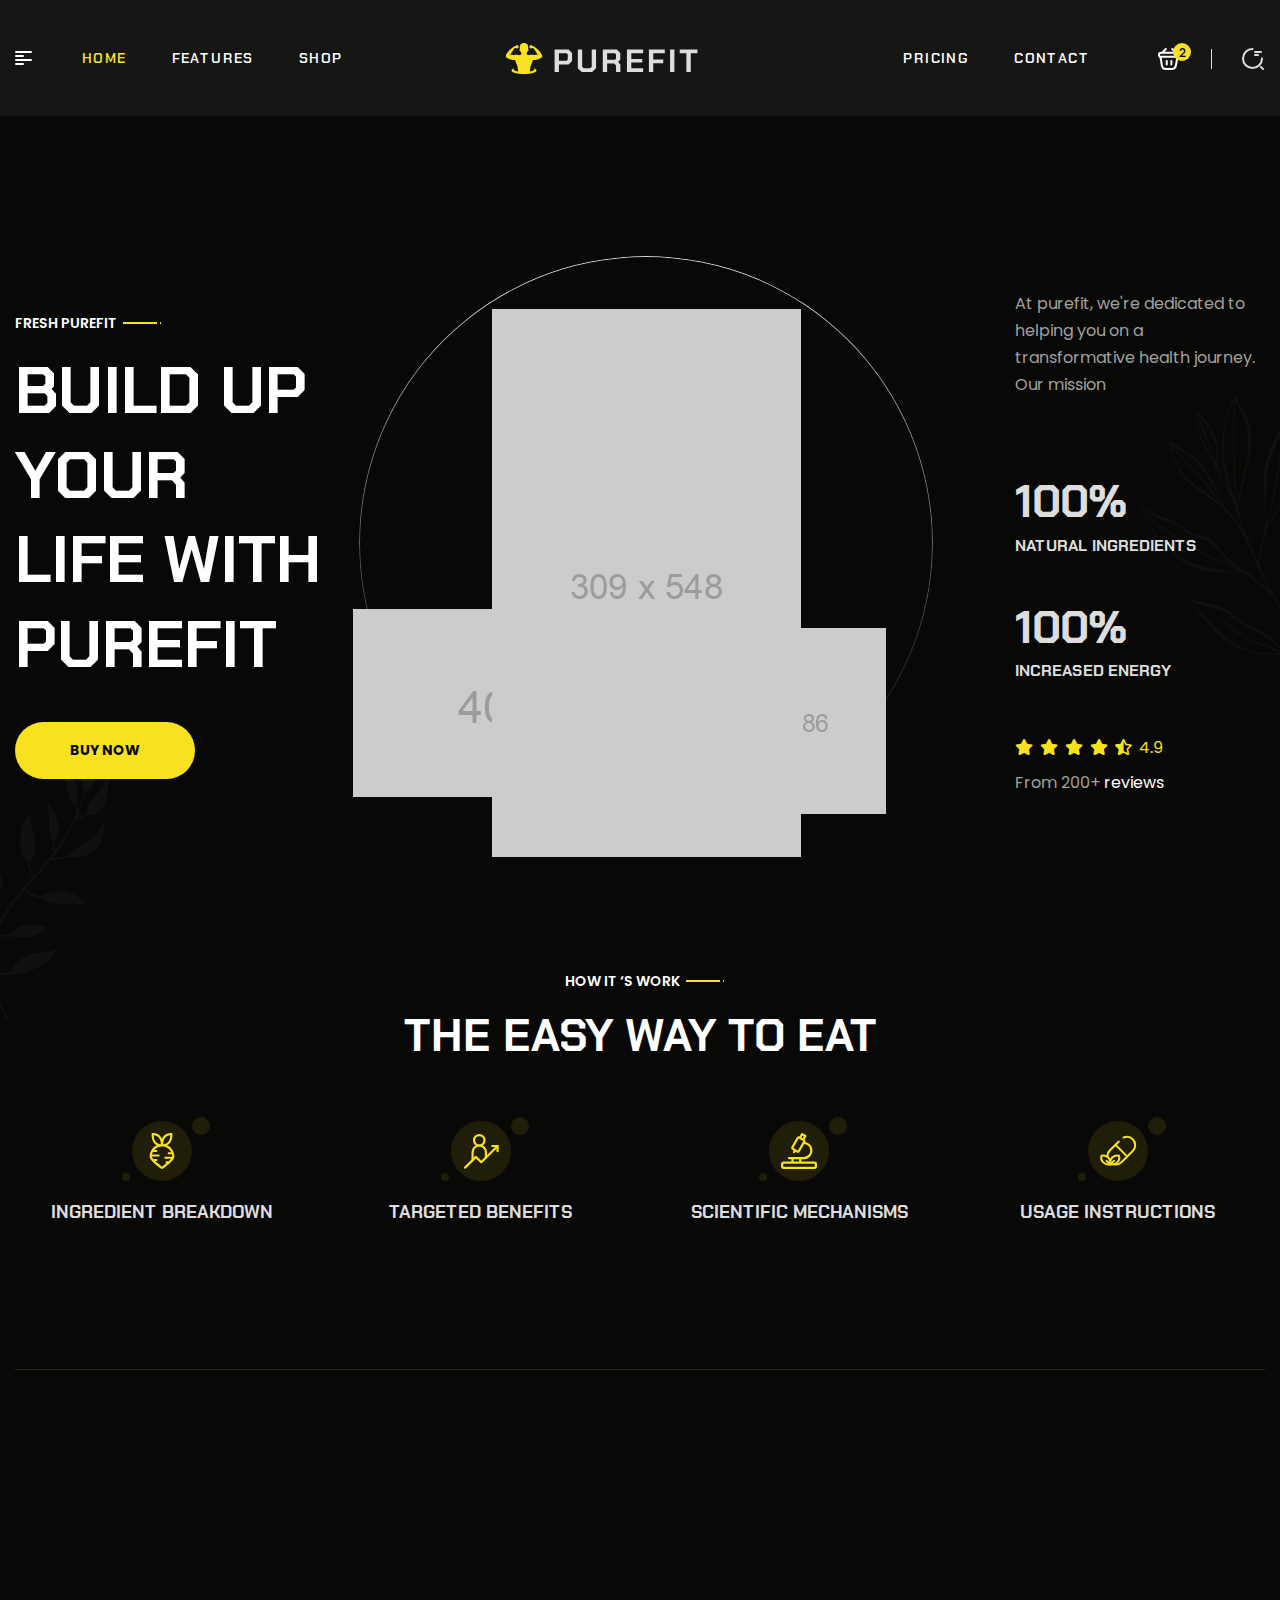
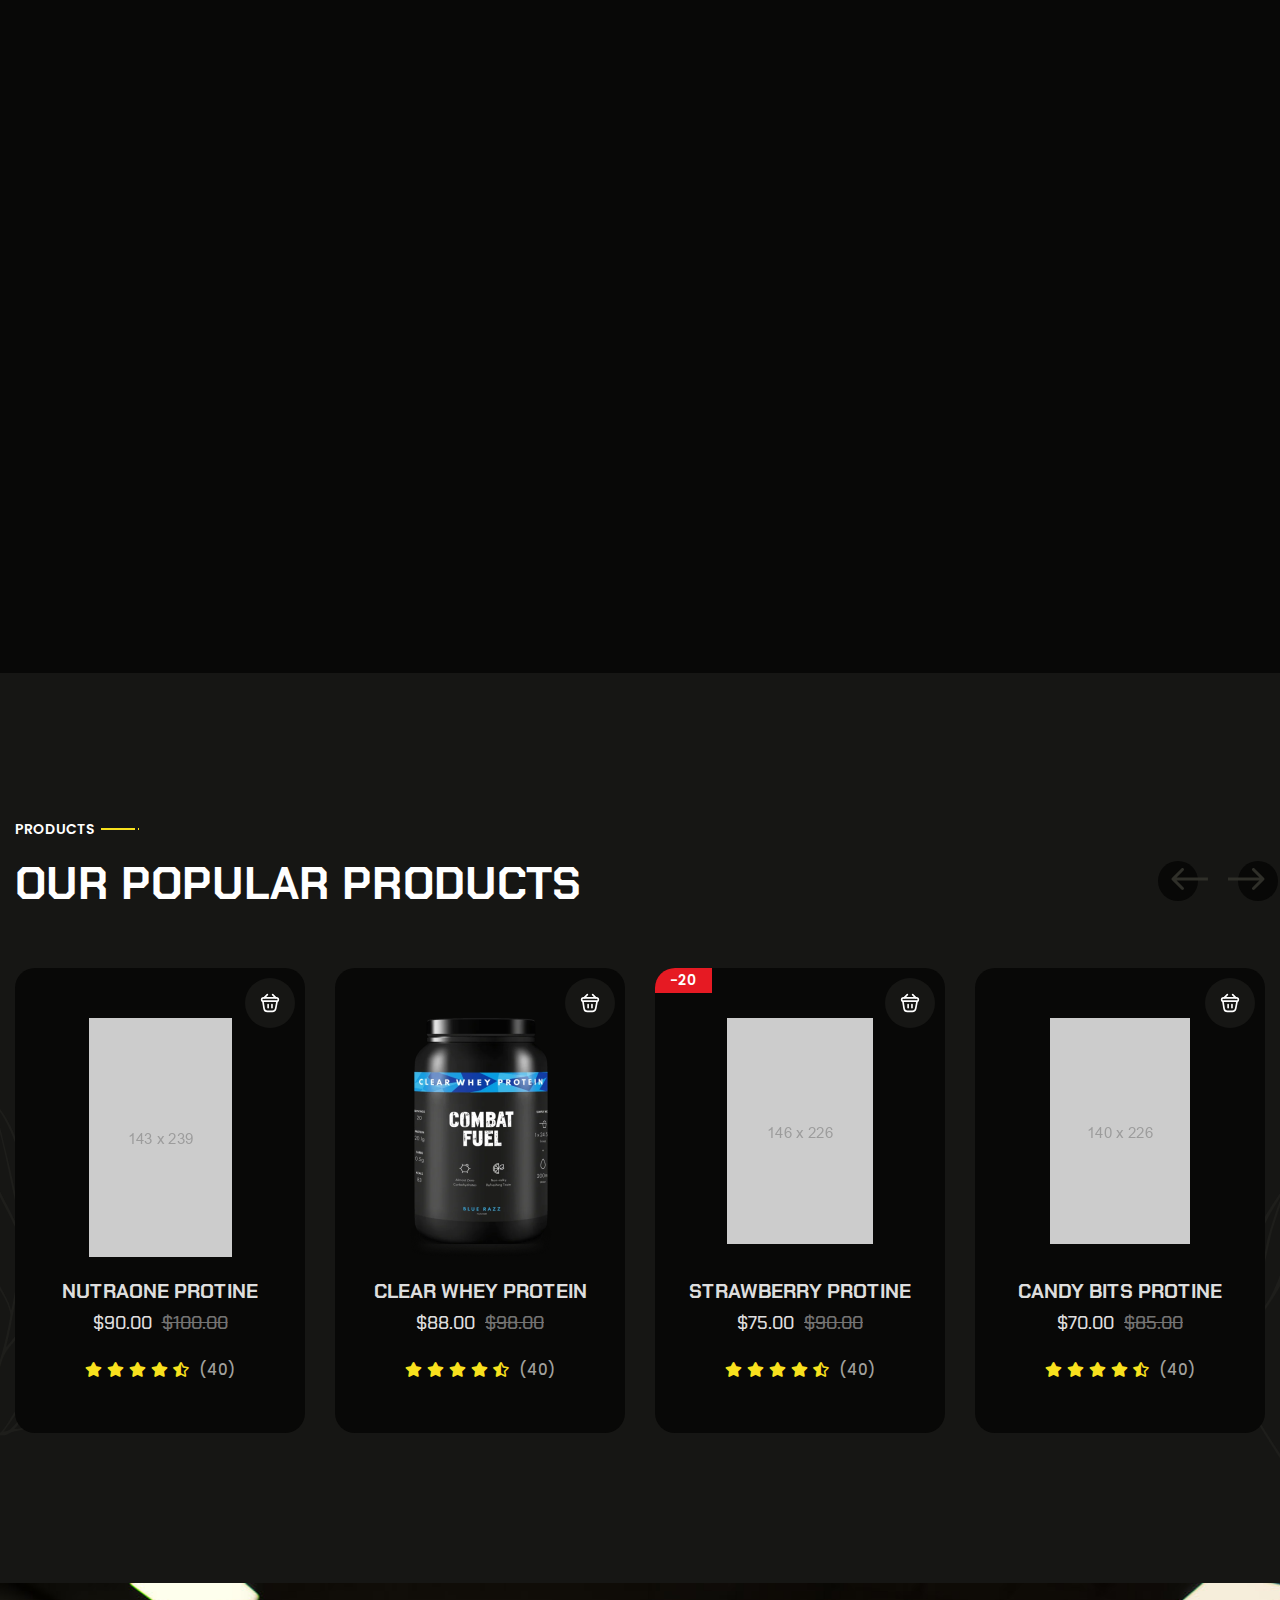
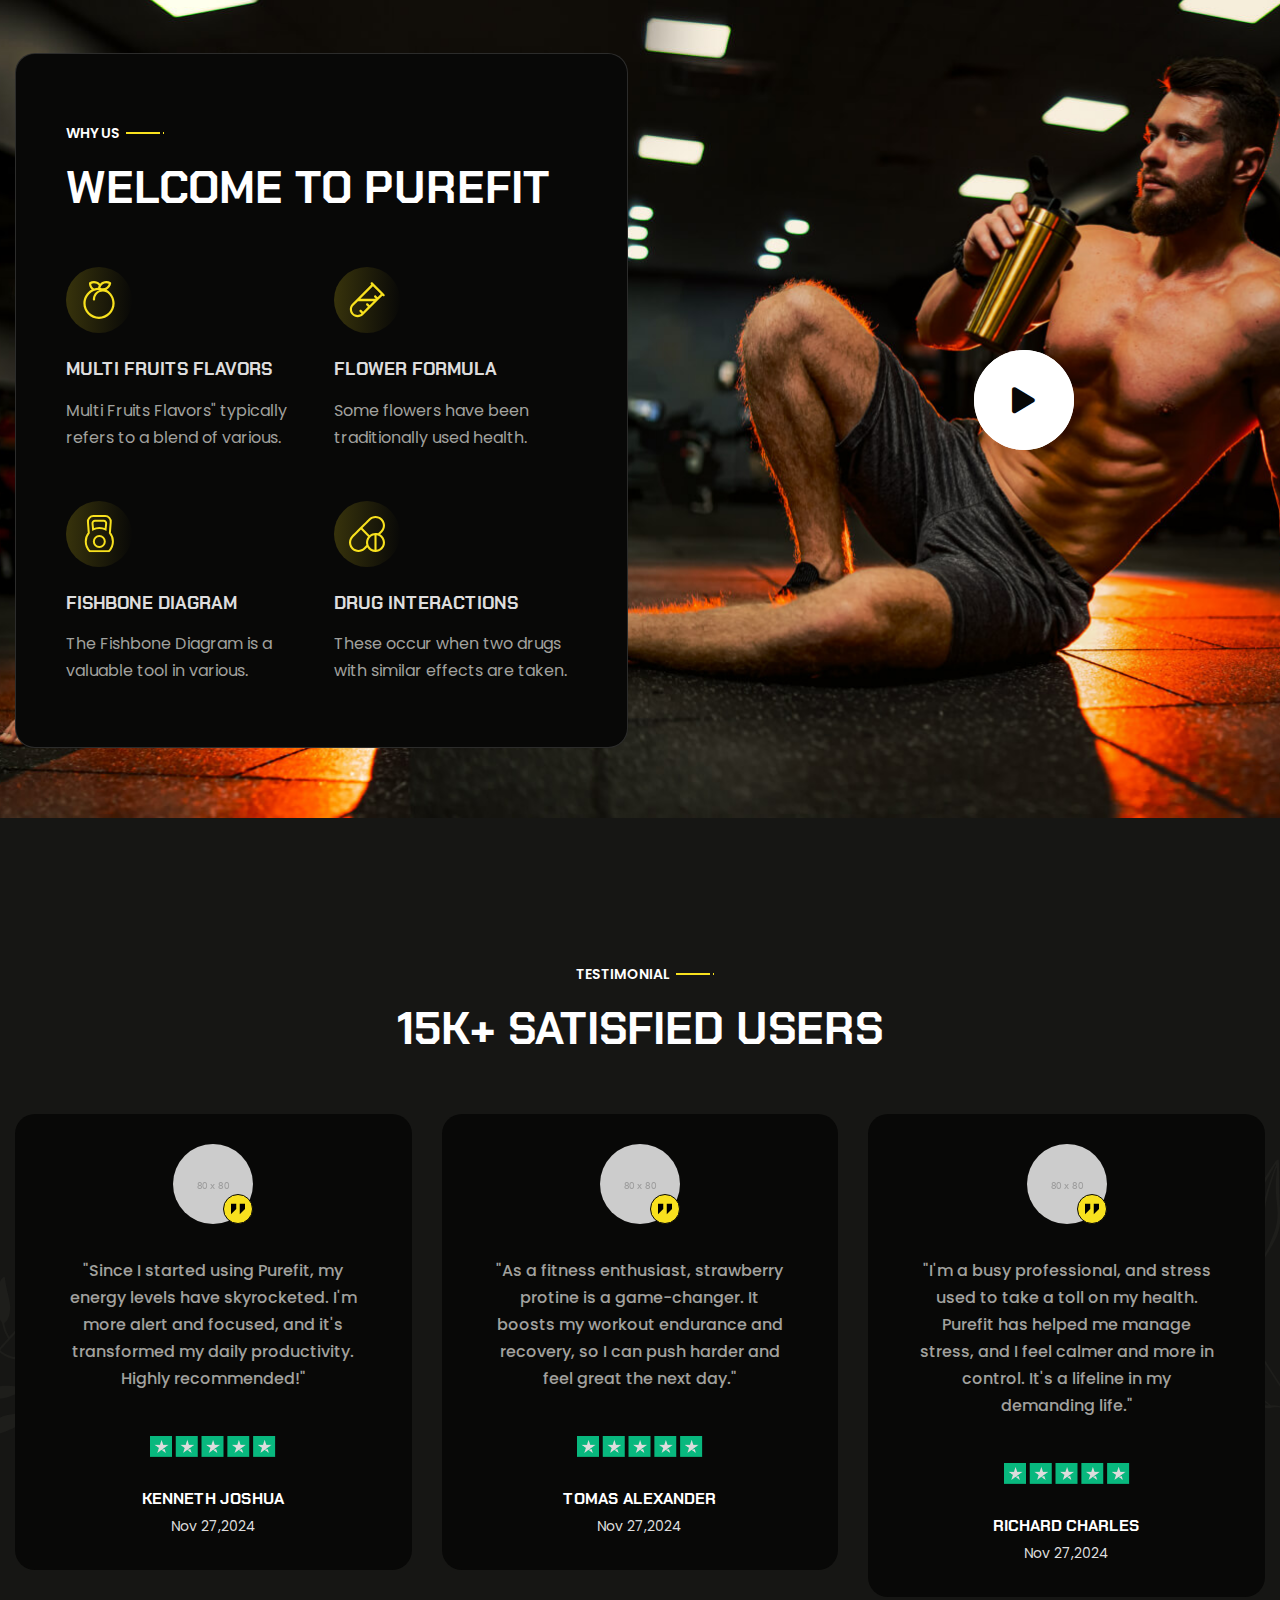
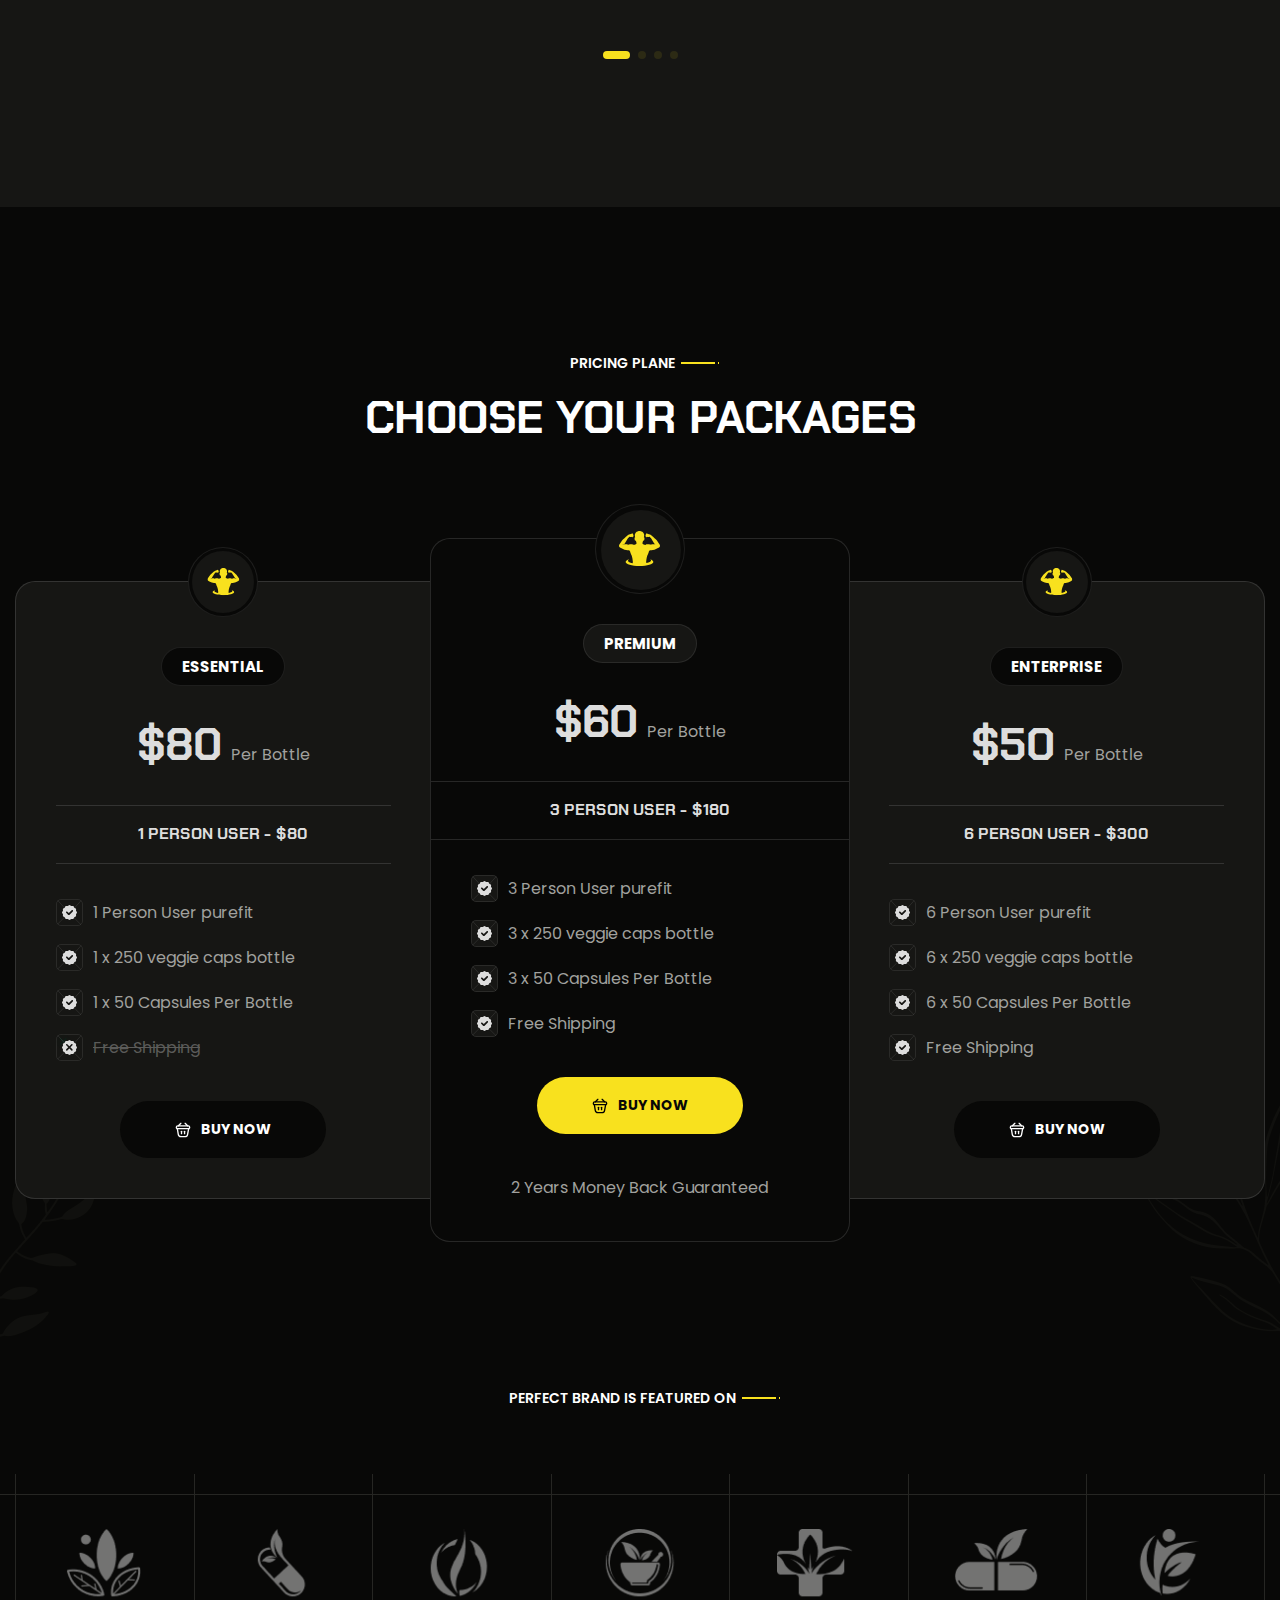
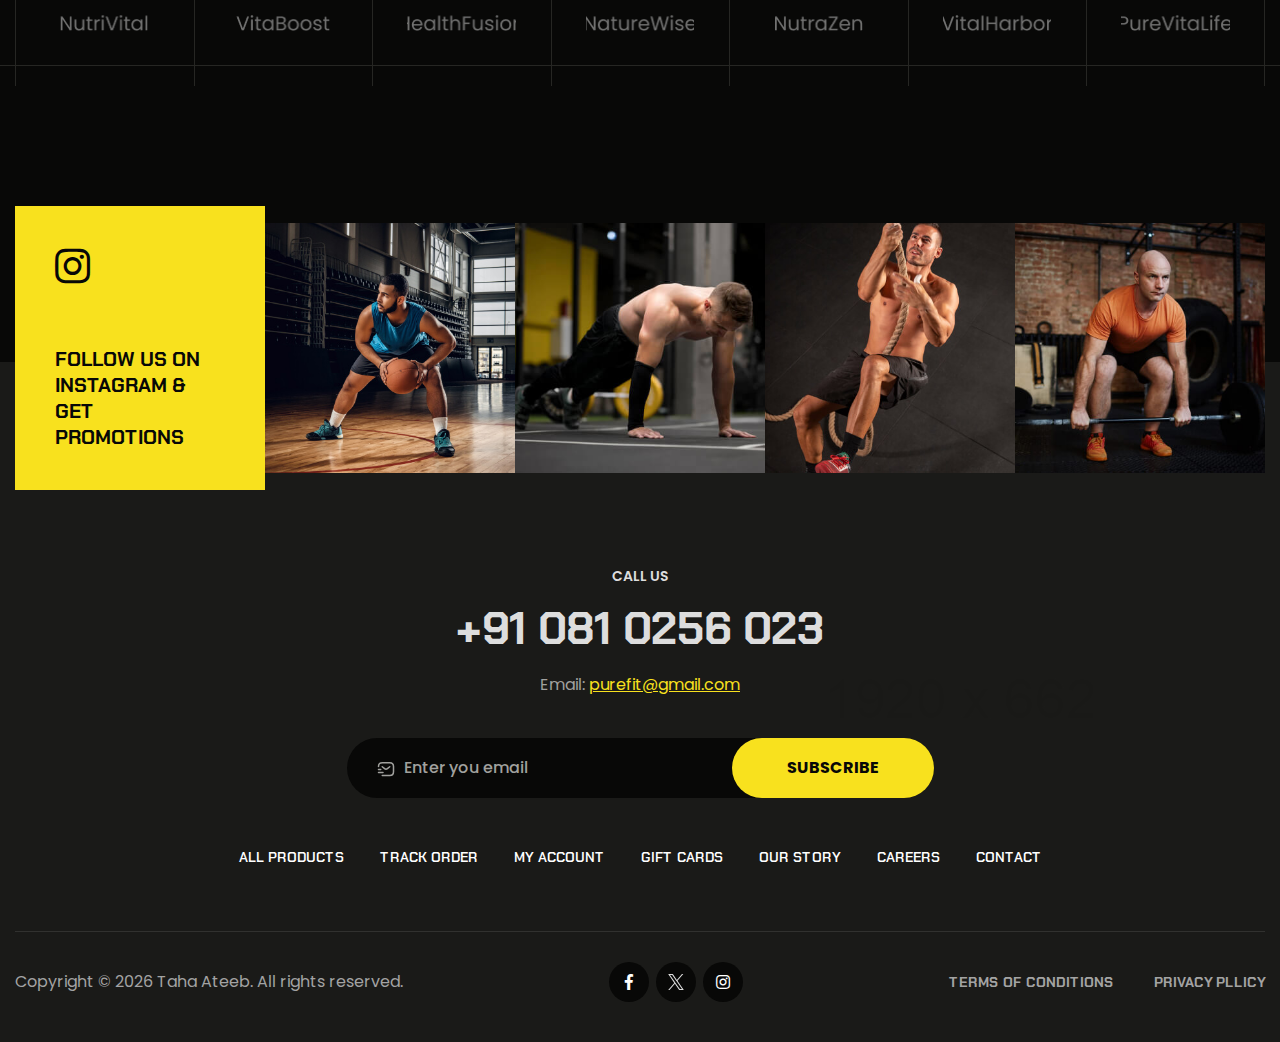
<file: index.html>
<!doctype html>
<html lang="zxx">

<head>

    <!--========= Required meta tags =========-->
    <meta charset="utf-8">
    <meta http-equiv="x-ua-compatible" content="ie=edge">
    <meta name="description" content="">
    <meta name="viewport" content="width=device-width, initial-scale=1, shrink-to-fit=no">

    <title>Purefit - Health Supplement Landing Page</title>

    <link rel="shortcut icon" href="assets/img/favicon.png" type="images/x-icon" />

    <!-- css include -->
    <link rel="stylesheet" href="assets/css/bootstrap.min.css">
    <link rel="stylesheet" href="assets/css/fontawesome.css">
    <link rel="stylesheet" href="assets/css/animate.css">
    <link rel="stylesheet" href="assets/css/swiper.min.css">
    <link rel="stylesheet" href="assets/css/jquery-ui.min.css">
    <link rel="stylesheet" href="assets/css/magnific-popup.css">
    <link rel="stylesheet" href="assets/css/main.css">
</head>

<body class="demo-dark">

    <!-- backtotop - start -->
    <div class="xb-backtotop style-two">
        <a href="#" class="scroll">
            <i class="far fa-arrow-up"></i>
        </a>
    </div>
    <!-- backtotop - end -->

    <!-- preloader start -->
    <div id="xb-loadding" class="xb-loadding-container style-dark">
        <div class="xb-loader">
            <div class="xb-loadding-inner">
                <img src="assets/img/logo/preloader2.png" alt="">
            </div>
        </div>
    </div>
    <!-- preloader end -->


    <div class="body_wrap">

        <!-- header start -->
        <header id="home" class="header-area header-style-two is-sticky">
            <div class="xb-header stricky">
                <div class="container">
                    <div class="header__wrap ul_li_between">
                        <div class="main-menu__wrap ul_li_between w-100 navbar navbar-expand-lg">
                            <div class="header-logo d-lg-none">
                                <a href="index.html"><img src="assets/img/logo/logo2.svg" alt=""></a>
                            </div>
                            <div class="xb-menu-inner d-none d-lg-block">
                                <div class="menu-left ul_li_between">
                                    <a class="header__bar offcanvas-sidebar-btn" href="javascript:void(0);">
                                        <div class="header__bar-icon">
                                            <span></span>
                                            <span></span>
                                            <span></span>
                                            <span></span>
                                        </div>
                                    </a>
                                    <div class="header-logo">
                                        <a href="index.html"><img src="assets/img/logo/logo2.svg" alt=""></a>
                                    </div>
                                    <nav class="main-menu collapse navbar-collapse">
                                        <ul>
                                            <li class="menu-item-has-children active">
                                                <a class="section-link" href="#home"><span>Home</span></a>
                                                <!-- <ul class="submenu">
                                                <li><a href="index.html"><span>Home Style 01</span></a></li>
                                                <li class="active"><a href="home-2.html"><span>Home Style 02</span></a></li>
                                            </ul> -->
                                            </li>
                                            <li><a class="section-link" href="#features"><span>Features</span></a></li>
                                            <li class="menu-item-has-children">
                                                <a class="section-link" href="#shop"><span>Shop</span></a>
                                                <!-- <ul class="submenu">
                                                <li><a href="shop.html"><span>Products</span></a></li>
                                                <li><a href="shop-single.html"><span>Single Product</span></a></li>
                                                <li><a href="cart.html"><span>Cart</span></a></li>
                                                <li><a href="checkout.html"><span>Checkout</span></a></li>
                                            </ul> -->
                                            </li>
                                            <li><a class="section-link" href="#pricing"><span>Pricing</span></a></li>
                                            <!-- <li class="menu-item-has-children">
                                            <a class="section-link" href="#blog"><span>Blog</span></a>
                                            <ul class="submenu">
                                                <li><a href="blog.html"><span>Blog</span></a></li>
                                                <li><a href="blog-single.html"><span>Blog Details</span></a></li>
                                            </ul>
                                        </li> -->
                                            <li><a class="section-link" href="#contact"><span>Contact</span></a></li>
                                        </ul>
                                    </nav>
                                </div>
                            </div>
                            <div class="menu-right ul_li">
                                <div class="d-none d-lg-block">
                                    <div class="header__right ul_li ml-50">
                                        <div class="header-shop-cart">
                                            <a href="javascript:void(0);"><img src="assets/img/icon/bag.svg"
                                                    alt=""><span class="mini-cart-count">2</span></a>
                                            <div class="header-mini-cart">
                                                <ul
                                                    class="woocommerce-mini-cart cart_list product_list_widget list-wrap">
                                                    <li class="woocommerce-mini-cart-item d-flex align-items-center">
                                                        <a href="#" class="remove remove_from_cart_button">×</a>
                                                        <div class="mini-cart-img">
                                                            <img src="assets/img/shop/product_02.png" alt="Product">
                                                        </div>
                                                        <div class="mini-cart-content">
                                                            <h4 class="product-title"><a href="shop-details.html">
                                                                    xplode powder</a></h4>
                                                            <div class="mini-cart-price">1 ×
                                                                <span class="woocommerce-Price-amount amount">$49</span>
                                                            </div>
                                                        </div>
                                                    </li>
                                                    <li class="woocommerce-mini-cart-item d-flex align-items-center">
                                                        <a href="#" class="remove remove_from_cart_button">×</a>
                                                        <div class="mini-cart-img">
                                                            <img src="assets/img/shop/product_03.png" alt="Product">
                                                        </div>
                                                        <div class="mini-cart-content">
                                                            <h4 class="product-title"><a
                                                                    href="shop-details.html">creatine powder</a></h4>
                                                            <div class="mini-cart-price">2 ×
                                                                <span class="woocommerce-Price-amount amount">$69</span>
                                                            </div>
                                                        </div>
                                                    </li>
                                                </ul>
                                                <p class="woocommerce-mini-cart__total">
                                                    <strong>Subtotal:</strong>
                                                    <span class="woocommerce-Price-amount">$149</span>
                                                </p>
                                                <p class="checkout-link">
                                                    <a href="cart.html" class="button wc-forward">View cart</a>
                                                    <a href="checkout.html"
                                                        class="button checkout wc-forward">Checkout</a>
                                                </p>
                                            </div>
                                        </div>
                                        <div class="header-search">
                                            <a class="header-search-btn" href="javascript:void(0);"><img
                                                    src="assets/img/icon/search.svg" alt=""></a>
                                        </div>
                                    </div>
                                </div>
                                <div class="header-bar-mobile header__bar d-lg-none">
                                    <a class="xb-nav-mobile" href="javascript:void(0);">
                                        <div class="header__bar-icon">
                                            <span></span>
                                            <span></span>
                                            <span></span>
                                            <span></span>
                                        </div>
                                    </a>
                                </div>
                            </div>
                        </div>
                        <div class="xb-header-wrap">
                            <div class="xb-header-menu">
                                <div class="xb-header-menu-scroll">
                                    <div class="xb-menu-close xb-hide-xl xb-close"></div>
                                    <div class="xb-logo-mobile xb-hide-xl">
                                        <a href="index.html" rel="home"><img src="assets/img/logo/logo2.svg" alt=""></a>
                                    </div>
                                    <div class="xb-header-mobile-search xb-hide-xl">
                                        <form role="search" action="#">
                                            <input type="text" placeholder="Search..." name="s" class="search-field">
                                        </form>
                                    </div>
                                    <nav class="xb-header-nav">
                                        <ul class="xb-menu-primary clearfix">
                                            <li class="menu-item menu-item-has-children active">
                                                <a class="section-link" href="#home"><span>Home</span></a>
                                                <ul class="sub-menu">
                                                    <li class="active"><a href="index.html"><span>Home Style
                                                                01</span></a></li>
                                                    <li><a href="home-2.html"><span>Home Style 02</span></a></li>
                                                </ul>
                                            </li>
                                            <li class="menu-item"><a class="section-link"
                                                    href="#features"><span>Features</span></a></li>
                                            <li class="menu-item menu-item-has-children">
                                                <a class="section-link" href="#shop"><span>Shop</span></a>
                                                <!-- <ul class="sub-menu">
                                                <li><a href="shop.html"><span>Products</span></a></li>
                                                <li><a href="shop-single.html"><span>Single Product</span></a></li>
                                                <li><a href="cart.html"><span>Cart</span></a></li>
                                                <li><a href="checkout.html"><span>Checkout</span></a></li>
                                            </ul> -->
                                            </li>
                                            <li class="menu-item"><a class="section-link"
                                                    href="#pricing"><span>Pricing</span></a></li>
                                            <li class="menu-item menu-item-has-children">
                                                <a class="section-link" href="#blog"><span>Blog</span></a>
                                                <ul class="sub-menu">
                                                    <li><a href="blog.html"><span>Blog</span></a></li>
                                                    <li><a href="blog-single.html"><span>Blog Details</span></a></li>
                                                </ul>
                                            </li>
                                            <li class="menu-item"><a class="section-link"
                                                    href="#contact"><span>Contact</span></a></li>
                                        </ul>
                                    </nav>
                                </div>
                            </div>
                            <div class="xb-header-menu-backdrop"></div>
                        </div>
                    </div>
                </div>
            </div>
        </header>
        <!-- header end -->

        <!-- sidebar-info start -->
        <div class="offcanvas-sidebar black-sidebar">
            <div class="sidebar-menu-close">
                <a class="xb-close" href="javascript:void(0);"></a>
            </div>
            <div class="sidebar-top mb-65">
                <div class="sidebar-logo mb-40">
                    <a href="index.html">
                        <img src="assets/img/logo/logo2.svg" alt="logo">
                    </a>
                </div>
                <div class="sidebar-content">
                    Achieving optimal nutrition is a complex endeavor without the inclusion of supplementary support
                </div>
            </div>

            <div class="sidebar-contact-info mb-65">
                <h4 class="sidebar-heading">Contact Information</h4>
                <ul class="sidebar-info-list list-unstyled">
                    <li><span><img src="assets/img/icon/star-2.svg" alt=""></span>Wasington SY, UK, NY 12099</li>
                    <li><a href="#!"><span><img src="assets/img/icon/star-2.svg" alt=""></span>+81 800 123 06 78</a>
                    </li>
                    <li><a href="#!"><span><img src="assets/img/icon/star-2.svg" alt=""></span>contact@purefit.com</a>
                    </li>
                </ul>
            </div>
            <div class="xb-content-wrap d-flex">
                <div class="xb-title col-auto">Call us:</div>
                <div class="xb-inf-content-wrap col">
                    <div class="xb-item-wrap row">
                        <div class="xb-item col-auto ">
                            <span class="item-content"><a href="tel:02456787535" class="tel">024 5678 7535</a></span>
                        </div>
                        <div class="xb-item col-auto "> <span class="item-content"><a
                                    href="mailto:support@gmail.com">contact@purefit.com</a></span>
                        </div>
                    </div>
                </div>
            </div>
            <div class="sidebar-socials-wrap mt-30"> <a class="social-item" href="https://facebook.com"
                    target="_blank">Facebook</a><a class="social-item" href="https://www.behance.net/"
                    target="_blank">Behance</a><a class="social-item" href="#" target="_blank">Telegram</a><a
                    class="social-item" href="https://dribbble.com/" target="_blank">Dribbble</a></div>

        </div>
        <!-- sidebar-info end -->

        <!-- header search start -->
        <div class="header-search-form-wrapper">
            <div class="xb-search-close xb-close"></div>
            <div class="header-search-container container">
                <form role="search" class="search-form" action="#">
                    <input type="search" class="search-field" placeholder="Search …" value="" name="s">
                    <button type="submit" class="search-submit"><i class="far fa-search"></i></button>
                </form>
            </div>
        </div>
        <!-- header search end -->
        <div class="body-overlay"></div>

        <!-- main area start  -->
        <main>
            <!-- hero start -->
            <section class="hero bg_img hero-style-two d-flex align-items-center">
                <div class="container">
                    <div class="hero-inner ul_li_between">
                        <div class="hero-img wow fadeInUp" data-wow-delay="150ms" data-wow-duration=".6s">
                            <img src="assets/img/shop/hero_product2.png" alt="">
                            <div class="hero-img-shape">
                                <div class="shape shape--1">
                                    <img src="assets/img/shape/h_shape1.png" alt="">
                                </div>
                                <div class="shape shape--2">
                                    <img src="assets/img/shape/h_shape2.png" alt="">
                                </div>
                            </div>
                        </div>
                        <div class="hero-content wow fadeInUp" data-wow-delay="0ms" data-wow-duration=".6s">
                            <div class="sec-title sec-title--white sec-title--big sec-title--two mb-35">
                                <span class="sub-title">fresh purefit</span>
                                <h2 class="title">build up Your Life with purefit</h2>
                            </div>
                            <a class="xb-btn" href="shop-single.html">BUY NOW</a>
                        </div>
                        <div class="hero-info wow fadeInUp" data-wow-delay="300ms" data-wow-duration=".6s">
                            <p class="mb-75">At purefit, we're dedicated to helping you on a transformative health
                                journey. Our mission </p>
                            <div class="hero-info-feature mb-40">
                                <h2>100%</h2>
                                <span>Natural Ingredients</span>
                            </div>
                            <div class="hero-info-feature mb-50">
                                <h2>100%</h2>
                                <span>Increased Energy</span>
                            </div>
                            <div class="hero-review">
                                <ul class="hero-rating ul_li">
                                    <li><i class="fas fa-star"></i></li>
                                    <li><i class="fas fa-star"></i></li>
                                    <li><i class="fas fa-star"></i></li>
                                    <li><i class="fas fa-star"></i></li>
                                    <li><i class="fas fa-star-half-alt"></i></li>
                                    <li>4.9</li>
                                </ul>
                                <p>From 200+ <span>reviews</span></p>
                            </div>
                        </div>
                    </div>
                </div>
                <div class="xb-hero-shape">
                    <div class="shape shape--1">
                        <img src="assets/img/shape/h_shape3.png" alt="">
                    </div>
                    <div class="shape shape--2">
                        <img src="assets/img/shape/h_shape4.png" alt="">
                    </div>
                </div>
            </section>
            <!-- hero end -->

            <!-- feature start -->
            <section id="features" class="feature pt-35">
                <div class="container">
                    <div class="sec-title sec-title--white text-center sec-title--two mb-55">
                        <span class="sub-title">How It ‘s Work</span>
                        <h2 class="title">the easy way to eat</h2>
                    </div>
                    <div class="row mt-none-60">
                        <div class="col-lg-3 col-md-6 mt-60">
                            <div class="xb-feature text-center">
                                <div class="xb-item--icon">
                                    <img src="assets/img/icon/feat_01.svg" alt="">
                                </div>
                                <h3 class="xb-item--title">Ingredient Breakdown</h3>
                            </div>
                        </div>
                        <div class="col-lg-3 col-md-6 mt-60">
                            <div class="xb-feature text-center">
                                <div class="xb-item--icon">
                                    <img src="assets/img/icon/feat_02.svg" alt="">
                                </div>
                                <h3 class="xb-item--title">Targeted Benefits</h3>
                            </div>
                        </div>
                        <div class="col-lg-3 col-md-6 mt-60">
                            <div class="xb-feature text-center">
                                <div class="xb-item--icon">
                                    <img src="assets/img/icon/feat_03.svg" alt="">
                                </div>
                                <h3 class="xb-item--title">Scientific Mechanisms</h3>
                            </div>
                        </div>
                        <div class="col-lg-3 col-md-6 mt-60">
                            <div class="xb-feature text-center">
                                <div class="xb-item--icon">
                                    <img src="assets/img/icon/feat_04.svg" alt="">
                                </div>
                                <h3 class="xb-item--title">Usage Instructions</h3>
                            </div>
                        </div>
                    </div>
                </div>
            </section>
            <!-- feature end -->

            <!-- divicer start -->
            <div class="container pt-145 pb-140">
                <div class="xb-hr"></div>
            </div>
            <!-- divicer end -->

            <!-- about start -->
            <section class="about pb-150">
                <div class="container">
                    <div class="row align-items-center mt-none-60">
                        <div class="col-xl-6 col-lg-6 mt-70">
                            <div class="about-img-inner text-center wow fadeInLeft" data-wow-delay="0ms"
                                data-wow-duration=".6s">
                                <div class="about-img">
                                    <img src="assets/img/shop/abt_product.png" alt="">
                                    <div class="about-shape">
                                        <div class="shape shape--1">
                                            <img src="assets/img/shape/ab_shape1.png" alt="">
                                        </div>
                                        <div class="shape shape--2">
                                            <img src="assets/img/shape/ab_shape2.png" alt="">
                                        </div>
                                    </div>
                                </div>
                                <span class="about-img-title">best seller</span>
                            </div>
                        </div>
                        <div class="col-xl-5 offset-xl-1 col-lg-6 mt-70">
                            <div class="xb-about-content wow fadeInRight" data-wow-delay="150ms"
                                data-wow-duration=".6s">
                                <div class="sec-title sec-title--white sec-title--two mb-20">
                                    <span class="sub-title">purefit Formula</span>
                                    <h2 class="title">the Science of Our Supplements</h2>
                                </div>
                                <ul class="xb-rating ul_li">
                                    <li><i class="fas fa-star"></i></li>
                                    <li><i class="fas fa-star"></i></li>
                                    <li><i class="fas fa-star"></i></li>
                                    <li><i class="fas fa-star"></i></li>
                                    <li><i class="fas fa-star-half-alt"></i></li>
                                    <li><span>(5.5)</span></li>
                                </ul>
                                <div class="about-list-inner mt-30">
                                    <span>Active Ingredients:</span>
                                    <ul class="xb-about-list list-unstyled">
                                        <li><img src="assets/img/icon/check2.svg" alt="">No artificial sweeteners,
                                            dairy.</li>
                                        <li><img src="assets/img/icon/check2.svg" alt="">Tastes like dessert without
                                            sugars.</li>
                                        <li><img src="assets/img/icon/check2.svg" alt="">Organic almond Butter,
                                            Lecithin.</li>
                                        <li><img src="assets/img/icon/check2.svg" alt="">10G of collagen protein from
                                            grass-fed.</li>
                                        <li><img src="assets/img/icon/check2.svg" alt="">No energy crashes. Collagen
                                            Protein.</li>
                                        <li><img src="assets/img/icon/check2.svg" alt="">Formulated to reduce blood
                                            sugar intact.</li>
                                    </ul>
                                </div>
                                <div class="about-cta ul_li mt-45">
                                    <h3>$89.00</h3>
                                    <a class="xb-btn" href="shop-single.html">BUY NOW</a>
                                </div>
                            </div>
                        </div>
                    </div>
                </div>
            </section>
            <!-- about end -->


            <!-- shop start -->
            <section id="shop" class="shop z-3 pos-rel pt-140 pb-150" data-bg-color="#161614">
                <div class="container">
                    <div class="ul_li_between mb-25">
                        <div class="sec-title sec-title--white sec-title--two mb-30">
                            <span class="sub-title">products</span>
                            <h2 class="title">our popular products</h2>
                        </div>
                        <div class="shop-carousel ul_li">
                            <div class="xb-swiper-arrow xb-swiper-arrow-prev"><svg width="37" height="24"
                                    viewBox="0 0 37 24" fill="none" xmlns="http://www.w3.org/2000/svg">
                                    <path
                                        d="M0.892464 13.0607C0.306679 12.4749 0.306679 11.5251 0.892464 10.9393L10.4384 1.3934C11.0242 0.807611 11.9739 0.807611 12.5597 1.3934C13.1455 1.97919 13.1455 2.92893 12.5597 3.51472L4.07444 12L12.5597 20.4853C13.1455 21.0711 13.1455 22.0208 12.5597 22.6066C11.9739 23.1924 11.0242 23.1924 10.4384 22.6066L0.892464 13.0607ZM36.9531 13.5H1.95312V10.5H36.9531V13.5Z"
                                        fill="#2F2F29" />
                                </svg></div>
                            <div class="xb-swiper-arrow xb-swiper-arrow-next"><svg width="37" height="24"
                                    viewBox="0 0 37 24" fill="none" xmlns="http://www.w3.org/2000/svg">
                                    <path
                                        d="M36.0607 13.0607C36.6464 12.4749 36.6464 11.5251 36.0607 10.9393L26.5147 1.3934C25.9289 0.807611 24.9792 0.807611 24.3934 1.3934C23.8076 1.97919 23.8076 2.92893 24.3934 3.51472L32.8787 12L24.3934 20.4853C23.8076 21.0711 23.8076 22.0208 24.3934 22.6066C24.9792 23.1924 25.9289 23.1924 26.5147 22.6066L36.0607 13.0607ZM0 13.5H35V10.5H0V13.5Z"
                                        fill="#2F2F29" />
                                </svg></div>
                        </div>
                    </div>
                    <div class="product-slider swiper-container">
                        <div class="swiper-wrapper">
                            <div class="swiper-slide">
                                <div class="xb-product text-center pos-rel xb-hover-zoom">
                                    <div class="xb-item--img">
                                        <a href="shop-single.html"><img src="assets/img/shop/product_06.png" alt=""></a>
                                    </div>
                                    <div class="xb-item--holder">
                                        <h2 class="xb-item--title"><a href="shop-single.html">nutraone protine</a></h2>
                                        <h3 class="xb-item--price">$90.00<span>$100.00</span></h3>
                                        <ul class="xb-rating ul_li_center">
                                            <li><i class="fas fa-star"></i></li>
                                            <li><i class="fas fa-star"></i></li>
                                            <li><i class="fas fa-star"></i></li>
                                            <li><i class="fas fa-star"></i></li>
                                            <li><i class="fas fa-star-half-alt"></i></li>
                                            <li><span>(40)</span></li>
                                        </ul>
                                    </div>
                                    <a class="xb-item--cart" href="shop-single.html"><img src="assets/img/icon/bag.svg"
                                            alt=""></a>
                                </div>
                            </div>
                            <div class="swiper-slide">
                                <div class="xb-product text-center pos-rel xb-hover-zoom">
                                    <div class="xb-item--img">
                                        <a href="shop-single.html"><img src="assets/img/shop/product_07.png" alt=""></a>
                                    </div>
                                    <div class="xb-item--holder">
                                        <h2 class="xb-item--title"><a href="shop-single.html">clear whey protein</a>
                                        </h2>
                                        <h3 class="xb-item--price">$88.00<span>$98.00</span></h3>
                                        <ul class="xb-rating ul_li_center">
                                            <li><i class="fas fa-star"></i></li>
                                            <li><i class="fas fa-star"></i></li>
                                            <li><i class="fas fa-star"></i></li>
                                            <li><i class="fas fa-star"></i></li>
                                            <li><i class="fas fa-star-half-alt"></i></li>
                                            <li><span>(40)</span></li>
                                        </ul>
                                    </div>
                                    <a class="xb-item--cart" href="shop-single.html"><img src="assets/img/icon/bag.svg"
                                            alt=""></a>
                                </div>
                            </div>
                            <div class="swiper-slide">
                                <div class="xb-product text-center pos-rel xb-hover-zoom">
                                    <div class="xb-item--img">
                                        <a href="shop-single.html"><img src="assets/img/shop/product_08.png" alt=""></a>
                                    </div>
                                    <div class="xb-item--holder">
                                        <h2 class="xb-item--title"><a href="shop-single.html">strawberry protine</a>
                                        </h2>
                                        <h3 class="xb-item--price">$75.00<span>$90.00</span></h3>
                                        <ul class="xb-rating ul_li_center">
                                            <li><i class="fas fa-star"></i></li>
                                            <li><i class="fas fa-star"></i></li>
                                            <li><i class="fas fa-star"></i></li>
                                            <li><i class="fas fa-star"></i></li>
                                            <li><i class="fas fa-star-half-alt"></i></li>
                                            <li><span>(40)</span></li>
                                        </ul>
                                    </div>
                                    <a class="xb-item--cart" href="shop-single.html"><img src="assets/img/icon/bag.svg"
                                            alt=""></a>
                                    <span class="xb-item--badge">-20</span>
                                </div>
                            </div>
                            <div class="swiper-slide">
                                <div class="xb-product text-center pos-rel xb-hover-zoom">
                                    <div class="xb-item--img">
                                        <a href="shop-single.html"><img src="assets/img/shop/product_09.png" alt=""></a>
                                    </div>
                                    <div class="xb-item--holder">
                                        <h2 class="xb-item--title"><a href="shop-single.html">candy bits protine</a>
                                        </h2>
                                        <h3 class="xb-item--price">$70.00<span>$85.00</span></h3>
                                        <ul class="xb-rating ul_li_center">
                                            <li><i class="fas fa-star"></i></li>
                                            <li><i class="fas fa-star"></i></li>
                                            <li><i class="fas fa-star"></i></li>
                                            <li><i class="fas fa-star"></i></li>
                                            <li><i class="fas fa-star-half-alt"></i></li>
                                            <li><span>(40)</span></li>
                                        </ul>
                                    </div>
                                    <a class="xb-item--cart" href="shop-single.html"><img src="assets/img/icon/bag.svg"
                                            alt=""></a>
                                </div>
                            </div>
                            <div class="swiper-slide">
                                <div class="xb-product text-center pos-rel xb-hover-zoom">
                                    <div class="xb-item--img">
                                        <a href="shop-single.html"><img src="assets/img/shop/product_06.png" alt=""></a>
                                    </div>
                                    <div class="xb-item--holder">
                                        <h2 class="xb-item--title"><a href="shop-single.html">nutraone protine</a></h2>
                                        <h3 class="xb-item--price">$90.00<span>$100.00</span></h3>
                                        <ul class="xb-rating ul_li_center">
                                            <li><i class="fas fa-star"></i></li>
                                            <li><i class="fas fa-star"></i></li>
                                            <li><i class="fas fa-star"></i></li>
                                            <li><i class="fas fa-star"></i></li>
                                            <li><i class="fas fa-star-half-alt"></i></li>
                                            <li><span>(40)</span></li>
                                        </ul>
                                    </div>
                                    <a class="xb-item--cart" href="shop-single.html"><img src="assets/img/icon/bag.svg"
                                            alt=""></a>
                                </div>
                            </div>
                        </div>
                    </div>
                </div>
                <div class="shop-shape">
                    <div class="shape shape--1">
                        <img src="assets/img/shape/shop_shape1.png" alt="">
                    </div>
                    <div class="shape shape--2">
                        <img src="assets/img/shape/shop_shape2.png" alt="">
                    </div>
                </div>
            </section>
            <!-- shop end -->

            <!-- why us start -->
            <section class="why-us bg_img pt-70 pb-70" data-background="assets/img/bg/why_us_bg.jpg">
                <div class="container">
                    <div class="row">
                        <div class="col-xl-6 col-lg-8">
                            <div class="xb-why-us">
                                <div class="sec-title sec-title--white sec-title--two mb-50">
                                    <span class="sub-title">WHY US</span>
                                    <h2 class="title">Welcome to purefit</h2>
                                </div>
                                <div class="row mt-none-50">
                                    <div class="col-lg-6 mt-50">
                                        <div class="why-us-item">
                                            <div class="xb-item--icon">
                                                <img src="assets/img/icon/wus_01.svg" alt="">
                                            </div>
                                            <h3 class="xb-item--title">Multi Fruits Flavors</h3>
                                            <p class="xb-item--desc">Multi Fruits Flavors" typically refers to a blend
                                                of various.</p>
                                        </div>
                                    </div>
                                    <div class="col-lg-6 mt-50">
                                        <div class="why-us-item">
                                            <div class="xb-item--icon">
                                                <img src="assets/img/icon/wus_02.svg" alt="">
                                            </div>
                                            <h3 class="xb-item--title">Flower Formula</h3>
                                            <p class="xb-item--desc">Some flowers have been traditionally used health.
                                            </p>
                                        </div>
                                    </div>
                                    <div class="col-lg-6 mt-50">
                                        <div class="why-us-item">
                                            <div class="xb-item--icon">
                                                <img src="assets/img/icon/wus_03.svg" alt="">
                                            </div>
                                            <h3 class="xb-item--title">Fishbone Diagram</h3>
                                            <p class="xb-item--desc">The Fishbone Diagram is a valuable tool in various.
                                            </p>
                                        </div>
                                    </div>
                                    <div class="col-lg-6 mt-50">
                                        <div class="why-us-item">
                                            <div class="xb-item--icon">
                                                <img src="assets/img/icon/wus_04.svg" alt="">
                                            </div>
                                            <h3 class="xb-item--title">drug interactions</h3>
                                            <p class="xb-item--desc">These occur when two drugs with similar effects are
                                                taken.</p>
                                        </div>
                                    </div>
                                </div>
                            </div>
                        </div>
                        <div class="col-xl-6 col-lg-4">
                            <div class="xb-why-video pos-rel h-100">
                                <a class="popup-video btn-video btn-video-center"
                                    href="https://www.youtube.com/watch?v=cRXm1p-CNyk"><i class="fas fa-play"></i></a>
                            </div>
                        </div>
                    </div>
                </div>
            </section>
            <!-- why us end -->

            <!-- testimonial start -->
            <section class="testimonial z-3 pos-rel pt-140 pb-130" data-bg-color="#161614">
                <div class="container">
                    <div class="sec-title sec-title--white sec-title--two text-center mb-55">
                        <span class="sub-title">testimonial</span>
                        <h2 class="title">15k+ satisfied users</h2>
                    </div>
                    <div class="testimonial-slider2 swiper-container">
                        <div class="swiper-wrapper">
                            <div class="swiper-slide xb-testimonial2 text-center">
                                <div class="xb-item--avatar pos-rel">
                                    <img src="assets/img/avatar/tst_04.png" alt="">
                                    <div class="xb-item--quote">
                                        <img src="assets/img/icon/quote.svg" alt="">
                                    </div>
                                </div>
                                <div class="xb-item--desc mb-40">
                                    "Since I started using Purefit, my energy levels have skyrocketed. I'm more alert
                                    and focused, and it's transformed my daily productivity. Highly recommended!"
                                </div>
                                <span class="xb-item--rating"><img src="assets/img/icon/tst_rating.png" alt=""></span>
                                <div class="xb-item--author mt-30">
                                    <h3 class="xb-item--name">KENNETH JOSHUA</h3>
                                    <span class="xb-item--date">Nov 27,2024</span>
                                </div>
                            </div>
                            <div class="swiper-slide xb-testimonial2 text-center">
                                <div class="xb-item--avatar pos-rel">
                                    <img src="assets/img/avatar/tst_05.png" alt="">
                                    <div class="xb-item--quote">
                                        <img src="assets/img/icon/quote.svg" alt="">
                                    </div>
                                </div>
                                <div class="xb-item--desc mb-40">
                                    "As a fitness enthusiast, strawberry protine is a game-changer. It boosts my workout
                                    endurance and recovery, so I can push harder and feel great the next day."
                                </div>
                                <span class="xb-item--rating"><img src="assets/img/icon/tst_rating.png" alt=""></span>
                                <div class="xb-item--author mt-30">
                                    <h3 class="xb-item--name">Tomas Alexander</h3>
                                    <span class="xb-item--date">Nov 27,2024</span>
                                </div>
                            </div>
                            <div class="swiper-slide xb-testimonial2 text-center">
                                <div class="xb-item--avatar pos-rel">
                                    <img src="assets/img/avatar/tst_06.png" alt="">
                                    <div class="xb-item--quote">
                                        <img src="assets/img/icon/quote.svg" alt="">
                                    </div>
                                </div>
                                <div class="xb-item--desc mb-40">
                                    "I'm a busy professional, and stress used to take a toll on my health. Purefit has
                                    helped me manage stress, and I feel calmer and more in control. It's a lifeline in
                                    my demanding life."
                                </div>
                                <span class="xb-item--rating"><img src="assets/img/icon/tst_rating.png" alt=""></span>
                                <div class="xb-item--author mt-30">
                                    <h3 class="xb-item--name">Richard Charles</h3>
                                    <span class="xb-item--date">Nov 27,2024</span>
                                </div>
                            </div>
                            <div class="swiper-slide xb-testimonial2 text-center">
                                <div class="xb-item--avatar pos-rel">
                                    <img src="assets/img/avatar/tst_04.png" alt="">
                                    <div class="xb-item--quote">
                                        <img src="assets/img/icon/quote.svg" alt="">
                                    </div>
                                </div>
                                <div class="xb-item--desc mb-40">
                                    "Since I started using Purefit, my energy levels have skyrocketed. I'm more alert
                                    and focused, and it's transformed my daily productivity. Highly recommended!"
                                </div>
                                <span class="xb-item--rating"><img src="assets/img/icon/tst_rating.png" alt=""></span>
                                <div class="xb-item--author mt-30">
                                    <h3 class="xb-item--name">KENNETH JOSHUA</h3>
                                    <span class="xb-item--date">Nov 27,2024</span>
                                </div>
                            </div>
                        </div>
                        <div class="swiper-pagination"></div>
                    </div>
                </div>
                <div class="testimonial-shape">
                    <div class="shape shape--1">
                        <img src="assets/img/shape/tst_shape.png" alt="">
                    </div>
                    <div class="shape shape--2">
                        <img src="assets/img/shape/tst_shape2.png" alt="">
                    </div>
                </div>
            </section>
            <!-- testimonial end -->

            <!-- pricing start -->
            <section id="pricing" class="pricing z-1 pt-140 pb-140">
                <div class="container">
                    <div class="sec-title sec-title--white sec-title--two text-center mb-90">
                        <span class="sub-title">pricing plane</span>
                        <h2 class="title">Choose Your Packages</h2>
                    </div>
                    <div class="row g-0 align-items-center mt-none-60">
                        <div class="col-lg-4 mt-60">
                            <div class="xb-pricing2 text-center br-0">
                                <div class="xb-item--icon">
                                    <img src="assets/img/icon/prc_icon.svg" alt="">
                                </div>
                                <span class="xb-item--heading">essential</span>
                                <h3 class="xb-item--price">$80<span>Per Bottle</span></h3>
                                <h3 class="xb-item--title">1 Person User - $80</h3>
                                <ul class="xb-item--list mt-35">
                                    <li><img src="assets/img/icon/check3.svg" alt="">1 Person User purefit</li>
                                    <li><img src="assets/img/icon/check3.svg" alt="">1 x 250 veggie caps bottle</li>
                                    <li><img src="assets/img/icon/check3.svg" alt="">1 x 50 Capsules Per Bottle</li>
                                    <li class="deactive"><img src="assets/img/icon/check_x.svg" alt="">Free Shipping
                                    </li>
                                </ul>
                                <a class="xb-item--btn xb-btn mt-40" href="#!"><img src="assets/img/icon/bag.svg"
                                        alt="">BUY NOW</a>
                            </div>
                        </div>
                        <div class="col-lg-4 mt-60">
                            <div class="xb-pricing2 text-center active">
                                <div class="xb-item--icon">
                                    <img src="assets/img/icon/prc_icon2.svg" alt="">
                                </div>
                                <span class="xb-item--heading">premium</span>
                                <h3 class="xb-item--price">$60<span>Per Bottle</span></h3>
                                <h3 class="xb-item--title">3 Person User - $180</h3>
                                <ul class="xb-item--list mt-35">
                                    <li><img src="assets/img/icon/check3.svg" alt="">3 Person User purefit</li>
                                    <li><img src="assets/img/icon/check3.svg" alt="">3 x 250 veggie caps bottle</li>
                                    <li><img src="assets/img/icon/check3.svg" alt="">3 x 50 Capsules Per Bottle</li>
                                    <li><img src="assets/img/icon/check3.svg" alt="">Free Shipping</li>
                                </ul>
                                <a class="xb-item--btn xb-btn mt-40 mb-40" href="#!"><img src="assets/img/icon/bag.svg"
                                        alt="">BUY NOW</a>
                                <div class="clearfix"></div>
                                <span>2 Years Money Back Guaranteed</span>
                            </div>
                        </div>
                        <div class="col-lg-4 mt-60">
                            <div class="xb-pricing2 text-center bl-0">
                                <div class="xb-item--icon">
                                    <img src="assets/img/icon/prc_icon.svg" alt="">
                                </div>
                                <span class="xb-item--heading">enterprise</span>
                                <h3 class="xb-item--price">$50<span>Per Bottle</span></h3>
                                <h3 class="xb-item--title">6 Person User - $300</h3>
                                <ul class="xb-item--list mt-35">
                                    <li><img src="assets/img/icon/check3.svg" alt="">6 Person User purefit</li>
                                    <li><img src="assets/img/icon/check3.svg" alt="">6 x 250 veggie caps bottle</li>
                                    <li><img src="assets/img/icon/check3.svg" alt="">6 x 50 Capsules Per Bottle</li>
                                    <li><img src="assets/img/icon/check3.svg" alt="">Free Shipping</li>
                                </ul>
                                <a class="xb-item--btn xb-btn mt-40" href="#!"><img src="assets/img/icon/bag.svg"
                                        alt="">BUY NOW</a>
                            </div>
                        </div>
                    </div>
                </div>
                <div class="pricing-shape">
                    <div class="shape shape--1">
                        <img src="assets/img/shape/h_shape3.png" alt="">
                    </div>
                    <div class="shape shape--2">
                        <img src="assets/img/shape/h_shape4.png" alt="">
                    </div>
                </div>
            </section>
            <!-- pricing end -->

            <!-- brand start -->
            <section class="brand pb-140">
                <div class="container">
                    <div class="sec-title sec-title--white sec-title--two text-center mb-70">
                        <span class="sub-title">Perfect Brand is Featured on</span>
                    </div>
                    <div class="brand-inner">
                        <div class="xb-brand">
                            <a href="#!"><img src="assets/img/brand/brand_01.png" alt=""></a>
                        </div>
                        <div class="xb-brand">
                            <a href="#!"><img src="assets/img/brand/brand_02.png" alt=""></a>
                        </div>
                        <div class="xb-brand">
                            <a href="#!"><img src="assets/img/brand/brand_03.png" alt=""></a>
                        </div>
                        <div class="xb-brand">
                            <a href="#!"><img src="assets/img/brand/brand_04.png" alt=""></a>
                        </div>
                        <div class="xb-brand">
                            <a href="#!"><img src="assets/img/brand/brand_05.png" alt=""></a>
                        </div>
                        <div class="xb-brand">
                            <a href="#!"><img src="assets/img/brand/brand_06.png" alt=""></a>
                        </div>
                        <div class="xb-brand">
                            <a href="#!"><img src="assets/img/brand/brand_07.png" alt=""></a>
                        </div>
                    </div>
                </div>
            </section>
            <!-- brand end -->

            <!-- blog start -->
            <!-- <section id="blog" class="blog pb-150">
            <div class="container">
                <div class="ul_li_between align-items-end mb-35">
                    <div class="sec-title sec-title--white sec-title--two mb-20">
                        <span class="sub-title">Blog</span>
                        <h2 class="title">blog and article</h2>
                    </div>
                    <a class="blog-link xb-right-link mb-25" href="blog.html">see all article <span class="ml-10"><svg width="31" height="16" viewBox="0 0 31 16" fill="none" xmlns="http://www.w3.org/2000/svg">
                        <path d="M30.7071 8.7076C31.0976 8.31707 31.0976 7.68391 30.7071 7.29338L24.3431 0.929423C23.9526 0.538898 23.3195 0.538898 22.9289 0.929422C22.5384 1.31995 22.5384 1.95311 22.9289 2.34364L28.5858 8.00049L22.9289 13.6573C22.5384 14.0479 22.5384 14.681 22.9289 15.0716C23.3195 15.4621 23.9526 15.4621 24.3431 15.0716L30.7071 8.7076ZM-8.74228e-08 9.00049L30 9.00049L30 7.00049L8.74228e-08 7.00049L-8.74228e-08 9.00049Z" fill="#2F2F29" />
                      </svg></span></a>
                </div>
                <div class="blog-slider swiper-container">
                    <div class="swiper-wrapper">
                        <div class="swiper-slide xb-blog2 xb-hover-zoom">
                            <div class="xb-item--img">
                                <a href="blog-single.html"><img src="assets/img/blog/img_04.png" alt=""></a>
                            </div>
                            <div class="xb-item--holder ul_li mt-25">
                                <h3 class="xb-item--date">15 <br><span>oct</span></h3>
                                <div class="xb-item--body">
                                    <span class="xb-item--cat">supplement</span>
                                    <h2 class="xb-item--title border-effect"><a href="blog-single.html">Your Ultimate Guide to  Dietary Supplements..</a></h2>
                                    <a class="xb-item--link xb-right-link" href="blog-single.html">Read more <span><svg width="31" height="16" viewBox="0 0 31 16" fill="none" xmlns="http://www.w3.org/2000/svg">
                                        <path d="M30.7071 8.7076C31.0976 8.31707 31.0976 7.68391 30.7071 7.29338L24.3431 0.929423C23.9526 0.538898 23.3195 0.538898 22.9289 0.929422C22.5384 1.31995 22.5384 1.95311 22.9289 2.34364L28.5858 8.00049L22.9289 13.6573C22.5384 14.0479 22.5384 14.681 22.9289 15.0716C23.3195 15.4621 23.9526 15.4621 24.3431 15.0716L30.7071 8.7076ZM-8.74228e-08 9.00049L30 9.00049L30 7.00049L8.74228e-08 7.00049L-8.74228e-08 9.00049Z" fill="white" />
                                      </svg></span></a>
                                </div>
                            </div>
                        </div>
                        <div class="swiper-slide xb-blog2 xb-hover-zoom">
                            <div class="xb-item--img">
                                <a href="blog-single.html"><img src="assets/img/blog/img_05.png" alt=""></a>
                            </div>
                            <div class="xb-item--holder ul_li mt-25">
                                <h3 class="xb-item--date">18 <br><span>nov</span></h3>
                                <div class="xb-item--body">
                                    <span class="xb-item--cat">supplement</span>
                                    <h2 class="xb-item--title border-effect"><a href="blog-single.html">The Role of Supplements in Athletic Performance..</a></h2>
                                    <a class="xb-item--link xb-right-link" href="blog-single.html">Read more <span><svg width="31" height="16" viewBox="0 0 31 16" fill="none" xmlns="http://www.w3.org/2000/svg">
                                        <path d="M30.7071 8.7076C31.0976 8.31707 31.0976 7.68391 30.7071 7.29338L24.3431 0.929423C23.9526 0.538898 23.3195 0.538898 22.9289 0.929422C22.5384 1.31995 22.5384 1.95311 22.9289 2.34364L28.5858 8.00049L22.9289 13.6573C22.5384 14.0479 22.5384 14.681 22.9289 15.0716C23.3195 15.4621 23.9526 15.4621 24.3431 15.0716L30.7071 8.7076ZM-8.74228e-08 9.00049L30 9.00049L30 7.00049L8.74228e-08 7.00049L-8.74228e-08 9.00049Z" fill="white" />
                                      </svg></span></a>
                                </div>
                            </div>
                        </div>
                        <div class="swiper-slide xb-blog2 xb-hover-zoom">
                            <div class="xb-blog2 xb-hover-zoom">
                                <div class="xb-item--img">
                                    <a href="blog-single.html"><img src="assets/img/blog/img_06.png" alt=""></a>
                                </div>
                                <div class="xb-item--holder ul_li mt-25">
                                    <h3 class="xb-item--date">20 <br><span>oct</span></h3>
                                    <div class="xb-item--body">
                                        <span class="xb-item--cat">supplement</span>
                                        <h2 class="xb-item--title border-effect"><a href="blog-single.html">Weight Management with Supplements  Health..</a></h2>
                                        <a class="xb-item--link xb-right-link" href="blog-single.html">Read more <span><svg width="31" height="16" viewBox="0 0 31 16" fill="none" xmlns="http://www.w3.org/2000/svg">
                                            <path d="M30.7071 8.7076C31.0976 8.31707 31.0976 7.68391 30.7071 7.29338L24.3431 0.929423C23.9526 0.538898 23.3195 0.538898 22.9289 0.929422C22.5384 1.31995 22.5384 1.95311 22.9289 2.34364L28.5858 8.00049L22.9289 13.6573C22.5384 14.0479 22.5384 14.681 22.9289 15.0716C23.3195 15.4621 23.9526 15.4621 24.3431 15.0716L30.7071 8.7076ZM-8.74228e-08 9.00049L30 9.00049L30 7.00049L8.74228e-08 7.00049L-8.74228e-08 9.00049Z" fill="white" />
                                          </svg></span></a>
                                    </div>
                                </div>
                            </div>
                        </div>
                    </div>
                </div>
            </div>
        </section> -->
            <!-- blog end -->

            <!-- instagram start -->
            <section class="instagram">
                <div class="container">
                    <div class="instagram-inner ul_li">
                        <div class="instagram-title">
                            <a href="#!"><i class="fab fa-instagram"></i></a>
                            <h3>follow us on Instagram & get promotions</h3>
                        </div>
                        <div class="instagram-slider-inner">
                            <div class="instagram-slider swiper-container">
                                <div class="swiper-wrapper">
                                    <div class="swiper-slide xb-instagram xb-hover-zoom">
                                        <div class="xb-item--img">
                                            <img src="assets/img/instagram/img_01.jpg" alt="">
                                        </div>
                                        <div class="xb-item--holder">
                                            <a class="xb-item--icon" href="#!"><i class="fab fa-instagram"></i></a>
                                            <span class="xb-item--title">Follow us on Instagram</span>
                                        </div>
                                    </div>
                                    <div class="swiper-slide xb-instagram xb-hover-zoom">
                                        <div class="xb-item--img">
                                            <img src="assets/img/instagram/img_02.jpg" alt="">
                                        </div>
                                        <div class="xb-item--holder">
                                            <a class="xb-item--icon" href="#!"><i class="fab fa-instagram"></i></a>
                                            <span class="xb-item--title">Follow us on Instagram</span>
                                        </div>
                                    </div>
                                    <div class="swiper-slide xb-instagram xb-hover-zoom">
                                        <div class="xb-item--img">
                                            <img src="assets/img/instagram/img_03.jpg" alt="">
                                        </div>
                                        <div class="xb-item--holder">
                                            <a class="xb-item--icon" href="#!"><i class="fab fa-instagram"></i></a>
                                            <span class="xb-item--title">Follow us on Instagram</span>
                                        </div>
                                    </div>
                                    <div class="swiper-slide xb-instagram xb-hover-zoom">
                                        <div class="xb-item--img">
                                            <img src="assets/img/instagram/img_04.jpg" alt="">
                                        </div>
                                        <div class="xb-item--holder">
                                            <a class="xb-item--icon" href="#!"><i class="fab fa-instagram"></i></a>
                                            <span class="xb-item--title">Follow us on Instagram</span>
                                        </div>
                                    </div>
                                    <div class="swiper-slide xb-instagram xb-hover-zoom">
                                        <div class="xb-item--img">
                                            <img src="assets/img/instagram/img_01.jpg" alt="">
                                        </div>
                                        <div class="xb-item--holder">
                                            <a class="xb-item--icon" href="#!"><i class="fab fa-instagram"></i></a>
                                            <span class="xb-item--title">Follow us on Instagram</span>
                                        </div>
                                    </div>
                                </div>
                            </div>
                        </div>
                    </div>
                </div>
            </section>
            <!-- instagram end -->

        </main>
        <!-- main area end  -->

        <!-- footer strt -->
        <footer id="contact" class="footer-style-two pb-40" data-background="assets/img/bg/footer_bg2.jpg">
            <div class="container">
                <div class="footer-cta text-center mb-40">
                    <span class="xb-item--title">call us</span>
                    <h2 class="xb-item--number">+91 081 0256 023</h2>
                    <span class="xb-item--mail">Email: <a href="mailto:purefit@gmail.com">purefit@gmail.com</a></span>
                </div>
                <form class="footer-newsletter" action="#">
                    <span class="icon"></span>
                    <input type="text" placeholder="Enter you email">
                    <button>subscribe</button>
                </form>
                <ul class="footer-nav ul_li_center mt-45">
                    <li><a href="#!">all products</a></li>
                    <li><a href="#!">track order</a></li>
                    <li><a href="#!">my account</a></li>
                    <li><a href="#!">gift cards</a></li>
                    <li><a href="#!">our story</a></li>
                    <li><a href="#!">careers</a></li>
                    <li><a href="#!">contact</a></li>
                </ul>
                <div class="footer-bottom mt-50 ul_li_between">
                    <div class="footer-copyright mt-30">
                        Copyright © 2026 Taha Ateeb. All rights reserved.
                    </div>
                    <ul class="footer-social ul_li mt-30">
                        <li><a href="#!"><i class="fab fa-facebook-f"></i></a></li>
                        <li><a href="#!"><svg width="16" height="16" viewBox="0 0 16 16" fill="none"
                                    xmlns="http://www.w3.org/2000/svg">
                                    <path
                                        d="M9.4893 6.77784L15.3176 0.00292969H13.9365L8.87577 5.88549L4.8338 0.00292969H0.171875L6.28412 8.8984L0.171875 16.0029H1.55307L6.8973 9.79075L11.1659 16.0029H15.8278L9.48896 6.77784H9.4893ZM7.59756 8.97677L6.97826 8.09098L2.05073 1.04267H4.17217L8.14874 6.73088L8.76804 7.61667L13.9371 15.0105H11.8157L7.59756 8.97711V8.97677Z"
                                        fill="#DDDDDD" />
                                </svg></a></li>
                        <li><a href="#!"><i class="fab fa-instagram"></i></a></li>
                    </ul>
                    <ul class="footer-links ul_li mt-30">
                        <li><a href="#!">terms of conditions</a></li>
                        <li><a href="#!">privacy pllicy</a></li>
                    </ul>
                </div>
            </div>
        </footer>
        <!-- footer end -->


    </div>

    <!-- jquery include -->
    <script src="assets/js/jquery-3.7.1.min.js"></script>
    <script src="assets/js/bootstrap.bundle.min.js"></script>
    <script src="assets/js/swiper.min.js"></script>
    <script src="assets/js/wow.min.js"></script>
    <script src="assets/js/jquery.magnific-popup.min.js"></script>
    <script src="assets/js/touchspin.js"></script>
    <script src="assets/js/jquery-ui.min.js"></script>
    <script src="assets/js/jquery.inview.min.js"></script>
    <script src="assets/js/jquery.easing.js"></script>
    <script src="assets/js/scrollspy.js"></script>
    <script src="assets/js/main.js"></script>

</body>

</html>
</file>
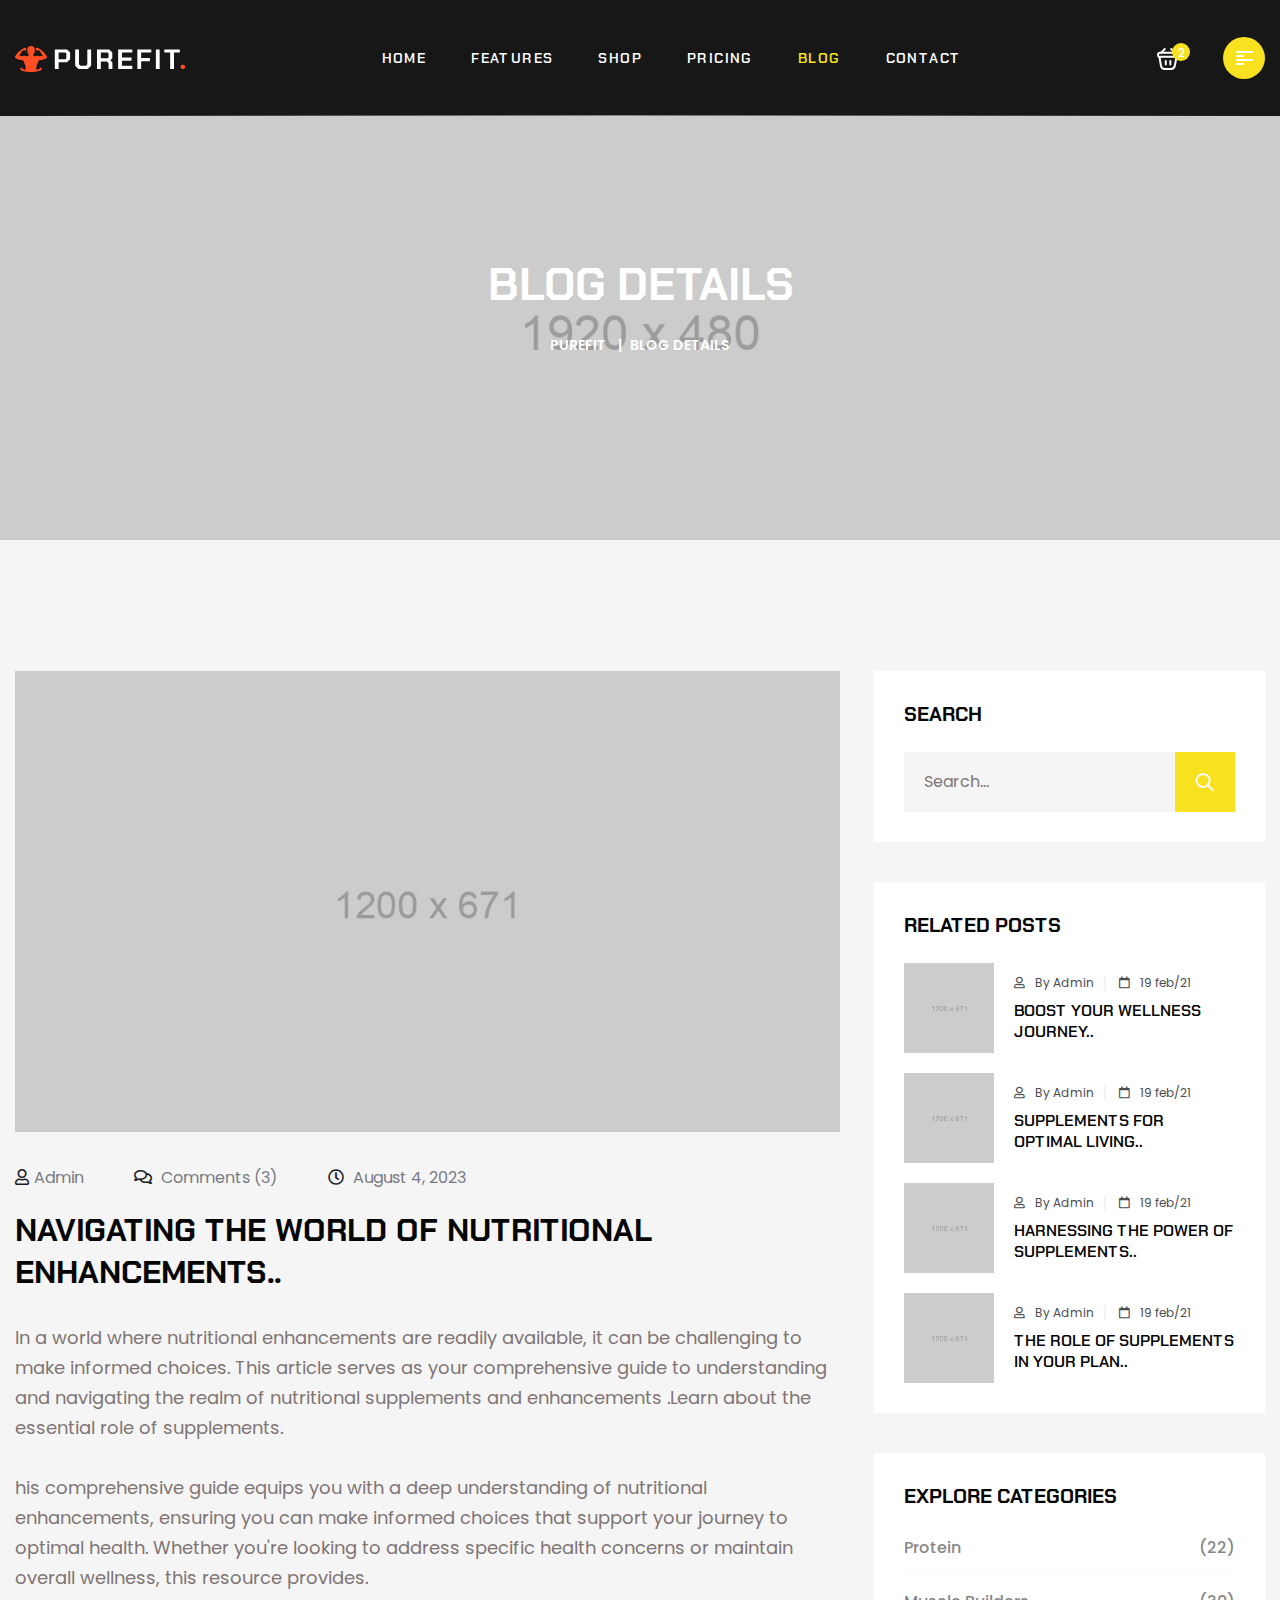
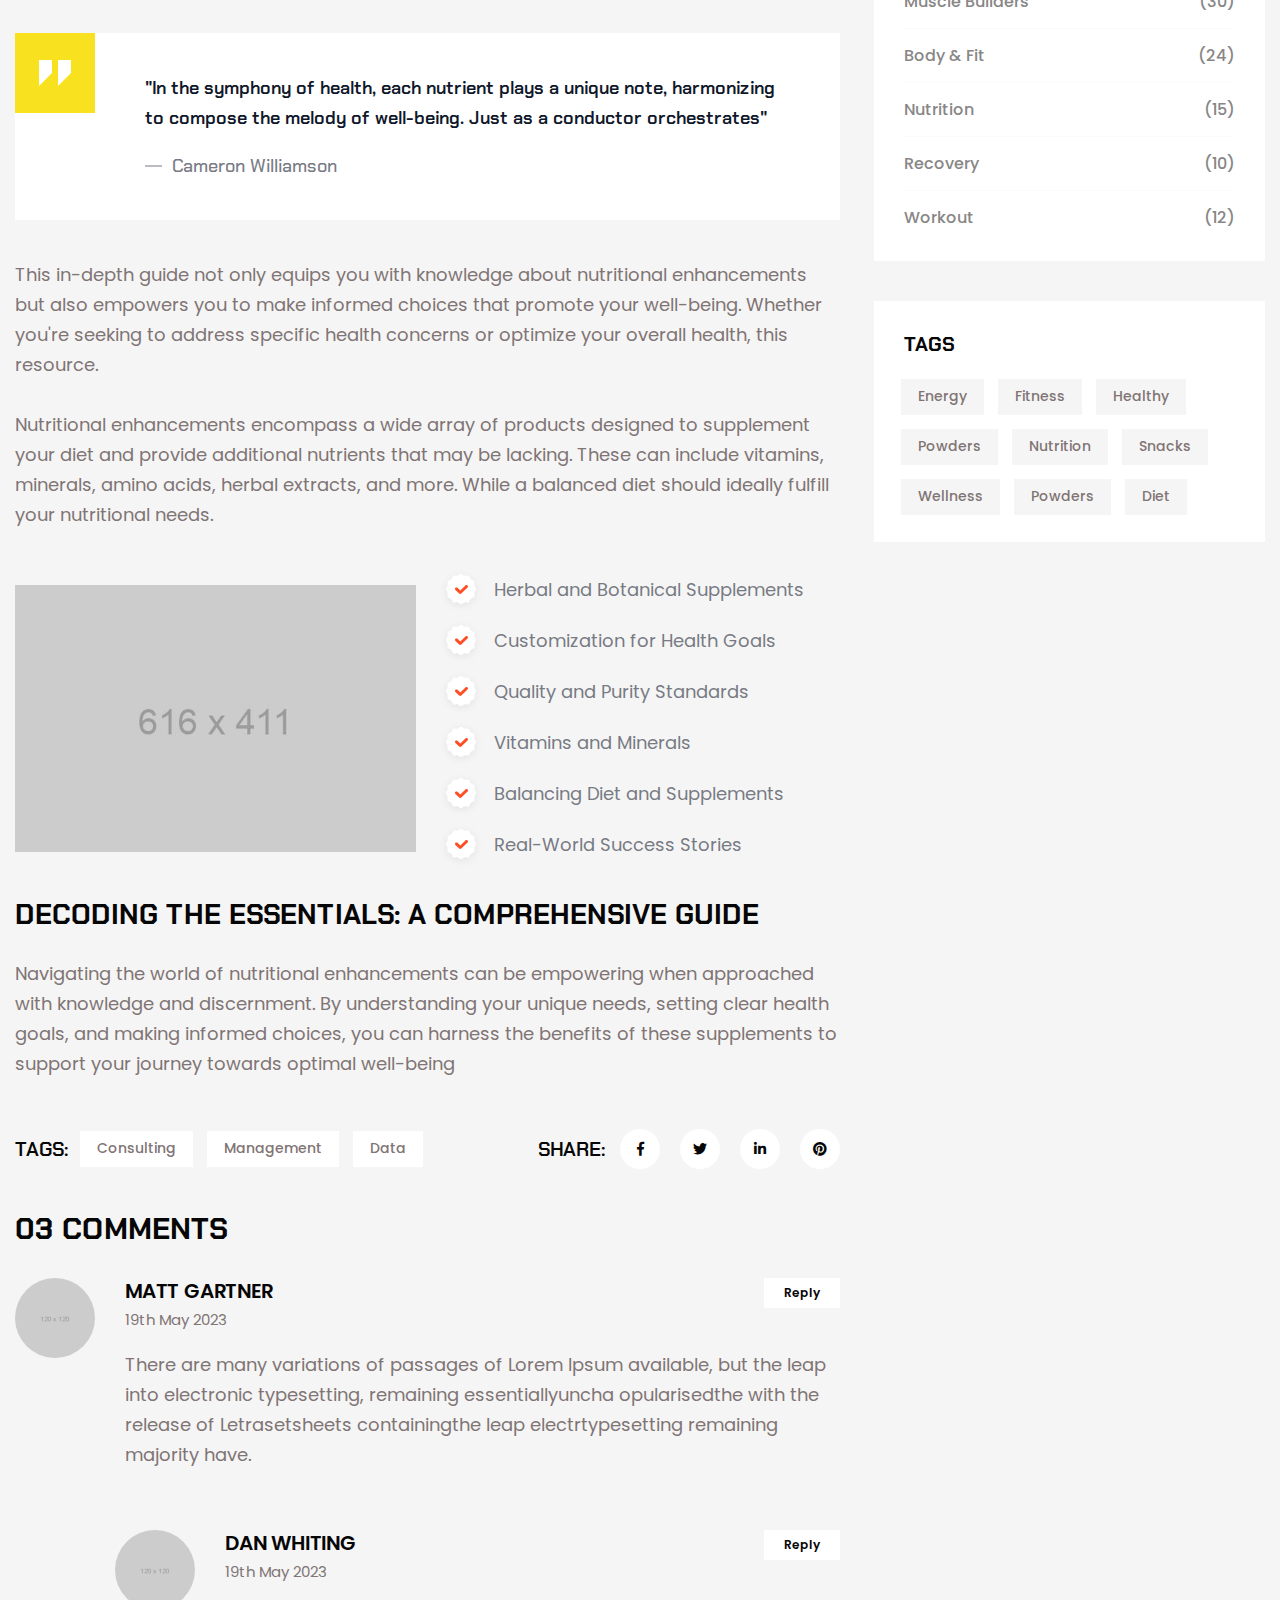
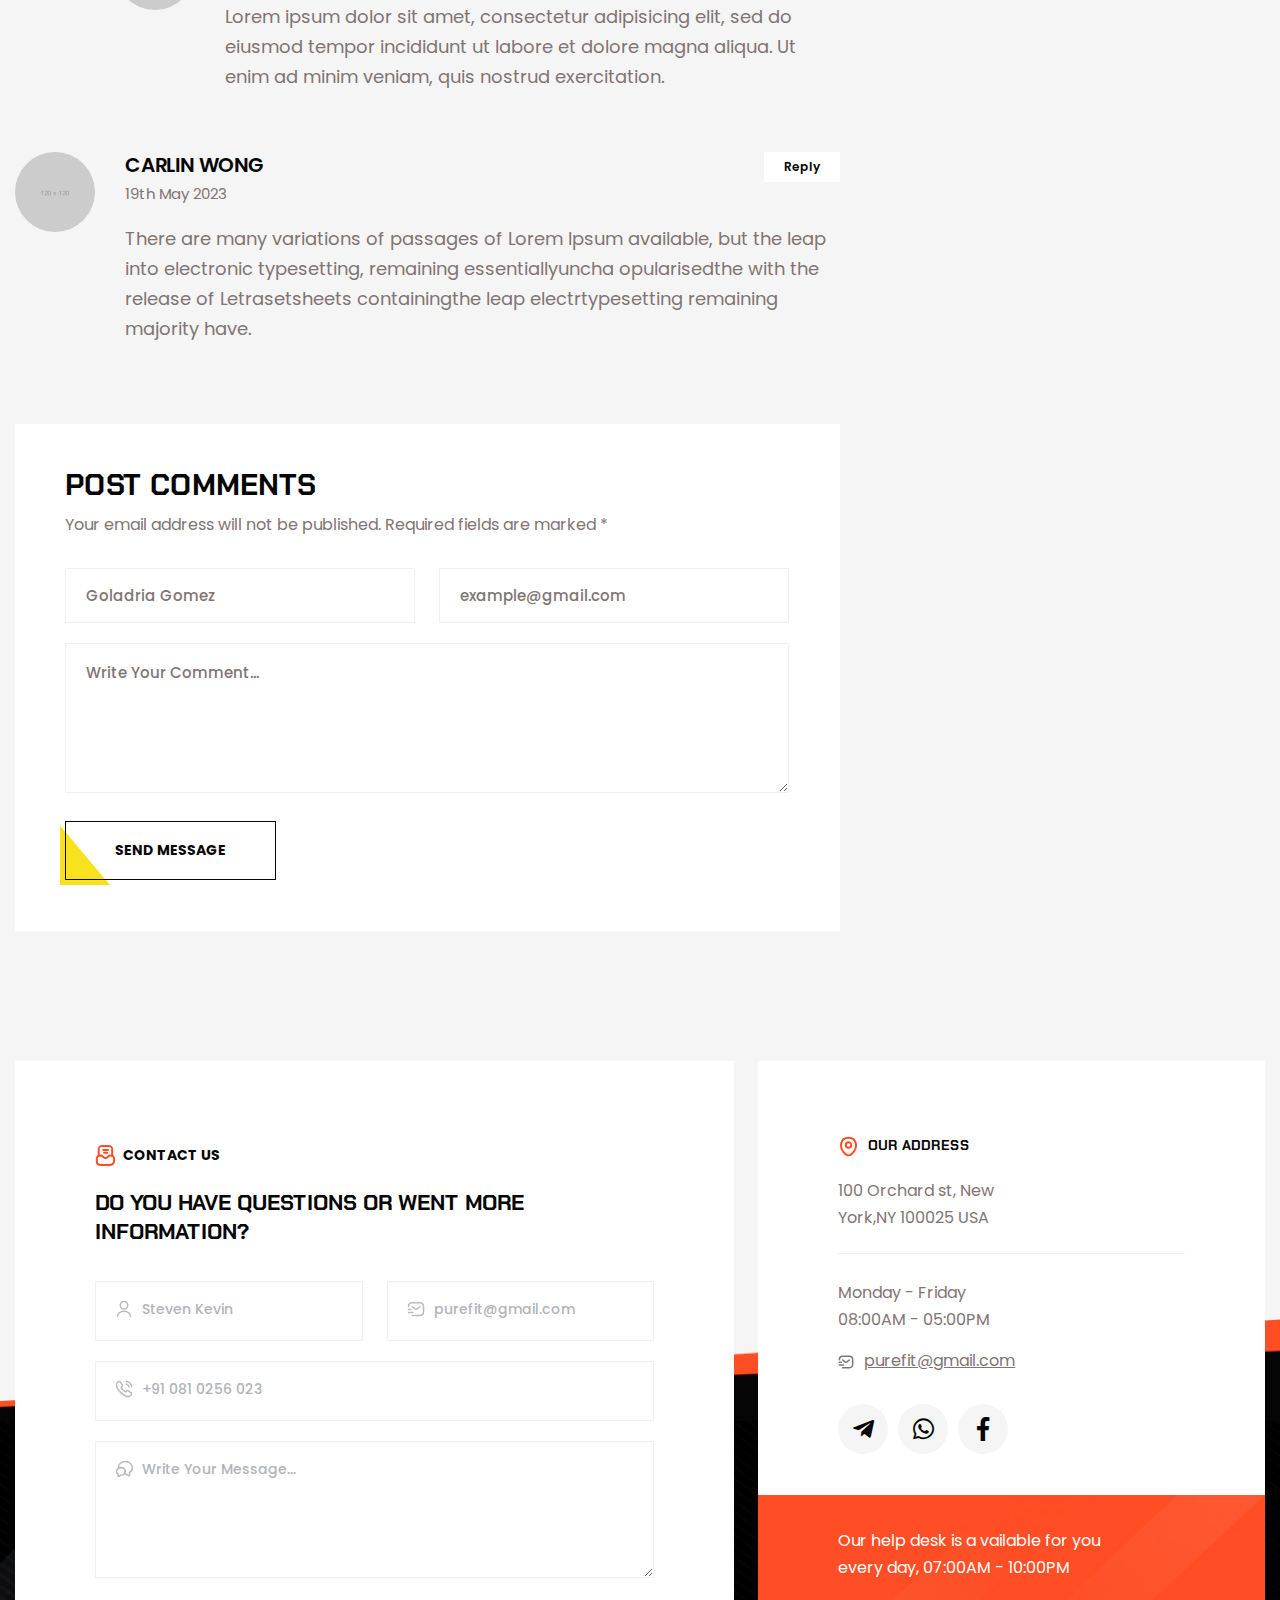
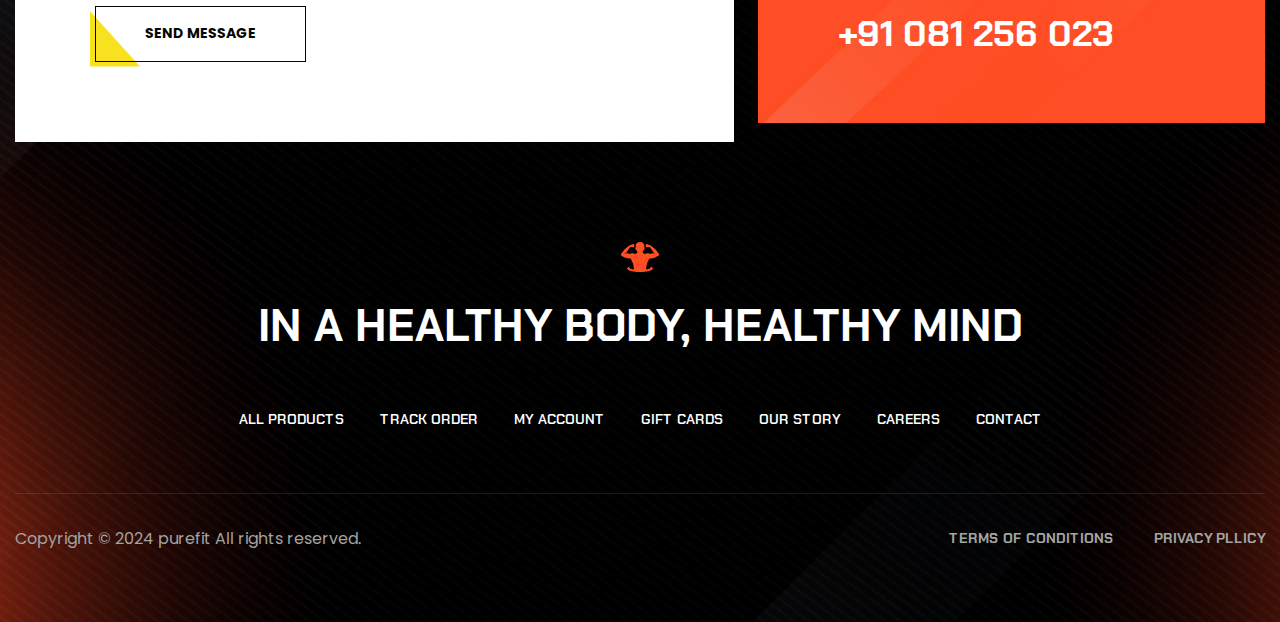
<file: blog-single.html>
<!doctype html>
<html lang="zxx">

<head>

    <!--========= Required meta tags =========-->
    <meta charset="utf-8">
    <meta http-equiv="x-ua-compatible" content="ie=edge">
    <meta name="description" content="">
    <meta name="viewport" content="width=device-width, initial-scale=1, shrink-to-fit=no">

    <title>Purefit - Health Supplement Landing Page</title>

    <link rel="shortcut icon" href="assets/img/favicon.png" type="images/x-icon"/>

    <!-- css include -->
    <link rel="stylesheet" href="assets/css/bootstrap.min.css">
    <link rel="stylesheet" href="assets/css/fontawesome.css">
    <link rel="stylesheet" href="assets/css/animate.css">
    <link rel="stylesheet" href="assets/css/swiper.min.css">
    <link rel="stylesheet" href="assets/css/jquery-ui.min.css">
    <link rel="stylesheet" href="assets/css/magnific-popup.css">
    <link rel="stylesheet" href="assets/css/main.css">
</head>

<body>

<!-- backtotop - start -->
<div class="xb-backtotop">
    <a href="#" class="scroll">
        <i class="far fa-arrow-up"></i>
    </a>
</div>
<!-- backtotop - end -->

<!-- preloader start -->
<div id="xb-loadding" class="xb-loadding-container">
    <div class="xb-loader">
        <div class="xb-loadding-inner">
            <img src="assets/img/logo/preloader.png" alt="">
         </div>
    </div>
</div>
<!-- preloader end -->


<div class="body_wrap">

    <!-- header start -->
    <header id="home" class="header-area header-default is-sticky">
        <div class="xb-header stricky">
            <div class="container">
                <div class="header__wrap ul_li_between">
                    <div class="header-logo">
                        <a href="index.html"><img src="assets/img/logo/logo.svg" alt=""></a>
                    </div>
                    <div class="main-menu__wrap ul_li navbar navbar-expand-lg">
                        <nav class="main-menu collapse navbar-collapse">
                            <ul>
                                <li class="menu-item-has-children">
                                    <a href="index.html#home"><span>Home</span></a>
                                    <ul class="submenu">
                                        <li><a href="index.html"><span>Home Style 01</span></a></li>
                                        <li><a href="home-2.html"><span>Home Style 02</span></a></li>
                                    </ul>
                                </li>
                                <li><a href="index.html#features"><span>Features</span></a></li>
                                <li class="menu-item-has-children">
                                    <a href="index.html#shop"><span>Shop</span></a>
                                    <ul class="submenu">
                                        <li><a href="shop.html"><span>Products</span></a></li>
                                        <li><a href="shop-single.html"><span>Single Product</span></a></li>
                                        <li><a href="cart.html"><span>Cart</span></a></li>
                                        <li><a href="checkout.html"><span>Checkout</span></a></li>
                                    </ul>
                                </li>
                                <li><a href="index.html#pricing"><span>Pricing</span></a></li>
                                <li class="menu-item-has-children active">
                                    <a href="index.html#blog"><span>Blog</span></a>
                                    <ul class="submenu">
                                        <li><a href="blog.html"><span>Blog</span></a></li>
                                        <li class="active"><a href="blog-single.html"><span>Blog Details</span></a></li>
                                    </ul>
                                </li>
                                <li><a href="index.html#contact"><span>Contact</span></a></li>
                            </ul>
                        </nav>
                        <div class="xb-header-wrap">
                            <div class="xb-header-menu">
                                <div class="xb-header-menu-scroll">
                                    <div class="xb-menu-close xb-hide-xl xb-close"></div>
                                    <div class="xb-logo-mobile xb-hide-xl">
                                        <a href="index.html" rel="home"><img src="assets/img/logo/logo.svg" alt=""></a></div>
                                    <div class="xb-header-mobile-search xb-hide-xl">
                                        <form role="search" action="#">
                                            <input type="text" placeholder="Search..." name="s" class="search-field">
                                        </form>
                                    </div>
                                    <nav class="xb-header-nav">
                                        <ul class="xb-menu-primary clearfix">
                                            <li class="menu-item menu-item-has-children active">
                                                <a href="index.html#home"><span>Home</span></a>
                                                <ul class="sub-menu">
                                                    <li class="active"><a href="index.html"><span>Home Style 01</span></a></li>
                                                    <li><a href="home-2.html"><span>Home Style 02</span></a></li>
                                                </ul>
                                            </li>
                                            <li class="menu-item"><a href="index.html#features"><span>Features</span></a></li>
                                            <li class="menu-item menu-item-has-children">
                                                <a href="index.html#shop"><span>Shop</span></a>
                                                <ul class="sub-menu">
                                                    <li><a href="shop.html"><span>Products</span></a></li>
                                                    <li><a href="shop-single.html"><span>Single Product</span></a></li>
                                                    <li><a href="cart.html"><span>Cart</span></a></li>
                                                    <li><a href="checkout.html"><span>Checkout</span></a></li>
                                                </ul>
                                            </li>
                                            <li class="menu-item"><a href="index.html#pricing"><span>Pricing</span></a></li>
                                            <li class="menu-item menu-item-has-children">
                                                <a href="index.html#blog"><span>Blog</span></a>
                                                <ul class="sub-menu">
                                                    <li><a href="blog.html"><span>Blog</span></a></li>
                                                    <li><a href="blog-single.html"><span>Blog Details</span></a></li>
                                                </ul>
                                            </li>
                                            <li class="menu-item"><a href="index.html#contact"><span>Contact</span></a></li>
                                        </ul>
                                    </nav>
                                </div>
                            </div>
                            <div class="xb-header-menu-backdrop"></div>
                        </div>
                    </div>
                    <div class="header__right d-none d-lg-block">
                        <div class="ul_li">
                            <div class="header-shop-cart">
                                <a href="javascript:void(0);"><img src="assets/img/icon/bag.svg" alt=""><span class="mini-cart-count">2</span></a>
                                <div class="header-mini-cart">
                                    <ul class="woocommerce-mini-cart cart_list product_list_widget list-wrap">
                                        <li class="woocommerce-mini-cart-item d-flex align-items-center">
                                            <a href="#" class="remove remove_from_cart_button">×</a>
                                            <div class="mini-cart-img">
                                                <img src="assets/img/shop/product_02.png" alt="Product">
                                            </div>
                                            <div class="mini-cart-content">
                                                <h4 class="product-title"><a href="shop-details.html">
                                                    xplode powder</a></h4>
                                                <div class="mini-cart-price">1 ×
                                                    <span class="woocommerce-Price-amount amount">$49</span>
                                                </div>
                                            </div>
                                        </li>
                                        <li class="woocommerce-mini-cart-item d-flex align-items-center">
                                            <a href="#" class="remove remove_from_cart_button">×</a>
                                            <div class="mini-cart-img">
                                                <img src="assets/img/shop/product_03.png" alt="Product">
                                            </div>
                                            <div class="mini-cart-content">
                                                <h4 class="product-title"><a href="shop-details.html">creatine powder</a></h4>
                                                <div class="mini-cart-price">2 ×
                                                    <span class="woocommerce-Price-amount amount">$69</span>
                                                </div>
                                            </div>
                                        </li>
                                    </ul>
                                    <p class="woocommerce-mini-cart__total">
                                        <strong>Subtotal:</strong>
                                        <span class="woocommerce-Price-amount">$149</span>
                                    </p>
                                    <p class="checkout-link">
                                        <a href="shop-details.html" class="button wc-forward">View cart</a>
                                        <a href="shop-details.html" class="button checkout wc-forward">Checkout</a>
                                    </p>
                                </div>
                            </div>
                            <a class="header__bar offcanvas-sidebar-btn" href="javascript:void(0);">
                                <div class="header__bar-icon">
                                    <span></span>
                                    <span></span>
                                    <span></span>
                                    <span></span>
                                </div>
                            </a>
                        </div>
                    </div>
                    <div class="header-bar-mobile d-lg-none">
                        <a class="header__bar xb-nav-mobile" href="javascript:void(0);">
                            <div class="header__bar-icon">
                                <span></span>
                                <span></span>
                                <span></span>
                                <span></span>
                            </div>
                        </a>
                    </div>
                </div>
            </div>
        </div>
    </header>
    <!-- header end -->

     <!-- sidebar-info start -->
     <div class="offcanvas-sidebar">
        <div class="sidebar-menu-close">
            <a class="xb-close" href="javascript:void(0);"></a>
        </div>
        <div class="sidebar-top mb-65">
            <div class="sidebar-logo mb-40">
                <a href="index.html">
                    <img src="assets/img/logo/logo_black.svg" alt="logo">
                </a>
            </div>
            <div class="sidebar-content">
                Achieving optimal nutrition is a complex endeavor without the inclusion of supplementary support
            </div>
        </div>
    
        <div class="sidebar-contact-info mb-65">
            <h4 class="sidebar-heading">Contact Information</h4>
            <ul class="sidebar-info-list list-unstyled">
                <li><span><img src="assets/img/icon/i_star.svg" alt=""></span>Wasington SY, UK, NY 12099</li>
                <li><a href="#!"><span><img src="assets/img/icon/i_star.svg" alt=""></span>+81 800 123 06 78</a></li>
                <li><a href="#!"><span><img src="assets/img/icon/i_star.svg" alt=""></span>contact@purefit.com</a></li>
            </ul>
        </div>
        <div class="xb-content-wrap d-flex">
            <div class="xb-title col-auto">Call us:</div>
            <div class="xb-inf-content-wrap col">
                <div class="xb-item-wrap row">
                    <div class="xb-item col-auto "> 
                        <span class="item-content"><a href="tel:02456787535" class="tel">024 5678 7535</a></span>
                    </div>
                    <div class="xb-item col-auto "> <span class="item-content"><a href="mailto:support@gmail.com">contact@purefit.com</a></span>
                    </div>
                </div>
            </div>
        </div>
        <div class="sidebar-socials-wrap mt-30"> <a class="social-item" href="https://facebook.com" target="_blank">Facebook</a><a class="social-item" href="https://www.behance.net/" target="_blank">Behance</a><a class="social-item" href="#" target="_blank">Telegram</a><a class="social-item" href="https://dribbble.com/" target="_blank">Dribbble</a></div>
        
    </div>
    <!-- sidebar-info end -->

    <div class="body-overlay"></div>

    <!-- main area start  -->
    <main>
        <!-- breadcrumb start -->
        <section class="breadcrumb position-bottom bg_img" data-background="assets/img/bg/page_title.png">
            <div class="container">
                <div class="breadcrumb__content text-center">
                    <h2 class="breadcrumb__title">blog details</h2>
                    <ul class="breadcrumb__list clearfix">
                        <li class="breadcrumb-item"><a href="index.html">Purefit</a></li>
                        <li class="breadcrumb-item">blog details</li>
                    </ul>
                </div>
            </div>
        </section>
        <!-- breadcrumb end -->

        <!-- blog single start -->
        <section class="blog-single pt-115 pb-385">
            <div class="container">
                <div class="row mt-none-30">
                    <div class="col-lg-8 mt-30">
                        <div class="blog-post-wrapper">
                            <article class="post-details">
                                <div class="post-thumb">
                                    <img src="assets/img/blog/post_02.jpg" alt="">
                                </div>
                                <ul class="post-meta ul_li">
                                    <li><span><i class="far fa-user"></i><span class="author vcard">Admin</span></span></li>
                                    <li><a href="#!"><i class="far fa-comments"></i> Comments (3)</a></li>
                                    <li><span class="posted-on"><i class="far fa-clock"></i> <a href="#!">August 4, 2023</a></span></li>
                                </ul>
                                <h2>Navigating the World of Nutritional Enhancements..</h2>
                                <p>In a world where nutritional enhancements are readily available, it can be challenging to make informed choices. This article serves as your comprehensive guide to understanding and navigating the realm of nutritional supplements and enhancements .Learn about the essential role of supplements.</p>
                                <p>his comprehensive guide equips you with a deep understanding of nutritional enhancements, ensuring you can make informed choices that support your journey to optimal health. Whether you're looking to address specific health concerns or maintain overall wellness, this resource provides.</p>
                                <blockquote>
                                    <p>"In the symphony of health, each nutrient plays a unique note, harmonizing to compose the melody of well-being. Just as a conductor orchestrates"</p>
                                    <span>Cameron Williamson</span>
                                    <div class="quote"><img src="assets/img/icon/b-quote.png" alt=""></div>
                                </blockquote>
                                <p>This in-depth guide not only equips you with knowledge about nutritional enhancements but also empowers you to make informed choices that promote your well-being. Whether you're seeking to address specific health concerns or optimize your overall health, this resource.</p>
                                <p>Nutritional enhancements encompass a wide array of products designed to supplement your diet and provide additional nutrients that may be lacking. These can include vitamins, minerals, amino acids, herbal extracts, and more. While a balanced diet should ideally fulfill your nutritional needs.</p>
                                <div class="row align-items-center mt-none-20 mb-30">
                                    <div class="col-lg-6 col-md-6 mt-30">
                                        <img src="assets/img/blog/post_05.jpg" alt="">
                                    </div>
                                    <div class="col-lg-6 col-md-6 mt-30">
                                        <ul class="post-info-list list-unstyled">
                                            <li><img src="assets/img/icon/check4.svg" alt="">Herbal and Botanical Supplements</li>
                                            <li><img src="assets/img/icon/check4.svg" alt="">Customization for Health Goals</li>
                                            <li><img src="assets/img/icon/check4.svg" alt="">Quality and Purity Standards</li>
                                            <li><img src="assets/img/icon/check4.svg" alt="">Vitamins and Minerals</li>
                                            <li><img src="assets/img/icon/check4.svg" alt="">Balancing Diet and Supplements</li>
                                            <li><img src="assets/img/icon/check4.svg" alt="">Real-World Success Stories</li>
                                        </ul>
                                    </div>
                                </div>
                                <h3>Decoding the Essentials: A Comprehensive Guide</h3>
                                <p>Navigating the world of nutritional enhancements can be empowering when approached with knowledge and discernment. By understanding your unique needs, setting clear health goals, and making informed choices, you can harness the benefits of these supplements to support your journey towards optimal well-being</p>
                            </article>
                            <div class="post-footer mt-10 mb-40 ul_li_between">
                                <div class="post-tags ul_li mt-20">
                                    <h5 class="tag-title">Tags:</h5>
                                    <span class="tags-links">
                                        <a href="#!" rel="tag">Consulting</a>
                                        <a href="#!" rel="tag">Management</a>
                                        <a href="#!" rel="tag">Data</a>
                                    </span>
                                </div>
                                <div class="social-share ul_li mt-20">
                                    <h5 class="title">Share:</h5>
                                    <ul class="post-share ul_li">
                                        <li>
                                            <a href="#">
                                                <i class="fab fa-facebook-f"></i>
                                            </a>
                                        </li>
    
                                        <li>
                                            <a href="#!">
                                                <i class="fab fa-twitter"></i>
                                            </a>
                                        </li>
    
                                        <li>
                                            <a href="#!">
                                                <i class="fab fa-linkedin-in"></i>
                                            </a>
                                        </li>
    
                                        <li>
                                            <a href="#!">
                                                <i class="fab fa-pinterest"></i>
                                            </a>
                                        </li>
                                    </ul>
                                </div>
                            </div>
                            <div class="row">
                                <div class="col-xl-12">
                                    <div class="post-comments">
                                        <h2 class="title mb-25">03 Comments</h2>
                                        <div class="latest__comments">
                                            <ul class="list-unstyled mb-0">
                                                <li>
                                                    <div class="comments-box">
                                                        <div class="comments-avatar">
                                                            <img src="assets/img/avatar/comment1.png" alt="">
                                                        </div>
                                                        <div class="comments-text">
                                                            <div class="avatar-name">
                                                                <h5>Matt Gartner</h5>
                                                                <span>19th May 2023</span>
                                                                <a class="reply" href="#0">Reply</a>
                                                            </div>
                                                            <p>There are many variations of passages of Lorem Ipsum available, but the leap into electronic typesetting, remaining
                                                                essentiallyuncha opularisedthe with the release of Letrasetsheets containingthe leap electrtypesetting remaining
                                                                majority have.</p>
                                                        </div>
                                                    </div>
                                                </li>
                                                <li class="children">
                                                    <div class="comments-box">
                                                        <div class="comments-avatar">
                                                            <img src="assets/img/avatar/comment2.png" alt="">
                                                        </div>
                                                        <div class="comments-text">
                                                            <div class="avatar-name">
                                                                <h5>Dan Whiting</h5>
                                                                <span>19th May 2023</span>
                                                                <a class="reply" href="#0">Reply</a>
                                                            </div>
                                                            <p>Lorem ipsum dolor sit amet, consectetur adipisicing elit, sed do eiusmod
                                                                tempor incididunt
                                                                ut labore et dolore magna aliqua. Ut enim ad minim veniam, quis nostrud
                                                                exercitation.</p>
                                                        </div>
                                                    </div>
                                                </li>
                                                <li>
                                                    <div class="comments-box">
                                                        <div class="comments-avatar">
                                                            <img src="assets/img/avatar/comment3.png" alt="">
                                                        </div>
                                                        <div class="comments-text">
                                                            <div class="avatar-name">
                                                                <h5>Carlin Wong</h5>
                                                                <span>19th May 2023</span>
                                                                <a class="reply" href="#0">Reply</a>
                                                            </div>
                                                            <p>There are many variations of passages of Lorem Ipsum available, but the leap into electronic typesetting, remaining
                                                                essentiallyuncha opularisedthe with the release of Letrasetsheets containingthe leap electrtypesetting remaining
                                                                majority have.</p>
                                                        </div>
                                                    </div>
                                                </li>
                                            </ul>
                                        </div>
                                    </div>
                                    <div class="comments-form">
                                        <div class="comment-heading">
                                            <h2 class="title">Post Comments</h2>
                                            <p>Your email address will not be published. Required fields are marked * </p>
                                        </div>
                                        <form class="xb-item--form" action="#!">
                                            <div class="row">
                                                <div class="col-lg-6">
                                                    <div class="xb-item--field">
                                                        <input type="text" placeholder="Goladria Gomez">
                                                    </div>
                                                </div>
                                                <div class="col-lg-6">
                                                    <div class="xb-item--field">
                                                        <input type="text" placeholder="example@gmail.com">
                                                    </div>
                                                </div>
                                                <div class="col-12">
                                                    <div class="xb-item--field">
                                                        <textarea name="message" id="message" cols="30" rows="10"
                                                                    placeholder="Write Your Comment..."></textarea>
                                                    </div>
                                                </div>
                                                <div class="col-12">
                                                    <button class="thm-btn thm-btn--black" type="submit">send message</button>
                                                </div>
                                            </div>
                                        </form>
                                    </div>
                                </div>
                            </div>
                        </div>
                    </div>
                    <div class="col-lg-4 mt-30">
                        <div class="blog-sidebar sidebar-area mt-none-40">
                            <div class="widget mt-40">
                                <h2 class="widget__title">Search</h2>
                                <form class="widget__search" action="#">
                                    <input type="text" placeholder="Search...">
                                    <button><i class="far fa-search"></i></button>
                                </form>
                            </div>
                            <div class="widget mt-40">
                                <h2 class="widget__title">Related Posts</h2>
                                <div class="widget__post">
                                    <div class="widget__post-item ul_li">
                                        <div class="post-thumb">
                                            <a href="blog-single.html"><img src="assets/img/blog/post_03.jpg" alt=""></a>
                                        </div>
                                        <div class="post-content">
                                            <div class="post-meta">
                                                <a href="#!"><i class="invite-text-gr-color far fa-user"></i>By Admin</a>
                                                <a href="#!"><i class="invite-text-gr-color far fa-calendar"></i>19 feb/21</a>
                                            </div>
                                            <h4 class="post-title border-effect-2"><a href="blog-single.html">Boost Your Wellness Journey..</a></h4>
                                        </div>
                                    </div>
                                    <div class="widget__post-item ul_li">
                                        <div class="post-thumb">
                                            <a href="blog-single.html"><img src="assets/img/blog/post_01.jpg" alt=""></a>
                                        </div>
                                        <div class="post-content">
                                            <div class="post-meta">
                                                <a href="#!"><i class="invite-text-gr-color far fa-user"></i>By Admin</a>
                                                <a href="#!"><i class="invite-text-gr-color far fa-calendar"></i>19 feb/21</a>
                                            </div>
                                            <h4 class="post-title border-effect-2"><a href="blog-single.html">Supplements for Optimal Living..</a></h4>
                                        </div>
                                    </div>
                                    <div class="widget__post-item ul_li">
                                        <div class="post-thumb">
                                            <a href="blog-single.html"><img src="assets/img/blog/post_02.jpg" alt=""></a>
                                        </div>
                                        <div class="post-content">
                                            <div class="post-meta">
                                                <a href="#!"><i class="invite-text-gr-color far fa-user"></i>By Admin</a>
                                                <a href="#!"><i class="invite-text-gr-color far fa-calendar"></i>19 feb/21</a>
                                            </div>
                                            <h4 class="post-title border-effect-2"><a href="blog-single.html">Harnessing the Power of Supplements..</a></h4>
                                        </div>
                                    </div>
                                    <div class="widget__post-item ul_li">
                                        <div class="post-thumb">
                                            <a href="blog-single.html"><img src="assets/img/blog/post_04.jpg" alt=""></a>
                                        </div>
                                        <div class="post-content">
                                            <div class="post-meta">
                                                <a href="#!"><i class="invite-text-gr-color far fa-user"></i>By Admin</a>
                                                <a href="#!"><i class="invite-text-gr-color far fa-calendar"></i>19 feb/21</a>
                                            </div>
                                            <h4 class="post-title border-effect-2"><a href="blog-single.html">The Role of Supplements in Your Plan..</a></h4>
                                        </div>
                                    </div>
                                </div>
                            </div>
                            <div class="widget mt-40">
                                <h2 class="widget__title">
                                    <span>Explore Categories</span>
                                </h2>
                                <ul class="widget__category list-unstyled">
                                    <li><a href="#!">Protein <span>(22)</span></a></li>
                                    <li><a href="#!">Muscle Builders <span>(30)</span></a></li>
                                    <li><a href="#!">Body & Fit <span>(24)</span></a></li>
                                    <li><a href="#!">Nutrition <span>(15)</span></a></li>
                                    <li><a href="#!">Recovery <span>(10)</span></a></li>
                                    <li><a href="#!">Workout <span>(12)</span></a></li>
                                </ul>
                            </div>
                            
                            <div class="widget mt-40">
                                <h2 class="widget__title">
                                    <span>Tags</span>
                                </h2>
                                <div class="tagcloud">
                                    <a href="#!">energy</a>
                                    <a href="#!">fitness</a>
                                    <a href="#!">healthy</a>
                                    <a href="#!">powders</a>
                                    <a href="#!">nutrition</a>
                                    <a href="#!">snacks</a>
                                    <a href="#!">wellness</a>
                                    <a href="#!">powders</a>
                                    <a href="#!">diet</a>
                                </div>
                            </div>
                        </div>
                    </div>
                </div>
            </div>
        </section>
        <!-- blog single end -->
    </main>
    <!-- main area end  -->
    
   <!-- footer strt -->
    <footer class="position-top bg_img pb-70" data-background="assets/img/bg/footer_bg.png">
        <div class="container">
            <div class="contact pb-100">
                <div class="row">
                    <div class="col-lg-7">
                        <div class="xb-contact contact-mt--255">
                            <div class="contact-title mb-35">
                                <span><img src="assets/img/icon/directbox-notif.svg" alt="">Contact Us</span>
                                <h3>Do you have questions or went more <br> information?</h3>
                            </div>
                            <form class="contact-from" action="#!">
                                <div class="row">
                                    <div class="col-lg-6">
                                        <div class="xb-item--field">
                                            <span><img src="assets/img/icon/c_user.svg" alt=""></span>
                                            <input type="text" placeholder="Steven Kevin">
                                        </div>
                                    </div>
                                    <div class="col-lg-6">
                                        <div class="xb-item--field">
                                            <span><img src="assets/img/icon/c_mail.svg" alt=""></span>
                                            <input type="text" placeholder="purefit@gmail.com">
                                        </div>
                                    </div>
                                    <div class="col-12">
                                        <div class="xb-item--field">
                                            <span><img src="assets/img/icon/c_call.svg" alt=""></span>
                                            <input type="text" placeholder="+91 081 0256 023">
                                        </div>
                                    </div>
                                    <div class="col-12">
                                        <div class="xb-item--field">
                                            <span><img src="assets/img/icon/c_message.svg" alt=""></span>
                                            <textarea name="message" id="message2" cols="30" rows="10"
                                                      placeholder="Write Your Message..."></textarea>
                                        </div>
                                    </div>
                                    <div class="col-12">
                                        <button class="thm-btn thm-btn--black" type="submit">Send Message</button>
                                    </div>
                                </div>
                            </form>
                        </div>
                    </div>
                    <div class="col-lg-5">
                        <div class="contact-info contact-mt--255 mt-md-30">
                            <div class="xb-item--head">
                                <div class="xb-item--address">
                                    <h3><img src="assets/img/icon/location.svg" alt="">our address</h3>
                                    <p>100 Orchard st, New <br> York,NY 100025 USA</p>
                                </div>
                                <div class="xb-item--open">
                                    <p>Monday - Friday <br>
                                        08:00AM - 05:00PM</p>
                                    <a href="mailto:purefit@gmail.com"><img src="assets/img/icon/sms-tracking.svg" alt="">purefit@gmail.com</a>
                                </div>
                                <ul class="xb-item--social ul_li mt-30">
                                    <li><a href="#!"><i class="fab fa-telegram-plane"></i></a></li>
                                    <li><a href="#!"><i class="fab fa-whatsapp"></i></a></li>
                                    <li><a href="#!"><i class="fab fa-facebook-f"></i></a></li>
                                </ul>
                            </div>
                            <div class="xb-item--cta" data-background="assets/img/bg/cta_bg.jpg">
                                <p>Our help desk is a vailable for you <br> every day, 07:00AM - 10:00PM</p>
                                <h3>+91 081 256 023</h3>
                            </div>
                        </div>
                    </div>
                </div>
            </div>
            <div class="footer-inner">
                <div class="footer-logo mb-25 text-center">
                    <img src="assets/img/logo/f_logo.png" alt="">
                </div>
                <div class="sec-title sec-title--white text-center mb-50">
                    <h2 class="title">in a healthy body, healthy mind</h2>
                </div>
                <ul class="footer-nav ul_li_center">
                    <li><a href="#!">all products</a></li>
                    <li><a href="#!">track order</a></li>
                    <li><a href="#!">my account</a></li>
                    <li><a href="#!">gift cards</a></li>
                    <li><a href="#!">our story</a></li>
                    <li><a href="#!">careers</a></li>
                    <li><a href="#!">contact</a></li>
                </ul>
                <div class="footer-bottom mt-50 ul_li_between">
                    <div class="footer-copyright mt-30">
                        Copyright © 2024 purefit All rights reserved.
                    </div>
                    <ul class="footer-links ul_li mt-30">
                        <li><a href="#!">terms of conditions</a></li>
                        <li><a href="#!">privacy pllicy</a></li>
                    </ul>
                </div>
            </div>
        </div>
    </footer>
    <!-- footer end -->


</div>

<!-- jquery include -->
<script src="assets/js/jquery-3.7.1.min.js"></script>
<script src="assets/js/bootstrap.bundle.min.js"></script>
<script src="assets/js/swiper.min.js"></script>
<script src="assets/js/wow.min.js"></script>
<script src="assets/js/jquery.magnific-popup.min.js"></script>
<script src="assets/js/touchspin.js"></script>
<script src="assets/js/jquery-ui.min.js"></script>
<script src="assets/js/jquery.inview.min.js"></script>
<script src="assets/js/jquery.easing.js"></script>
<script src="assets/js/scrollspy.js"></script>
<script src="assets/js/main.js"></script>

</body>

</html>
</file>
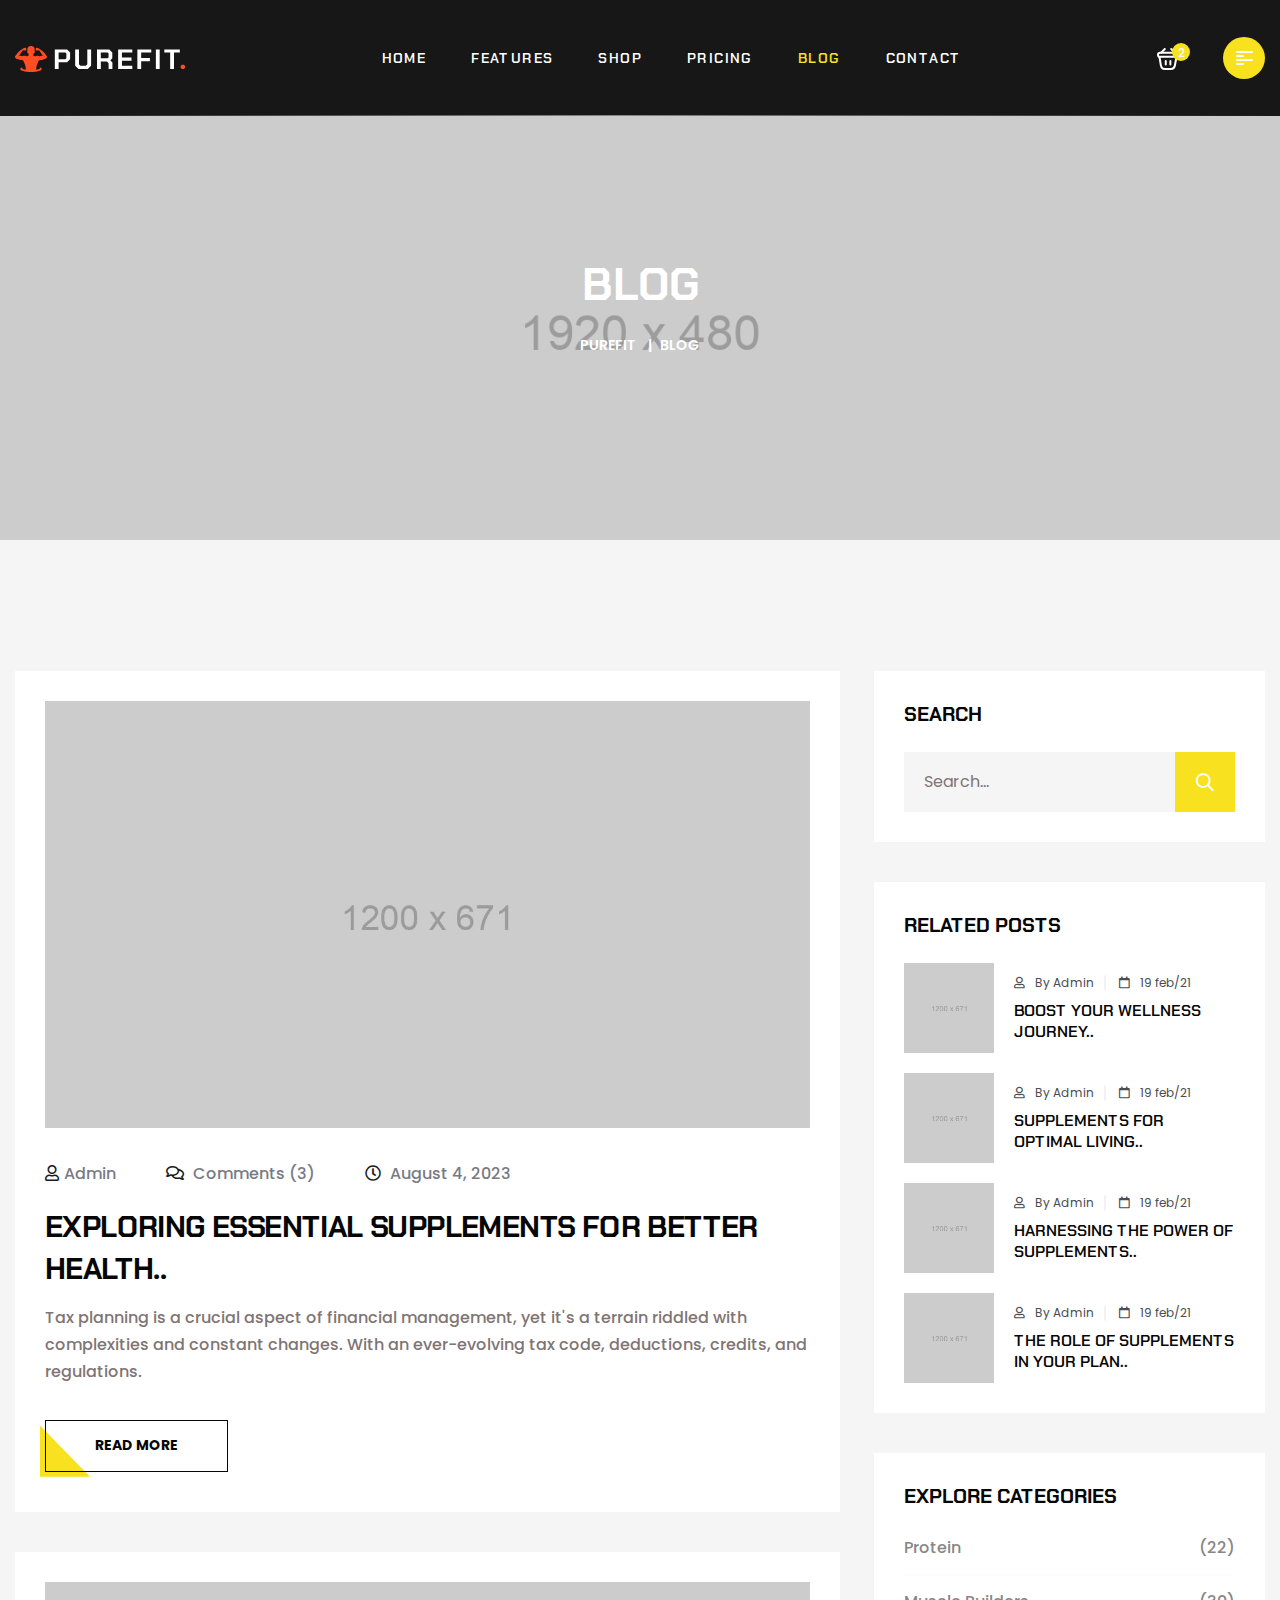
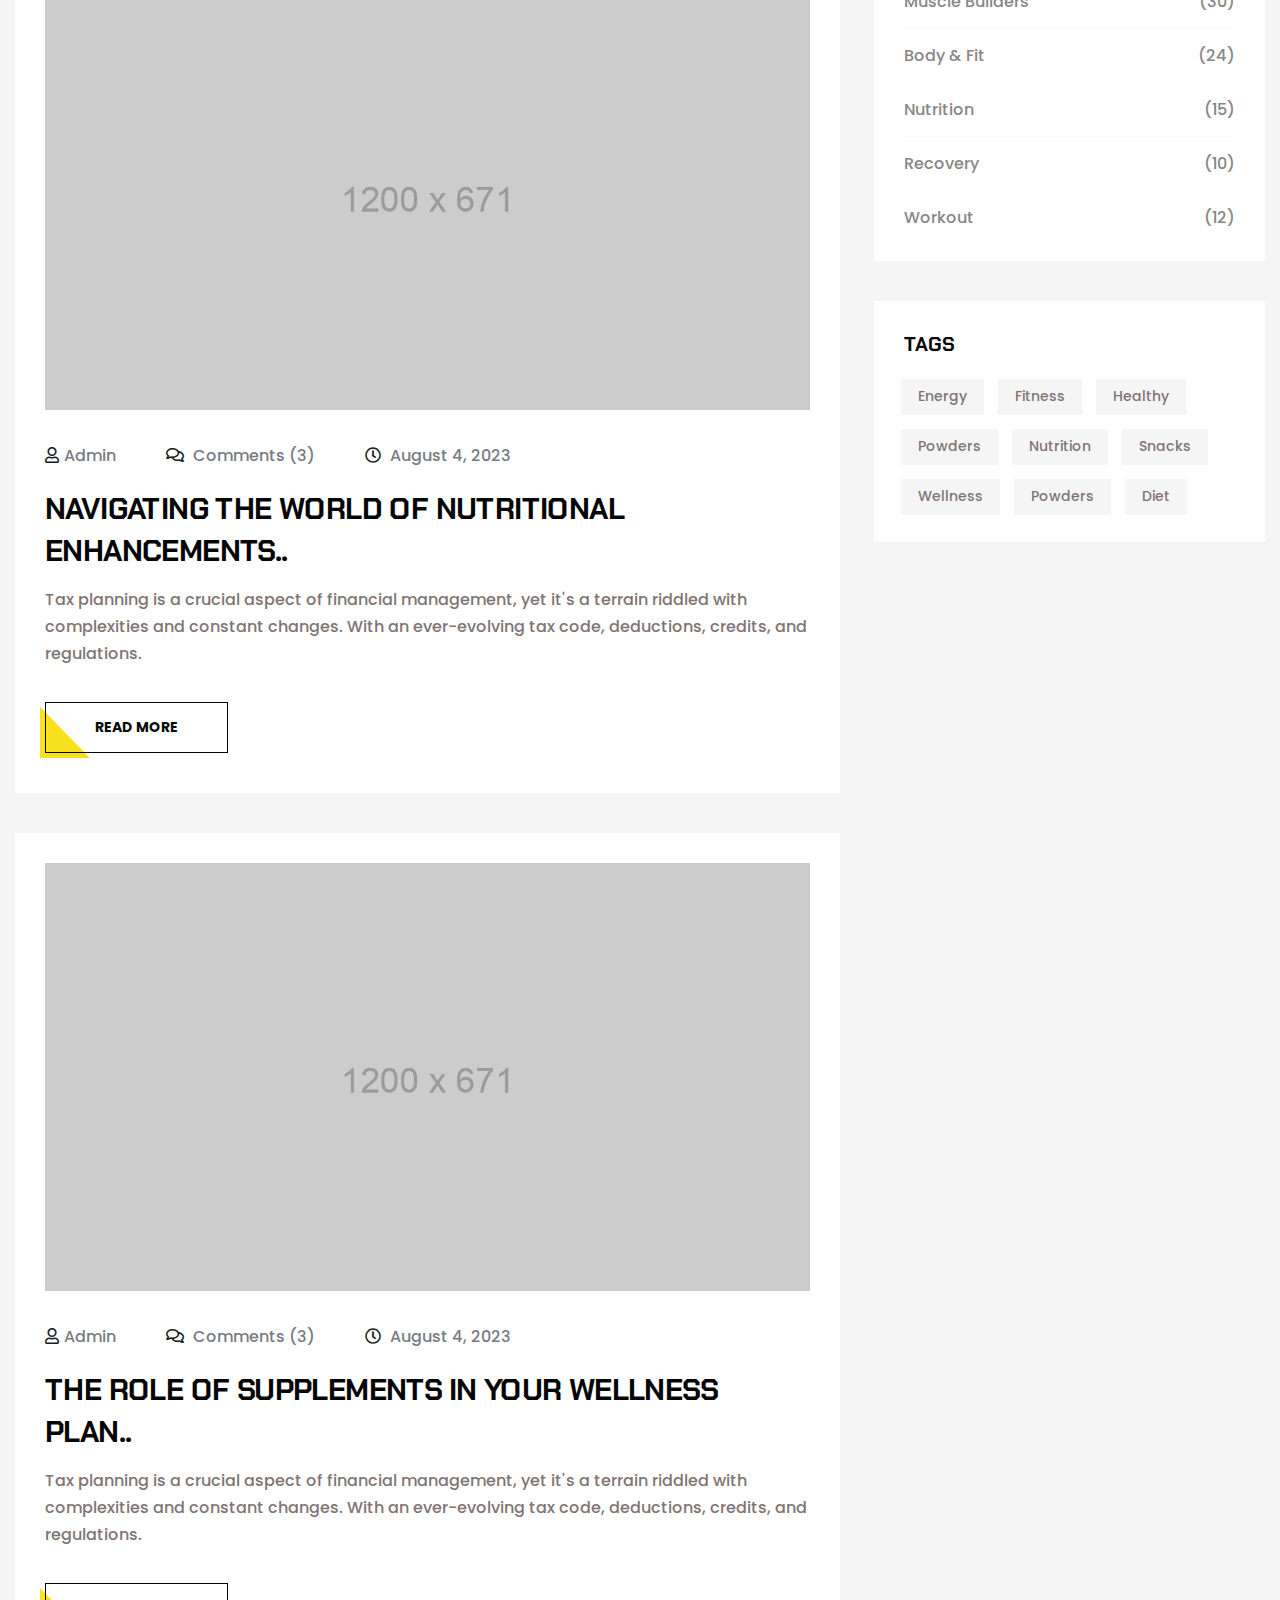
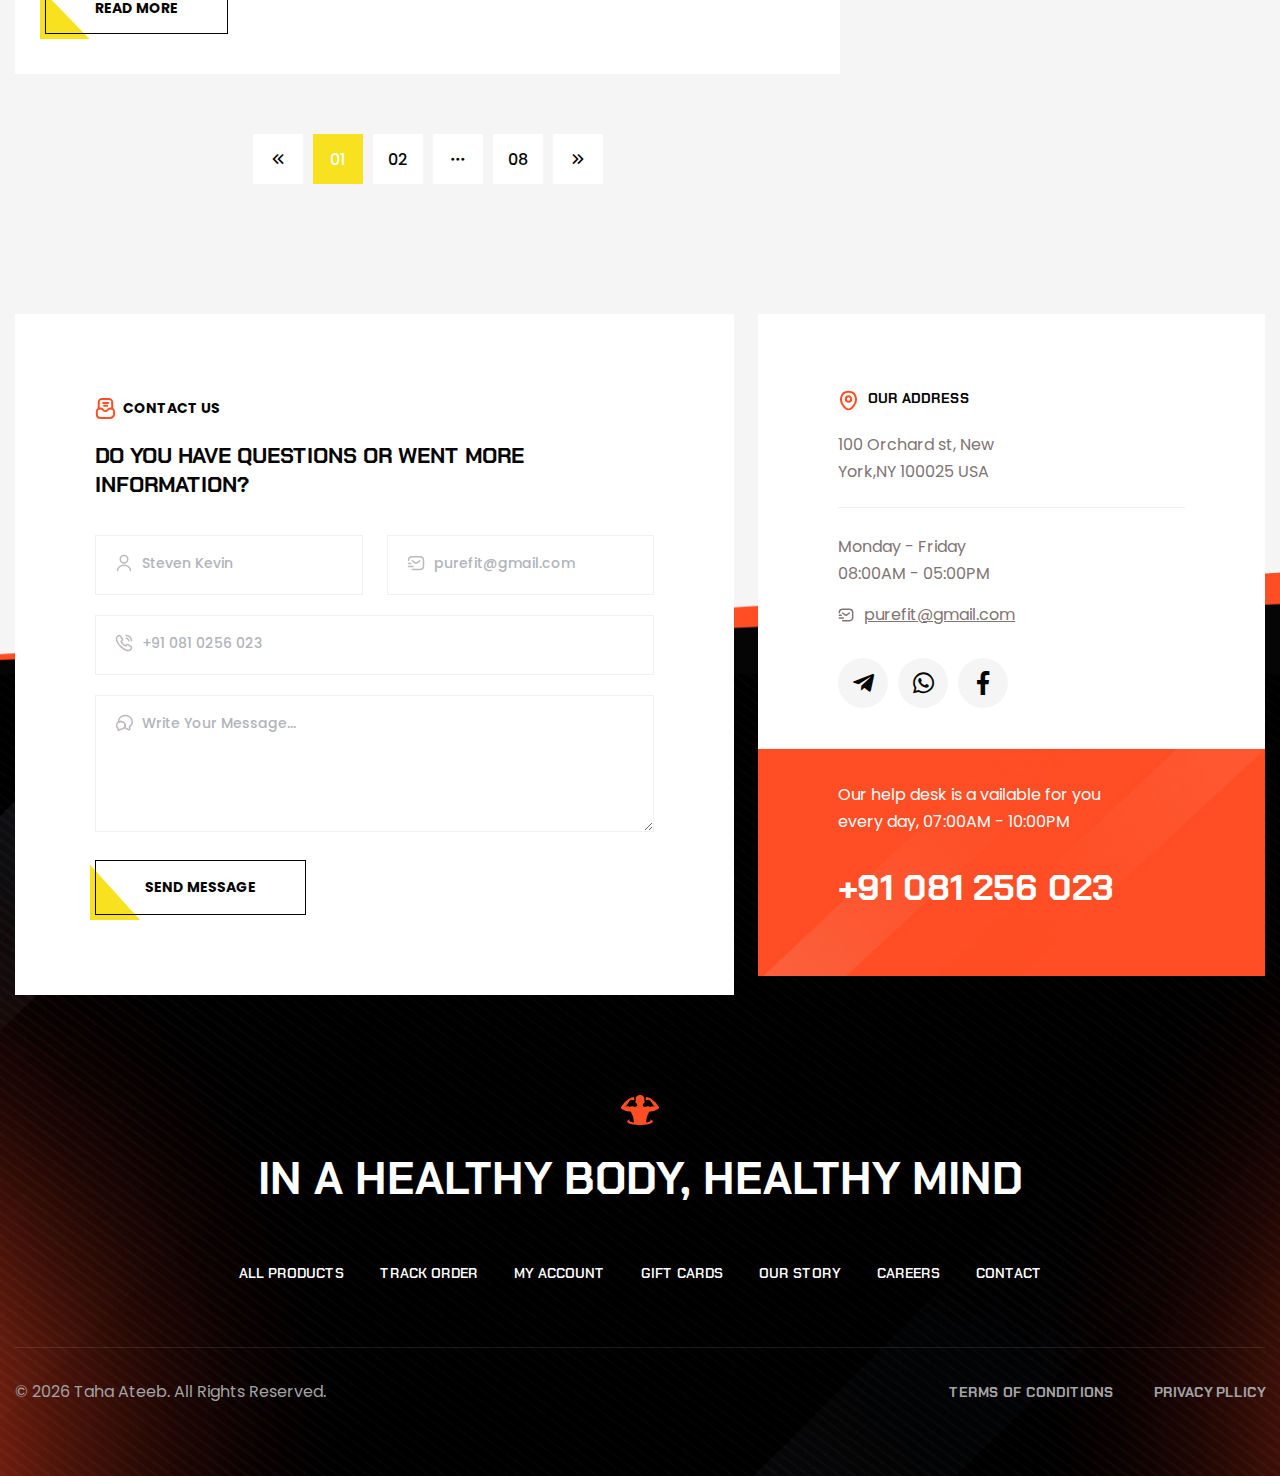
<file: blog.html>
<!doctype html>
<html lang="zxx">

<head>

    <!--========= Required meta tags =========-->
    <meta charset="utf-8">
    <meta http-equiv="x-ua-compatible" content="ie=edge">
    <meta name="description" content="">
    <meta name="viewport" content="width=device-width, initial-scale=1, shrink-to-fit=no">

    <title>Purefit - Health Supplement Landing Page</title>

    <link rel="shortcut icon" href="assets/img/favicon.png" type="images/x-icon" />

    <!-- css include -->
    <link rel="stylesheet" href="assets/css/bootstrap.min.css">
    <link rel="stylesheet" href="assets/css/fontawesome.css">
    <link rel="stylesheet" href="assets/css/animate.css">
    <link rel="stylesheet" href="assets/css/swiper.min.css">
    <link rel="stylesheet" href="assets/css/jquery-ui.min.css">
    <link rel="stylesheet" href="assets/css/magnific-popup.css">
    <link rel="stylesheet" href="assets/css/main.css">
</head>

<body>

    <!-- backtotop - start -->
    <div class="xb-backtotop">
        <a href="#" class="scroll">
            <i class="far fa-arrow-up"></i>
        </a>
    </div>
    <!-- backtotop - end -->

    <!-- preloader start -->
    <div id="xb-loadding" class="xb-loadding-container">
        <div class="xb-loader">
            <div class="xb-loadding-inner">
                <img src="assets/img/logo/preloader.png" alt="">
            </div>
        </div>
    </div>

    <!-- preloader end -->


    <div class="body_wrap">

        <!-- header start -->
        <header id="home" class="header-area header-default is-sticky">
            <div class="xb-header stricky">
                <div class="container">
                    <div class="header__wrap ul_li_between">
                        <div class="header-logo">
                            <a href="index.html"><img src="assets/img/logo/logo.svg" alt=""></a>
                        </div>
                        <div class="main-menu__wrap ul_li navbar navbar-expand-lg">
                            <nav class="main-menu collapse navbar-collapse">
                                <ul>
                                    <li class="menu-item-has-children">
                                        <a href="index.html#home"><span>Home</span></a>
                                        <ul class="submenu">
                                            <li><a href="index.html"><span>Home Style 01</span></a></li>
                                            <li><a href="home-2.html"><span>Home Style 02</span></a></li>
                                        </ul>
                                    </li>
                                    <li><a href="index.html#features"><span>Features</span></a></li>
                                    <li class="menu-item-has-children">
                                        <a href="index.html#shop"><span>Shop</span></a>
                                        <ul class="submenu">
                                            <li><a href="shop.html"><span>Products</span></a></li>
                                            <li><a href="shop-single.html"><span>Single Product</span></a></li>
                                            <li><a href="cart.html"><span>Cart</span></a></li>
                                            <li><a href="checkout.html"><span>Checkout</span></a></li>
                                        </ul>
                                    </li>
                                    <li><a href="index.html#pricing"><span>Pricing</span></a></li>
                                    <li class="menu-item-has-children active">
                                        <a href="index.html#blog"><span>Blog</span></a>
                                        <ul class="submenu">
                                            <li class="active"><a href="blog.html"><span>Blog</span></a></li>
                                            <li><a href="blog-single.html"><span>Blog Details</span></a></li>
                                        </ul>
                                    </li>
                                    <li><a href="index.html#contact"><span>Contact</span></a></li>
                                </ul>
                            </nav>
                            <div class="xb-header-wrap">
                                <div class="xb-header-menu">
                                    <div class="xb-header-menu-scroll">
                                        <div class="xb-menu-close xb-hide-xl xb-close"></div>
                                        <div class="xb-logo-mobile xb-hide-xl">
                                            <a href="index.html" rel="home"><img src="assets/img/logo/logo.svg"
                                                    alt=""></a>
                                        </div>
                                        <div class="xb-header-mobile-search xb-hide-xl">
                                            <form role="search" action="#">
                                                <input type="text" placeholder="Search..." name="s"
                                                    class="search-field">
                                            </form>
                                        </div>
                                        <nav class="xb-header-nav">
                                            <ul class="xb-menu-primary clearfix">
                                                <li class="menu-item menu-item-has-children active">
                                                    <a href="index.html#home"><span>Home</span></a>
                                                    <ul class="sub-menu">
                                                        <li class="active"><a href="index.html"><span>Home Style
                                                                    01</span></a></li>
                                                        <li><a href="home-2.html"><span>Home Style 02</span></a></li>
                                                    </ul>
                                                </li>
                                                <li class="menu-item"><a
                                                        href="index.html#features"><span>Features</span></a></li>
                                                <li class="menu-item menu-item-has-children">
                                                    <a href="index.html#shop"><span>Shop</span></a>
                                                    <ul class="sub-menu">
                                                        <li><a href="shop.html"><span>Products</span></a></li>
                                                        <li><a href="shop-single.html"><span>Single Product</span></a>
                                                        </li>
                                                        <li><a href="cart.html"><span>Cart</span></a></li>
                                                        <li><a href="checkout.html"><span>Checkout</span></a></li>
                                                    </ul>
                                                </li>
                                                <li class="menu-item"><a
                                                        href="index.html#pricing"><span>Pricing</span></a></li>
                                                <li class="menu-item menu-item-has-children">
                                                    <a href="index.html#blog"><span>Blog</span></a>
                                                    <ul class="sub-menu">
                                                        <li><a href="blog.html"><span>Blog</span></a></li>
                                                        <li><a href="blog-single.html"><span>Blog Details</span></a>
                                                        </li>
                                                    </ul>
                                                </li>
                                                <li class="menu-item"><a
                                                        href="index.html#contact"><span>Contact</span></a></li>
                                            </ul>
                                        </nav>
                                    </div>
                                </div>
                                <div class="xb-header-menu-backdrop"></div>
                            </div>
                        </div>
                        <div class="header__right d-none d-lg-block">
                            <div class="ul_li">
                                <div class="header-shop-cart">
                                    <a href="javascript:void(0);"><img src="assets/img/icon/bag.svg" alt=""><span
                                            class="mini-cart-count">2</span></a>
                                    <div class="header-mini-cart">
                                        <ul class="woocommerce-mini-cart cart_list product_list_widget list-wrap">
                                            <li class="woocommerce-mini-cart-item d-flex align-items-center">
                                                <a href="#" class="remove remove_from_cart_button">×</a>
                                                <div class="mini-cart-img">
                                                    <img src="assets/img/shop/product_02.png" alt="Product">
                                                </div>
                                                <div class="mini-cart-content">
                                                    <h4 class="product-title"><a href="shop-details.html">
                                                            xplode powder</a></h4>
                                                    <div class="mini-cart-price">1 ×
                                                        <span class="woocommerce-Price-amount amount">$49</span>
                                                    </div>
                                                </div>
                                            </li>
                                            <li class="woocommerce-mini-cart-item d-flex align-items-center">
                                                <a href="#" class="remove remove_from_cart_button">×</a>
                                                <div class="mini-cart-img">
                                                    <img src="assets/img/shop/product_03.png" alt="Product">
                                                </div>
                                                <div class="mini-cart-content">
                                                    <h4 class="product-title"><a href="shop-details.html">creatine
                                                            powder</a></h4>
                                                    <div class="mini-cart-price">2 ×
                                                        <span class="woocommerce-Price-amount amount">$69</span>
                                                    </div>
                                                </div>
                                            </li>
                                        </ul>
                                        <p class="woocommerce-mini-cart__total">
                                            <strong>Subtotal:</strong>
                                            <span class="woocommerce-Price-amount">$149</span>
                                        </p>
                                        <p class="checkout-link">
                                            <a href="shop-details.html" class="button wc-forward">View cart</a>
                                            <a href="shop-details.html" class="button checkout wc-forward">Checkout</a>
                                        </p>
                                    </div>
                                </div>
                                <a class="header__bar offcanvas-sidebar-btn" href="javascript:void(0);">
                                    <div class="header__bar-icon">
                                        <span></span>
                                        <span></span>
                                        <span></span>
                                        <span></span>
                                    </div>
                                </a>
                            </div>
                        </div>
                        <div class="header-bar-mobile d-lg-none">
                            <a class="header__bar xb-nav-mobile" href="javascript:void(0);">
                                <div class="header__bar-icon">
                                    <span></span>
                                    <span></span>
                                    <span></span>
                                    <span></span>
                                </div>
                            </a>
                        </div>
                    </div>
                </div>
            </div>
        </header>
        <!-- header end -->

        <!-- sidebar-info start -->
        <div class="offcanvas-sidebar">
            <div class="sidebar-menu-close">
                <a class="xb-close" href="javascript:void(0);"></a>
            </div>
            <div class="sidebar-top mb-65">
                <div class="sidebar-logo mb-40">
                    <a href="index.html">
                        <img src="assets/img/logo/logo_black.svg" alt="logo">
                    </a>
                </div>
                <div class="sidebar-content">
                    Achieving optimal nutrition is a complex endeavor without the inclusion of supplementary support
                </div>
            </div>

            <div class="sidebar-contact-info mb-65">
                <h4 class="sidebar-heading">Contact Information</h4>
                <ul class="sidebar-info-list list-unstyled">
                    <li><span><img src="assets/img/icon/i_star.svg" alt=""></span>Wasington SY, UK, NY 12099</li>
                    <li><a href="#!"><span><img src="assets/img/icon/i_star.svg" alt=""></span>+81 800 123 06 78</a>
                    </li>
                    <li><a href="#!"><span><img src="assets/img/icon/i_star.svg" alt=""></span>contact@purefit.com</a>
                    </li>
                </ul>
            </div>
            <div class="xb-content-wrap d-flex">
                <div class="xb-title col-auto">Call us:</div>
                <div class="xb-inf-content-wrap col">
                    <div class="xb-item-wrap row">
                        <div class="xb-item col-auto ">
                            <span class="item-content"><a href="tel:02456787535" class="tel">024 5678 7535</a></span>
                        </div>
                        <div class="xb-item col-auto "> <span class="item-content"><a
                                    href="mailto:support@gmail.com">contact@purefit.com</a></span>
                        </div>
                    </div>
                </div>
            </div>
            <div class="sidebar-socials-wrap mt-30"> <a class="social-item" href="https://facebook.com"
                    target="_blank">Facebook</a><a class="social-item" href="https://www.behance.net/"
                    target="_blank">Behance</a><a class="social-item" href="#" target="_blank">Telegram</a><a
                    class="social-item" href="https://dribbble.com/" target="_blank">Dribbble</a></div>

        </div>
        <!-- sidebar-info end -->

        <div class="body-overlay"></div>

        <!-- main area start  -->
        <main>
            <!-- breadcrumb start -->
            <section class="breadcrumb position-bottom bg_img" data-background="assets/img/bg/page_title.png">
                <div class="container">
                    <div class="breadcrumb__content text-center">
                        <h2 class="breadcrumb__title">Blog</h2>
                        <ul class="breadcrumb__list clearfix">
                            <li class="breadcrumb-item"><a href="index.html">Purefit</a></li>
                            <li class="breadcrumb-item">Blog</li>
                        </ul>
                    </div>
                </div>
            </section>
            <!-- breadcrumb end -->

            <!-- blog start -->
            <section class="blog pt-115 pb-385">
                <div class="container">
                    <div class="row mt-none-30">
                        <div class="col-lg-8 mt-30">
                            <div class="blog-post-wrapper">
                                <article class="single-post-item">
                                    <div class="post-thumbnail-wrapper">
                                        <a href="blog-single.html"><img src="assets/img/blog/post_01.jpg" alt=""></a>
                                    </div>
                                    <div class="post-content-wrapper">
                                        <ul class="post-meta ul_li">
                                            <li><span><i class="far fa-user"></i><span
                                                        class="author vcard">Admin</span></span></li>
                                            <li><a href="#!"><i class="far fa-comments"></i> Comments (3)</a></li>
                                            <li><span class="posted-on"><i class="far fa-clock"></i> <a href="#!">August
                                                        4, 2023</a></span></li>
                                        </ul>
                                        <h3 class="post-title border_effect"><a href="blog-single.html">Exploring
                                                Essential Supplements for Better Health..</a></h3>
                                        <div class="post-excerpt">
                                            <p>Tax planning is a crucial aspect of financial management, yet it's a
                                                terrain riddled with complexities and constant changes. With an
                                                ever-evolving tax code, deductions, credits, and regulations.</p>
                                        </div>
                                        <div class="post-read-more">
                                            <a class="thm-btn thm-btn--black" href="blog-single.html">Read More</a>
                                        </div>
                                    </div>
                                </article>
                                <article class="single-post-item">
                                    <div class="post-thumbnail-wrapper">
                                        <a href="blog-single.html"><img src="assets/img/blog/post_02.jpg" alt=""></a>
                                    </div>
                                    <div class="post-content-wrapper">
                                        <ul class="post-meta ul_li">
                                            <li><span><i class="far fa-user"></i><span
                                                        class="author vcard">Admin</span></span></li>
                                            <li><a href="#!"><i class="far fa-comments"></i> Comments (3)</a></li>
                                            <li><span class="posted-on"><i class="far fa-clock"></i> <a href="#!">August
                                                        4, 2023</a></span></li>
                                        </ul>
                                        <h3 class="post-title border_effect"><a href="blog-single.html">Navigating the
                                                World of Nutritional Enhancements..</a></h3>
                                        <div class="post-excerpt">
                                            <p>Tax planning is a crucial aspect of financial management, yet it's a
                                                terrain riddled with complexities and constant changes. With an
                                                ever-evolving tax code, deductions, credits, and regulations.</p>
                                        </div>
                                        <div class="post-read-more">
                                            <a class="thm-btn thm-btn--black" href="blog-single.html">Read More</a>
                                        </div>
                                    </div>
                                </article>
                                <article class="single-post-item">
                                    <div class="post-thumbnail-wrapper">
                                        <a href="blog-single.html"><img src="assets/img/blog/post_03.jpg" alt=""></a>
                                    </div>
                                    <div class="post-content-wrapper">
                                        <ul class="post-meta ul_li">
                                            <li><span><i class="far fa-user"></i><span
                                                        class="author vcard">Admin</span></span></li>
                                            <li><a href="#!"><i class="far fa-comments"></i> Comments (3)</a></li>
                                            <li><span class="posted-on"><i class="far fa-clock"></i> <a href="#!">August
                                                        4, 2023</a></span></li>
                                        </ul>
                                        <h3 class="post-title border_effect"><a href="blog-single.html">The Role of
                                                Supplements in Your Wellness Plan..</a></h3>
                                        <div class="post-excerpt">
                                            <p>Tax planning is a crucial aspect of financial management, yet it's a
                                                terrain riddled with complexities and constant changes. With an
                                                ever-evolving tax code, deductions, credits, and regulations.</p>
                                        </div>
                                        <div class="post-read-more">
                                            <a class="thm-btn thm-btn--black" href="blog-single.html">Read More</a>
                                        </div>
                                    </div>
                                </article>
                                <div class="pagination_wrap pt-20">
                                    <ul>
                                        <li><a href="#"><i class="far fa-angle-double-left"></i></a></li>
                                        <li><a href="#" class="current_page">01</a></li>
                                        <li><a href="#">02</a></li>
                                        <li><a href="#"><i class="far fa-ellipsis-h"></i></a></li>
                                        <li><a href="#">08</a></li>
                                        <li><a href="#"><i class="far fa-angle-double-right"></i></a></li>
                                    </ul>
                                </div>
                            </div>
                        </div>
                        <div class="col-lg-4 mt-30">
                            <div class="blog-sidebar sidebar-area mt-none-40">
                                <div class="widget mt-40">
                                    <h2 class="widget__title">Search</h2>
                                    <form class="widget__search" action="#">
                                        <input type="text" placeholder="Search...">
                                        <button><i class="far fa-search"></i></button>
                                    </form>
                                </div>
                                <div class="widget mt-40">
                                    <h2 class="widget__title">Related Posts</h2>
                                    <div class="widget__post">
                                        <div class="widget__post-item ul_li">
                                            <div class="post-thumb">
                                                <a href="blog-single.html"><img src="assets/img/blog/post_03.jpg"
                                                        alt=""></a>
                                            </div>
                                            <div class="post-content">
                                                <div class="post-meta">
                                                    <a href="#!"><i class="invite-text-gr-color far fa-user"></i>By
                                                        Admin</a>
                                                    <a href="#!"><i class="invite-text-gr-color far fa-calendar"></i>19
                                                        feb/21</a>
                                                </div>
                                                <h4 class="post-title border-effect-2"><a href="blog-single.html">Boost
                                                        Your Wellness Journey..</a></h4>
                                            </div>
                                        </div>
                                        <div class="widget__post-item ul_li">
                                            <div class="post-thumb">
                                                <a href="blog-single.html"><img src="assets/img/blog/post_01.jpg"
                                                        alt=""></a>
                                            </div>
                                            <div class="post-content">
                                                <div class="post-meta">
                                                    <a href="#!"><i class="invite-text-gr-color far fa-user"></i>By
                                                        Admin</a>
                                                    <a href="#!"><i class="invite-text-gr-color far fa-calendar"></i>19
                                                        feb/21</a>
                                                </div>
                                                <h4 class="post-title border-effect-2"><a
                                                        href="blog-single.html">Supplements for Optimal Living..</a>
                                                </h4>
                                            </div>
                                        </div>
                                        <div class="widget__post-item ul_li">
                                            <div class="post-thumb">
                                                <a href="blog-single.html"><img src="assets/img/blog/post_02.jpg"
                                                        alt=""></a>
                                            </div>
                                            <div class="post-content">
                                                <div class="post-meta">
                                                    <a href="#!"><i class="invite-text-gr-color far fa-user"></i>By
                                                        Admin</a>
                                                    <a href="#!"><i class="invite-text-gr-color far fa-calendar"></i>19
                                                        feb/21</a>
                                                </div>
                                                <h4 class="post-title border-effect-2"><a
                                                        href="blog-single.html">Harnessing the Power of
                                                        Supplements..</a></h4>
                                            </div>
                                        </div>
                                        <div class="widget__post-item ul_li">
                                            <div class="post-thumb">
                                                <a href="blog-single.html"><img src="assets/img/blog/post_04.jpg"
                                                        alt=""></a>
                                            </div>
                                            <div class="post-content">
                                                <div class="post-meta">
                                                    <a href="#!"><i class="invite-text-gr-color far fa-user"></i>By
                                                        Admin</a>
                                                    <a href="#!"><i class="invite-text-gr-color far fa-calendar"></i>19
                                                        feb/21</a>
                                                </div>
                                                <h4 class="post-title border-effect-2"><a href="blog-single.html">The
                                                        Role of Supplements in Your Plan..</a></h4>
                                            </div>
                                        </div>
                                    </div>
                                </div>
                                <div class="widget mt-40">
                                    <h2 class="widget__title">
                                        <span>Explore Categories</span>
                                    </h2>
                                    <ul class="widget__category list-unstyled">
                                        <li><a href="#!">Protein <span>(22)</span></a></li>
                                        <li><a href="#!">Muscle Builders <span>(30)</span></a></li>
                                        <li><a href="#!">Body & Fit <span>(24)</span></a></li>
                                        <li><a href="#!">Nutrition <span>(15)</span></a></li>
                                        <li><a href="#!">Recovery <span>(10)</span></a></li>
                                        <li><a href="#!">Workout <span>(12)</span></a></li>
                                    </ul>
                                </div>

                                <div class="widget mt-40">
                                    <h2 class="widget__title">
                                        <span>Tags</span>
                                    </h2>
                                    <div class="tagcloud">
                                        <a href="#!">energy</a>
                                        <a href="#!">fitness</a>
                                        <a href="#!">healthy</a>
                                        <a href="#!">powders</a>
                                        <a href="#!">nutrition</a>
                                        <a href="#!">snacks</a>
                                        <a href="#!">wellness</a>
                                        <a href="#!">powders</a>
                                        <a href="#!">diet</a>
                                    </div>
                                </div>
                            </div>
                        </div>
                    </div>
                </div>
            </section>
            <!-- blog end -->
        </main>
        <!-- main area end  -->

        <!-- footer strt -->
        <footer class="position-top bg_img pb-70" data-background="assets/img/bg/footer_bg.png">
            <div class="container">
                <div class="contact pb-100">
                    <div class="row">
                        <div class="col-lg-7">
                            <div class="xb-contact contact-mt--255">
                                <div class="contact-title mb-35">
                                    <span><img src="assets/img/icon/directbox-notif.svg" alt="">Contact Us</span>
                                    <h3>Do you have questions or went more <br> information?</h3>
                                </div>
                                <form class="contact-from" action="#!">
                                    <div class="row">
                                        <div class="col-lg-6">
                                            <div class="xb-item--field">
                                                <span><img src="assets/img/icon/c_user.svg" alt=""></span>
                                                <input type="text" placeholder="Steven Kevin">
                                            </div>
                                        </div>
                                        <div class="col-lg-6">
                                            <div class="xb-item--field">
                                                <span><img src="assets/img/icon/c_mail.svg" alt=""></span>
                                                <input type="text" placeholder="purefit@gmail.com">
                                            </div>
                                        </div>
                                        <div class="col-12">
                                            <div class="xb-item--field">
                                                <span><img src="assets/img/icon/c_call.svg" alt=""></span>
                                                <input type="text" placeholder="+91 081 0256 023">
                                            </div>
                                        </div>
                                        <div class="col-12">
                                            <div class="xb-item--field">
                                                <span><img src="assets/img/icon/c_message.svg" alt=""></span>
                                                <textarea name="message" id="message" cols="30" rows="10"
                                                    placeholder="Write Your Message..."></textarea>
                                            </div>
                                        </div>
                                        <div class="col-12">
                                            <button class="thm-btn thm-btn--black" type="submit">Send Message</button>
                                        </div>
                                    </div>
                                </form>
                            </div>
                        </div>
                        <div class="col-lg-5">
                            <div class="contact-info contact-mt--255 mt-md-30">
                                <div class="xb-item--head">
                                    <div class="xb-item--address">
                                        <h3><img src="assets/img/icon/location.svg" alt="">our address</h3>
                                        <p>100 Orchard st, New <br> York,NY 100025 USA</p>
                                    </div>
                                    <div class="xb-item--open">
                                        <p>Monday - Friday <br>
                                            08:00AM - 05:00PM</p>
                                        <a href="mailto:purefit@gmail.com"><img src="assets/img/icon/sms-tracking.svg"
                                                alt="">purefit@gmail.com</a>
                                    </div>
                                    <ul class="xb-item--social ul_li mt-30">
                                        <li><a href="#!"><i class="fab fa-telegram-plane"></i></a></li>
                                        <li><a href="#!"><i class="fab fa-whatsapp"></i></a></li>
                                        <li><a href="#!"><i class="fab fa-facebook-f"></i></a></li>
                                    </ul>
                                </div>
                                <div class="xb-item--cta" data-background="assets/img/bg/cta_bg.jpg">
                                    <p>Our help desk is a vailable for you <br> every day, 07:00AM - 10:00PM</p>
                                    <h3>+91 081 256 023</h3>
                                </div>
                            </div>
                        </div>
                    </div>
                </div>
                <div class="footer-inner">
                    <div class="footer-logo mb-25 text-center">
                        <img src="assets/img/logo/f_logo.png" alt="">
                    </div>
                    <div class="sec-title sec-title--white text-center mb-50">
                        <h2 class="title">in a healthy body, healthy mind</h2>
                    </div>
                    <ul class="footer-nav ul_li_center">
                        <li><a href="#!">all products</a></li>
                        <li><a href="#!">track order</a></li>
                        <li><a href="#!">my account</a></li>
                        <li><a href="#!">gift cards</a></li>
                        <li><a href="#!">our story</a></li>
                        <li><a href="#!">careers</a></li>
                        <li><a href="#!">contact</a></li>
                    </ul>
                    <div class="footer-bottom mt-50 ul_li_between">
                        <div class="footer-copyright mt-30">
                            © 2026 Taha Ateeb. All Rights Reserved.
                        </div>

                        <ul class="footer-links ul_li mt-30">
                            <li><a href="#!">terms of conditions</a></li>
                            <li><a href="#!">privacy pllicy</a></li>
                        </ul>
                    </div>
                </div>
            </div>
        </footer>
        <!-- footer end -->


    </div>

    <!-- jquery include -->
    <script src="assets/js/jquery-3.7.1.min.js"></script>
    <script src="assets/js/bootstrap.bundle.min.js"></script>
    <script src="assets/js/swiper.min.js"></script>
    <script src="assets/js/wow.min.js"></script>
    <script src="assets/js/jquery.magnific-popup.min.js"></script>
    <script src="assets/js/touchspin.js"></script>
    <script src="assets/js/jquery-ui.min.js"></script>
    <script src="assets/js/jquery.inview.min.js"></script>
    <script src="assets/js/jquery.easing.js"></script>
    <script src="assets/js/scrollspy.js"></script>
    <script src="assets/js/main.js"></script>

</body>

</html>
</file>
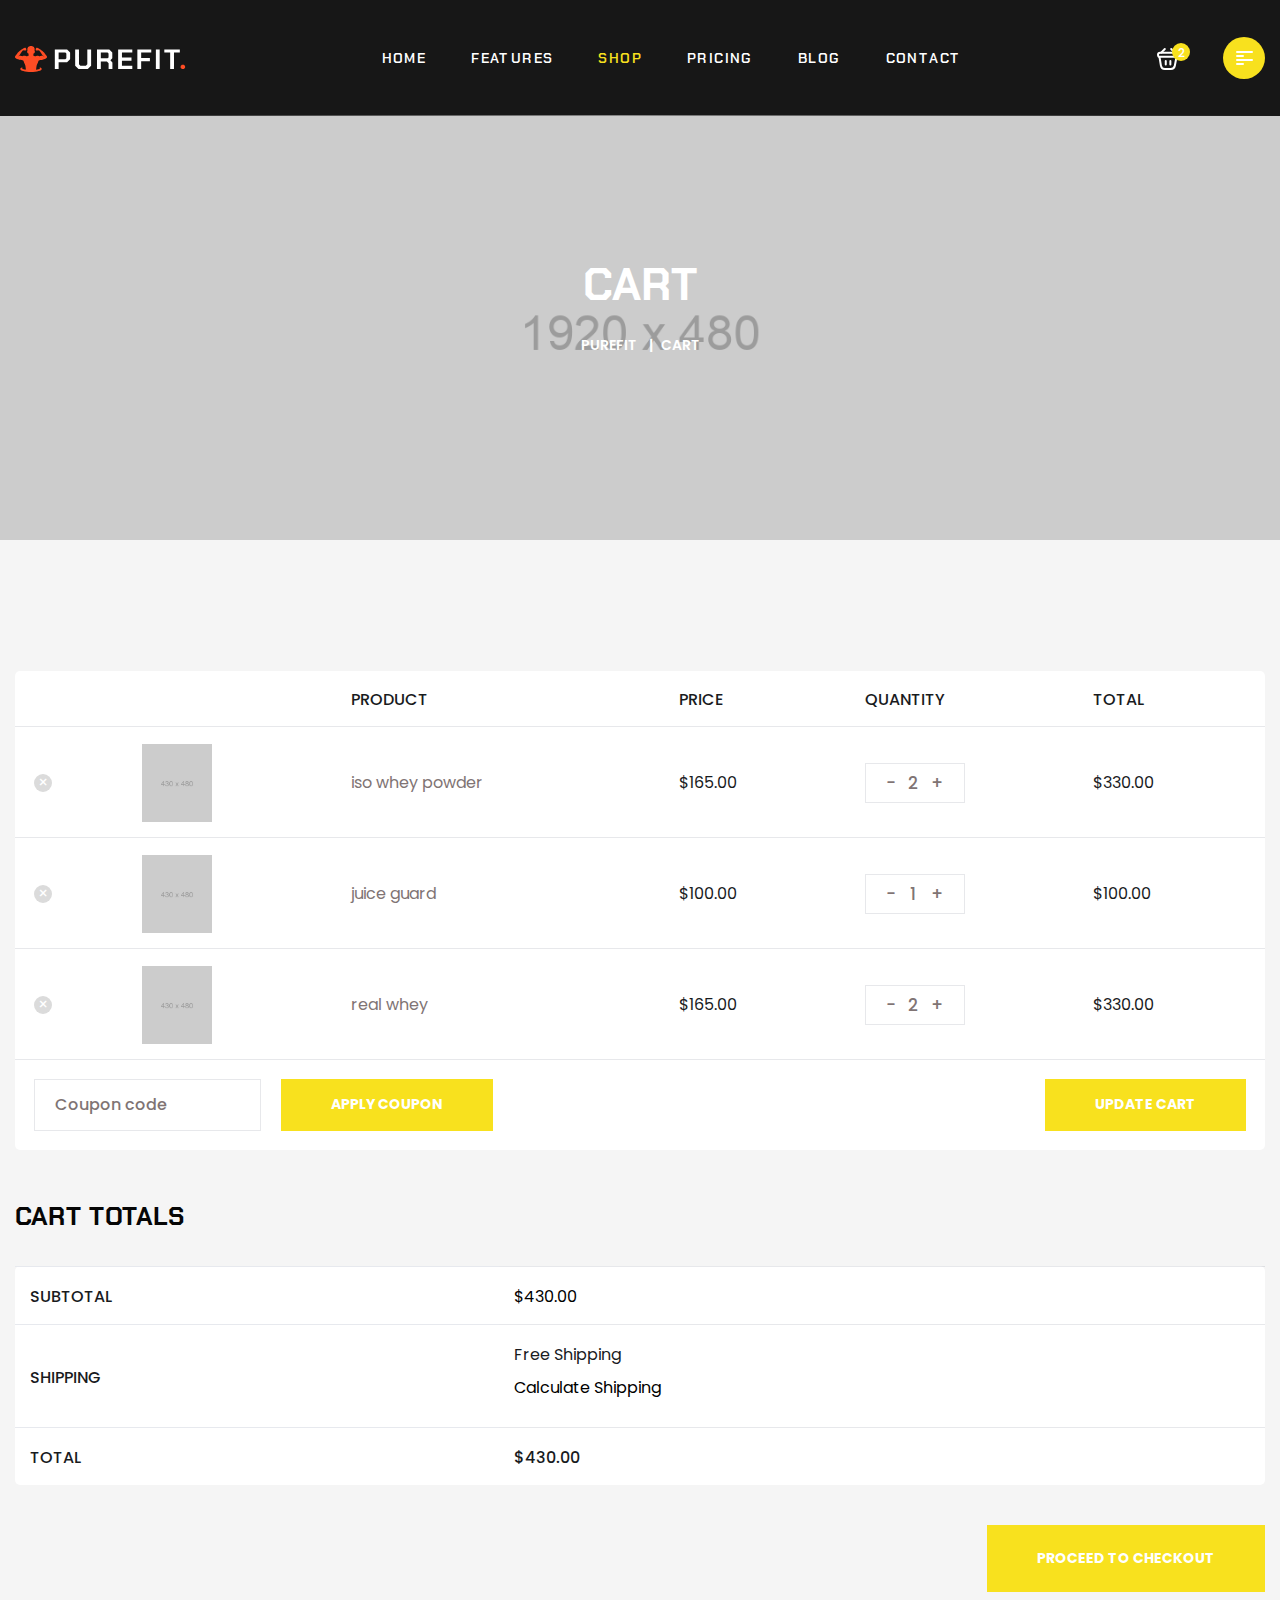
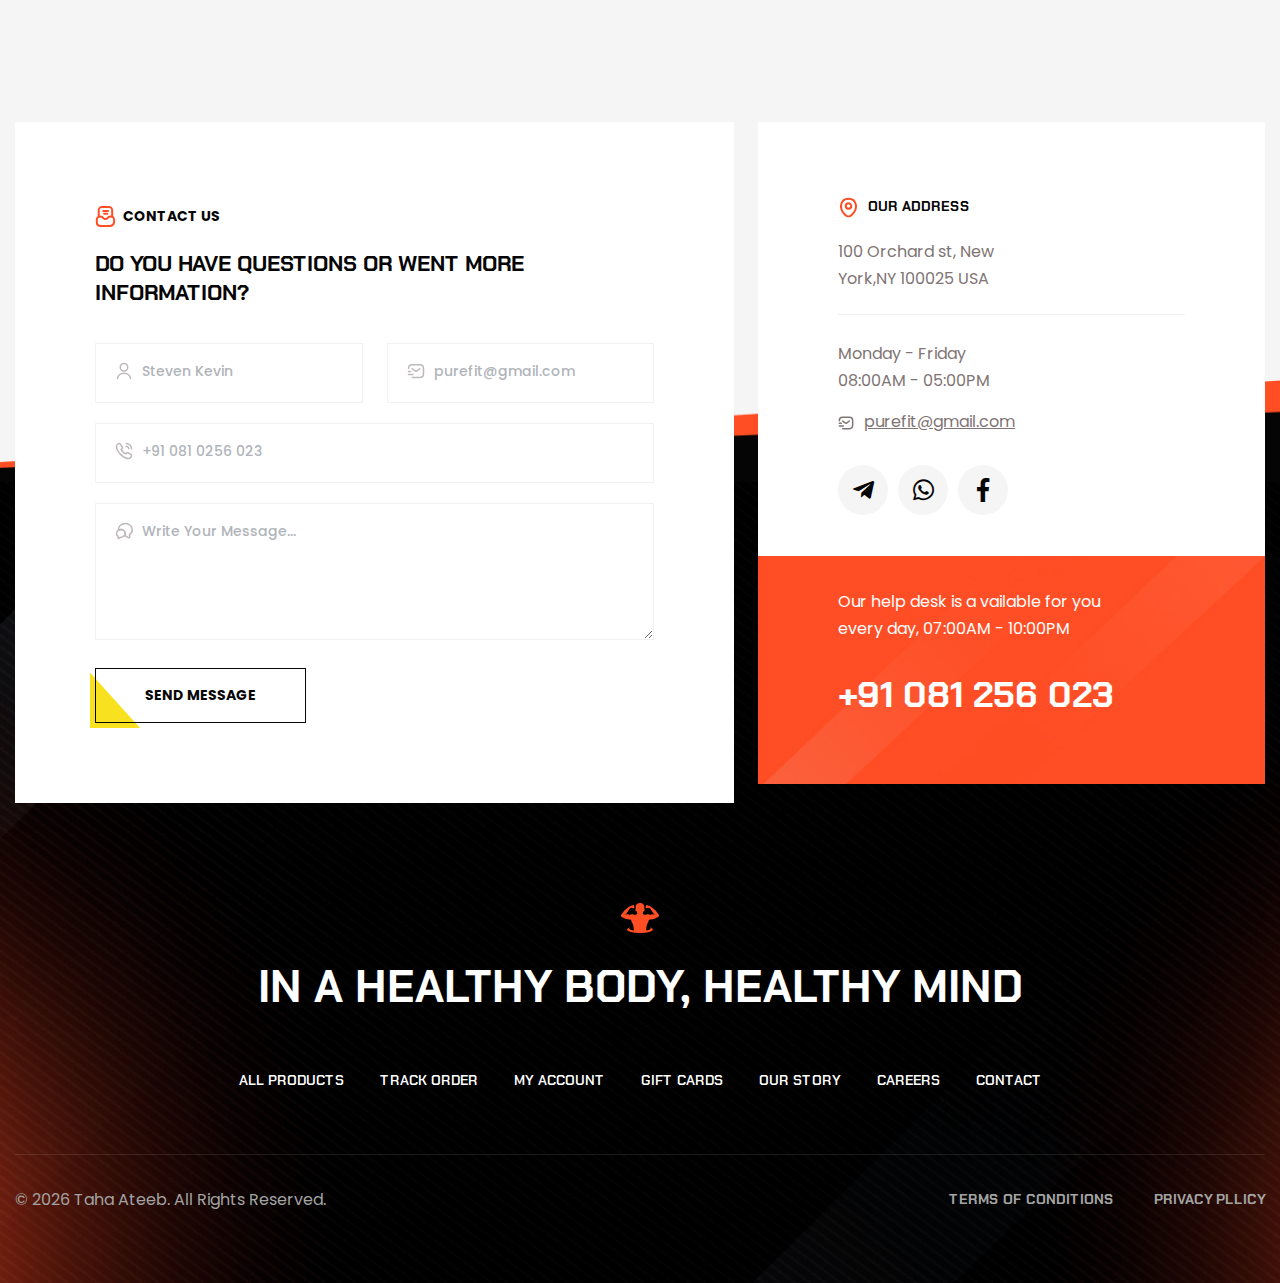
<file: cart.html>
<!doctype html>
<html lang="zxx">

<head>

    <!--========= Required meta tags =========-->
    <meta charset="utf-8">
    <meta http-equiv="x-ua-compatible" content="ie=edge">
    <meta name="description" content="">
    <meta name="viewport" content="width=device-width, initial-scale=1, shrink-to-fit=no">

    <title>Purefit - Health Supplement Landing Page</title>

    <link rel="shortcut icon" href="assets/img/favicon.png" type="images/x-icon" />

    <!-- css include -->
    <link rel="stylesheet" href="assets/css/bootstrap.min.css">
    <link rel="stylesheet" href="assets/css/fontawesome.css">
    <link rel="stylesheet" href="assets/css/animate.css">
    <link rel="stylesheet" href="assets/css/swiper.min.css">
    <link rel="stylesheet" href="assets/css/jquery-ui.min.css">
    <link rel="stylesheet" href="assets/css/magnific-popup.css">
    <link rel="stylesheet" href="assets/css/main.css">
</head>

<body>

    <!-- backtotop - start -->
    <div class="xb-backtotop">
        <a href="#" class="scroll">
            <i class="far fa-arrow-up"></i>
        </a>
    </div>
    <!-- backtotop - end -->

    <!-- preloader start -->
    <div id="xb-loadding" class="xb-loadding-container">
        <div class="xb-loader">
            <div class="xb-loadding-inner">
                <img src="assets/img/logo/preloader.png" alt="">
            </div>
        </div>
    </div>

    <!-- preloader end -->


    <div class="body_wrap">

        <!-- header start -->
        <header id="home" class="header-area header-default is-sticky">
            <div class="xb-header stricky">
                <div class="container">
                    <div class="header__wrap ul_li_between">
                        <div class="header-logo">
                            <a href="index.html"><img src="assets/img/logo/logo.svg" alt=""></a>
                        </div>
                        <div class="main-menu__wrap ul_li navbar navbar-expand-lg">
                            <nav class="main-menu collapse navbar-collapse">
                                <ul>
                                    <li class="menu-item-has-children">
                                        <a href="index.html#home"><span>Home</span></a>
                                        <ul class="submenu">
                                            <li><a href="index.html"><span>Home Style 01</span></a></li>
                                            <li><a href="home-2.html"><span>Home Style 02</span></a></li>
                                        </ul>
                                    </li>
                                    <li><a href="index.html#features"><span>Features</span></a></li>
                                    <li class="menu-item-has-children active">
                                        <a href="index.html#shop"><span>Shop</span></a>
                                        <ul class="submenu">
                                            <li><a href="shop.html"><span>Products</span></a></li>
                                            <li><a href="shop-single.html"><span>Single Product</span></a></li>
                                            <li class="active"><a href="cart.html"><span>Cart</span></a></li>
                                            <li><a href="checkout.html"><span>Checkout</span></a></li>
                                        </ul>
                                    </li>
                                    <li><a href="index.html#pricing"><span>Pricing</span></a></li>
                                    <li class="menu-item-has-children">
                                        <a href="index.html#blog"><span>Blog</span></a>
                                        <ul class="submenu">
                                            <li><a href="blog.html"><span>Blog</span></a></li>
                                            <li><a href="blog-single.html"><span>Blog Details</span></a></li>
                                        </ul>
                                    </li>
                                    <li><a href="index.html#contact"><span>Contact</span></a></li>
                                </ul>
                            </nav>
                            <div class="xb-header-wrap">
                                <div class="xb-header-menu">
                                    <div class="xb-header-menu-scroll">
                                        <div class="xb-menu-close xb-hide-xl xb-close"></div>
                                        <div class="xb-logo-mobile xb-hide-xl">
                                            <a href="index.html" rel="home"><img src="assets/img/logo/logo.svg"
                                                    alt=""></a>
                                        </div>
                                        <div class="xb-header-mobile-search xb-hide-xl">
                                            <form role="search" action="#">
                                                <input type="text" placeholder="Search..." name="s"
                                                    class="search-field">
                                            </form>
                                        </div>
                                        <nav class="xb-header-nav">
                                            <ul class="xb-menu-primary clearfix">
                                                <li class="menu-item menu-item-has-children active">
                                                    <a href="index.html#home"><span>Home</span></a>
                                                    <ul class="sub-menu">
                                                        <li class="active"><a href="index.html"><span>Home Style
                                                                    01</span></a></li>
                                                        <li><a href="home-2.html"><span>Home Style 02</span></a></li>
                                                    </ul>
                                                </li>
                                                <li class="menu-item"><a
                                                        href="index.html#features"><span>Features</span></a></li>
                                                <li class="menu-item menu-item-has-children">
                                                    <a href="index.html#shop"><span>Shop</span></a>
                                                    <ul class="sub-menu">
                                                        <li><a href="shop.html"><span>Products</span></a></li>
                                                        <li><a href="shop-single.html"><span>Single Product</span></a>
                                                        </li>
                                                        <li><a href="cart.html"><span>Cart</span></a></li>
                                                        <li><a href="checkout.html"><span>Checkout</span></a></li>
                                                    </ul>
                                                </li>
                                                <li class="menu-item"><a
                                                        href="index.html#pricing"><span>Pricing</span></a></li>
                                                <li class="menu-item menu-item-has-children">
                                                    <a href="index.html#blog"><span>Blog</span></a>
                                                    <ul class="sub-menu">
                                                        <li><a href="blog.html"><span>Blog</span></a></li>
                                                        <li><a href="blog-single.html"><span>Blog Details</span></a>
                                                        </li>
                                                    </ul>
                                                </li>
                                                <li class="menu-item"><a
                                                        href="index.html#contact"><span>Contact</span></a></li>
                                            </ul>
                                        </nav>
                                    </div>
                                </div>
                                <div class="xb-header-menu-backdrop"></div>
                            </div>
                        </div>
                        <div class="header__right d-none d-lg-block">
                            <div class="ul_li">
                                <div class="header-shop-cart">
                                    <a href="javascript:void(0);"><img src="assets/img/icon/bag.svg" alt=""><span
                                            class="mini-cart-count">2</span></a>
                                    <div class="header-mini-cart">
                                        <ul class="woocommerce-mini-cart cart_list product_list_widget list-wrap">
                                            <li class="woocommerce-mini-cart-item d-flex align-items-center">
                                                <a href="#" class="remove remove_from_cart_button">×</a>
                                                <div class="mini-cart-img">
                                                    <img src="assets/img/shop/product_02.png" alt="Product">
                                                </div>
                                                <div class="mini-cart-content">
                                                    <h4 class="product-title"><a href="shop-details.html">
                                                            xplode powder</a></h4>
                                                    <div class="mini-cart-price">1 ×
                                                        <span class="woocommerce-Price-amount amount">$49</span>
                                                    </div>
                                                </div>
                                            </li>
                                            <li class="woocommerce-mini-cart-item d-flex align-items-center">
                                                <a href="#" class="remove remove_from_cart_button">×</a>
                                                <div class="mini-cart-img">
                                                    <img src="assets/img/shop/product_03.png" alt="Product">
                                                </div>
                                                <div class="mini-cart-content">
                                                    <h4 class="product-title"><a href="shop-details.html">creatine
                                                            powder</a></h4>
                                                    <div class="mini-cart-price">2 ×
                                                        <span class="woocommerce-Price-amount amount">$69</span>
                                                    </div>
                                                </div>
                                            </li>
                                        </ul>
                                        <p class="woocommerce-mini-cart__total">
                                            <strong>Subtotal:</strong>
                                            <span class="woocommerce-Price-amount">$149</span>
                                        </p>
                                        <p class="checkout-link">
                                            <a href="shop-details.html" class="button wc-forward">View cart</a>
                                            <a href="shop-details.html" class="button checkout wc-forward">Checkout</a>
                                        </p>
                                    </div>
                                </div>
                                <a class="header__bar offcanvas-sidebar-btn" href="javascript:void(0);">
                                    <div class="header__bar-icon">
                                        <span></span>
                                        <span></span>
                                        <span></span>
                                        <span></span>
                                    </div>
                                </a>
                            </div>
                        </div>
                        <div class="header-bar-mobile d-lg-none">
                            <a class="header__bar xb-nav-mobile" href="javascript:void(0);">
                                <div class="header__bar-icon">
                                    <span></span>
                                    <span></span>
                                    <span></span>
                                    <span></span>
                                </div>
                            </a>
                        </div>
                    </div>
                </div>
            </div>
        </header>
        <!-- header end -->

        <!-- sidebar-info start -->
        <div class="offcanvas-sidebar">
            <div class="sidebar-menu-close">
                <a class="xb-close" href="javascript:void(0);"></a>
            </div>
            <div class="sidebar-top mb-65">
                <div class="sidebar-logo mb-40">
                    <a href="index.html">
                        <img src="assets/img/logo/logo_black.svg" alt="logo">
                    </a>
                </div>
                <div class="sidebar-content">
                    Achieving optimal nutrition is a complex endeavor without the inclusion of supplementary support
                </div>
            </div>

            <div class="sidebar-contact-info mb-65">
                <h4 class="sidebar-heading">Contact Information</h4>
                <ul class="sidebar-info-list list-unstyled">
                    <li><span><img src="assets/img/icon/i_star.svg" alt=""></span>Wasington SY, UK, NY 12099</li>
                    <li><a href="#!"><span><img src="assets/img/icon/i_star.svg" alt=""></span>+81 800 123 06 78</a>
                    </li>
                    <li><a href="#!"><span><img src="assets/img/icon/i_star.svg" alt=""></span>contact@purefit.com</a>
                    </li>
                </ul>
            </div>
            <div class="xb-content-wrap d-flex">
                <div class="xb-title col-auto">Call us:</div>
                <div class="xb-inf-content-wrap col">
                    <div class="xb-item-wrap row">
                        <div class="xb-item col-auto ">
                            <span class="item-content"><a href="tel:02456787535" class="tel">024 5678 7535</a></span>
                        </div>
                        <div class="xb-item col-auto "> <span class="item-content"><a
                                    href="mailto:support@gmail.com">contact@purefit.com</a></span>
                        </div>
                    </div>
                </div>
            </div>
            <div class="sidebar-socials-wrap mt-30"> <a class="social-item" href="https://facebook.com"
                    target="_blank">Facebook</a><a class="social-item" href="https://www.behance.net/"
                    target="_blank">Behance</a><a class="social-item" href="#" target="_blank">Telegram</a><a
                    class="social-item" href="https://dribbble.com/" target="_blank">Dribbble</a></div>

        </div>
        <!-- sidebar-info end -->

        <div class="body-overlay"></div>

        <!-- main area start  -->
        <main>
            <!-- breadcrumb start -->
            <section class="breadcrumb position-bottom bg_img" data-background="assets/img/bg/page_title.png">
                <div class="container">
                    <div class="breadcrumb__content text-center">
                        <h2 class="breadcrumb__title">Cart</h2>
                        <ul class="breadcrumb__list clearfix">
                            <li class="breadcrumb-item"><a href="index.html">Purefit</a></li>
                            <li class="breadcrumb-item">Cart</li>
                        </ul>
                    </div>
                </div>
            </section>
            <!-- breadcrumb end -->

            <!-- start cart-section -->
            <section class="cart-section woocommerce-cart pt-115 pb-385">
                <div class="container">
                    <div class="row">
                        <div class="col col-xs-12">
                            <div class="woocommerce">
                                <form action="/" method="post">
                                    <table class="shop_table shop_table_responsive cart">
                                        <thead>
                                            <tr>
                                                <th class="product-remove">&nbsp;</th>
                                                <th class="product-thumbnail">&nbsp;</th>
                                                <th class="product-name">Product</th>
                                                <th class="product-price">Price</th>
                                                <th class="product-quantity">Quantity</th>
                                                <th class="product-subtotal">Total</th>
                                            </tr>
                                        </thead>
                                        <tbody>
                                            <tr class="cart_single">
                                                <td class="product-remove">
                                                    <a href="#!" class="remove" title="Remove this item"
                                                        data-product_id="8" data-product_sku="my name is">&times;</a>
                                                </td>
                                                <td class="product-thumbnail">
                                                    <a href="#!">
                                                        <img width="57" height="70" src="assets/img/shop/prd_01.jpg"
                                                            class="attachment-shop_thumbnail size-shop_thumbnail wp-post-image"
                                                            alt="#!" />
                                                    </a>
                                                </td>
                                                <td class="product-name" data-title="Product">
                                                    <a href="#!">iso whey powder</a>
                                                </td>

                                                <td class="product-price" data-title="Price">
                                                    <span class="woocommerce-Price-amount amount"><span
                                                            class="woocommerce-Price-currencySymbol">$</span>165.00</span>
                                                </td>
                                                <td class="product-quantity" data-title="Quantity">
                                                    <div class="quantity">
                                                        <input type="number" step="1" min="0"
                                                            name="cart[c9f0f895fb98ab9159f51fd0297e236d][qty]" value="2"
                                                            title="Qty"
                                                            class="product-count input-text qty text product-count form-control" />
                                                    </div>
                                                </td>
                                                <td class="product-subtotal" data-title="Total">
                                                    <span class="woocommerce-Price-amount amount"><span
                                                            class="woocommerce-Price-currencySymbol">$</span>330.00</span>
                                                </td>
                                            </tr>
                                            <tr class="cart_single">
                                                <td class="product-remove">
                                                    <a href="#!" class="remove" title="Remove this item"
                                                        data-product_id="21" data-product_sku="">&times;</a>
                                                </td>

                                                <td class="product-thumbnail">
                                                    <a href="">
                                                        <img width="57" height="70" src="assets/img/shop/prd_02.jpg"
                                                            class="attachment-shop_thumbnail size-shop_thumbnail wp-post-image"
                                                            alt="#!" />
                                                    </a>
                                                </td>

                                                <td class="product-name" data-title="Product">
                                                    <a href="#!">juice guard</a>
                                                </td>

                                                <td class="product-price" data-title="Price">
                                                    <span class="woocommerce-Price-amount amount"><span
                                                            class="woocommerce-Price-currencySymbol">$</span>100.00</span>
                                                </td>

                                                <td class="product-quantity" data-title="Quantity">
                                                    <div class="quantity">
                                                        <input type="number" step="1" min="0"
                                                            name="cart[1FjMjtzom8sQqT4RxQCTwt8xSZ8N4UKdE5][qty]"
                                                            value="1" title="Qty"
                                                            class="product-count input-text qty text" />
                                                    </div>
                                                </td>

                                                <td class="product-subtotal" data-title="Total">
                                                    <span class="woocommerce-Price-amount amount"><span
                                                            class="woocommerce-Price-currencySymbol">$</span>100.00</span>
                                                </td>
                                            </tr>
                                            <tr class="cart_single">
                                                <td class="product-remove">
                                                    <a href="#!" class="remove" title="Remove this item"
                                                        data-product_id="8" data-product_sku="my name is">&times;</a>
                                                </td>
                                                <td class="product-thumbnail">
                                                    <a href="#!">
                                                        <img width="57" height="70" src="assets/img/shop/prd_03.jpg"
                                                            class="attachment-shop_thumbnail size-shop_thumbnail wp-post-image"
                                                            alt="#!" />
                                                    </a>
                                                </td>
                                                <td class="product-name" data-title="Product">
                                                    <a href="#!">real whey</a>
                                                </td>

                                                <td class="product-price" data-title="Price">
                                                    <span class="woocommerce-Price-amount amount"><span
                                                            class="woocommerce-Price-currencySymbol">$</span>165.00</span>
                                                </td>
                                                <td class="product-quantity" data-title="Quantity">
                                                    <div class="quantity">
                                                        <input type="number" step="1" min="0"
                                                            name="cart[c9f0f895fb98ab9159f51fd0297e236d][qty]" value="2"
                                                            title="Qty"
                                                            class="product-count input-text qty text product-count form-control" />
                                                    </div>
                                                </td>
                                                <td class="product-subtotal" data-title="Total">
                                                    <span class="woocommerce-Price-amount amount"><span
                                                            class="woocommerce-Price-currencySymbol">$</span>330.00</span>
                                                </td>
                                            </tr>
                                            <tr>
                                                <td colspan="6" class="actions">
                                                    <div class="coupon">
                                                        <label for="coupon_code">Coupon:</label>
                                                        <input type="text" name="coupon_code" class="input-text"
                                                            id="coupon_code" value="" placeholder="Coupon code" />
                                                        <button class="xb-btn" type="submit">apply coupon
                                                        </button>
                                                    </div>

                                                    <button class="xb-btn" type="submit">Update Cart
                                                    </button>

                                                    <input type="hidden" id="_wpnonce" name="_wpnonce"
                                                        value="918724a9c2" />
                                                    <input type="hidden" name="_wp_http_referer"
                                                        value="/wp/?page_id=5" />
                                                </td>
                                            </tr>
                                        </tbody>
                                    </table>
                                </form>

                                <div class="cart-collaterals">
                                    <div class="cart_totals calculated_shipping">
                                        <h2>Cart Totals</h2>
                                        <table class="shop_table shop_table_responsive">
                                            <tr class="cart-subtotal">
                                                <th>Subtotal</th>
                                                <td data-title="Subtotal"><span class="woocommerce-Price-amount amount">
                                                        <span
                                                            class="woocommerce-Price-currencySymbol">$</span>430.00</span>
                                                </td>
                                            </tr>
                                            <tr class="shipping">
                                                <th>Shipping</th>
                                                <td data-title="Shipping">
                                                    Free Shipping
                                                    <input type="hidden" name="shipping_method[0]" data-index="0"
                                                        id="shipping_method_0" value="free_shipping:1"
                                                        class="shipping_method" />
                                                    <form class="woocommerce-shipping-calculator"
                                                        action="http://localhost/wp/?page_id=5" method="post">
                                                        <p><a href="#!" class="shipping-calculator-button">Calculate
                                                                Shipping</a></p>
                                                        <section class="shipping-calculator-form" style="display:none;">
                                                            <h2 class="hidden">Cart total</h2>
                                                            <p class="form-row form-row-wide"
                                                                id="calc_shipping_country_field">
                                                                <select name="calc_shipping_country"
                                                                    id="calc_shipping_country" class="country_to_state"
                                                                    rel="calc_shipping_state">
                                                                    <option value="">Select a country&hellip;</option>
                                                                    <option value="AX" selected='selected'>&#197;land
                                                                        Islands</option>
                                                                    <option value="AF">Afghanistan</option>
                                                                    <option value="AL">Albania</option>
                                                                    <option value="DZ">Algeria</option>
                                                                    <option value="AS">American Samoa</option>
                                                                    <option value="AD">Andorra</option>
                                                                    <option value="AO">Angola</option>
                                                                    <option value="AI">Anguilla</option>
                                                                    <option value="AQ">Antarctica</option>
                                                                    <option value="AG">Antigua and Barbuda</option>
                                                                    <option value="AR">Argentina</option>
                                                                    <option value="AM">Armenia</option>
                                                                    <option value="AW">Aruba</option>
                                                                    <option value="AU">Australia</option>
                                                                    <option value="AT">Austria</option>
                                                                    <option value="AZ">Azerbaijan</option>
                                                                    <option value="BS">Bahamas</option>
                                                                    <option value="BH">Bahrain</option>
                                                                    <option value="BD">Bangladesh</option>
                                                                    <option value="BB">Barbados</option>
                                                                    <option value="BY">Belarus</option>
                                                                    <option value="PW">Belau</option>
                                                                    <option value="BE">Belgium</option>
                                                                    <option value="BZ">Belize</option>
                                                                    <option value="BJ">Benin</option>
                                                                    <option value="BM">Bermuda</option>
                                                                    <option value="BT">Bhutan</option>
                                                                    <option value="BO">Bolivia</option>
                                                                    <option value="BQ">Bonaire, Saint Eustatius and Saba
                                                                    </option>
                                                                    <option value="BA">Bosnia and Herzegovina</option>
                                                                    <option value="BW">Botswana</option>
                                                                    <option value="BV">Bouvet Island</option>
                                                                    <option value="BR">Brazil</option>
                                                                    <option value="IO">British Indian Ocean Territory
                                                                    </option>
                                                                    <option value="VG">British Virgin Islands</option>
                                                                    <option value="BN">Brunei</option>
                                                                    <option value="BG">Bulgaria</option>
                                                                    <option value="BF">Burkina Faso</option>
                                                                    <option value="BI">Burundi</option>
                                                                    <option value="KH">Cambodia</option>
                                                                    <option value="CM">Cameroon</option>
                                                                    <option value="CA">Canada</option>
                                                                    <option value="CV">Cape Verde</option>
                                                                    <option value="KY">Cayman Islands</option>
                                                                    <option value="CF">Central African Republic</option>
                                                                    <option value="TD">Chad</option>
                                                                    <option value="CL">Chile</option>
                                                                    <option value="CN">China</option>
                                                                    <option value="CX">Christmas Island</option>
                                                                    <option value="CC">Cocos (Keeling) Islands</option>
                                                                    <option value="CO">Colombia</option>
                                                                    <option value="KM">Comoros</option>
                                                                    <option value="CG">Congo (Brazzaville)</option>
                                                                    <option value="CD">Congo (Kinshasa)</option>
                                                                    <option value="CK">Cook Islands</option>
                                                                    <option value="CR">Costa Rica</option>
                                                                    <option value="HR">Croatia</option>
                                                                    <option value="CU">Cuba</option>
                                                                    <option value="CW">Cura&ccedil;ao</option>
                                                                    <option value="CY">Cyprus</option>
                                                                    <option value="CZ">Czech Republic</option>
                                                                    <option value="DK">Denmark</option>
                                                                    <option value="DJ">Djibouti</option>
                                                                    <option value="DM">Dominica</option>
                                                                    <option value="DO">Dominican Republic</option>
                                                                    <option value="EC">Ecuador</option>
                                                                    <option value="EG">Egypt</option>
                                                                    <option value="SV">El Salvador</option>
                                                                    <option value="GQ">Equatorial Guinea</option>
                                                                    <option value="ER">Eritrea</option>
                                                                    <option value="EE">Estonia</option>
                                                                    <option value="ET">Ethiopia</option>
                                                                    <option value="FK">Falkland Islands</option>
                                                                    <option value="FO">Faroe Islands</option>
                                                                    <option value="FJ">Fiji</option>
                                                                    <option value="FI">Finland</option>
                                                                    <option value="FR">France</option>
                                                                    <option value="GF">French Guiana</option>
                                                                    <option value="PF">French Polynesia</option>
                                                                    <option value="TF">French Southern Territories
                                                                    </option>
                                                                    <option value="GA">Gabon</option>
                                                                    <option value="GM">Gambia</option>
                                                                    <option value="GE">Georgia</option>
                                                                    <option value="DE">Germany</option>
                                                                    <option value="GH">Ghana</option>
                                                                    <option value="GI">Gibraltar</option>
                                                                    <option value="GR">Greece</option>
                                                                    <option value="GL">Greenland</option>
                                                                    <option value="GD">Grenada</option>
                                                                    <option value="GP">Guadeloupe</option>
                                                                    <option value="GU">Guam</option>
                                                                    <option value="GT">Guatemala</option>
                                                                    <option value="GG">Guernsey</option>
                                                                    <option value="GN">Guinea</option>
                                                                    <option value="GW">Guinea-Bissau</option>
                                                                    <option value="GY">Guyana</option>
                                                                    <option value="HT">Haiti</option>
                                                                    <option value="HM">Heard Island and McDonald Islands
                                                                    </option>
                                                                    <option value="HN">Honduras</option>
                                                                    <option value="HK">Hong Kong</option>
                                                                    <option value="HU">Hungary</option>
                                                                    <option value="IS">Iceland</option>
                                                                    <option value="IN">India</option>
                                                                    <option value="ID">Indonesia</option>
                                                                    <option value="IR">Iran</option>
                                                                    <option value="IQ">Iraq</option>
                                                                    <option value="IM">Isle of Man</option>
                                                                    <option value="IL">Israel</option>
                                                                    <option value="IT">Italy</option>
                                                                    <option value="CI">Ivory Coast</option>
                                                                    <option value="JM">Jamaica</option>
                                                                    <option value="JP">Japan</option>
                                                                    <option value="JE">Jersey</option>
                                                                    <option value="JO">Jordan</option>
                                                                    <option value="KZ">Kazakhstan</option>
                                                                    <option value="KE">Kenya</option>
                                                                    <option value="KI">Kiribati</option>
                                                                    <option value="KW">Kuwait</option>
                                                                    <option value="KG">Kyrgyzstan</option>
                                                                    <option value="LA">Laos</option>
                                                                    <option value="LV">Latvia</option>
                                                                    <option value="LB">Lebanon</option>
                                                                    <option value="LS">Lesotho</option>
                                                                    <option value="LR">Liberia</option>
                                                                    <option value="LY">Libya</option>
                                                                    <option value="LI">Liechtenstein</option>
                                                                    <option value="LT">Lithuania</option>
                                                                    <option value="LU">Luxembourg</option>
                                                                    <option value="MO">Macao S.A.R., China</option>
                                                                    <option value="MK">Macedonia</option>
                                                                    <option value="MG">Madagascar</option>
                                                                    <option value="MW">Malawi</option>
                                                                    <option value="MY">Malaysia</option>
                                                                    <option value="MV">Maldives</option>
                                                                    <option value="ML">Mali</option>
                                                                    <option value="MT">Malta</option>
                                                                    <option value="MH">Marshall Islands</option>
                                                                    <option value="MQ">Martinique</option>
                                                                    <option value="MR">Mauritania</option>
                                                                    <option value="MU">Mauritius</option>
                                                                    <option value="YT">Mayotte</option>
                                                                    <option value="MX">Mexico</option>
                                                                    <option value="FM">Micronesia</option>
                                                                    <option value="MD">Moldova</option>
                                                                    <option value="MC">Monaco</option>
                                                                    <option value="MN">Mongolia</option>
                                                                    <option value="ME">Montenegro</option>
                                                                    <option value="MS">Montserrat</option>
                                                                    <option value="MA">Morocco</option>
                                                                    <option value="MZ">Mozambique</option>
                                                                    <option value="MM">Myanmar</option>
                                                                    <option value="NA">Namibia</option>
                                                                    <option value="NR">Nauru</option>
                                                                    <option value="NP">Nepal</option>
                                                                    <option value="NL">Netherlands</option>
                                                                    <option value="NC">New Caledonia</option>
                                                                    <option value="NZ">New Zealand</option>
                                                                    <option value="NI">Nicaragua</option>
                                                                    <option value="NE">Niger</option>
                                                                    <option value="NG">Nigeria</option>
                                                                    <option value="NU">Niue</option>
                                                                    <option value="NF">Norfolk Island</option>
                                                                    <option value="KP">North Korea</option>
                                                                    <option value="MP">Northern Mariana Islands</option>
                                                                    <option value="NO">Norway</option>
                                                                    <option value="OM">Oman</option>
                                                                    <option value="PK">Pakistan</option>
                                                                    <option value="PS">Palestinian Territory</option>
                                                                    <option value="PA">Panama</option>
                                                                    <option value="PG">Papua New Guinea</option>
                                                                    <option value="PY">Paraguay</option>
                                                                    <option value="PE">Peru</option>
                                                                    <option value="PH">Philippines</option>
                                                                    <option value="PN">Pitcairn</option>
                                                                    <option value="PL">Poland</option>
                                                                    <option value="PT">Portugal</option>
                                                                    <option value="PR">Puerto Rico</option>
                                                                    <option value="QA">Qatar</option>
                                                                    <option value="IE">Republic of Ireland</option>
                                                                    <option value="RE">Reunion</option>
                                                                    <option value="RO">Romania</option>
                                                                    <option value="RU">Russia</option>
                                                                    <option value="RW">Rwanda</option>
                                                                    <option value="ST">S&atilde;o Tom&eacute; and
                                                                        Pr&iacute;ncipe</option>
                                                                    <option value="BL">Saint Barth&eacute;lemy</option>
                                                                    <option value="SH">Saint Helena</option>
                                                                    <option value="KN">Saint Kitts and Nevis</option>
                                                                    <option value="LC">Saint Lucia</option>
                                                                    <option value="SX">Saint Martin (Dutch part)
                                                                    </option>
                                                                    <option value="MF">Saint Martin (French part)
                                                                    </option>
                                                                    <option value="PM">Saint Pierre and Miquelon
                                                                    </option>
                                                                    <option value="VC">Saint Vincent and the Grenadines
                                                                    </option>
                                                                    <option value="WS">Samoa</option>
                                                                    <option value="SM">San Marino</option>
                                                                    <option value="SA">Saudi Arabia</option>
                                                                    <option value="SN">Senegal</option>
                                                                    <option value="RS">Serbia</option>
                                                                    <option value="SC">Seychelles</option>
                                                                    <option value="SL">Sierra Leone</option>
                                                                    <option value="SG">Singapore</option>
                                                                    <option value="SK">Slovakia</option>
                                                                    <option value="SI">Slovenia</option>
                                                                    <option value="SB">Solomon Islands</option>
                                                                    <option value="SO">Somalia</option>
                                                                    <option value="ZA">South Africa</option>
                                                                    <option value="GS">South Georgia/Sandwich Islands
                                                                    </option>
                                                                    <option value="KR">South Korea</option>
                                                                    <option value="SS">South Sudan</option>
                                                                    <option value="ES">Spain</option>
                                                                    <option value="LK">Sri Lanka</option>
                                                                    <option value="SD">Sudan</option>
                                                                    <option value="SR">Suriname</option>
                                                                    <option value="SJ">Svalbard and Jan Mayen</option>
                                                                    <option value="SZ">Swaziland</option>
                                                                    <option value="SE">Sweden</option>
                                                                    <option value="CH">Switzerland</option>
                                                                    <option value="SY">Syria</option>
                                                                    <option value="TW">Taiwan</option>
                                                                    <option value="TJ">Tajikistan</option>
                                                                    <option value="TZ">Tanzania</option>
                                                                    <option value="TH">Thailand</option>
                                                                    <option value="TL">Timor-Leste</option>
                                                                    <option value="TG">Togo</option>
                                                                    <option value="TK">Tokelau</option>
                                                                    <option value="TO">Tonga</option>
                                                                    <option value="TT">Trinidad and Tobago</option>
                                                                    <option value="TN">Tunisia</option>
                                                                    <option value="TR">Turkey</option>
                                                                    <option value="TM">Turkmenistan</option>
                                                                    <option value="TC">Turks and Caicos Islands</option>
                                                                    <option value="TV">Tuvalu</option>
                                                                    <option value="UG">Uganda</option>
                                                                    <option value="UA">Ukraine</option>
                                                                    <option value="AE">United Arab Emirates</option>
                                                                    <option value="GB">United Kingdom (UK)</option>
                                                                    <option value="US">United States (US)</option>
                                                                    <option value="UM">United States (US) Minor Outlying
                                                                        Islands</option>
                                                                    <option value="VI">United States (US) Virgin Islands
                                                                    </option>
                                                                    <option value="UY">Uruguay</option>
                                                                    <option value="UZ">Uzbekistan</option>
                                                                    <option value="VU">Vanuatu</option>
                                                                    <option value="VA">Vatican</option>
                                                                    <option value="VE">Venezuela</option>
                                                                    <option value="VN">Vietnam</option>
                                                                    <option value="WF">Wallis and Futuna</option>
                                                                    <option value="EH">Western Sahara</option>
                                                                    <option value="YE">Yemen</option>
                                                                    <option value="ZM">Zambia</option>
                                                                    <option value="ZW">Zimbabwe</option>
                                                                </select>
                                                            </p>
                                                            <p class="form-row form-row-wide"
                                                                id="calc_shipping_state_field">
                                                                <input type="hidden" name="calc_shipping_state"
                                                                    id="calc_shipping_state" />
                                                            </p>
                                                            <p class="form-row form-row-wide"
                                                                id="calc_shipping_postcode_field">
                                                                <input type="text" class="input-text" value=""
                                                                    placeholder="Postcode / ZIP"
                                                                    name="calc_shipping_postcode"
                                                                    id="calc_shipping_postcode" />
                                                            </p>
                                                            <p>
                                                                <button type="submit" name="calc_shipping" value="1"
                                                                    class="button">Update Totals</button>
                                                            </p>
                                                            <input type="hidden" id="_wpnonced" name="_wpnonce"
                                                                value="918724a9c2" />
                                                            <input type="hidden" name="_wp_http_referer"
                                                                value="/wp/?page_id=5" />
                                                        </section>
                                                    </form>
                                                </td>
                                            </tr>

                                            <tr class="order-total">
                                                <th>Total</th>
                                                <td data-title="Total"><strong><span
                                                            class="woocommerce-Price-amount amount"><span
                                                                class="woocommerce-Price-currencySymbol">$</span>430.00</span></strong>
                                                </td>
                                            </tr>
                                        </table>

                                        <div class="wc-proceed-to-checkout">
                                            <a href="checkout.html" class="checkout-button xb-btn">Proceed to
                                                Checkout</a>
                                        </div>
                                    </div>
                                </div>
                            </div>
                        </div>
                    </div>
                </div>
            </section>
            <!-- end cart-section -->

        </main>
        <!-- main area end  -->

        <!-- footer strt -->
        <footer class="position-top bg_img pb-70" data-background="assets/img/bg/footer_bg.png">
            <div class="container">
                <div class="contact pb-100">
                    <div class="row">
                        <div class="col-lg-7">
                            <div class="xb-contact contact-mt--255">
                                <div class="contact-title mb-35">
                                    <span><img src="assets/img/icon/directbox-notif.svg" alt="">Contact Us</span>
                                    <h3>Do you have questions or went more <br> information?</h3>
                                </div>
                                <form class="contact-from" action="#!">
                                    <div class="row">
                                        <div class="col-lg-6">
                                            <div class="xb-item--field">
                                                <span><img src="assets/img/icon/c_user.svg" alt=""></span>
                                                <input type="text" placeholder="Steven Kevin">
                                            </div>
                                        </div>
                                        <div class="col-lg-6">
                                            <div class="xb-item--field">
                                                <span><img src="assets/img/icon/c_mail.svg" alt=""></span>
                                                <input type="text" placeholder="purefit@gmail.com">
                                            </div>
                                        </div>
                                        <div class="col-12">
                                            <div class="xb-item--field">
                                                <span><img src="assets/img/icon/c_call.svg" alt=""></span>
                                                <input type="text" placeholder="+91 081 0256 023">
                                            </div>
                                        </div>
                                        <div class="col-12">
                                            <div class="xb-item--field">
                                                <span><img src="assets/img/icon/c_message.svg" alt=""></span>
                                                <textarea name="message" id="message" cols="30" rows="10"
                                                    placeholder="Write Your Message..."></textarea>
                                            </div>
                                        </div>
                                        <div class="col-12">
                                            <button class="thm-btn thm-btn--black" type="submit">Send Message</button>
                                        </div>
                                    </div>
                                </form>
                            </div>
                        </div>
                        <div class="col-lg-5">
                            <div class="contact-info contact-mt--255 mt-md-30">
                                <div class="xb-item--head">
                                    <div class="xb-item--address">
                                        <h3><img src="assets/img/icon/location.svg" alt="">our address</h3>
                                        <p>100 Orchard st, New <br> York,NY 100025 USA</p>
                                    </div>
                                    <div class="xb-item--open">
                                        <p>Monday - Friday <br>
                                            08:00AM - 05:00PM</p>
                                        <a href="mailto:purefit@gmail.com"><img src="assets/img/icon/sms-tracking.svg"
                                                alt="">purefit@gmail.com</a>
                                    </div>
                                    <ul class="xb-item--social ul_li mt-30">
                                        <li><a href="#!"><i class="fab fa-telegram-plane"></i></a></li>
                                        <li><a href="#!"><i class="fab fa-whatsapp"></i></a></li>
                                        <li><a href="#!"><i class="fab fa-facebook-f"></i></a></li>
                                    </ul>
                                </div>
                                <div class="xb-item--cta" data-background="assets/img/bg/cta_bg.jpg">
                                    <p>Our help desk is a vailable for you <br> every day, 07:00AM - 10:00PM</p>
                                    <h3>+91 081 256 023</h3>
                                </div>
                            </div>
                        </div>
                    </div>
                </div>
                <div class="footer-inner">
                    <div class="footer-logo mb-25 text-center">
                        <img src="assets/img/logo/f_logo.png" alt="">
                    </div>
                    <div class="sec-title sec-title--white text-center mb-50">
                        <h2 class="title">in a healthy body, healthy mind</h2>
                    </div>
                    <ul class="footer-nav ul_li_center">
                        <li><a href="#!">all products</a></li>
                        <li><a href="#!">track order</a></li>
                        <li><a href="#!">my account</a></li>
                        <li><a href="#!">gift cards</a></li>
                        <li><a href="#!">our story</a></li>
                        <li><a href="#!">careers</a></li>
                        <li><a href="#!">contact</a></li>
                    </ul>
                    <div class="footer-bottom mt-50 ul_li_between">
                        <div class="footer-copyright mt-30">
                            © 2026 Taha Ateeb. All Rights Reserved.
                        </div>

                        <ul class="footer-links ul_li mt-30">
                            <li><a href="#!">terms of conditions</a></li>
                            <li><a href="#!">privacy pllicy</a></li>
                        </ul>
                    </div>
                </div>
            </div>
        </footer>
        <!-- footer end -->


    </div>

    <!-- jquery include -->
    <script src="assets/js/jquery-3.7.1.min.js"></script>
    <script src="assets/js/bootstrap.bundle.min.js"></script>
    <script src="assets/js/swiper.min.js"></script>
    <script src="assets/js/wow.min.js"></script>
    <script src="assets/js/jquery.magnific-popup.min.js"></script>
    <script src="assets/js/touchspin.js"></script>
    <script src="assets/js/jquery-ui.min.js"></script>
    <script src="assets/js/jquery.inview.min.js"></script>
    <script src="assets/js/jquery.easing.js"></script>
    <script src="assets/js/scrollspy.js"></script>
    <script src="assets/js/main.js"></script>

</body>

</html>
</file>
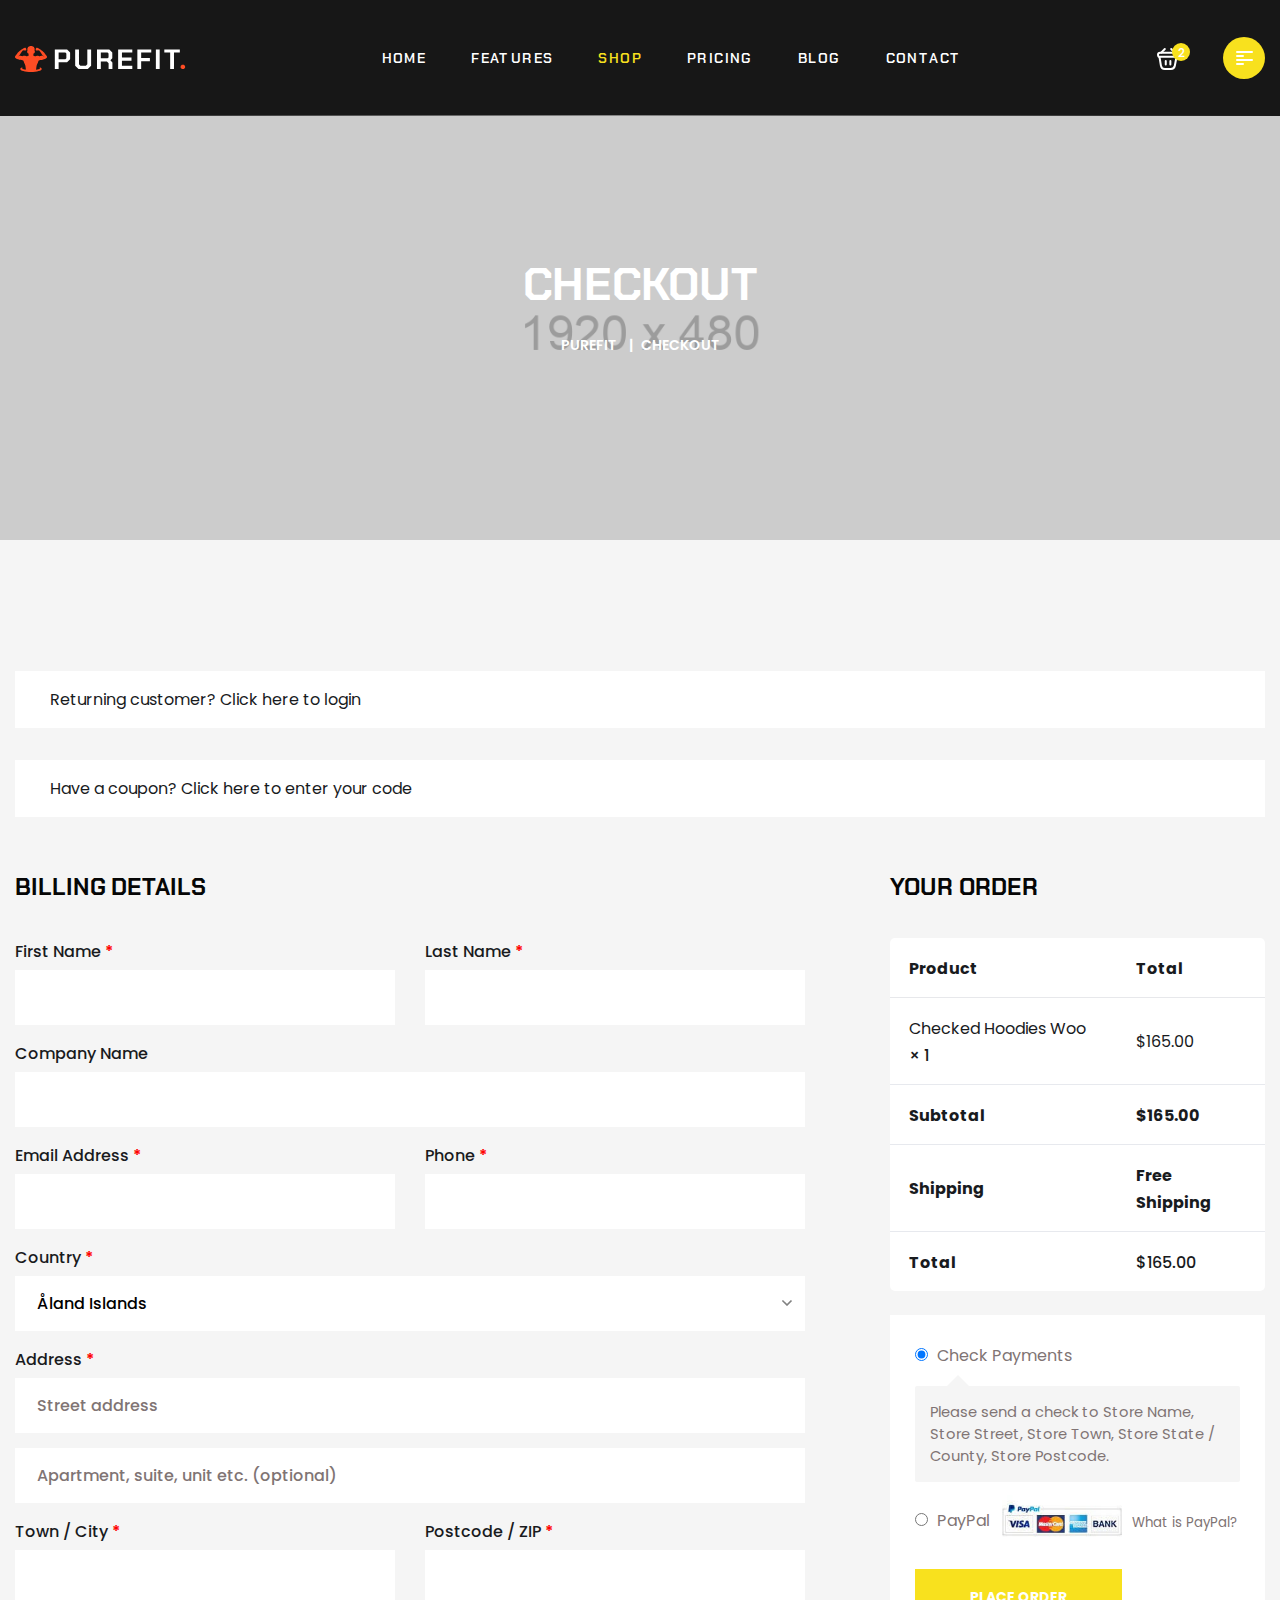
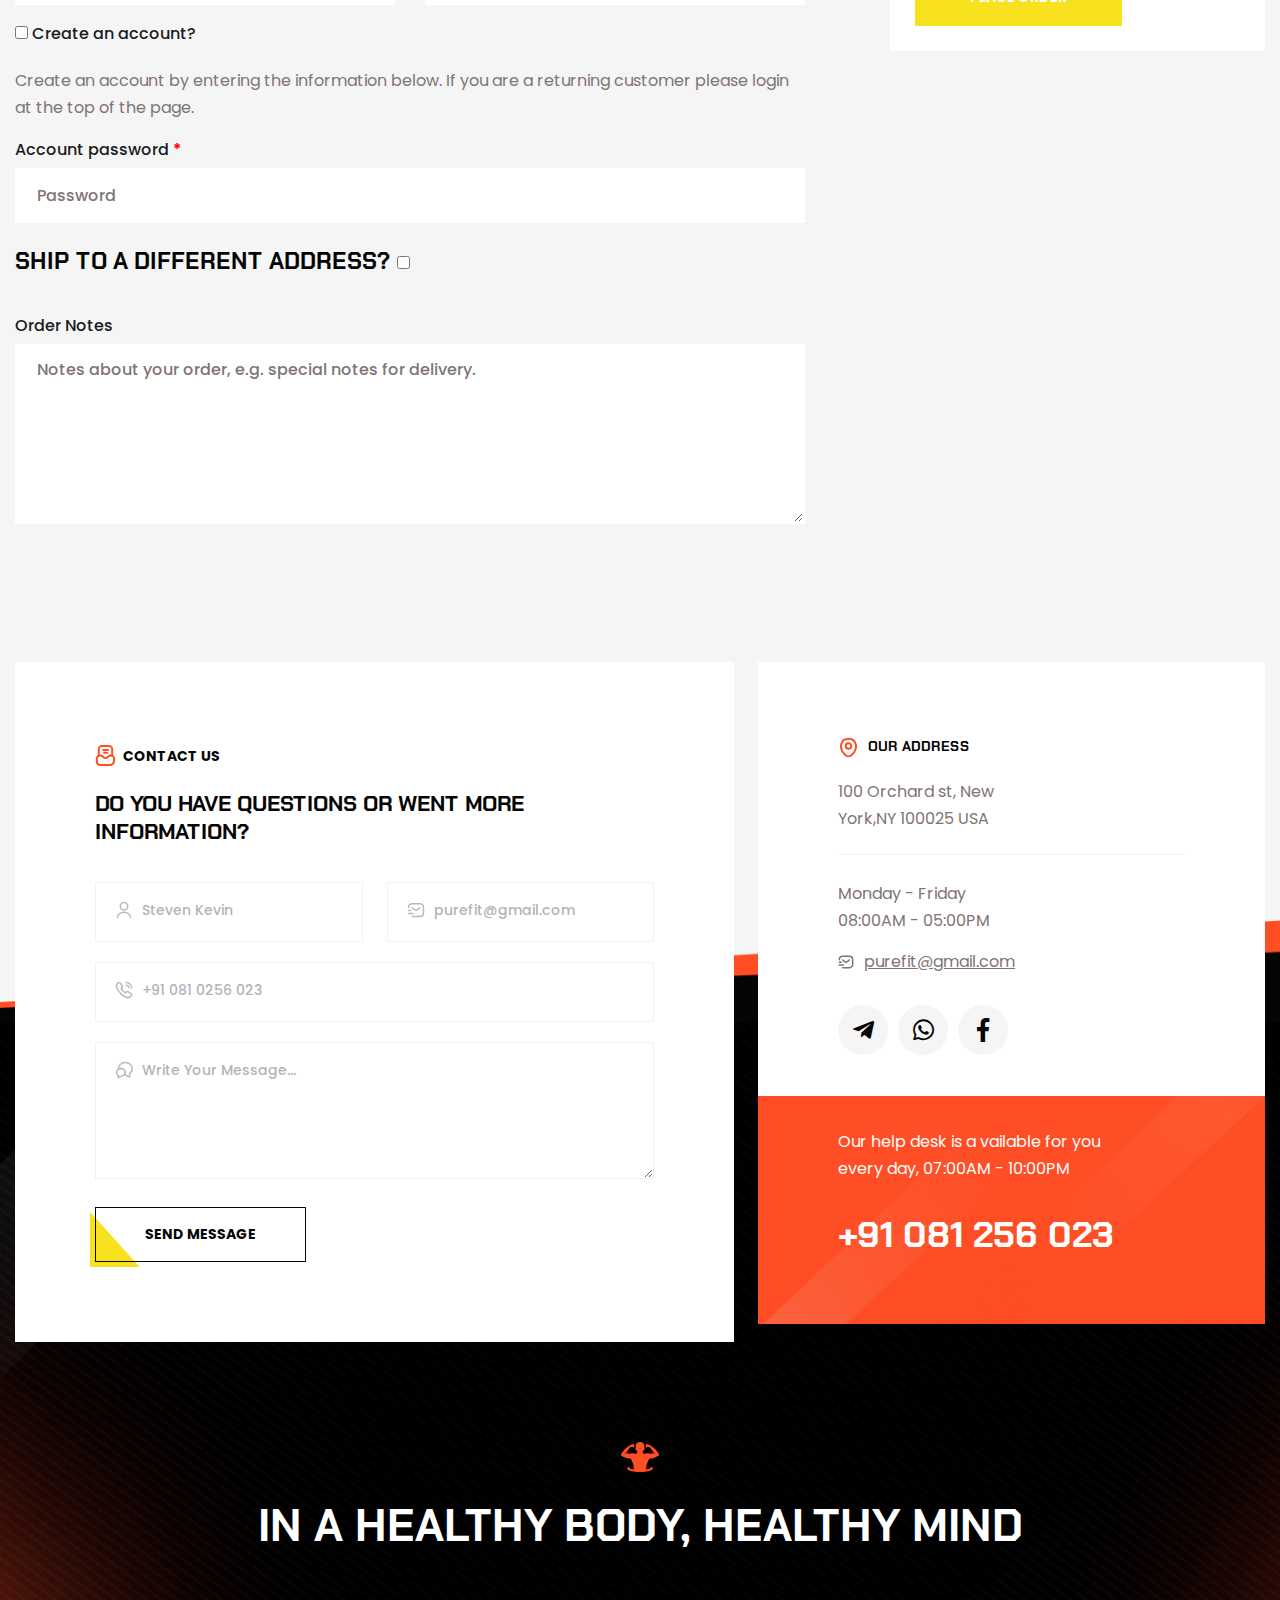
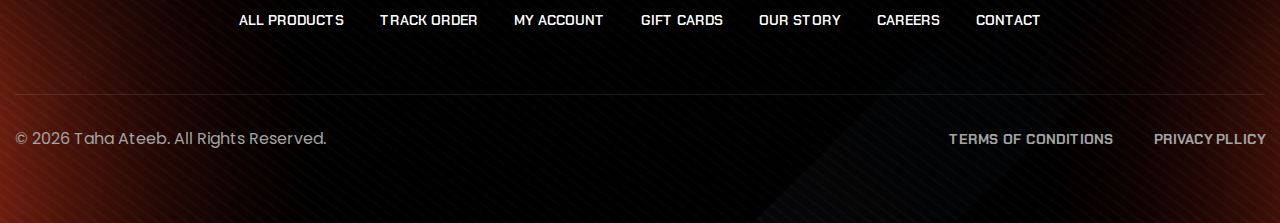
<file: checkout.html>
<!doctype html>
<html lang="zxx">

<head>

    <!--========= Required meta tags =========-->
    <meta charset="utf-8">
    <meta http-equiv="x-ua-compatible" content="ie=edge">
    <meta name="description" content="">
    <meta name="viewport" content="width=device-width, initial-scale=1, shrink-to-fit=no">

    <title>Purefit - Health Supplement Landing Page</title>

    <link rel="shortcut icon" href="assets/img/favicon.png" type="images/x-icon" />

    <!-- css include -->
    <link rel="stylesheet" href="assets/css/bootstrap.min.css">
    <link rel="stylesheet" href="assets/css/fontawesome.css">
    <link rel="stylesheet" href="assets/css/animate.css">
    <link rel="stylesheet" href="assets/css/swiper.min.css">
    <link rel="stylesheet" href="assets/css/jquery-ui.min.css">
    <link rel="stylesheet" href="assets/css/magnific-popup.css">
    <link rel="stylesheet" href="assets/css/main.css">
</head>

<body>

    <!-- backtotop - start -->
    <div class="xb-backtotop">
        <a href="#" class="scroll">
            <i class="far fa-arrow-up"></i>
        </a>
    </div>
    <!-- backtotop - end -->

    <!-- preloader start -->
    <div id="xb-loadding" class="xb-loadding-container">
        <div class="xb-loader">
            <div class="xb-loadding-inner">
                <img src="assets/img/logo/preloader.png" alt="">
            </div>
        </div>
    </div>

    <!-- preloader end -->


    <div class="body_wrap">

        <!-- header start -->
        <header id="home" class="header-area header-default is-sticky">
            <div class="xb-header stricky">
                <div class="container">
                    <div class="header__wrap ul_li_between">
                        <div class="header-logo">
                            <a href="index.html"><img src="assets/img/logo/logo.svg" alt=""></a>
                        </div>
                        <div class="main-menu__wrap ul_li navbar navbar-expand-lg">
                            <nav class="main-menu collapse navbar-collapse">
                                <ul>
                                    <li class="menu-item-has-children">
                                        <a href="index.html#home"><span>Home</span></a>
                                        <ul class="submenu">
                                            <li><a href="index.html"><span>Home Style 01</span></a></li>
                                            <li><a href="home-2.html"><span>Home Style 02</span></a></li>
                                        </ul>
                                    </li>
                                    <li><a href="index.html#features"><span>Features</span></a></li>
                                    <li class="menu-item-has-children active">
                                        <a href="index.html#shop"><span>Shop</span></a>
                                        <ul class="submenu">
                                            <li><a href="shop.html"><span>Products</span></a></li>
                                            <li><a href="shop-single.html"><span>Single Product</span></a></li>
                                            <li><a href="cart.html"><span>Cart</span></a></li>
                                            <li class="active"><a href="checkout.html"><span>Checkout</span></a></li>
                                        </ul>
                                    </li>
                                    <li><a href="index.html#pricing"><span>Pricing</span></a></li>
                                    <li class="menu-item-has-children">
                                        <a href="index.html#blog"><span>Blog</span></a>
                                        <ul class="submenu">
                                            <li><a href="blog.html"><span>Blog</span></a></li>
                                            <li><a href="blog-single.html"><span>Blog Details</span></a></li>
                                        </ul>
                                    </li>
                                    <li><a href="index.html#contact"><span>Contact</span></a></li>
                                </ul>
                            </nav>
                            <div class="xb-header-wrap">
                                <div class="xb-header-menu">
                                    <div class="xb-header-menu-scroll">
                                        <div class="xb-menu-close xb-hide-xl xb-close"></div>
                                        <div class="xb-logo-mobile xb-hide-xl">
                                            <a href="index.html" rel="home"><img src="assets/img/logo/logo.svg"
                                                    alt=""></a>
                                        </div>
                                        <div class="xb-header-mobile-search xb-hide-xl">
                                            <form role="search" action="#">
                                                <input type="text" placeholder="Search..." name="s"
                                                    class="search-field">
                                            </form>
                                        </div>
                                        <nav class="xb-header-nav">
                                            <ul class="xb-menu-primary clearfix">
                                                <li class="menu-item menu-item-has-children active">
                                                    <a href="index.html#home"><span>Home</span></a>
                                                    <ul class="sub-menu">
                                                        <li class="active"><a href="index.html"><span>Home Style
                                                                    01</span></a></li>
                                                        <li><a href="home-2.html"><span>Home Style 02</span></a></li>
                                                    </ul>
                                                </li>
                                                <li class="menu-item"><a
                                                        href="index.html#features"><span>Features</span></a></li>
                                                <li class="menu-item menu-item-has-children">
                                                    <a href="index.html#shop"><span>Shop</span></a>
                                                    <ul class="sub-menu">
                                                        <li><a href="shop.html"><span>Products</span></a></li>
                                                        <li><a href="shop-single.html"><span>Single Product</span></a>
                                                        </li>
                                                        <li><a href="cart.html"><span>Cart</span></a></li>
                                                        <li><a href="checkout.html"><span>Checkout</span></a></li>
                                                    </ul>
                                                </li>
                                                <li class="menu-item"><a
                                                        href="index.html#pricing"><span>Pricing</span></a></li>
                                                <li class="menu-item menu-item-has-children">
                                                    <a href="index.html#blog"><span>Blog</span></a>
                                                    <ul class="sub-menu">
                                                        <li><a href="blog.html"><span>Blog</span></a></li>
                                                        <li><a href="blog-single.html"><span>Blog Details</span></a>
                                                        </li>
                                                    </ul>
                                                </li>
                                                <li class="menu-item"><a
                                                        href="index.html#contact"><span>Contact</span></a></li>
                                            </ul>
                                        </nav>
                                    </div>
                                </div>
                                <div class="xb-header-menu-backdrop"></div>
                            </div>
                        </div>
                        <div class="header__right d-none d-lg-block">
                            <div class="ul_li">
                                <div class="header-shop-cart">
                                    <a href="javascript:void(0);"><img src="assets/img/icon/bag.svg" alt=""><span
                                            class="mini-cart-count">2</span></a>
                                    <div class="header-mini-cart">
                                        <ul class="woocommerce-mini-cart cart_list product_list_widget list-wrap">
                                            <li class="woocommerce-mini-cart-item d-flex align-items-center">
                                                <a href="#" class="remove remove_from_cart_button">×</a>
                                                <div class="mini-cart-img">
                                                    <img src="assets/img/shop/product_02.png" alt="Product">
                                                </div>
                                                <div class="mini-cart-content">
                                                    <h4 class="product-title"><a href="shop-details.html">
                                                            xplode powder</a></h4>
                                                    <div class="mini-cart-price">1 ×
                                                        <span class="woocommerce-Price-amount amount">$49</span>
                                                    </div>
                                                </div>
                                            </li>
                                            <li class="woocommerce-mini-cart-item d-flex align-items-center">
                                                <a href="#" class="remove remove_from_cart_button">×</a>
                                                <div class="mini-cart-img">
                                                    <img src="assets/img/shop/product_03.png" alt="Product">
                                                </div>
                                                <div class="mini-cart-content">
                                                    <h4 class="product-title"><a href="shop-details.html">creatine
                                                            powder</a></h4>
                                                    <div class="mini-cart-price">2 ×
                                                        <span class="woocommerce-Price-amount amount">$69</span>
                                                    </div>
                                                </div>
                                            </li>
                                        </ul>
                                        <p class="woocommerce-mini-cart__total">
                                            <strong>Subtotal:</strong>
                                            <span class="woocommerce-Price-amount">$149</span>
                                        </p>
                                        <p class="checkout-link">
                                            <a href="shop-details.html" class="button wc-forward">View cart</a>
                                            <a href="shop-details.html" class="button checkout wc-forward">Checkout</a>
                                        </p>
                                    </div>
                                </div>
                                <a class="header__bar offcanvas-sidebar-btn" href="javascript:void(0);">
                                    <div class="header__bar-icon">
                                        <span></span>
                                        <span></span>
                                        <span></span>
                                        <span></span>
                                    </div>
                                </a>
                            </div>
                        </div>
                        <div class="header-bar-mobile d-lg-none">
                            <a class="header__bar xb-nav-mobile" href="javascript:void(0);">
                                <div class="header__bar-icon">
                                    <span></span>
                                    <span></span>
                                    <span></span>
                                    <span></span>
                                </div>
                            </a>
                        </div>
                    </div>
                </div>
            </div>
        </header>
        <!-- header end -->

        <!-- sidebar-info start -->
        <div class="offcanvas-sidebar">
            <div class="sidebar-menu-close">
                <a class="xb-close" href="javascript:void(0);"></a>
            </div>
            <div class="sidebar-top mb-65">
                <div class="sidebar-logo mb-40">
                    <a href="index.html">
                        <img src="assets/img/logo/logo_black.svg" alt="logo">
                    </a>
                </div>
                <div class="sidebar-content">
                    Achieving optimal nutrition is a complex endeavor without the inclusion of supplementary support
                </div>
            </div>

            <div class="sidebar-contact-info mb-65">
                <h4 class="sidebar-heading">Contact Information</h4>
                <ul class="sidebar-info-list list-unstyled">
                    <li><span><img src="assets/img/icon/i_star.svg" alt=""></span>Wasington SY, UK, NY 12099</li>
                    <li><a href="#!"><span><img src="assets/img/icon/i_star.svg" alt=""></span>+81 800 123 06 78</a>
                    </li>
                    <li><a href="#!"><span><img src="assets/img/icon/i_star.svg" alt=""></span>contact@purefit.com</a>
                    </li>
                </ul>
            </div>
            <div class="xb-content-wrap d-flex">
                <div class="xb-title col-auto">Call us:</div>
                <div class="xb-inf-content-wrap col">
                    <div class="xb-item-wrap row">
                        <div class="xb-item col-auto ">
                            <span class="item-content"><a href="tel:02456787535" class="tel">024 5678 7535</a></span>
                        </div>
                        <div class="xb-item col-auto "> <span class="item-content"><a
                                    href="mailto:support@gmail.com">contact@purefit.com</a></span>
                        </div>
                    </div>
                </div>
            </div>
            <div class="sidebar-socials-wrap mt-30"> <a class="social-item" href="https://facebook.com"
                    target="_blank">Facebook</a><a class="social-item" href="https://www.behance.net/"
                    target="_blank">Behance</a><a class="social-item" href="#" target="_blank">Telegram</a><a
                    class="social-item" href="https://dribbble.com/" target="_blank">Dribbble</a></div>

        </div>
        <!-- sidebar-info end -->

        <div class="body-overlay"></div>

        <!-- main area start  -->
        <main>
            <!-- breadcrumb start -->
            <section class="breadcrumb position-bottom bg_img" data-background="assets/img/bg/page_title.png">
                <div class="container">
                    <div class="breadcrumb__content text-center">
                        <h2 class="breadcrumb__title">Checkout</h2>
                        <ul class="breadcrumb__list clearfix">
                            <li class="breadcrumb-item"><a href="index.html">Purefit</a></li>
                            <li class="breadcrumb-item">Checkout</li>
                        </ul>
                    </div>
                </div>
            </section>
            <!-- breadcrumb end -->

            <!-- start checkout-section -->
            <section class="checkout-section pt-115 pb-385">
                <div class="container">
                    <div class="row">
                        <div class="col col-xs-12">
                            <div class="woocommerce">
                                <div class="woocommerce-info">Returning customer? <a href="#!" class="showlogin">Click
                                        here to login</a></div>
                                <form method="post" class="login">
                                    <p>If you have shopped with us before, please enter your details in the boxes below.
                                        If you are a new customer, please proceed to the Billing &amp; Shipping section.
                                    </p>

                                    <p class="form-row form-row-first">
                                        <label for="username">Username or email <span class="required">*</span></label>
                                        <input type="text" class="input-text" name="username" id="username" />
                                    </p>
                                    <p class="form-row form-row-last">
                                        <label for="password">Password <span class="required">*</span></label>
                                        <input class="input-text" type="password" name="password" id="password" />
                                    </p>
                                    <div class="clear"></div>

                                    <p class="form-row">
                                        <input type="hidden" id="_wpnonce" name="_wpnonce" value="94dfaf2ac1" />
                                        <input type="hidden" name="_wp_http_referer" value="/wp/?page_id=6" />
                                        <input type="submit" class="xb-btn" name="login" value="Login" />
                                        <input type="hidden" name="redirect" value="#!" />
                                        <label for="rememberme" class="inline">
                                            <input name="rememberme" type="checkbox" id="rememberme" value="forever" />
                                            Remember me </label>
                                    </p>
                                    <p class="lost_password">
                                        <a href="#!">Lost your
                                            password?</a>
                                    </p>

                                    <div class="clear"></div>

                                </form>

                                <div class="woocommerce-info">Have a coupon? <a href="#!" class="showcoupon">Click here
                                        to enter your code</a></div>

                                <form class="checkout_coupon" method="post">
                                    <p class="form-row form-row-first">
                                        <input type="text" name="coupon_code" class="input-text"
                                            placeholder="Coupon code" id="coupon_code" value="" />
                                    </p>
                                    <p class="form-row form-row-last">
                                        <input type="submit" class="xb-btn br-0" name="apply_coupon"
                                            value="Apply Coupon" />
                                    </p>
                                    <div class="clear"></div>
                                </form>

                                <form name="checkout" method="post" class="checkout woocommerce-checkout" action="#!"
                                    enctype="multipart/form-data">

                                    <div class="col2-set" id="customer_details">
                                        <div class="coll-1">
                                            <div class="woocommerce-billing-fields">

                                                <h3>Billing Details</h3>

                                                <p class="form-row form-row form-row-first validate-required"
                                                    id="billing_first_name_field">
                                                    <label for="billing_first_name" class="">First Name <abbr
                                                            class="required" title="required">*</abbr></label>
                                                    <input type="text" class="input-text " name="billing_first_name"
                                                        id="billing_first_name" placeholder="" autocomplete="given-name"
                                                        value="" />
                                                </p>

                                                <p class="form-row form-row form-row-last validate-required"
                                                    id="billing_last_name_field">
                                                    <label for="billing_last_name" class="">Last Name <abbr
                                                            class="required" title="required">*</abbr></label>
                                                    <input type="text" class="input-text " name="billing_last_name"
                                                        id="billing_last_name" placeholder="" autocomplete="family-name"
                                                        value="" />
                                                </p>
                                                <div class="clear"></div>

                                                <p class="form-row form-row form-row-wide" id="billing_company_field">
                                                    <label for="billing_company" class="">Company Name</label>
                                                    <input type="text" class="input-text " name="billing_company"
                                                        id="billing_company" placeholder="" autocomplete="organization"
                                                        value="" />
                                                </p>

                                                <p class="form-row form-row form-row-first validate-required validate-email"
                                                    id="billing_email_field">
                                                    <label for="billing_email" class="">Email Address <abbr
                                                            class="required" title="required">*</abbr></label>
                                                    <input type="email" class="input-text " name="billing_email"
                                                        id="billing_email" placeholder="" autocomplete="email"
                                                        value="" />
                                                </p>

                                                <p class="form-row form-row form-row-last validate-required validate-phone"
                                                    id="billing_phone_field">
                                                    <label for="billing_phone" class="">Phone <abbr class="required"
                                                            title="required">*</abbr></label>
                                                    <input type="tel" class="input-text " name="billing_phone"
                                                        id="billing_phone" placeholder="" autocomplete="tel" value="" />
                                                </p>
                                                <div class="clear"></div>

                                                <p class="form-row form-row form-row-wide address-field update_totals_on_change validate-required"
                                                    id="billing_country_field">
                                                    <label for="billing_country" class="">Country <abbr class="required"
                                                            title="required">*</abbr></label>
                                                    <select name="billing_country" id="billing_country"
                                                        autocomplete="country" class="country_to_state country_select ">
                                                        <option value="">Select a country&hellip;</option>
                                                        <option value="AX" selected='selected'>&#197;land Islands
                                                        </option>
                                                        <option value="AF">Afghanistan</option>
                                                        <option value="AL">Albania</option>
                                                        <option value="DZ">Algeria</option>
                                                        <option value="AS">American Samoa</option>
                                                        <option value="AD">Andorra</option>
                                                        <option value="AO">Angola</option>
                                                        <option value="AI">Anguilla</option>
                                                        <option value="AQ">Antarctica</option>
                                                        <option value="AG">Antigua and Barbuda</option>
                                                        <option value="AR">Argentina</option>
                                                        <option value="AM">Armenia</option>
                                                        <option value="AW">Aruba</option>
                                                        <option value="AU">Australia</option>
                                                        <option value="AT">Austria</option>
                                                        <option value="AZ">Azerbaijan</option>
                                                        <option value="BS">Bahamas</option>
                                                        <option value="BH">Bahrain</option>
                                                        <option value="BD">Bangladesh</option>
                                                        <option value="BB">Barbados</option>
                                                        <option value="BY">Belarus</option>
                                                        <option value="PW">Belau</option>
                                                        <option value="BE">Belgium</option>
                                                        <option value="BZ">Belize</option>
                                                        <option value="BJ">Benin</option>
                                                        <option value="BM">Bermuda</option>
                                                        <option value="BT">Bhutan</option>
                                                        <option value="BO">Bolivia</option>
                                                        <option value="BQ">Bonaire, Saint Eustatius and Saba</option>
                                                        <option value="BA">Bosnia and Herzegovina</option>
                                                        <option value="BW">Botswana</option>
                                                        <option value="BV">Bouvet Island</option>
                                                        <option value="BR">Brazil</option>
                                                        <option value="IO">British Indian Ocean Territory</option>
                                                        <option value="VG">British Virgin Islands</option>
                                                        <option value="BN">Brunei</option>
                                                        <option value="BG">Bulgaria</option>
                                                        <option value="BF">Burkina Faso</option>
                                                        <option value="BI">Burundi</option>
                                                        <option value="KH">Cambodia</option>
                                                        <option value="CM">Cameroon</option>
                                                        <option value="CA">Canada</option>
                                                        <option value="CV">Cape Verde</option>
                                                        <option value="KY">Cayman Islands</option>
                                                        <option value="CF">Central African Republic</option>
                                                        <option value="TD">Chad</option>
                                                        <option value="CL">Chile</option>
                                                        <option value="CN">China</option>
                                                        <option value="CX">Christmas Island</option>
                                                        <option value="CC">Cocos (Keeling) Islands</option>
                                                        <option value="CO">Colombia</option>
                                                        <option value="KM">Comoros</option>
                                                        <option value="CG">Congo (Brazzaville)</option>
                                                        <option value="CD">Congo (Kinshasa)</option>
                                                        <option value="CK">Cook Islands</option>
                                                        <option value="CR">Costa Rica</option>
                                                        <option value="HR">Croatia</option>
                                                        <option value="CU">Cuba</option>
                                                        <option value="CW">Cura&ccedil;ao</option>
                                                        <option value="CY">Cyprus</option>
                                                        <option value="CZ">Czech Republic</option>
                                                        <option value="DK">Denmark</option>
                                                        <option value="DJ">Djibouti</option>
                                                        <option value="DM">Dominica</option>
                                                        <option value="DO">Dominican Republic</option>
                                                        <option value="EC">Ecuador</option>
                                                        <option value="EG">Egypt</option>
                                                        <option value="SV">El Salvador</option>
                                                        <option value="GQ">Equatorial Guinea</option>
                                                        <option value="ER">Eritrea</option>
                                                        <option value="EE">Estonia</option>
                                                        <option value="ET">Ethiopia</option>
                                                        <option value="FK">Falkland Islands</option>
                                                        <option value="FO">Faroe Islands</option>
                                                        <option value="FJ">Fiji</option>
                                                        <option value="FI">Finland</option>
                                                        <option value="FR">France</option>
                                                        <option value="GF">French Guiana</option>
                                                        <option value="PF">French Polynesia</option>
                                                        <option value="TF">French Southern Territories</option>
                                                        <option value="GA">Gabon</option>
                                                        <option value="GM">Gambia</option>
                                                        <option value="GE">Georgia</option>
                                                        <option value="DE">Germany</option>
                                                        <option value="GH">Ghana</option>
                                                        <option value="GI">Gibraltar</option>
                                                        <option value="GR">Greece</option>
                                                        <option value="GL">Greenland</option>
                                                        <option value="GD">Grenada</option>
                                                        <option value="GP">Guadeloupe</option>
                                                        <option value="GU">Guam</option>
                                                        <option value="GT">Guatemala</option>
                                                        <option value="GG">Guernsey</option>
                                                        <option value="GN">Guinea</option>
                                                        <option value="GW">Guinea-Bissau</option>
                                                        <option value="GY">Guyana</option>
                                                        <option value="HT">Haiti</option>
                                                        <option value="HM">Heard Island and McDonald Islands</option>
                                                        <option value="HN">Honduras</option>
                                                        <option value="HK">Hong Kong</option>
                                                        <option value="HU">Hungary</option>
                                                        <option value="IS">Iceland</option>
                                                        <option value="IN">India</option>
                                                        <option value="ID">Indonesia</option>
                                                        <option value="IR">Iran</option>
                                                        <option value="IQ">Iraq</option>
                                                        <option value="IM">Isle of Man</option>
                                                        <option value="IL">Israel</option>
                                                        <option value="IT">Italy</option>
                                                        <option value="CI">Ivory Coast</option>
                                                        <option value="JM">Jamaica</option>
                                                        <option value="JP">Japan</option>
                                                        <option value="JE">Jersey</option>
                                                        <option value="JO">Jordan</option>
                                                        <option value="KZ">Kazakhstan</option>
                                                        <option value="KE">Kenya</option>
                                                        <option value="KI">Kiribati</option>
                                                        <option value="KW">Kuwait</option>
                                                        <option value="KG">Kyrgyzstan</option>
                                                        <option value="LA">Laos</option>
                                                        <option value="LV">Latvia</option>
                                                        <option value="LB">Lebanon</option>
                                                        <option value="LS">Lesotho</option>
                                                        <option value="LR">Liberia</option>
                                                        <option value="LY">Libya</option>
                                                        <option value="LI">Liechtenstein</option>
                                                        <option value="LT">Lithuania</option>
                                                        <option value="LU">Luxembourg</option>
                                                        <option value="MO">Macao S.A.R., China</option>
                                                        <option value="MK">Macedonia</option>
                                                        <option value="MG">Madagascar</option>
                                                        <option value="MW">Malawi</option>
                                                        <option value="MY">Malaysia</option>
                                                        <option value="MV">Maldives</option>
                                                        <option value="ML">Mali</option>
                                                        <option value="MT">Malta</option>
                                                        <option value="MH">Marshall Islands</option>
                                                        <option value="MQ">Martinique</option>
                                                        <option value="MR">Mauritania</option>
                                                        <option value="MU">Mauritius</option>
                                                        <option value="YT">Mayotte</option>
                                                        <option value="MX">Mexico</option>
                                                        <option value="FM">Micronesia</option>
                                                        <option value="MD">Moldova</option>
                                                        <option value="MC">Monaco</option>
                                                        <option value="MN">Mongolia</option>
                                                        <option value="ME">Montenegro</option>
                                                        <option value="MS">Montserrat</option>
                                                        <option value="MA">Morocco</option>
                                                        <option value="MZ">Mozambique</option>
                                                        <option value="MM">Myanmar</option>
                                                        <option value="NA">Namibia</option>
                                                        <option value="NR">Nauru</option>
                                                        <option value="NP">Nepal</option>
                                                        <option value="NL">Netherlands</option>
                                                        <option value="NC">New Caledonia</option>
                                                        <option value="NZ">New Zealand</option>
                                                        <option value="NI">Nicaragua</option>
                                                        <option value="NE">Niger</option>
                                                        <option value="NG">Nigeria</option>
                                                        <option value="NU">Niue</option>
                                                        <option value="NF">Norfolk Island</option>
                                                        <option value="KP">North Korea</option>
                                                        <option value="MP">Northern Mariana Islands</option>
                                                        <option value="NO">Norway</option>
                                                        <option value="OM">Oman</option>
                                                        <option value="PK">Pakistan</option>
                                                        <option value="PS">Palestinian Territory</option>
                                                        <option value="PA">Panama</option>
                                                        <option value="PG">Papua New Guinea</option>
                                                        <option value="PY">Paraguay</option>
                                                        <option value="PE">Peru</option>
                                                        <option value="PH">Philippines</option>
                                                        <option value="PN">Pitcairn</option>
                                                        <option value="PL">Poland</option>
                                                        <option value="PT">Portugal</option>
                                                        <option value="PR">Puerto Rico</option>
                                                        <option value="QA">Qatar</option>
                                                        <option value="IE">Republic of Ireland</option>
                                                        <option value="RE">Reunion</option>
                                                        <option value="RO">Romania</option>
                                                        <option value="RU">Russia</option>
                                                        <option value="RW">Rwanda</option>
                                                        <option value="ST">S&atilde;o Tom&eacute; and Pr&iacute;ncipe
                                                        </option>
                                                        <option value="BL">Saint Barth&eacute;lemy</option>
                                                        <option value="SH">Saint Helena</option>
                                                        <option value="KN">Saint Kitts and Nevis</option>
                                                        <option value="LC">Saint Lucia</option>
                                                        <option value="SX">Saint Martin (Dutch part)</option>
                                                        <option value="MF">Saint Martin (French part)</option>
                                                        <option value="PM">Saint Pierre and Miquelon</option>
                                                        <option value="VC">Saint Vincent and the Grenadines</option>
                                                        <option value="WS">Samoa</option>
                                                        <option value="SM">San Marino</option>
                                                        <option value="SA">Saudi Arabia</option>
                                                        <option value="SN">Senegal</option>
                                                        <option value="RS">Serbia</option>
                                                        <option value="SC">Seychelles</option>
                                                        <option value="SL">Sierra Leone</option>
                                                        <option value="SG">Singapore</option>
                                                        <option value="SK">Slovakia</option>
                                                        <option value="SI">Slovenia</option>
                                                        <option value="SB">Solomon Islands</option>
                                                        <option value="SO">Somalia</option>
                                                        <option value="ZA">South Africa</option>
                                                        <option value="GS">South Georgia/Sandwich Islands</option>
                                                        <option value="KR">South Korea</option>
                                                        <option value="SS">South Sudan</option>
                                                        <option value="ES">Spain</option>
                                                        <option value="LK">Sri Lanka</option>
                                                        <option value="SD">Sudan</option>
                                                        <option value="SR">Suriname</option>
                                                        <option value="SJ">Svalbard and Jan Mayen</option>
                                                        <option value="SZ">Swaziland</option>
                                                        <option value="SE">Sweden</option>
                                                        <option value="CH">Switzerland</option>
                                                        <option value="SY">Syria</option>
                                                        <option value="TW">Taiwan</option>
                                                        <option value="TJ">Tajikistan</option>
                                                        <option value="TZ">Tanzania</option>
                                                        <option value="TH">Thailand</option>
                                                        <option value="TL">Timor-Leste</option>
                                                        <option value="TG">Togo</option>
                                                        <option value="TK">Tokelau</option>
                                                        <option value="TO">Tonga</option>
                                                        <option value="TT">Trinidad and Tobago</option>
                                                        <option value="TN">Tunisia</option>
                                                        <option value="TR">Turkey</option>
                                                        <option value="TM">Turkmenistan</option>
                                                        <option value="TC">Turks and Caicos Islands</option>
                                                        <option value="TV">Tuvalu</option>
                                                        <option value="UG">Uganda</option>
                                                        <option value="UA">Ukraine</option>
                                                        <option value="AE">United Arab Emirates</option>
                                                        <option value="GB">United Kingdom (UK)</option>
                                                        <option value="US">United States (US)</option>
                                                        <option value="UM">United States (US) Minor Outlying Islands
                                                        </option>
                                                        <option value="VI">United States (US) Virgin Islands</option>
                                                        <option value="UY">Uruguay</option>
                                                        <option value="UZ">Uzbekistan</option>
                                                        <option value="VU">Vanuatu</option>
                                                        <option value="VA">Vatican</option>
                                                        <option value="VE">Venezuela</option>
                                                        <option value="VN">Vietnam</option>
                                                        <option value="WF">Wallis and Futuna</option>
                                                        <option value="EH">Western Sahara</option>
                                                        <option value="YE">Yemen</option>
                                                        <option value="ZM">Zambia</option>
                                                        <option value="ZW">Zimbabwe</option>
                                                    </select>
                                                    <noscript>
                                                        <input type="submit" name="woocommerce_checkout_update_totals"
                                                            value="Update country" />
                                                    </noscript>
                                                </p>

                                                <p class="form-row form-row form-row-wide address-field validate-required"
                                                    id="billing_address_1_field">
                                                    <label for="billing_address_1" class="">Address <abbr
                                                            class="required" title="required">*</abbr></label>
                                                    <input type="text" class="input-text " name="billing_address_1"
                                                        id="billing_address_1" placeholder="Street address"
                                                        autocomplete="address-line1" value="" />
                                                </p>

                                                <p class="form-row form-row form-row-wide address-field"
                                                    id="billing_address_2_field">
                                                    <input type="text" class="input-text " name="billing_address_2"
                                                        id="billing_address_2"
                                                        placeholder="Apartment, suite, unit etc. (optional)"
                                                        autocomplete="address-line2" value="" />
                                                </p>

                                                <p class="form-row form-row address-field validate-postcode validate-required form-row-first  woocommerce-invalid-required-field"
                                                    id="billing_city_field">
                                                    <label for="billing_city" class="">Town / City <abbr
                                                            class="required" title="required">*</abbr></label>
                                                    <input type="text" class="input-text " name="billing_city"
                                                        id="billing_city" placeholder="" autocomplete="address-level2"
                                                        value="" />
                                                </p>


                                                <p class="form-row form-row form-row-last address-field validate-required validate-postcode"
                                                    id="billing_postcode_field">
                                                    <label for="billing_postcode" class="">Postcode / ZIP <abbr
                                                            class="required" title="required">*</abbr></label>
                                                    <input type="text" class="input-text " name="billing_postcode8"
                                                        id="billing_postcode" placeholder="" autocomplete="postal-code"
                                                        value="" />
                                                </p>
                                                <div class="clear"></div>

                                                <p class="form-row form-row-wide create-account">
                                                    <input class="input-checkbox" id="createaccount" type="checkbox"
                                                        name="createaccount" value="1" />
                                                    <label for="createaccount" class="checkbox">Create an
                                                        account?</label>
                                                </p>

                                                <div class="create-account">

                                                    <p>Create an account by entering the information below. If you are a
                                                        returning customer please login at the top of the page.</p>

                                                    <p class="form-row form-row validate-required"
                                                        id="account_password_field">
                                                        <label for="account_password" class="">Account password <abbr
                                                                class="required" title="required">*</abbr></label>
                                                        <input type="password" class="input-text "
                                                            name="account_password" id="account_password"
                                                            placeholder="Password" value="" />
                                                    </p>

                                                    <div class="clear"></div>

                                                </div>

                                            </div>
                                        </div>

                                        <div class="coll-2">
                                            <div class="woocommerce-shipping-fields">

                                                <h3 id="ship-to-different-address">
                                                    <label for="ship-to-different-address-checkbox"
                                                        class="checkbox">Ship to a different address?</label>
                                                    <input id="ship-to-different-address-checkbox"
                                                        class="input-checkbox" type="checkbox"
                                                        name="ship_to_different_address" value="1" />
                                                </h3>

                                                <div class="shipping_address">

                                                    <p class="form-row form-row form-row-first validate-required"
                                                        id="shipping_first_name_field">
                                                        <label for="shipping_first_name" class="">First Name <abbr
                                                                class="required" title="required">*</abbr></label>
                                                        <input type="text" class="input-text "
                                                            name="shipping_first_name" id="shipping_first_name"
                                                            placeholder="" autocomplete="given-name" value="" />
                                                    </p>

                                                    <p class="form-row form-row form-row-last validate-required"
                                                        id="shipping_last_name_field">
                                                        <label for="shipping_last_name" class="">Last Name <abbr
                                                                class="required" title="required">*</abbr></label>
                                                        <input type="text" class="input-text " name="shipping_last_name"
                                                            id="shipping_last_name" placeholder=""
                                                            autocomplete="family-name" value="" />
                                                    </p>
                                                    <div class="clear"></div>

                                                    <p class="form-row form-row form-row-wide"
                                                        id="shipping_company_field">
                                                        <label for="shipping_company" class="">Company Name</label>
                                                        <input type="text" class="input-text " name="shipping_company"
                                                            id="shipping_company" placeholder=""
                                                            autocomplete="organization" value="" />
                                                    </p>

                                                    <p class="form-row form-row form-row-wide address-field update_totals_on_change validate-required"
                                                        id="shipping_country_field">
                                                        <label for="shipping_country" class="">Country <abbr
                                                                class="required" title="required">*</abbr></label>
                                                        <select name="shipping_country" id="shipping_country"
                                                            autocomplete="country"
                                                            class="country_to_state country_select ">
                                                            <option value="">Select a country&hellip;</option>
                                                            <option value="AX" selected='selected'>&#197;land Islands
                                                            </option>
                                                            <option value="AF">Afghanistan</option>
                                                            <option value="AL">Albania</option>
                                                            <option value="DZ">Algeria</option>
                                                            <option value="AS">American Samoa</option>
                                                            <option value="AD">Andorra</option>
                                                            <option value="AO">Angola</option>
                                                            <option value="AI">Anguilla</option>
                                                            <option value="AQ">Antarctica</option>
                                                            <option value="AG">Antigua and Barbuda</option>
                                                            <option value="AR">Argentina</option>
                                                            <option value="AM">Armenia</option>
                                                            <option value="AW">Aruba</option>
                                                            <option value="AU">Australia</option>
                                                            <option value="AT">Austria</option>
                                                            <option value="AZ">Azerbaijan</option>
                                                            <option value="BS">Bahamas</option>
                                                            <option value="BH">Bahrain</option>
                                                            <option value="BD">Bangladesh</option>
                                                            <option value="BB">Barbados</option>
                                                            <option value="BY">Belarus</option>
                                                            <option value="PW">Belau</option>
                                                            <option value="BE">Belgium</option>
                                                            <option value="BZ">Belize</option>
                                                            <option value="BJ">Benin</option>
                                                            <option value="BM">Bermuda</option>
                                                            <option value="BT">Bhutan</option>
                                                            <option value="BO">Bolivia</option>
                                                            <option value="BQ">Bonaire, Saint Eustatius and Saba
                                                            </option>
                                                            <option value="BA">Bosnia and Herzegovina</option>
                                                            <option value="BW">Botswana</option>
                                                            <option value="BV">Bouvet Island</option>
                                                            <option value="BR">Brazil</option>
                                                            <option value="IO">British Indian Ocean Territory</option>
                                                            <option value="VG">British Virgin Islands</option>
                                                            <option value="BN">Brunei</option>
                                                            <option value="BG">Bulgaria</option>
                                                            <option value="BF">Burkina Faso</option>
                                                            <option value="BI">Burundi</option>
                                                            <option value="KH">Cambodia</option>
                                                            <option value="CM">Cameroon</option>
                                                            <option value="CA">Canada</option>
                                                            <option value="CV">Cape Verde</option>
                                                            <option value="KY">Cayman Islands</option>
                                                            <option value="CF">Central African Republic</option>
                                                            <option value="TD">Chad</option>
                                                            <option value="CL">Chile</option>
                                                            <option value="CN">China</option>
                                                            <option value="CX">Christmas Island</option>
                                                            <option value="CC">Cocos (Keeling) Islands</option>
                                                            <option value="CO">Colombia</option>
                                                            <option value="KM">Comoros</option>
                                                            <option value="CG">Congo (Brazzaville)</option>
                                                            <option value="CD">Congo (Kinshasa)</option>
                                                            <option value="CK">Cook Islands</option>
                                                            <option value="CR">Costa Rica</option>
                                                            <option value="HR">Croatia</option>
                                                            <option value="CU">Cuba</option>
                                                            <option value="CW">Cura&ccedil;ao</option>
                                                            <option value="CY">Cyprus</option>
                                                            <option value="CZ">Czech Republic</option>
                                                            <option value="DK">Denmark</option>
                                                            <option value="DJ">Djibouti</option>
                                                            <option value="DM">Dominica</option>
                                                            <option value="DO">Dominican Republic</option>
                                                            <option value="EC">Ecuador</option>
                                                            <option value="EG">Egypt</option>
                                                            <option value="SV">El Salvador</option>
                                                            <option value="GQ">Equatorial Guinea</option>
                                                            <option value="ER">Eritrea</option>
                                                            <option value="EE">Estonia</option>
                                                            <option value="ET">Ethiopia</option>
                                                            <option value="FK">Falkland Islands</option>
                                                            <option value="FO">Faroe Islands</option>
                                                            <option value="FJ">Fiji</option>
                                                            <option value="FI">Finland</option>
                                                            <option value="FR">France</option>
                                                            <option value="GF">French Guiana</option>
                                                            <option value="PF">French Polynesia</option>
                                                            <option value="TF">French Southern Territories</option>
                                                            <option value="GA">Gabon</option>
                                                            <option value="GM">Gambia</option>
                                                            <option value="GE">Georgia</option>
                                                            <option value="DE">Germany</option>
                                                            <option value="GH">Ghana</option>
                                                            <option value="GI">Gibraltar</option>
                                                            <option value="GR">Greece</option>
                                                            <option value="GL">Greenland</option>
                                                            <option value="GD">Grenada</option>
                                                            <option value="GP">Guadeloupe</option>
                                                            <option value="GU">Guam</option>
                                                            <option value="GT">Guatemala</option>
                                                            <option value="GG">Guernsey</option>
                                                            <option value="GN">Guinea</option>
                                                            <option value="GW">Guinea-Bissau</option>
                                                            <option value="GY">Guyana</option>
                                                            <option value="HT">Haiti</option>
                                                            <option value="HM">Heard Island and McDonald Islands
                                                            </option>
                                                            <option value="HN">Honduras</option>
                                                            <option value="HK">Hong Kong</option>
                                                            <option value="HU">Hungary</option>
                                                            <option value="IS">Iceland</option>
                                                            <option value="IN">India</option>
                                                            <option value="ID">Indonesia</option>
                                                            <option value="IR">Iran</option>
                                                            <option value="IQ">Iraq</option>
                                                            <option value="IM">Isle of Man</option>
                                                            <option value="IL">Israel</option>
                                                            <option value="IT">Italy</option>
                                                            <option value="CI">Ivory Coast</option>
                                                            <option value="JM">Jamaica</option>
                                                            <option value="JP">Japan</option>
                                                            <option value="JE">Jersey</option>
                                                            <option value="JO">Jordan</option>
                                                            <option value="KZ">Kazakhstan</option>
                                                            <option value="KE">Kenya</option>
                                                            <option value="KI">Kiribati</option>
                                                            <option value="KW">Kuwait</option>
                                                            <option value="KG">Kyrgyzstan</option>
                                                            <option value="LA">Laos</option>
                                                            <option value="LV">Latvia</option>
                                                            <option value="LB">Lebanon</option>
                                                            <option value="LS">Lesotho</option>
                                                            <option value="LR">Liberia</option>
                                                            <option value="LY">Libya</option>
                                                            <option value="LI">Liechtenstein</option>
                                                            <option value="LT">Lithuania</option>
                                                            <option value="LU">Luxembourg</option>
                                                            <option value="MO">Macao S.A.R., China</option>
                                                            <option value="MK">Macedonia</option>
                                                            <option value="MG">Madagascar</option>
                                                            <option value="MW">Malawi</option>
                                                            <option value="MY">Malaysia</option>
                                                            <option value="MV">Maldives</option>
                                                            <option value="ML">Mali</option>
                                                            <option value="MT">Malta</option>
                                                            <option value="MH">Marshall Islands</option>
                                                            <option value="MQ">Martinique</option>
                                                            <option value="MR">Mauritania</option>
                                                            <option value="MU">Mauritius</option>
                                                            <option value="YT">Mayotte</option>
                                                            <option value="MX">Mexico</option>
                                                            <option value="FM">Micronesia</option>
                                                            <option value="MD">Moldova</option>
                                                            <option value="MC">Monaco</option>
                                                            <option value="MN">Mongolia</option>
                                                            <option value="ME">Montenegro</option>
                                                            <option value="MS">Montserrat</option>
                                                            <option value="MA">Morocco</option>
                                                            <option value="MZ">Mozambique</option>
                                                            <option value="MM">Myanmar</option>
                                                            <option value="NA">Namibia</option>
                                                            <option value="NR">Nauru</option>
                                                            <option value="NP">Nepal</option>
                                                            <option value="NL">Netherlands</option>
                                                            <option value="NC">New Caledonia</option>
                                                            <option value="NZ">New Zealand</option>
                                                            <option value="NI">Nicaragua</option>
                                                            <option value="NE">Niger</option>
                                                            <option value="NG">Nigeria</option>
                                                            <option value="NU">Niue</option>
                                                            <option value="NF">Norfolk Island</option>
                                                            <option value="KP">North Korea</option>
                                                            <option value="MP">Northern Mariana Islands</option>
                                                            <option value="NO">Norway</option>
                                                            <option value="OM">Oman</option>
                                                            <option value="PK">Pakistan</option>
                                                            <option value="PS">Palestinian Territory</option>
                                                            <option value="PA">Panama</option>
                                                            <option value="PG">Papua New Guinea</option>
                                                            <option value="PY">Paraguay</option>
                                                            <option value="PE">Peru</option>
                                                            <option value="PH">Philippines</option>
                                                            <option value="PN">Pitcairn</option>
                                                            <option value="PL">Poland</option>
                                                            <option value="PT">Portugal</option>
                                                            <option value="PR">Puerto Rico</option>
                                                            <option value="QA">Qatar</option>
                                                            <option value="IE">Republic of Ireland</option>
                                                            <option value="RE">Reunion</option>
                                                            <option value="RO">Romania</option>
                                                            <option value="RU">Russia</option>
                                                            <option value="RW">Rwanda</option>
                                                            <option value="ST">S&atilde;o Tom&eacute; and
                                                                Pr&iacute;ncipe</option>
                                                            <option value="BL">Saint Barth&eacute;lemy</option>
                                                            <option value="SH">Saint Helena</option>
                                                            <option value="KN">Saint Kitts and Nevis</option>
                                                            <option value="LC">Saint Lucia</option>
                                                            <option value="SX">Saint Martin (Dutch part)</option>
                                                            <option value="MF">Saint Martin (French part)</option>
                                                            <option value="PM">Saint Pierre and Miquelon</option>
                                                            <option value="VC">Saint Vincent and the Grenadines</option>
                                                            <option value="WS">Samoa</option>
                                                            <option value="SM">San Marino</option>
                                                            <option value="SA">Saudi Arabia</option>
                                                            <option value="SN">Senegal</option>
                                                            <option value="RS">Serbia</option>
                                                            <option value="SC">Seychelles</option>
                                                            <option value="SL">Sierra Leone</option>
                                                            <option value="SG">Singapore</option>
                                                            <option value="SK">Slovakia</option>
                                                            <option value="SI">Slovenia</option>
                                                            <option value="SB">Solomon Islands</option>
                                                            <option value="SO">Somalia</option>
                                                            <option value="ZA">South Africa</option>
                                                            <option value="GS">South Georgia/Sandwich Islands</option>
                                                            <option value="KR">South Korea</option>
                                                            <option value="SS">South Sudan</option>
                                                            <option value="ES">Spain</option>
                                                            <option value="LK">Sri Lanka</option>
                                                            <option value="SD">Sudan</option>
                                                            <option value="SR">Suriname</option>
                                                            <option value="SJ">Svalbard and Jan Mayen</option>
                                                            <option value="SZ">Swaziland</option>
                                                            <option value="SE">Sweden</option>
                                                            <option value="CH">Switzerland</option>
                                                            <option value="SY">Syria</option>
                                                            <option value="TW">Taiwan</option>
                                                            <option value="TJ">Tajikistan</option>
                                                            <option value="TZ">Tanzania</option>
                                                            <option value="TH">Thailand</option>
                                                            <option value="TL">Timor-Leste</option>
                                                            <option value="TG">Togo</option>
                                                            <option value="TK">Tokelau</option>
                                                            <option value="TO">Tonga</option>
                                                            <option value="TT">Trinidad and Tobago</option>
                                                            <option value="TN">Tunisia</option>
                                                            <option value="TR">Turkey</option>
                                                            <option value="TM">Turkmenistan</option>
                                                            <option value="TC">Turks and Caicos Islands</option>
                                                            <option value="TV">Tuvalu</option>
                                                            <option value="UG">Uganda</option>
                                                            <option value="UA">Ukraine</option>
                                                            <option value="AE">United Arab Emirates</option>
                                                            <option value="GB">United Kingdom (UK)</option>
                                                            <option value="US">United States (US)</option>
                                                            <option value="UM">United States (US) Minor Outlying Islands
                                                            </option>
                                                            <option value="VI">United States (US) Virgin Islands
                                                            </option>
                                                            <option value="UY">Uruguay</option>
                                                            <option value="UZ">Uzbekistan</option>
                                                            <option value="VU">Vanuatu</option>
                                                            <option value="VA">Vatican</option>
                                                            <option value="VE">Venezuela</option>
                                                            <option value="VN">Vietnam</option>
                                                            <option value="WF">Wallis and Futuna</option>
                                                            <option value="EH">Western Sahara</option>
                                                            <option value="YE">Yemen</option>
                                                            <option value="ZM">Zambia</option>
                                                            <option value="ZW">Zimbabwe</option>
                                                        </select>
                                                        <noscript>
                                                            <input type="submit"
                                                                name="woocommerce_checkout_update_totals"
                                                                value="Update country" />
                                                        </noscript>
                                                    </p>

                                                    <p class="form-row form-row form-row-wide address-field validate-required"
                                                        id="shipping_address_1_field">
                                                        <label for="shipping_address_1" class="">Address <abbr
                                                                class="required" title="required">*</abbr></label>
                                                        <input type="text" class="input-text " name="shipping_address_1"
                                                            id="shipping_address_1" placeholder="Street address"
                                                            autocomplete="address-line1" value="" />
                                                    </p>

                                                    <p class="form-row form-row form-row-wide address-field"
                                                        id="shipping_address_2_field">
                                                        <input type="text" class="input-text " name="shipping_address_2"
                                                            id="shipping_address_2"
                                                            placeholder="Apartment, suite, unit etc. (optional)"
                                                            autocomplete="address-line2" value="" />
                                                    </p>

                                                    <p class="form-row form-row address-field validate-postcode validate-required form-row-first  woocommerce-invalid-required-field"
                                                        id="billing_city_field2">
                                                        <label for="billing_city" class="">Town / City <abbr
                                                                class="required" title="required">*</abbr></label>
                                                        <input type="text" class="input-text " name="billing_city"
                                                            id="billing_city3" placeholder=""
                                                            autocomplete="address-level2" value="" />
                                                    </p>


                                                    <p class="form-row form-row form-row-last address-field validate-required validate-postcode"
                                                        id="billing_postcode_field17">
                                                        <label for="billing_postcode" class="">Postcode / ZIP <abbr
                                                                class="required" title="required">*</abbr></label>
                                                        <input type="text" class="input-text " name="billing_postcode"
                                                            id="billing_postcode4" placeholder=""
                                                            autocomplete="postal-code" value="" />
                                                    </p>
                                                    <div class="clear"></div>

                                                </div>

                                                <p class="form-row form-row notes" id="order_comments_field">
                                                    <label for="order_comments" class="">Order Notes</label>
                                                    <textarea name="order_comments" class="input-text "
                                                        id="order_comments"
                                                        placeholder="Notes about your order, e.g. special notes for delivery."
                                                        rows="2" cols="5"></textarea>
                                                </p>
                                            </div>
                                        </div>
                                    </div>

                                    <h3 id="order_review_heading">Your order</h3>

                                    <div id="order_review" class="woocommerce-checkout-review-order">
                                        <table class="shop_table woocommerce-checkout-review-order-table">
                                            <thead>
                                                <tr>
                                                    <th class="product-name">Product</th>
                                                    <th class="product-total">Total</th>
                                                </tr>
                                            </thead>
                                            <tbody>
                                                <tr class="cart_single">
                                                    <td class="product-name">
                                                        Checked Hoodies Woo&nbsp; <strong
                                                            class="product-quantity">&times; 1</strong> </td>
                                                    <td class="product-total">
                                                        <span class="woocommerce-Price-amount amount"><span
                                                                class="woocommerce-Price-currencySymbol">$</span>165.00</span>
                                                    </td>
                                                </tr>
                                            </tbody>
                                            <tfoot>

                                                <tr class="cart-subtotal">
                                                    <th>Subtotal</th>
                                                    <td><span class="woocommerce-Price-amount amount"><span
                                                                class="woocommerce-Price-currencySymbol">$</span>165.00</span>
                                                    </td>
                                                </tr>

                                                <tr class="shipping">
                                                    <th>Shipping</th>
                                                    <td data-title="Shipping">
                                                        Free Shipping
                                                        <input type="hidden" name="shipping_method[0]" data-index="0"
                                                            id="shipping_method_0" value="free_shipping:1"
                                                            class="shipping_method" />

                                                    </td>
                                                </tr>

                                                <tr class="order-total">
                                                    <th>Total</th>
                                                    <td><strong><span class="woocommerce-Price-amount amount"><span
                                                                    class="woocommerce-Price-currencySymbol">$</span>165.00</span></strong>
                                                    </td>
                                                </tr>

                                            </tfoot>
                                        </table>
                                        <div id="payment" class="woocommerce-checkout-payment">
                                            <ul class="wc_payment_methods payment_methods methods">
                                                <li class="wc_payment_method payment_method_cheque">
                                                    <input id="payment_method_cheque" type="radio" class="input-radio"
                                                        name="payment_method" value="cheque" checked='checked'
                                                        data-order_button_text="" />
                                                    <!--grop add span for radio button style-->
                                                    <span class='grop-woo-radio-style'></span>
                                                    <!--custom change-->
                                                    <label for="payment_method_cheque">
                                                        Check Payments </label>
                                                    <div class="payment_box payment_method_cheque">
                                                        <p>Please send a check to Store Name, Store Street, Store Town,
                                                            Store State / County, Store Postcode.</p>
                                                    </div>
                                                </li>
                                                <li class="wc_payment_method payment_method_paypal">
                                                    <input id="payment_method_paypal" type="radio" class="input-radio"
                                                        name="payment_method" value="paypal"
                                                        data-order_button_text="Proceed to PayPal" />
                                                    <!--grop add span for radio button style-->
                                                    <span class='grop-woo-radio-style'></span>
                                                    <!--custom change-->
                                                    <label for="payment_method_paypal">
                                                        PayPal <img src="assets/img/icon/paypal.png"
                                                            alt="PayPal Acceptance Mark" /><a href="#!"
                                                            class="about_paypal" title="What is PayPal?">What is
                                                            PayPal?</a> </label>
                                                    <div class="payment_box payment_method_paypal"
                                                        style="display:none;">
                                                        <p>Pay via PayPal; you can pay with your credit card if you
                                                            don&#8217;t have a PayPal account.</p>
                                                    </div>
                                                </li>
                                            </ul>
                                            <div class="form-row place-order mt-20">
                                                <noscript>
                                                    Since your browser does not support JavaScript, or it is disabled,
                                                    please ensure you click the <em>Update Totals</em> button before
                                                    placing your order. You may be charged more than the amount stated
                                                    above if you fail to do so.
                                                    <br />
                                                    <input type="submit" class="thm-btn alt"
                                                        name="woocommerce_checkout_update_totals"
                                                        value="Update totals" />
                                                </noscript>

                                                <button class="xb-btn">Place order</button>

                                                <input type="hidden" id="_wpnonce5" name="_wpnonce"
                                                    value="783c1934b0" />
                                                <input type="hidden" name="_wp_http_referer" value="/wp/?page_id=6" />
                                            </div>
                                        </div>
                                    </div>
                                </form>
                            </div>
                        </div>
                    </div>
                </div>
            </section>
            <!-- end checkout-section -->


        </main>
        <!-- main area end  -->

        <!-- footer strt -->
        <footer class="position-top bg_img pb-70" data-background="assets/img/bg/footer_bg.png">
            <div class="container">
                <div class="contact pb-100">
                    <div class="row">
                        <div class="col-lg-7">
                            <div class="xb-contact contact-mt--255">
                                <div class="contact-title mb-35">
                                    <span><img src="assets/img/icon/directbox-notif.svg" alt="">Contact Us</span>
                                    <h3>Do you have questions or went more <br> information?</h3>
                                </div>
                                <form class="contact-from" action="#!">
                                    <div class="row">
                                        <div class="col-lg-6">
                                            <div class="xb-item--field">
                                                <span><img src="assets/img/icon/c_user.svg" alt=""></span>
                                                <input type="text" placeholder="Steven Kevin">
                                            </div>
                                        </div>
                                        <div class="col-lg-6">
                                            <div class="xb-item--field">
                                                <span><img src="assets/img/icon/c_mail.svg" alt=""></span>
                                                <input type="text" placeholder="purefit@gmail.com">
                                            </div>
                                        </div>
                                        <div class="col-12">
                                            <div class="xb-item--field">
                                                <span><img src="assets/img/icon/c_call.svg" alt=""></span>
                                                <input type="text" placeholder="+91 081 0256 023">
                                            </div>
                                        </div>
                                        <div class="col-12">
                                            <div class="xb-item--field">
                                                <span><img src="assets/img/icon/c_message.svg" alt=""></span>
                                                <textarea name="message" id="message" cols="30" rows="10"
                                                    placeholder="Write Your Message..."></textarea>
                                            </div>
                                        </div>
                                        <div class="col-12">
                                            <button class="thm-btn thm-btn--black" type="submit">Send Message</button>
                                        </div>
                                    </div>
                                </form>
                            </div>
                        </div>
                        <div class="col-lg-5">
                            <div class="contact-info contact-mt--255 mt-md-30">
                                <div class="xb-item--head">
                                    <div class="xb-item--address">
                                        <h3><img src="assets/img/icon/location.svg" alt="">our address</h3>
                                        <p>100 Orchard st, New <br> York,NY 100025 USA</p>
                                    </div>
                                    <div class="xb-item--open">
                                        <p>Monday - Friday <br>
                                            08:00AM - 05:00PM</p>
                                        <a href="mailto:purefit@gmail.com"><img src="assets/img/icon/sms-tracking.svg"
                                                alt="">purefit@gmail.com</a>
                                    </div>
                                    <ul class="xb-item--social ul_li mt-30">
                                        <li><a href="#!"><i class="fab fa-telegram-plane"></i></a></li>
                                        <li><a href="#!"><i class="fab fa-whatsapp"></i></a></li>
                                        <li><a href="#!"><i class="fab fa-facebook-f"></i></a></li>
                                    </ul>
                                </div>
                                <div class="xb-item--cta" data-background="assets/img/bg/cta_bg.jpg">
                                    <p>Our help desk is a vailable for you <br> every day, 07:00AM - 10:00PM</p>
                                    <h3>+91 081 256 023</h3>
                                </div>
                            </div>
                        </div>
                    </div>
                </div>
                <div class="footer-inner">
                    <div class="footer-logo mb-25 text-center">
                        <img src="assets/img/logo/f_logo.png" alt="">
                    </div>
                    <div class="sec-title sec-title--white text-center mb-50">
                        <h2 class="title">in a healthy body, healthy mind</h2>
                    </div>
                    <ul class="footer-nav ul_li_center">
                        <li><a href="#!">all products</a></li>
                        <li><a href="#!">track order</a></li>
                        <li><a href="#!">my account</a></li>
                        <li><a href="#!">gift cards</a></li>
                        <li><a href="#!">our story</a></li>
                        <li><a href="#!">careers</a></li>
                        <li><a href="#!">contact</a></li>
                    </ul>
                    <div class="footer-bottom mt-50 ul_li_between">
                        <div class="footer-copyright mt-30">
                            © 2026 Taha Ateeb. All Rights Reserved.
                        </div>

                        <ul class="footer-links ul_li mt-30">
                            <li><a href="#!">terms of conditions</a></li>
                            <li><a href="#!">privacy pllicy</a></li>
                        </ul>
                    </div>
                </div>
            </div>
        </footer>
        <!-- footer end -->


    </div>

    <!-- jquery include -->
    <script src="assets/js/jquery-3.7.1.min.js"></script>
    <script src="assets/js/bootstrap.bundle.min.js"></script>
    <script src="assets/js/swiper.min.js"></script>
    <script src="assets/js/wow.min.js"></script>
    <script src="assets/js/jquery.magnific-popup.min.js"></script>
    <script src="assets/js/touchspin.js"></script>
    <script src="assets/js/jquery-ui.min.js"></script>
    <script src="assets/js/jquery.inview.min.js"></script>
    <script src="assets/js/jquery.easing.js"></script>
    <script src="assets/js/scrollspy.js"></script>
    <script src="assets/js/main.js"></script>

</body>

</html>
</file>
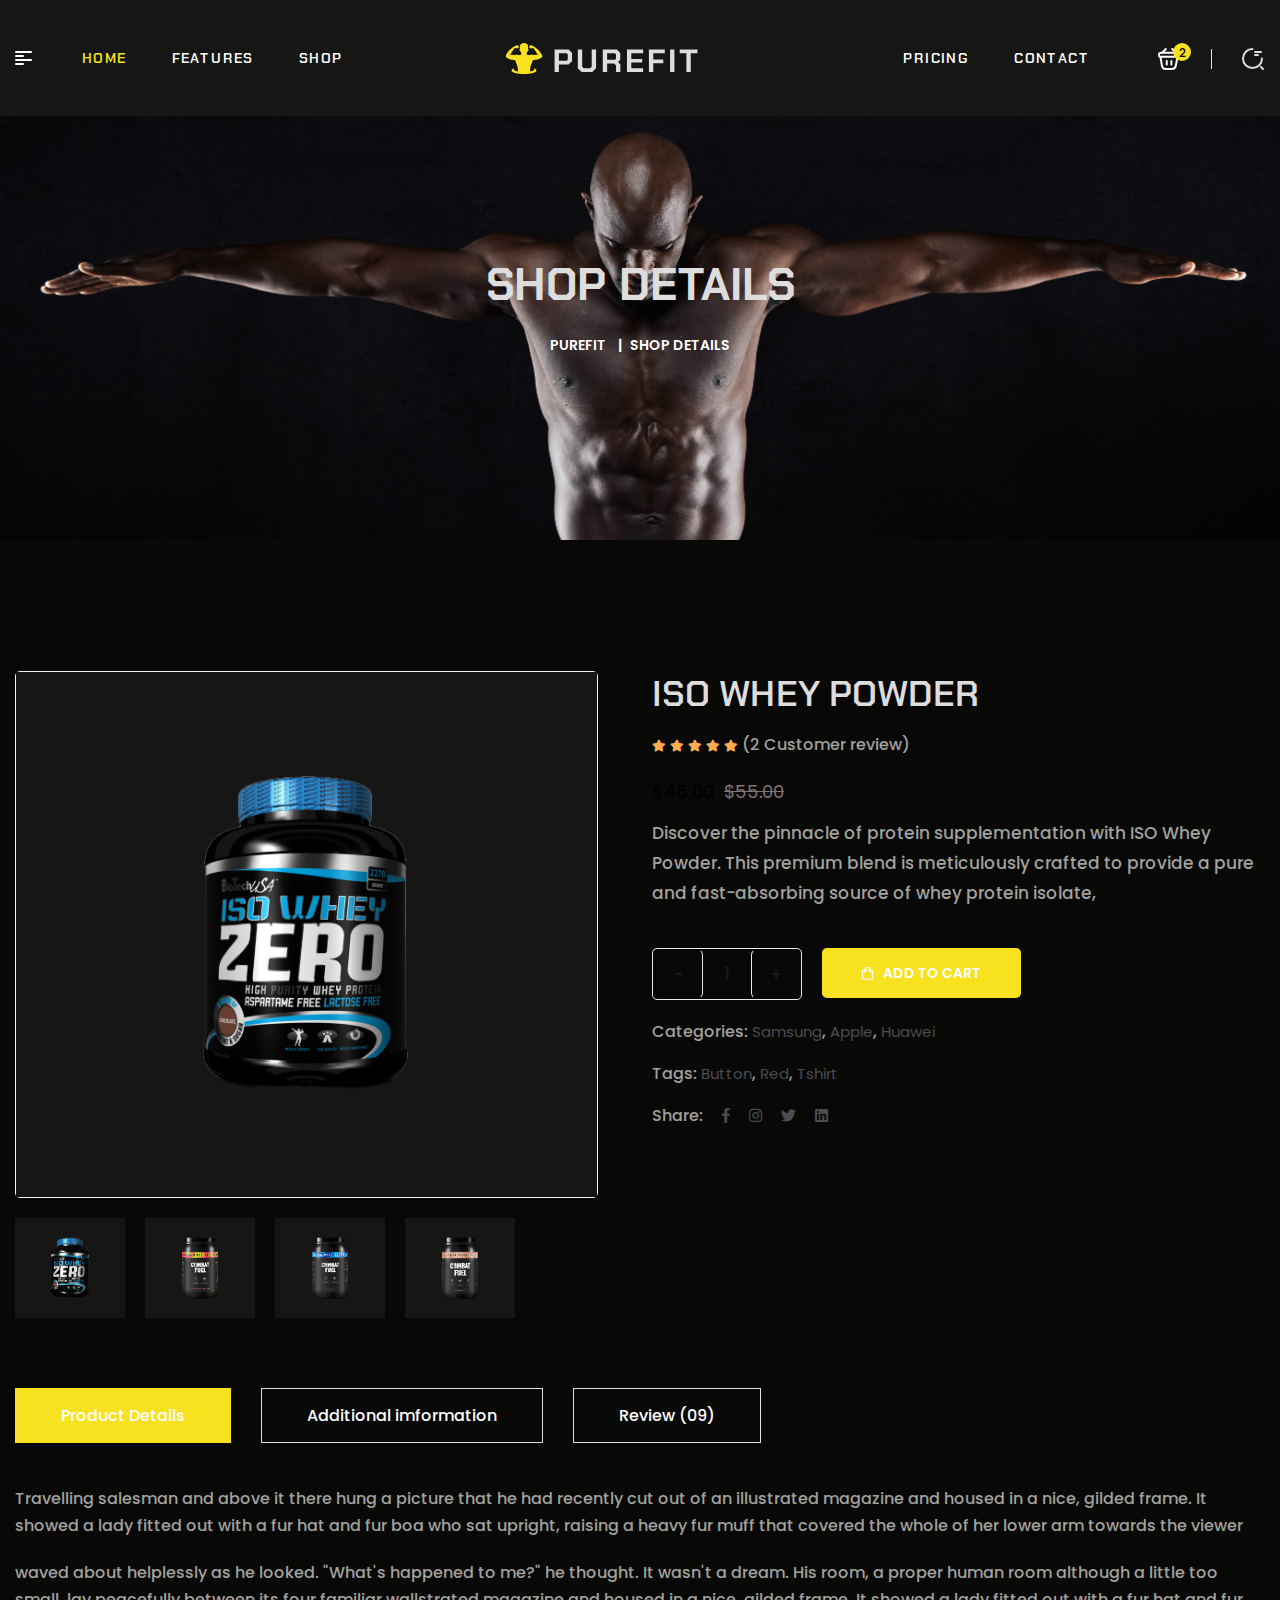
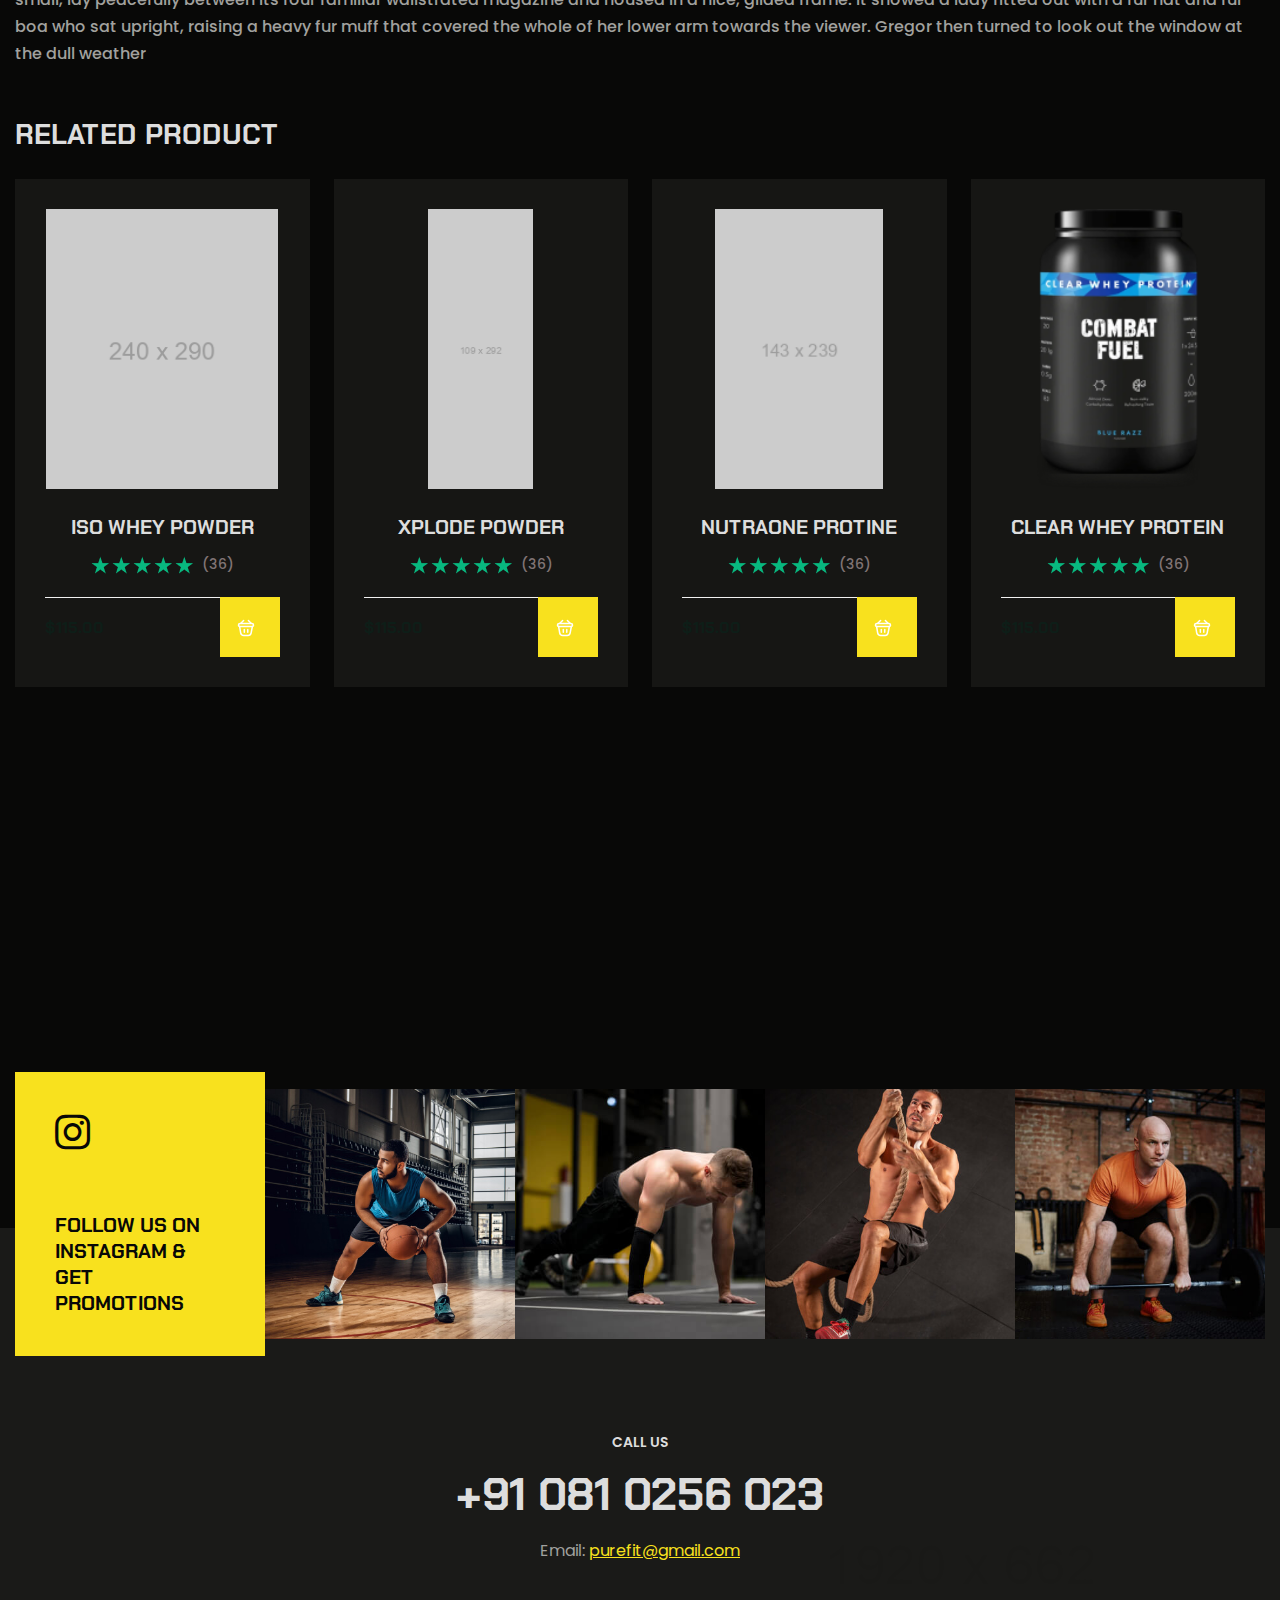
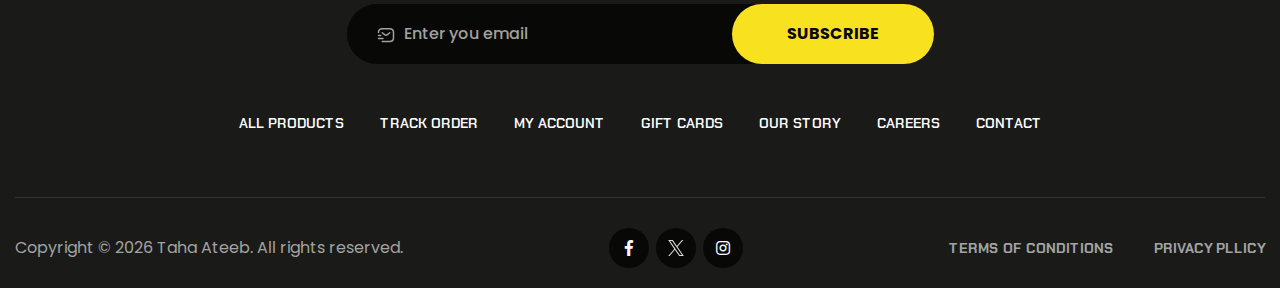
<file: shop-single.html>
<!doctype html>
<html lang="zxx">

<head>

    <!--========= Required meta tags =========-->
    <meta charset="utf-8">
    <meta http-equiv="x-ua-compatible" content="ie=edge">
    <meta name="description" content="">
    <meta name="viewport" content="width=device-width, initial-scale=1, shrink-to-fit=no">

    <title>Purefit - Health Supplement Landing Page</title>

    <link rel="shortcut icon" href="assets/img/favicon.png" type="images/x-icon" />

    <!-- css include -->
    <link rel="stylesheet" href="assets/css/bootstrap.min.css">
    <link rel="stylesheet" href="assets/css/fontawesome.css">
    <link rel="stylesheet" href="assets/css/animate.css">
    <link rel="stylesheet" href="assets/css/swiper.min.css">
    <link rel="stylesheet" href="assets/css/jquery-ui.min.css">
    <link rel="stylesheet" href="assets/css/magnific-popup.css">
    <link rel="stylesheet" href="assets/css/main.css">
</head>

<body class="demo-dark">

    <!-- backtotop - start -->
    <div class="xb-backtotop">
        <a href="#" class="scroll">
            <i class="far fa-arrow-up"></i>
        </a>
    </div>
    <!-- backtotop - end -->

    <!-- preloader start -->
    <div id="xb-loadding" class="xb-loadding-container">
        <div class="xb-loader">
            <div class="xb-loadding-inner">
                <img src="assets/img/logo/preloader.png" alt="">
            </div>
        </div>
    </div>

    <!-- preloader end -->


    <div class="body_wrap">

        <!-- header start -->
        <header id="home" class="header-area header-style-two is-sticky">
            <div class="xb-header stricky">
                <div class="container">
                    <div class="header__wrap ul_li_between">
                        <div class="main-menu__wrap ul_li_between w-100 navbar navbar-expand-lg">
                            <div class="header-logo d-lg-none">
                                <a href="index.html"><img src="assets/img/logo/logo2.svg" alt=""></a>
                            </div>
                            <div class="xb-menu-inner d-none d-lg-block">
                                <div class="menu-left ul_li_between">
                                    <a class="header__bar offcanvas-sidebar-btn" href="javascript:void(0);">
                                        <div class="header__bar-icon">
                                            <span></span>
                                            <span></span>
                                            <span></span>
                                            <span></span>
                                        </div>
                                    </a>
                                    <div class="header-logo">
                                        <a href="index.html"><img src="assets/img/logo/logo2.svg" alt=""></a>
                                    </div>
                                    <nav class="main-menu collapse navbar-collapse">
                                        <ul>
                                            <li class="menu-item-has-children active">
                                                <a class="section-link" href="./index.html#home"><span>Home</span></a>
                                                <!-- <ul class="submenu">
                                                <li><a href="index.html"><span>Home Style 01</span></a></li>
                                                <li class="active"><a href="home-2.html"><span>Home Style 02</span></a></li>
                                            </ul> -->
                                            </li>
                                            <li><a class="section-link"
                                                    href="./index.html#features"><span>Features</span></a></li>
                                            <li class="menu-item-has-children">
                                                <a class="section-link" href="./index.html#shop"><span>Shop</span></a>
                                                <!-- <ul class="submenu">
                                                <li><a href="shop.html"><span>Products</span></a></li>
                                                <li><a href="shop-single.html"><span>Single Product</span></a></li>
                                                <li><a href="cart.html"><span>Cart</span></a></li>
                                                <li><a href="checkout.html"><span>Checkout</span></a></li>
                                            </ul> -->
                                            </li>
                                            <li><a class="section-link"
                                                    href="./index.html#pricing"><span>Pricing</span></a></li>
                                            <!-- <li class="menu-item-has-children">
                                            <a class="section-link" href="#blog"><span>Blog</span></a>
                                            <ul class="submenu">
                                                <li><a href="blog.html"><span>Blog</span></a></li>
                                                <li><a href="blog-single.html"><span>Blog Details</span></a></li>
                                            </ul>
                                        </li> -->
                                            <li><a class="section-link"
                                                    href="./index.html#contact"><span>Contact</span></a></li>
                                        </ul>
                                    </nav>
                                </div>
                            </div>
                            <div class="menu-right ul_li">
                                <div class="d-none d-lg-block">
                                    <div class="header__right ul_li ml-50">
                                        <div class="header-shop-cart">
                                            <a href="javascript:void(0);"><img src="assets/img/icon/bag.svg"
                                                    alt=""><span class="mini-cart-count">2</span></a>
                                            <div class="header-mini-cart">
                                                <ul
                                                    class="woocommerce-mini-cart cart_list product_list_widget list-wrap">
                                                    <li class="woocommerce-mini-cart-item d-flex align-items-center">
                                                        <a href="#" class="remove remove_from_cart_button">×</a>
                                                        <div class="mini-cart-img">
                                                            <img src="assets/img/shop/product_02.png" alt="Product">
                                                        </div>
                                                        <div class="mini-cart-content">
                                                            <h4 class="product-title"><a href="shop-details.html">
                                                                    xplode powder</a></h4>
                                                            <div class="mini-cart-price">1 ×
                                                                <span class="woocommerce-Price-amount amount">$49</span>
                                                            </div>
                                                        </div>
                                                    </li>
                                                    <li class="woocommerce-mini-cart-item d-flex align-items-center">
                                                        <a href="#" class="remove remove_from_cart_button">×</a>
                                                        <div class="mini-cart-img">
                                                            <img src="assets/img/shop/product_03.png" alt="Product">
                                                        </div>
                                                        <div class="mini-cart-content">
                                                            <h4 class="product-title"><a
                                                                    href="shop-details.html">creatine powder</a></h4>
                                                            <div class="mini-cart-price">2 ×
                                                                <span class="woocommerce-Price-amount amount">$69</span>
                                                            </div>
                                                        </div>
                                                    </li>
                                                </ul>
                                                <p class="woocommerce-mini-cart__total">
                                                    <strong>Subtotal:</strong>
                                                    <span class="woocommerce-Price-amount">$149</span>
                                                </p>
                                                <p class="checkout-link">
                                                    <a href="cart.html" class="button wc-forward">View cart</a>
                                                    <a href="checkout.html"
                                                        class="button checkout wc-forward">Checkout</a>
                                                </p>
                                            </div>
                                        </div>
                                        <div class="header-search">
                                            <a class="header-search-btn" href="javascript:void(0);"><img
                                                    src="assets/img/icon/search.svg" alt=""></a>
                                        </div>
                                    </div>
                                </div>
                                <div class="header-bar-mobile header__bar d-lg-none">
                                    <a class="xb-nav-mobile" href="javascript:void(0);">
                                        <div class="header__bar-icon">
                                            <span></span>
                                            <span></span>
                                            <span></span>
                                            <span></span>
                                        </div>
                                    </a>
                                </div>
                            </div>
                        </div>
                        <div class="xb-header-wrap">
                            <div class="xb-header-menu">
                                <div class="xb-header-menu-scroll">
                                    <div class="xb-menu-close xb-hide-xl xb-close"></div>
                                    <div class="xb-logo-mobile xb-hide-xl">
                                        <a href="index.html" rel="home"><img src="assets/img/logo/logo2.svg" alt=""></a>
                                    </div>
                                    <div class="xb-header-mobile-search xb-hide-xl">
                                        <form role="search" action="#">
                                            <input type="text" placeholder="Search..." name="s" class="search-field">
                                        </form>
                                    </div>
                                    <nav class="xb-header-nav">
                                        <ul class="xb-menu-primary clearfix">
                                            <li class="menu-item menu-item-has-children active">
                                                <a class="section-link" href="#home"><span>Home</span></a>
                                                <ul class="sub-menu">
                                                    <li class="active"><a href="index.html"><span>Home Style
                                                                01</span></a></li>
                                                    <li><a href="home-2.html"><span>Home Style 02</span></a></li>
                                                </ul>
                                            </li>
                                            <li class="menu-item"><a class="section-link"
                                                    href="./index.html#features"><span>Features</span></a></li>
                                            <li class="menu-item menu-item-has-children">
                                                <a class="section-link" href="#shop"><span>Shop</span></a>
                                                <!-- <ul class="sub-menu">
                                                <li><a href="shop.html"><span>Products</span></a></li>
                                                <li><a href="shop-single.html"><span>Single Product</span></a></li>
                                                <li><a href="cart.html"><span>Cart</span></a></li>
                                                <li><a href="checkout.html"><span>Checkout</span></a></li>
                                            </ul> -->
                                            </li>
                                            <li class="menu-item"><a class="section-link"
                                                    href="#pricing"><span>Pricing</span></a></li>
                                            <li class="menu-item menu-item-has-children">
                                                <a class="section-link" href="#blog"><span>Blog</span></a>
                                                <ul class="sub-menu">
                                                    <li><a href="blog.html"><span>Blog</span></a></li>
                                                    <li><a href="blog-single.html"><span>Blog Details</span></a></li>
                                                </ul>
                                            </li>
                                            <li class="menu-item"><a class="section-link"
                                                    href="#contact"><span>Contact</span></a></li>
                                        </ul>
                                    </nav>
                                </div>
                            </div>
                            <div class="xb-header-menu-backdrop"></div>
                        </div>
                    </div>
                </div>
            </div>
        </header>
        <!-- header end -->

        <!-- sidebar-info start -->
        <div class="offcanvas-sidebar">
            <div class="sidebar-menu-close">
                <a class="xb-close" href="javascript:void(0);"></a>
            </div>
            <div class="sidebar-top mb-65">
                <div class="sidebar-logo mb-40">
                    <a href="index.html">
                        <img src="assets/img/logo/logo_black.svg" alt="logo">
                    </a>
                </div>
                <div class="sidebar-content">
                    Achieving optimal nutrition is a complex endeavor without the inclusion of supplementary support
                </div>
            </div>

            <div class="sidebar-contact-info mb-65">
                <h4 class="sidebar-heading">Contact Information</h4>
                <ul class="sidebar-info-list list-unstyled">
                    <li><span><img src="assets/img/icon/i_star.svg" alt=""></span>Wasington SY, UK, NY 12099</li>
                    <li><a href="#!"><span><img src="assets/img/icon/i_star.svg" alt=""></span>+81 800 123 06 78</a>
                    </li>
                    <li><a href="#!"><span><img src="assets/img/icon/i_star.svg" alt=""></span>contact@purefit.com</a>
                    </li>
                </ul>
            </div>
            <div class="xb-content-wrap d-flex">
                <div class="xb-title col-auto">Call us:</div>
                <div class="xb-inf-content-wrap col">
                    <div class="xb-item-wrap row">
                        <div class="xb-item col-auto ">
                            <span class="item-content"><a href="tel:02456787535" class="tel">024 5678 7535</a></span>
                        </div>
                        <div class="xb-item col-auto "> <span class="item-content"><a
                                    href="mailto:support@gmail.com">contact@purefit.com</a></span>
                        </div>
                    </div>
                </div>
            </div>
            <div class="sidebar-socials-wrap mt-30"> <a class="social-item" href="https://facebook.com"
                    target="_blank">Facebook</a><a class="social-item" href="https://www.behance.net/"
                    target="_blank">Behance</a><a class="social-item" href="#" target="_blank">Telegram</a><a
                    class="social-item" href="https://dribbble.com/" target="_blank">Dribbble</a></div>

        </div>
        <!-- sidebar-info end -->

        <div class="body-overlay"></div>

        <!-- main area start  -->
        <main>
            <!-- breadcrumb start -->
            <section class="breadcrumb position-bottom bg_img" data-background="assets/img/bg/page_title.jpg">
                <div class="container">
                    <div class="breadcrumb__content text-center">
                        <h2 class="breadcrumb__title">Shop Details</h2>
                        <ul class="breadcrumb__list clearfix">
                            <li class="breadcrumb-item"><a href="index.html">Purefit</a></li>
                            <li class="breadcrumb-item">Shop Details</li>
                        </ul>
                    </div>
                </div>
            </section>
            <!-- breadcrumb end -->

            <!-- shop single start -->
            <section class="shop-single-section pt-115 pb-385">
                <div class="container">
                    <div class="row">
                        <div class="col-md-6">
                            <div class="product-single-wrap mb-30">
                                <div class="product_details_img ">
                                    <div class="tab-content" id="myTabContent">
                                        <div class="tab-pane show active" id="home2" role="tabpanel"
                                            aria-labelledby="home-tab">
                                            <div class="pl_thumb">
                                                <img src="assets/img/shop/product-single1.png" alt="">
                                            </div>
                                        </div>
                                        <div class="tab-pane" id="profile" role="tabpanel"
                                            aria-labelledby="profile-tab">
                                            <div class="pl_thumb">
                                                <img src="assets/img/shop/product-single2.png" alt="">
                                            </div>
                                        </div>
                                        <div class="tab-pane" id="contact" role="tabpanel"
                                            aria-labelledby="contact-tab">
                                            <div class="pl_thumb">
                                                <img src="assets/img/shop/product-single3.png" alt="">
                                            </div>
                                        </div>
                                        <div class="tab-pane" id="profile2" role="tabpanel"
                                            aria-labelledby="profile-tab3">
                                            <div class="pl_thumb">
                                                <img src="assets/img/shop/product-single4.png" alt="">
                                            </div>
                                        </div>
                                    </div>
                                </div>
                                <div class="shop_thumb_tab">
                                    <ul class="nav" id="myTab2" role="tablist">
                                        <li class="nav-item">
                                            <button class="nav-link active" id="home-tab" data-bs-toggle="tab"
                                                data-bs-target="#home2" type="button" role="tab" aria-controls="home2"
                                                aria-selected="true"><img src="assets/img/shop/product-single1.png"
                                                    alt=""> </button>
                                        </li>
                                        <li class="nav-item">
                                            <button class="nav-link" id="profile-tab" data-bs-toggle="tab"
                                                data-bs-target="#profile" type="button" role="tab"
                                                aria-controls="profile" aria-selected="false"><img
                                                    src="assets/img/shop/product-single2.png" alt=""></button>
                                        </li>
                                        <li class="nav-item">
                                            <button class="nav-link" id="contact-tab" data-bs-toggle="tab"
                                                data-bs-target="#contact" type="button" role="tab"
                                                aria-controls="contact" aria-selected="false"><img
                                                    src="assets/img/shop/product-single3.png" alt=""></button>
                                        </li>
                                        <li class="nav-item">
                                            <button class="nav-link" id="profile-tab3" data-bs-toggle="tab"
                                                data-bs-target="#profile2" type="button" role="tab"
                                                aria-controls="profile2" aria-selected="false"><img
                                                    src="assets/img/shop/product-single4.png" alt=""></button>
                                        </li>
                                    </ul>
                                </div>
                            </div>
                        </div>

                        <div class="col-md-6 product-details-col">
                            <div class="product-details mb-30">
                                <h2>iso whey powder</h2>
                                <div class="rating">
                                    <i class="fas fa-star"></i>
                                    <i class="fas fa-star"></i>
                                    <i class="fas fa-star"></i>
                                    <i class="fas fa-star"></i>
                                    <i class="fas fa-star"></i>
                                    <span>(2 Customer review)</span>
                                </div>
                                <div class="price">
                                    <span class="current">$45.00</span>
                                    <span class="old">$55.00</span>
                                </div>
                                <p>Discover the pinnacle of protein supplementation with ISO Whey <br> Powder. This
                                    premium blend is meticulously crafted to provide a pure <br> and fast-absorbing
                                    source of whey protein isolate,</p>
                                <div class="product-option">
                                    <form class="form">
                                        <div class="product-row">
                                            <div>
                                                <input class="product-count" type="text" value="1" name="product-count">
                                            </div>
                                            <div class="add-to-cart-btn">
                                                <button class="xb-btn"><i class="far fa-shopping-bag"></i>Add to
                                                    cart</button>
                                            </div>
                                        </div>
                                    </form>
                                </div>

                                <div class="thb-product-meta-after mt-20">
                                    <div class="product_meta">
                                        <span class="posted_in">Categories: <a href="#!">Samsung</a>, <a
                                                href="#!">Apple</a>, <a href="#!">Huawei</a></span>
                                        <span class="tagged_as">Tags: <a href="#!">Button</a>, <a href="#!">Red</a>, <a
                                                href="#!">Tshirt</a></span>

                                        <span class="product-share-wrap ul_li">Share:
                                            <a href="#!"><i class="fab fa-facebook-f"></i></a>
                                            <a href="#!"><i class="fab fa-instagram"></i></a>
                                            <a href="#!"><i class="fab fa-twitter"></i></a>
                                            <a href="#!"><i class="fab fa-linkedin "></i></a>
                                        </span>
                                    </div>
                                </div>


                            </div>
                        </div> <!-- end col -->
                    </div> <!-- end row -->

                    <div class="row">
                        <div class="col col-xs-12">
                            <div class="single-product-info">
                                <!-- Nav tabs -->
                                <div class="tablist">
                                    <ul class="nav nav-tabs" id="pills-tab" role="tablist">
                                        <li><button class="active" id="pills-home-tab" data-bs-toggle="pill"
                                                data-bs-target="#tb-01">Product Details</button></li>
                                        <li><button id="tab-two" data-bs-toggle="pill"
                                                data-bs-target="#tb-02">Additional imformation</button></li>
                                        <li><button id="pills-profile-tab" data-bs-toggle="pill"
                                                data-bs-target="#tb-03">Review (09)</button></li>
                                    </ul>
                                </div>

                                <!-- Tab panes -->
                                <div class="tab-content" id="pills-tabContent">
                                    <div class="tab-pane fade show active" id="tb-01">
                                        <p>Travelling salesman and above it there hung a picture that he had recently
                                            cut out of an illustrated magazine and housed in a nice, gilded frame. It
                                            showed a lady fitted out with a fur hat and fur boa who sat upright, raising
                                            a heavy fur muff that covered the whole of her lower arm towards the viewer
                                        </p>
                                        <p> waved about helplessly as he looked. "What's happened to me?" he thought. It
                                            wasn't a dream. His room, a proper human room although a little too small,
                                            lay peacefully between its four familiar wallstrated magazine and housed in
                                            a nice, gilded frame. It showed a lady fitted out with a fur hat and fur boa
                                            who sat upright, raising a heavy fur muff that covered the whole of her
                                            lower arm towards the viewer. Gregor then turned to look out the window at
                                            the dull weather</p>
                                    </div>
                                    <div class="tab-pane fade" id="tb-02">
                                        <p>Travelling salesman and above it there hung a picture that he had recently
                                            cut out of an illustrated magazine and housed in a nice, gilded frame. It
                                            showed a lady fitted out with a fur hat and fur boa who sat upright, raising
                                            a heavy fur muff that covered the whole of her lower arm towards the viewer
                                        </p>
                                        <p> waved about helplessly as he looked. "What's happened to me?" he thought. It
                                            wasn't a dream. His room, a proper human room although a little too small,
                                            lay peacefully between its four familiar wallstrated magazine and housed in
                                            a nice, gilded frame. It showed a lady fitted out with a fur hat and fur boa
                                            who sat upright, raising a heavy fur muff that covered the whole of her
                                            lower arm towards the viewer. Gregor then turned to look out the window at
                                            the dull weather</p>
                                    </div>
                                    <div class="tab-pane fade" id="tb-03">
                                        <div class="row">
                                            <div class="col-lg-6 col-sm-12 col-xs-12">
                                                <div class="client-rv">
                                                    <div class="client-pic">
                                                        <img src="assets/img/avatar/shop_avatar1.jpg" alt>
                                                    </div>
                                                    <div class="details">
                                                        <div class="name-rating-time">
                                                            <div class="name-rating">
                                                                <div>
                                                                    <h4>Mice</h4>
                                                                </div>
                                                                <div class="rating">
                                                                    <i class="fi flaticon-star"></i>
                                                                    <i class="fi flaticon-star"></i>
                                                                    <i class="fi flaticon-star"></i>
                                                                    <i class="fi flaticon-star"></i>
                                                                    <i class="fi flaticon-star"></i>
                                                                </div>
                                                            </div>
                                                            <div class="time">
                                                                <span>1 day ago</span>
                                                            </div>
                                                        </div>
                                                        <div class="review-body">
                                                            <p>Helplessly as he looked What's happened to me he thought.
                                                                It wasn't a dreamtrated magazine and housed in a nice,
                                                                gilded frame. It showed a lady fitted</p>
                                                        </div>
                                                    </div>
                                                </div>

                                                <div class="client-rv">
                                                    <div class="client-pic">
                                                        <img src="assets/img/avatar/shop_avatar2.jpg" alt>
                                                    </div>
                                                    <div class="details">
                                                        <div class="name-rating-time">
                                                            <div class="name-rating">
                                                                <div>
                                                                    <h4>Hone</h4>
                                                                </div>
                                                                <div class="rating">
                                                                    <i class="fi flaticon-star"></i>
                                                                    <i class="fi flaticon-star"></i>
                                                                    <i class="fi flaticon-star"></i>
                                                                    <i class="fi flaticon-star"></i>
                                                                    <i class="fi flaticon-star"></i>
                                                                </div>
                                                            </div>
                                                            <div class="time">
                                                                <span>1 day ago</span>
                                                            </div>
                                                        </div>
                                                        <div class="review-body">
                                                            <p>Helplessly as he looked What's happened to me he thought.
                                                                It wasn't a dreamtrated magazine and housed in a nice,
                                                                gilded frame. It showed a lady fitted</p>
                                                        </div>
                                                    </div>
                                                </div>

                                                <div class="client-rv">
                                                    <div class="client-pic">
                                                        <img src="assets/img/avatar/shop_avatar3.jpg" alt>
                                                    </div>
                                                    <div class="details">
                                                        <div class="name-rating-time">
                                                            <div class="name-rating">
                                                                <div>
                                                                    <h4>Piloa</h4>
                                                                </div>
                                                                <div class="rating">
                                                                    <i class="fi flaticon-star"></i>
                                                                    <i class="fi flaticon-star"></i>
                                                                    <i class="fi flaticon-star"></i>
                                                                    <i class="fi flaticon-star"></i>
                                                                    <i class="fi flaticon-star"></i>
                                                                </div>
                                                            </div>
                                                            <div class="time">
                                                                <span>2 days ago</span>
                                                            </div>
                                                        </div>
                                                        <div class="review-body">
                                                            <p>Helplessly as he looked What's happened to me he thought.
                                                                It wasn't a dreamtrated magazine and housed in a nice,
                                                                gilded frame. It showed a lady fitted</p>
                                                        </div>
                                                    </div>
                                                </div>
                                            </div> <!-- end col -->

                                            <div class="col-lg-6 col-sm-12 col-xs-12 review-form-wrapper">
                                                <div class="review-form">
                                                    <h4>Here you can review the item</h4>
                                                    <form>
                                                        <div>
                                                            <input type="text" class="form-control" placeholder="Name *"
                                                                required>
                                                        </div>
                                                        <div>
                                                            <input type="email" class="form-control"
                                                                placeholder="Email *" required>
                                                        </div>
                                                        <div>
                                                            <textarea class="form-control"
                                                                placeholder="Review *"></textarea>
                                                        </div>
                                                        <div class="rating-wrapper">
                                                            <div class="rating">
                                                                <a href="#!" class="star-1">
                                                                    <i class="fal fa-star"></i>
                                                                </a>
                                                                <a href="#!" class="star-1">
                                                                    <i class="fal fa-star"></i>
                                                                </a>
                                                                <a href="#!" class="star-1">
                                                                    <i class="fal fa-star"></i>
                                                                </a>
                                                                <a href="#!" class="star-1">
                                                                    <i class="fal fa-star"></i>
                                                                </a>
                                                                <a href="#!" class="star-1">
                                                                    <i class="fal fa-star"></i>
                                                                </a>
                                                            </div>
                                                            <div class="submit">
                                                                <button class="thm-btn thm-btn--black" type="submit">
                                                                    <span class="btn-wrap">
                                                                        <span>Submit</span>
                                                                    </span>
                                                                </button>
                                                            </div>
                                                        </div>
                                                    </form>
                                                </div>
                                            </div>
                                        </div>
                                    </div>
                                </div>
                            </div>
                        </div>
                    </div> <!-- end row -->

                    <div class="row">
                        <div class="col col-xs-12">
                            <div class="realted-porduct">
                                <h3 class="title">Related product</h3>
                                <div class="shop-area">
                                    <div class="products">
                                        <div class="row mb-none-30">
                                            <div class="col-lg-3 col-md-4 col-sm-6 col-12">
                                                <div class="product product-item text-center">
                                                    <div class="xb-item--img">
                                                        <a href="shop-single.html"><img
                                                                src="assets/img/shop/product_05.png" alt=""></a>
                                                    </div>
                                                    <div class="xb-item--holder">
                                                        <h3 class="xb-item--title"><a href="shop-single.html">iso whey
                                                                powder</a></h3>
                                                        <div class="xb-item--rating-inner ul_li_center">
                                                            <ul class="xb-item--rating ul_li">
                                                                <li><img src="assets/img/icon/star.png" alt=""></li>
                                                                <li><img src="assets/img/icon/star.png" alt=""></li>
                                                                <li><img src="assets/img/icon/star.png" alt=""></li>
                                                                <li><img src="assets/img/icon/star.png" alt=""></li>
                                                                <li><img src="assets/img/icon/star.png" alt=""></li>
                                                            </ul>
                                                            <span>(36)</span>
                                                        </div>
                                                    </div>
                                                    <div class="xb-item--action ul_li mt-20">
                                                        <span class="xb-item--price">$115.00</span>
                                                        <a href="shop-single.html"><span class="xb-item--cart-icon"><img
                                                                    src="assets/img/icon/bag.svg" alt=""></span><span
                                                                class="xb-item--cart">add to cart</span></a>
                                                    </div>
                                                </div>
                                            </div>
                                            <div class="col-lg-3 col-md-4 col-sm-6 col-12">
                                                <div class="product product-item text-center">
                                                    <div class="xb-item--img">
                                                        <a href="shop-single.html"><img
                                                                src="assets/img/shop/product_11.png" alt=""></a>
                                                    </div>
                                                    <div class="xb-item--holder">
                                                        <h3 class="xb-item--title"><a href="shop-single.html">xplode
                                                                powder</a></h3>
                                                        <div class="xb-item--rating-inner ul_li_center">
                                                            <ul class="xb-item--rating ul_li">
                                                                <li><img src="assets/img/icon/star.png" alt=""></li>
                                                                <li><img src="assets/img/icon/star.png" alt=""></li>
                                                                <li><img src="assets/img/icon/star.png" alt=""></li>
                                                                <li><img src="assets/img/icon/star.png" alt=""></li>
                                                                <li><img src="assets/img/icon/star.png" alt=""></li>
                                                            </ul>
                                                            <span>(36)</span>
                                                        </div>
                                                    </div>
                                                    <div class="xb-item--action ul_li mt-20">
                                                        <span class="xb-item--price">$115.00</span>
                                                        <a href="shop-single.html"><span class="xb-item--cart-icon"><img
                                                                    src="assets/img/icon/bag.svg" alt=""></span><span
                                                                class="xb-item--cart">add to cart</span></a>
                                                    </div>
                                                </div>
                                            </div>
                                            <div class="col-lg-3 col-md-4 col-sm-6 col-12">
                                                <div class="product product-item text-center">
                                                    <div class="xb-item--img">
                                                        <a href="shop-single.html"><img
                                                                src="assets/img/shop/product_06.png" alt=""></a>
                                                    </div>
                                                    <div class="xb-item--holder">
                                                        <h3 class="xb-item--title"><a href="shop-single.html">nutraone
                                                                protine</a></h3>
                                                        <div class="xb-item--rating-inner ul_li_center">
                                                            <ul class="xb-item--rating ul_li">
                                                                <li><img src="assets/img/icon/star.png" alt=""></li>
                                                                <li><img src="assets/img/icon/star.png" alt=""></li>
                                                                <li><img src="assets/img/icon/star.png" alt=""></li>
                                                                <li><img src="assets/img/icon/star.png" alt=""></li>
                                                                <li><img src="assets/img/icon/star.png" alt=""></li>
                                                            </ul>
                                                            <span>(36)</span>
                                                        </div>
                                                    </div>
                                                    <div class="xb-item--action ul_li mt-20">
                                                        <span class="xb-item--price">$115.00</span>
                                                        <a href="shop-single.html"><span class="xb-item--cart-icon"><img
                                                                    src="assets/img/icon/bag.svg" alt=""></span><span
                                                                class="xb-item--cart">add to cart</span></a>
                                                    </div>
                                                </div>
                                            </div>
                                            <div class="col-lg-3 col-md-4 col-sm-6 col-12">
                                                <div class="product product-item text-center">
                                                    <div class="xb-item--img">
                                                        <a href="shop-single.html"><img
                                                                src="assets/img/shop/product_07.png" alt=""></a>
                                                    </div>
                                                    <div class="xb-item--holder">
                                                        <h3 class="xb-item--title"><a href="shop-single.html">clear whey
                                                                protein</a></h3>
                                                        <div class="xb-item--rating-inner ul_li_center">
                                                            <ul class="xb-item--rating ul_li">
                                                                <li><img src="assets/img/icon/star.png" alt=""></li>
                                                                <li><img src="assets/img/icon/star.png" alt=""></li>
                                                                <li><img src="assets/img/icon/star.png" alt=""></li>
                                                                <li><img src="assets/img/icon/star.png" alt=""></li>
                                                                <li><img src="assets/img/icon/star.png" alt=""></li>
                                                            </ul>
                                                            <span>(36)</span>
                                                        </div>
                                                    </div>
                                                    <div class="xb-item--action ul_li mt-20">
                                                        <span class="xb-item--price">$115.00</span>
                                                        <a href="shop-single.html"><span class="xb-item--cart-icon"><img
                                                                    src="assets/img/icon/bag.svg" alt=""></span><span
                                                                class="xb-item--cart">add to cart</span></a>
                                                    </div>
                                                </div>
                                            </div>
                                        </div>
                                    </div>
                                </div>
                            </div>
                        </div>
                    </div>

                </div> <!-- end of container -->
            </section>
            <!-- shop single start -->
            <!-- instagram start -->
            <section class="instagram">
                <div class="container">
                    <div class="instagram-inner ul_li">
                        <div class="instagram-title">
                            <a href="#!"><i class="fab fa-instagram"></i></a>
                            <h3>follow us on Instagram & get promotions</h3>
                        </div>
                        <div class="instagram-slider-inner">
                            <div class="instagram-slider swiper-container">
                                <div class="swiper-wrapper">
                                    <div class="swiper-slide xb-instagram xb-hover-zoom">
                                        <div class="xb-item--img">
                                            <img src="assets/img/instagram/img_01.jpg" alt="">
                                        </div>
                                        <div class="xb-item--holder">
                                            <a class="xb-item--icon" href="#!"><i class="fab fa-instagram"></i></a>
                                            <span class="xb-item--title">Follow us on Instagram</span>
                                        </div>
                                    </div>
                                    <div class="swiper-slide xb-instagram xb-hover-zoom">
                                        <div class="xb-item--img">
                                            <img src="assets/img/instagram/img_02.jpg" alt="">
                                        </div>
                                        <div class="xb-item--holder">
                                            <a class="xb-item--icon" href="#!"><i class="fab fa-instagram"></i></a>
                                            <span class="xb-item--title">Follow us on Instagram</span>
                                        </div>
                                    </div>
                                    <div class="swiper-slide xb-instagram xb-hover-zoom">
                                        <div class="xb-item--img">
                                            <img src="assets/img/instagram/img_03.jpg" alt="">
                                        </div>
                                        <div class="xb-item--holder">
                                            <a class="xb-item--icon" href="#!"><i class="fab fa-instagram"></i></a>
                                            <span class="xb-item--title">Follow us on Instagram</span>
                                        </div>
                                    </div>
                                    <div class="swiper-slide xb-instagram xb-hover-zoom">
                                        <div class="xb-item--img">
                                            <img src="assets/img/instagram/img_04.jpg" alt="">
                                        </div>
                                        <div class="xb-item--holder">
                                            <a class="xb-item--icon" href="#!"><i class="fab fa-instagram"></i></a>
                                            <span class="xb-item--title">Follow us on Instagram</span>
                                        </div>
                                    </div>
                                    <div class="swiper-slide xb-instagram xb-hover-zoom">
                                        <div class="xb-item--img">
                                            <img src="assets/img/instagram/img_01.jpg" alt="">
                                        </div>
                                        <div class="xb-item--holder">
                                            <a class="xb-item--icon" href="#!"><i class="fab fa-instagram"></i></a>
                                            <span class="xb-item--title">Follow us on Instagram</span>
                                        </div>
                                    </div>
                                </div>
                            </div>
                        </div>
                    </div>
                </div>
            </section>
            <!-- instagram end -->

        </main>
        <!-- main area end  -->

        <!-- footer strt -->
        <footer id="contact" class="footer-style-two" style="padding-bottom: 20px !important;"
            data-background="assets/img/bg/footer_bg2.jpg">
            <div class="container">
                <div class="footer-cta text-center mb-40">
                    <span class="xb-item--title">call us</span>
                    <h2 class="xb-item--number">+91 081 0256 023</h2>
                    <span class="xb-item--mail">Email: <a href="mailto:purefit@gmail.com">purefit@gmail.com</a></span>
                </div>
                <form class="footer-newsletter" action="#">
                    <span class="icon"></span>
                    <input type="text" placeholder="Enter you email">
                    <button>subscribe</button>
                </form>
                <ul class="footer-nav ul_li_center mt-45">
                    <li><a href="#!">all products</a></li>
                    <li><a href="#!">track order</a></li>
                    <li><a href="#!">my account</a></li>
                    <li><a href="#!">gift cards</a></li>
                    <li><a href="#!">our story</a></li>
                    <li><a href="#!">careers</a></li>
                    <li><a href="#!">contact</a></li>
                </ul>
                <div class="footer-bottom mt-50 ul_li_between">
                    <div class="footer-copyright mt-30">
                        Copyright © 2026 Taha Ateeb. All rights reserved.
                    </div>
                    <ul class="footer-social ul_li mt-30">
                        <li><a href="#!"><i class="fab fa-facebook-f"></i></a></li>
                        <li><a href="#!"><svg width="16" height="16" viewBox="0 0 16 16" fill="none"
                                    xmlns="http://www.w3.org/2000/svg">
                                    <path
                                        d="M9.4893 6.77784L15.3176 0.00292969H13.9365L8.87577 5.88549L4.8338 0.00292969H0.171875L6.28412 8.8984L0.171875 16.0029H1.55307L6.8973 9.79075L11.1659 16.0029H15.8278L9.48896 6.77784H9.4893ZM7.59756 8.97677L6.97826 8.09098L2.05073 1.04267H4.17217L8.14874 6.73088L8.76804 7.61667L13.9371 15.0105H11.8157L7.59756 8.97711V8.97677Z"
                                        fill="#DDDDDD" />
                                </svg></a></li>
                        <li><a href="#!"><i class="fab fa-instagram"></i></a></li>
                    </ul>
                    <ul class="footer-links ul_li mt-30">
                        <li><a href="#!">terms of conditions</a></li>
                        <li><a href="#!">privacy pllicy</a></li>
                    </ul>
                </div>
            </div>
        </footer>
        <!-- footer end -->


    </div>

    <!-- jquery include -->
    <script src="assets/js/jquery-3.7.1.min.js"></script>
    <script src="assets/js/bootstrap.bundle.min.js"></script>
    <script src="assets/js/swiper.min.js"></script>
    <script src="assets/js/wow.min.js"></script>
    <script src="assets/js/jquery.magnific-popup.min.js"></script>
    <script src="assets/js/touchspin.js"></script>
    <script src="assets/js/jquery-ui.min.js"></script>
    <script src="assets/js/jquery.inview.min.js"></script>
    <script src="assets/js/jquery.easing.js"></script>
    <script src="assets/js/scrollspy.js"></script>
    <script src="assets/js/main.js"></script>

</body>

</html>
</file>
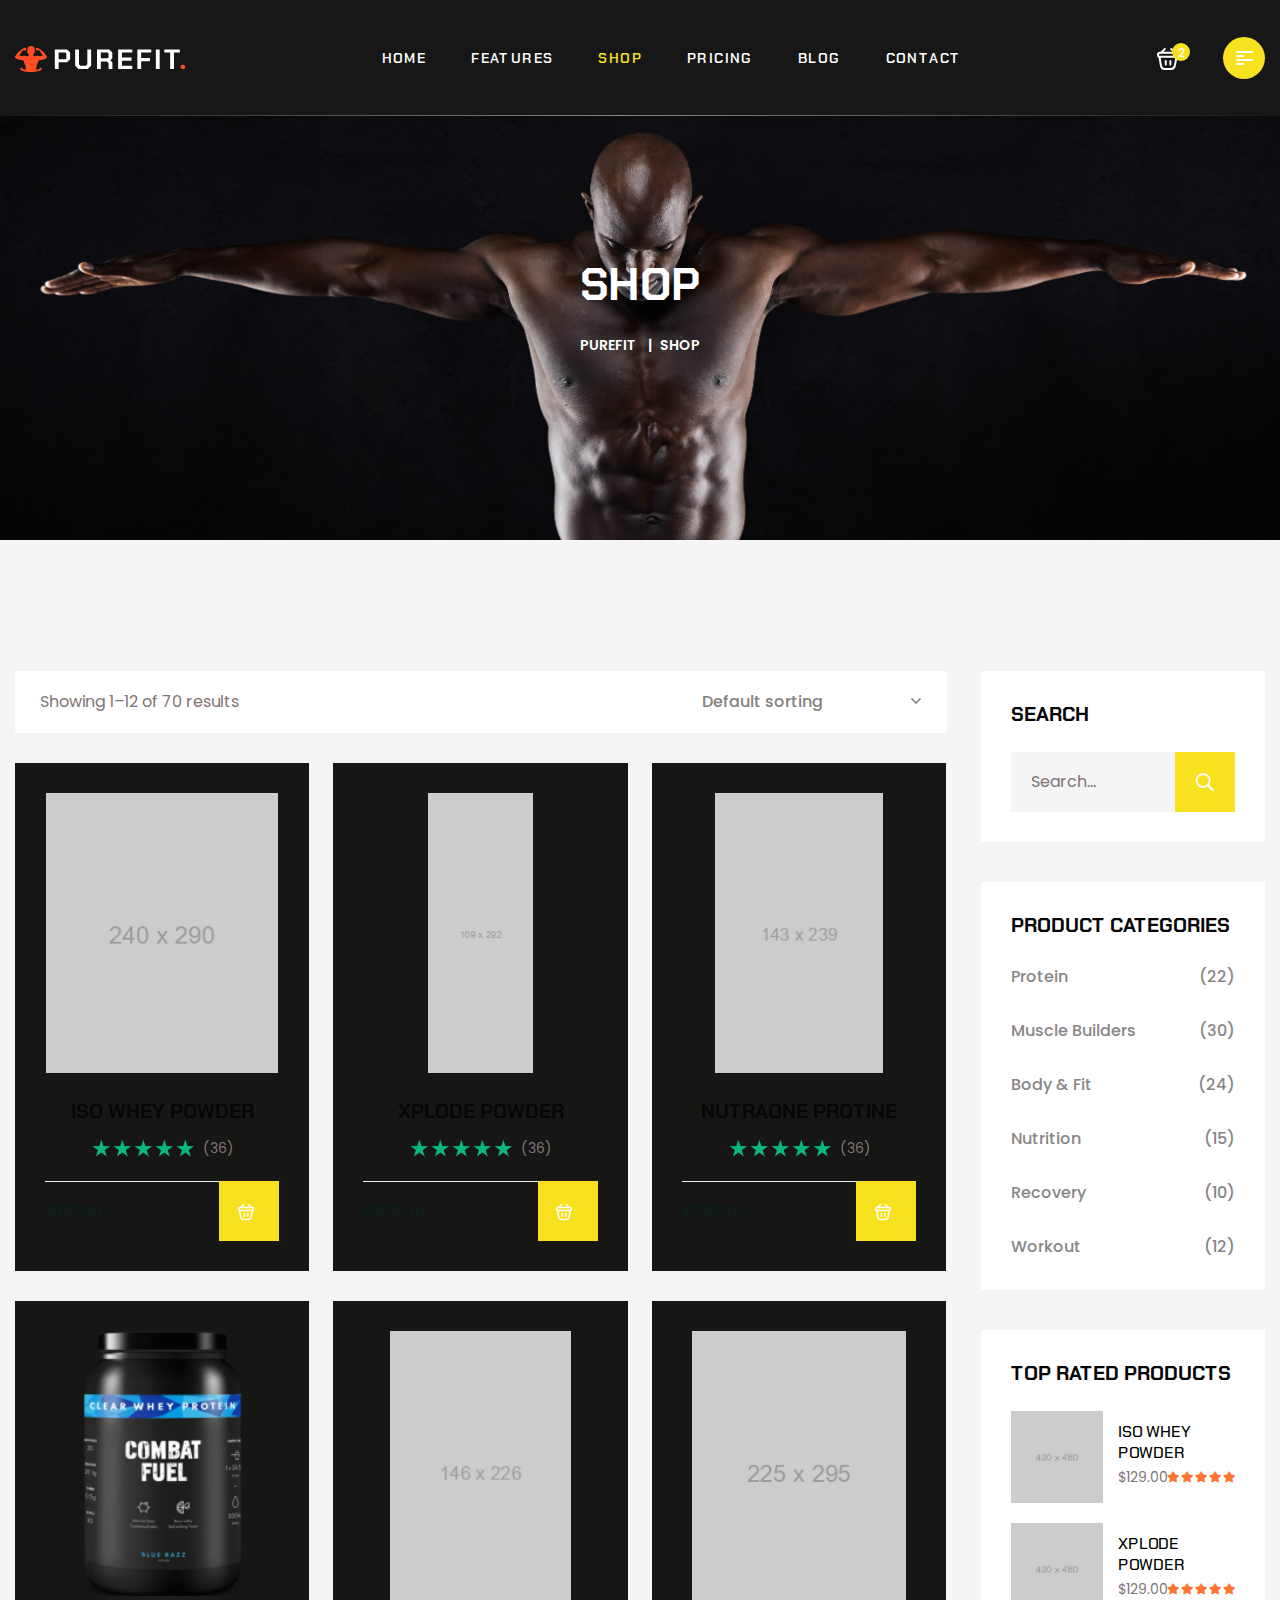
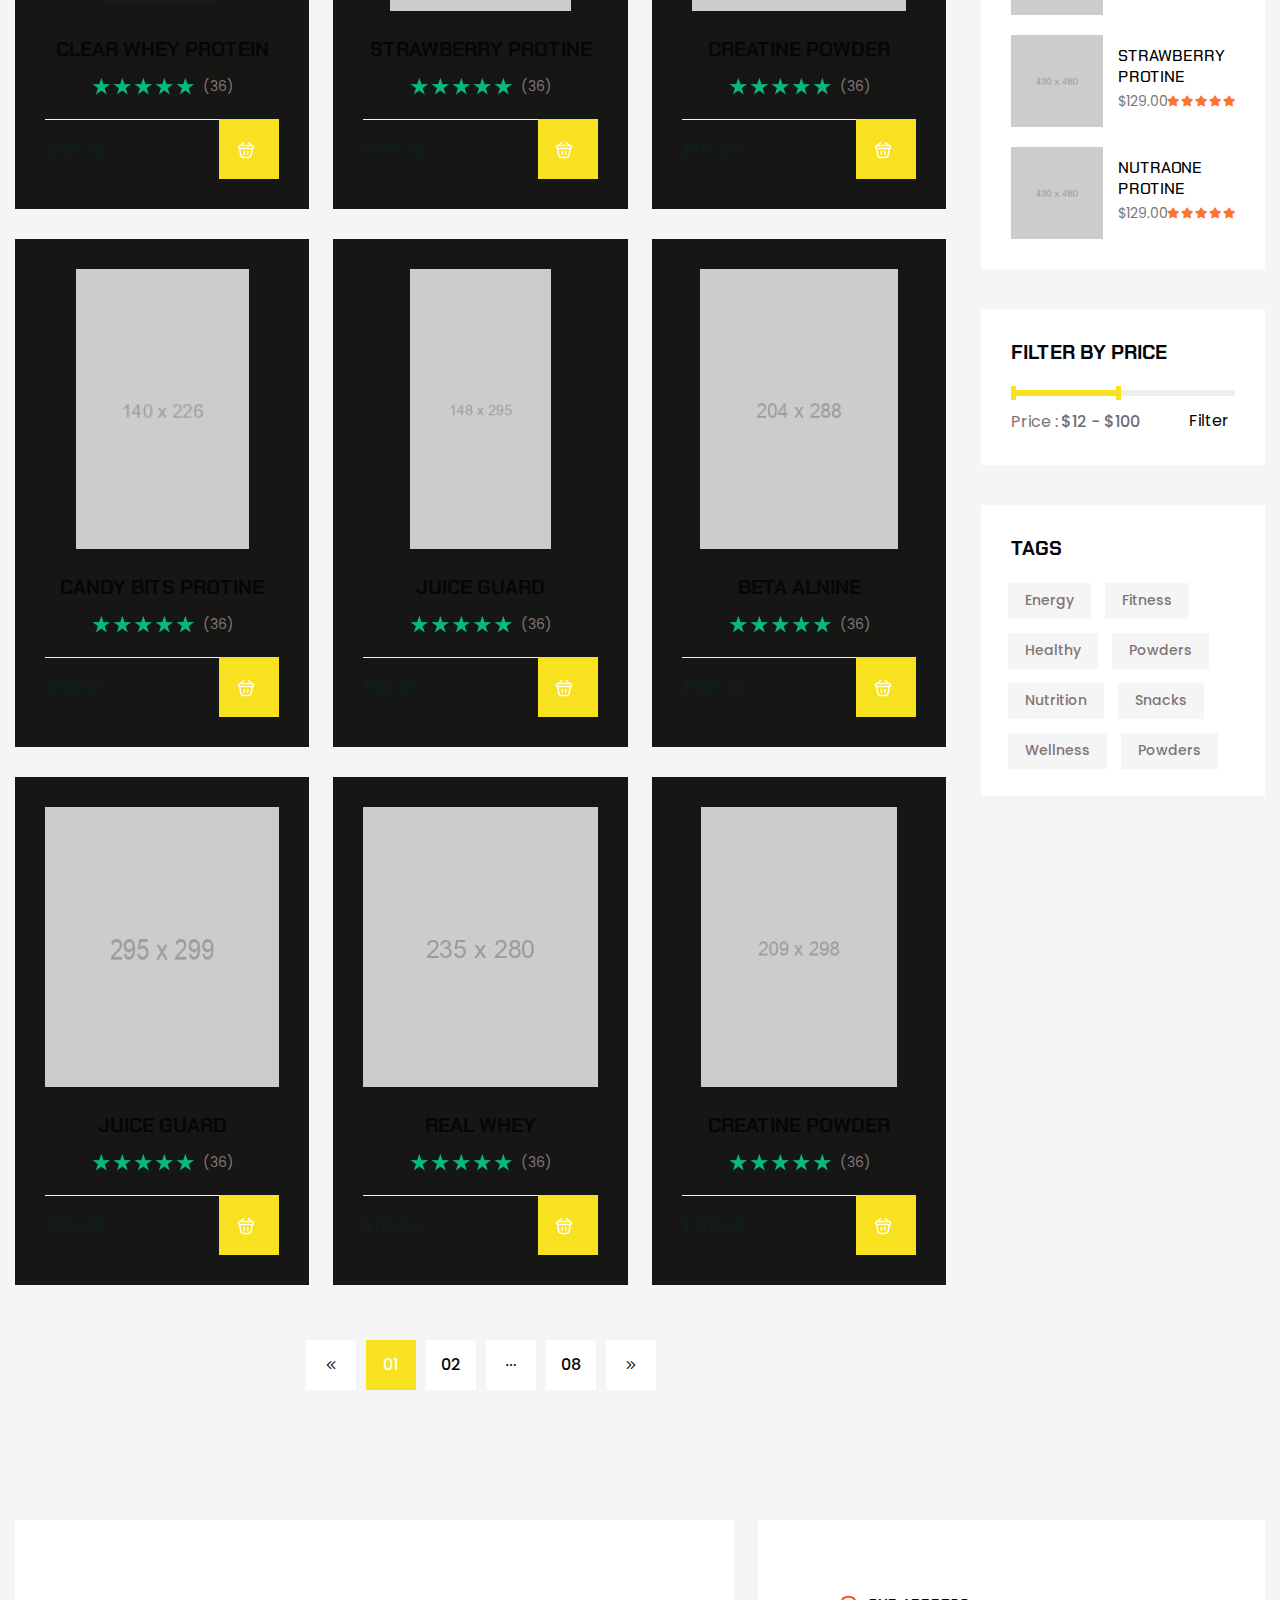
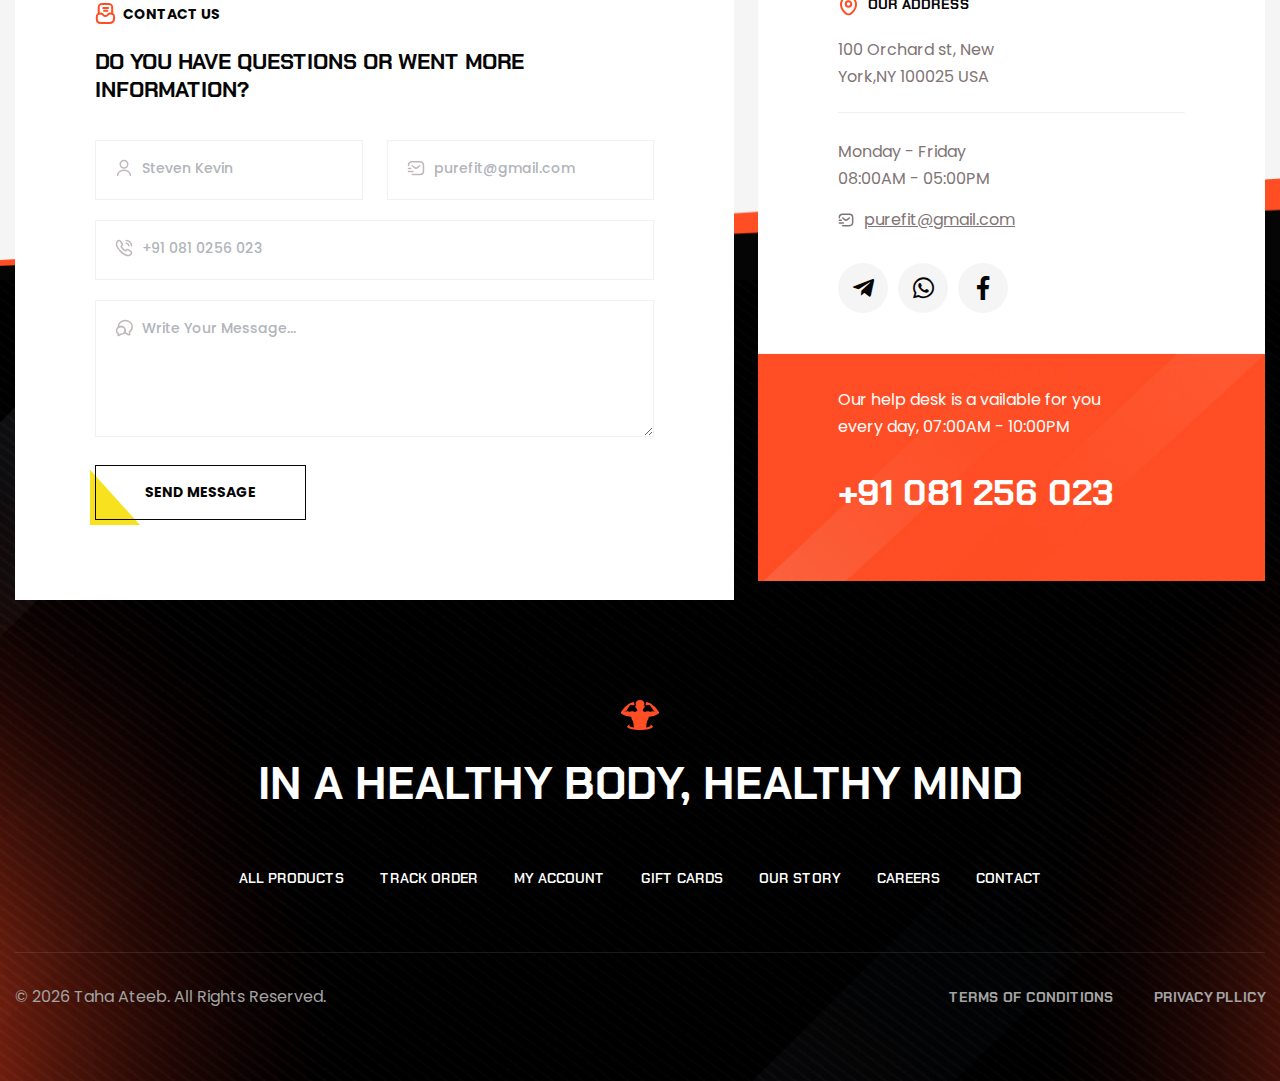
<file: shop.html>
<!doctype html>
<html lang="zxx">

<head>

    <!--========= Required meta tags =========-->
    <meta charset="utf-8">
    <meta http-equiv="x-ua-compatible" content="ie=edge">
    <meta name="description" content="">
    <meta name="viewport" content="width=device-width, initial-scale=1, shrink-to-fit=no">

    <title>Purefit - Health Supplement Landing Page</title>

    <link rel="shortcut icon" href="assets/img/favicon.png" type="images/x-icon" />

    <!-- css include -->
    <link rel="stylesheet" href="assets/css/bootstrap.min.css">
    <link rel="stylesheet" href="assets/css/fontawesome.css">
    <link rel="stylesheet" href="assets/css/animate.css">
    <link rel="stylesheet" href="assets/css/swiper.min.css">
    <link rel="stylesheet" href="assets/css/jquery-ui.min.css">
    <link rel="stylesheet" href="assets/css/magnific-popup.css">
    <link rel="stylesheet" href="assets/css/main.css">
</head>

<body>

    <!-- backtotop - start -->
    <div class="xb-backtotop">
        <a href="#" class="scroll">
            <i class="far fa-arrow-up"></i>
        </a>
    </div>
    <!-- backtotop - end -->

    <!-- preloader start -->
    <div id="xb-loadding" class="xb-loadding-container">
        <div class="xb-loader">
            <div class="xb-loadding-inner">
                <img src="assets/img/logo/preloader.png" alt="">
            </div>
        </div>
    </div>

    <!-- preloader end -->


    <div class="body_wrap">

        <!-- header start -->
        <header id="home" class="header-area header-default is-sticky">
            <div class="xb-header stricky">
                <div class="container">
                    <div class="header__wrap ul_li_between">
                        <div class="header-logo">
                            <a href="index.html"><img src="assets/img/logo/logo.svg" alt=""></a>
                        </div>
                        <div class="main-menu__wrap ul_li navbar navbar-expand-lg">
                            <nav class="main-menu collapse navbar-collapse">
                                <ul>
                                    <li class="menu-item-has-children">
                                        <a href="index.html#home"><span>Home</span></a>
                                        <ul class="submenu">
                                            <li><a href="index.html"><span>Home Style 01</span></a></li>
                                            <li><a href="home-2.html"><span>Home Style 02</span></a></li>
                                        </ul>
                                    </li>
                                    <li><a href="index.html#features"><span>Features</span></a></li>
                                    <li class="menu-item-has-children active">
                                        <a href="index.html#shop"><span>Shop</span></a>
                                        <ul class="submenu">
                                            <li class="active"><a href="shop.html"><span>Products</span></a></li>
                                            <li><a href="shop-single.html"><span>Single Product</span></a></li>
                                            <li><a href="cart.html"><span>Cart</span></a></li>
                                            <li><a href="checkout.html"><span>Checkout</span></a></li>
                                        </ul>
                                    </li>
                                    <li><a href="index.html#pricing"><span>Pricing</span></a></li>
                                    <li class="menu-item-has-children">
                                        <a href="index.html#blog"><span>Blog</span></a>
                                        <ul class="submenu">
                                            <li><a href="blog.html"><span>Blog</span></a></li>
                                            <li><a href="blog-single.html"><span>Blog Details</span></a></li>
                                        </ul>
                                    </li>
                                    <li><a href="index.html#contact"><span>Contact</span></a></li>
                                </ul>
                            </nav>
                            <div class="xb-header-wrap">
                                <div class="xb-header-menu">
                                    <div class="xb-header-menu-scroll">
                                        <div class="xb-menu-close xb-hide-xl xb-close"></div>
                                        <div class="xb-logo-mobile xb-hide-xl">
                                            <a href="index.html" rel="home"><img src="assets/img/logo/logo.svg"
                                                    alt=""></a>
                                        </div>
                                        <div class="xb-header-mobile-search xb-hide-xl">
                                            <form role="search" action="#">
                                                <input type="text" placeholder="Search..." name="s"
                                                    class="search-field">
                                            </form>
                                        </div>
                                        <nav class="xb-header-nav">
                                            <ul class="xb-menu-primary clearfix">
                                                <li class="menu-item menu-item-has-children active">
                                                    <a href="index.html#home"><span>Home</span></a>
                                                    <ul class="sub-menu">
                                                        <li class="active"><a href="index.html"><span>Home Style
                                                                    01</span></a></li>
                                                        <li><a href="home-2.html"><span>Home Style 02</span></a></li>
                                                    </ul>
                                                </li>
                                                <li class="menu-item"><a
                                                        href="index.html#features"><span>Features</span></a></li>
                                                <li class="menu-item menu-item-has-children">
                                                    <a href="index.html#shop"><span>Shop</span></a>
                                                    <ul class="sub-menu">
                                                        <li><a href="shop.html"><span>Products</span></a></li>
                                                        <li><a href="shop-single.html"><span>Single Product</span></a>
                                                        </li>
                                                        <li><a href="cart.html"><span>Cart</span></a></li>
                                                        <li><a href="checkout.html"><span>Checkout</span></a></li>
                                                    </ul>
                                                </li>
                                                <li class="menu-item"><a
                                                        href="index.html#pricing"><span>Pricing</span></a></li>
                                                <li class="menu-item menu-item-has-children">
                                                    <a href="index.html#blog"><span>Blog</span></a>
                                                    <ul class="sub-menu">
                                                        <li><a href="blog.html"><span>Blog</span></a></li>
                                                        <li><a href="blog-single.html"><span>Blog Details</span></a>
                                                        </li>
                                                    </ul>
                                                </li>
                                                <li class="menu-item"><a
                                                        href="index.html#contact"><span>Contact</span></a></li>
                                            </ul>
                                        </nav>
                                    </div>
                                </div>
                                <div class="xb-header-menu-backdrop"></div>
                            </div>
                        </div>
                        <div class="header__right d-none d-lg-block">
                            <div class="ul_li">
                                <div class="header-shop-cart">
                                    <a href="javascript:void(0);"><img src="assets/img/icon/bag.svg" alt=""><span
                                            class="mini-cart-count">2</span></a>
                                    <div class="header-mini-cart">
                                        <ul class="woocommerce-mini-cart cart_list product_list_widget list-wrap">
                                            <li class="woocommerce-mini-cart-item d-flex align-items-center">
                                                <a href="#" class="remove remove_from_cart_button">×</a>
                                                <div class="mini-cart-img">
                                                    <img src="assets/img/shop/product_02.png" alt="Product">
                                                </div>
                                                <div class="mini-cart-content">
                                                    <h4 class="product-title"><a href="shop-details.html">
                                                            xplode powder</a></h4>
                                                    <div class="mini-cart-price">1 ×
                                                        <span class="woocommerce-Price-amount amount">$49</span>
                                                    </div>
                                                </div>
                                            </li>
                                            <li class="woocommerce-mini-cart-item d-flex align-items-center">
                                                <a href="#" class="remove remove_from_cart_button">×</a>
                                                <div class="mini-cart-img">
                                                    <img src="assets/img/shop/product_03.png" alt="Product">
                                                </div>
                                                <div class="mini-cart-content">
                                                    <h4 class="product-title"><a href="shop-details.html">creatine
                                                            powder</a></h4>
                                                    <div class="mini-cart-price">2 ×
                                                        <span class="woocommerce-Price-amount amount">$69</span>
                                                    </div>
                                                </div>
                                            </li>
                                        </ul>
                                        <p class="woocommerce-mini-cart__total">
                                            <strong>Subtotal:</strong>
                                            <span class="woocommerce-Price-amount">$149</span>
                                        </p>
                                        <p class="checkout-link">
                                            <a href="shop-details.html" class="button wc-forward">View cart</a>
                                            <a href="shop-details.html" class="button checkout wc-forward">Checkout</a>
                                        </p>
                                    </div>
                                </div>
                                <a class="header__bar offcanvas-sidebar-btn" href="javascript:void(0);">
                                    <div class="header__bar-icon">
                                        <span></span>
                                        <span></span>
                                        <span></span>
                                        <span></span>
                                    </div>
                                </a>
                            </div>
                        </div>
                        <div class="header-bar-mobile d-lg-none">
                            <a class="header__bar xb-nav-mobile" href="javascript:void(0);">
                                <div class="header__bar-icon">
                                    <span></span>
                                    <span></span>
                                    <span></span>
                                    <span></span>
                                </div>
                            </a>
                        </div>
                    </div>
                </div>
            </div>
        </header>
        <!-- header end -->

        <!-- sidebar-info start -->
        <div class="offcanvas-sidebar">
            <div class="sidebar-menu-close">
                <a class="xb-close" href="javascript:void(0);"></a>
            </div>
            <div class="sidebar-top mb-65">
                <div class="sidebar-logo mb-40">
                    <a href="index.html">
                        <img src="assets/img/logo/logo_black.svg" alt="logo">
                    </a>
                </div>
                <div class="sidebar-content">
                    Achieving optimal nutrition is a complex endeavor without the inclusion of supplementary support
                </div>
            </div>

            <div class="sidebar-contact-info mb-65">
                <h4 class="sidebar-heading">Contact Information</h4>
                <ul class="sidebar-info-list list-unstyled">
                    <li><span><img src="assets/img/icon/i_star.svg" alt=""></span>Wasington SY, UK, NY 12099</li>
                    <li><a href="#!"><span><img src="assets/img/icon/i_star.svg" alt=""></span>+81 800 123 06 78</a>
                    </li>
                    <li><a href="#!"><span><img src="assets/img/icon/i_star.svg" alt=""></span>contact@purefit.com</a>
                    </li>
                </ul>
            </div>
            <div class="xb-content-wrap d-flex">
                <div class="xb-title col-auto">Call us:</div>
                <div class="xb-inf-content-wrap col">
                    <div class="xb-item-wrap row">
                        <div class="xb-item col-auto ">
                            <span class="item-content"><a href="tel:02456787535" class="tel">024 5678 7535</a></span>
                        </div>
                        <div class="xb-item col-auto "> <span class="item-content"><a
                                    href="mailto:support@gmail.com">contact@purefit.com</a></span>
                        </div>
                    </div>
                </div>
            </div>
            <div class="sidebar-socials-wrap mt-30"> <a class="social-item" href="https://facebook.com"
                    target="_blank">Facebook</a><a class="social-item" href="https://www.behance.net/"
                    target="_blank">Behance</a><a class="social-item" href="#" target="_blank">Telegram</a><a
                    class="social-item" href="https://dribbble.com/" target="_blank">Dribbble</a></div>

        </div>
        <!-- sidebar-info end -->

        <div class="body-overlay"></div>

        <!-- main area start  -->
        <main>
            <!-- breadcrumb start -->
            <section class="breadcrumb position-bottom bg_img" data-background="assets/img/bg/page_title.jpg">
                <div class="container">
                    <div class="breadcrumb__content text-center">
                        <h2 class="breadcrumb__title">Shop</h2>
                        <ul class="breadcrumb__list clearfix">
                            <li class="breadcrumb-item"><a href="index.html">Purefit</a></li>
                            <li class="breadcrumb-item">Shop</li>
                        </ul>
                    </div>
                </div>
            </section>
            <!-- breadcrumb end -->

            <!-- shop start -->
            <section class="shop pt-115 pb-385">
                <div class="container">
                    <div class="row mt-none-60">
                        <div class="col-lg-9 mt-60">
                            <div class="woocommerce-content-wrap">
                                <div class="woocommerce-toolbar-top ul_li_between">
                                    <p class="woocommerce-result-count">Showing 1–12 of 70 results</p>
                                    <div class="woocommerce-toolbar-top-right ul_li">
                                        <form class="woocommerce-ordering" method="get">
                                            <select name="orderby" class="orderby">
                                                <option value="menu_order" selected="selected">Default sorting</option>
                                                <option value="popularity">Sort by popularity</option>
                                                <option value="rating">Sort by average rating</option>
                                                <option value="date">Sort by newness</option>
                                                <option value="price">Sort by price: low to high</option>
                                                <option value="price-desc">Sort by price: high to low</option>
                                            </select>
                                            <input type="hidden" name="post_type" value="product">
                                        </form>
                                    </div>
                                </div>
                                <div class="woocommerce-content-inner">
                                    <div class="products">
                                        <div class="row">
                                            <div class="col-lg-4 col-md-4 col-sm-6 col-12">
                                                <div class="product product-item text-center">
                                                    <div class="xb-item--img">
                                                        <a href="shop-single.html"><img
                                                                src="assets/img/shop/product_05.png" alt=""></a>
                                                    </div>
                                                    <div class="xb-item--holder">
                                                        <h3 class="xb-item--title"><a href="shop-single.html">iso whey
                                                                powder</a></h3>
                                                        <div class="xb-item--rating-inner ul_li_center">
                                                            <ul class="xb-item--rating ul_li">
                                                                <li><img src="assets/img/icon/star.png" alt=""></li>
                                                                <li><img src="assets/img/icon/star.png" alt=""></li>
                                                                <li><img src="assets/img/icon/star.png" alt=""></li>
                                                                <li><img src="assets/img/icon/star.png" alt=""></li>
                                                                <li><img src="assets/img/icon/star.png" alt=""></li>
                                                            </ul>
                                                            <span>(36)</span>
                                                        </div>
                                                    </div>
                                                    <div class="xb-item--action ul_li mt-20">
                                                        <span class="xb-item--price">$115.00</span>
                                                        <a href="shop-single.html"><span class="xb-item--cart-icon"><img
                                                                    src="assets/img/icon/bag.svg" alt=""></span><span
                                                                class="xb-item--cart">add to cart</span></a>
                                                    </div>
                                                </div>
                                            </div>
                                            <div class="col-lg-4 col-md-4 col-sm-6 col-12">
                                                <div class="product product-item text-center">
                                                    <div class="xb-item--img">
                                                        <a href="shop-single.html"><img
                                                                src="assets/img/shop/product_11.png" alt=""></a>
                                                    </div>
                                                    <div class="xb-item--holder">
                                                        <h3 class="xb-item--title"><a href="shop-single.html">xplode
                                                                powder</a></h3>
                                                        <div class="xb-item--rating-inner ul_li_center">
                                                            <ul class="xb-item--rating ul_li">
                                                                <li><img src="assets/img/icon/star.png" alt=""></li>
                                                                <li><img src="assets/img/icon/star.png" alt=""></li>
                                                                <li><img src="assets/img/icon/star.png" alt=""></li>
                                                                <li><img src="assets/img/icon/star.png" alt=""></li>
                                                                <li><img src="assets/img/icon/star.png" alt=""></li>
                                                            </ul>
                                                            <span>(36)</span>
                                                        </div>
                                                    </div>
                                                    <div class="xb-item--action ul_li mt-20">
                                                        <span class="xb-item--price">$125.00</span>
                                                        <a href="shop-single.html"><span class="xb-item--cart-icon"><img
                                                                    src="assets/img/icon/bag.svg" alt=""></span><span
                                                                class="xb-item--cart">add to cart</span></a>
                                                    </div>
                                                </div>
                                            </div>
                                            <div class="col-lg-4 col-md-4 col-sm-6 col-12">
                                                <div class="product product-item text-center">
                                                    <div class="xb-item--img">
                                                        <a href="shop-single.html"><img
                                                                src="assets/img/shop/product_06.png" alt=""></a>
                                                    </div>
                                                    <div class="xb-item--holder">
                                                        <h3 class="xb-item--title"><a href="shop-single.html">nutraone
                                                                protine</a></h3>
                                                        <div class="xb-item--rating-inner ul_li_center">
                                                            <ul class="xb-item--rating ul_li">
                                                                <li><img src="assets/img/icon/star.png" alt=""></li>
                                                                <li><img src="assets/img/icon/star.png" alt=""></li>
                                                                <li><img src="assets/img/icon/star.png" alt=""></li>
                                                                <li><img src="assets/img/icon/star.png" alt=""></li>
                                                                <li><img src="assets/img/icon/star.png" alt=""></li>
                                                            </ul>
                                                            <span>(36)</span>
                                                        </div>
                                                    </div>
                                                    <div class="xb-item--action ul_li mt-20">
                                                        <span class="xb-item--price">$235.00</span>
                                                        <a href="shop-single.html"><span class="xb-item--cart-icon"><img
                                                                    src="assets/img/icon/bag.svg" alt=""></span><span
                                                                class="xb-item--cart">add to cart</span></a>
                                                    </div>
                                                </div>
                                            </div>
                                            <div class="col-lg-4 col-md-4 col-sm-6 col-12">
                                                <div class="product product-item text-center">
                                                    <div class="xb-item--img">
                                                        <a href="shop-single.html"><img
                                                                src="assets/img/shop/product_07.png" alt=""></a>
                                                    </div>
                                                    <div class="xb-item--holder">
                                                        <h3 class="xb-item--title"><a href="shop-single.html">clear whey
                                                                protein</a></h3>
                                                        <div class="xb-item--rating-inner ul_li_center">
                                                            <ul class="xb-item--rating ul_li">
                                                                <li><img src="assets/img/icon/star.png" alt=""></li>
                                                                <li><img src="assets/img/icon/star.png" alt=""></li>
                                                                <li><img src="assets/img/icon/star.png" alt=""></li>
                                                                <li><img src="assets/img/icon/star.png" alt=""></li>
                                                                <li><img src="assets/img/icon/star.png" alt=""></li>
                                                            </ul>
                                                            <span>(36)</span>
                                                        </div>
                                                    </div>
                                                    <div class="xb-item--action ul_li mt-20">
                                                        <span class="xb-item--price">$167.00</span>
                                                        <a href="shop-single.html"><span class="xb-item--cart-icon"><img
                                                                    src="assets/img/icon/bag.svg" alt=""></span><span
                                                                class="xb-item--cart">add to cart</span></a>
                                                    </div>
                                                </div>
                                            </div>
                                            <div class="col-lg-4 col-md-4 col-sm-6 col-12">
                                                <div class="product product-item text-center">
                                                    <div class="xb-item--img">
                                                        <a href="shop-single.html"><img
                                                                src="assets/img/shop/product_08.png" alt=""></a>
                                                    </div>
                                                    <div class="xb-item--holder">
                                                        <h3 class="xb-item--title"><a href="shop-single.html">strawberry
                                                                protine</a></h3>
                                                        <div class="xb-item--rating-inner ul_li_center">
                                                            <ul class="xb-item--rating ul_li">
                                                                <li><img src="assets/img/icon/star.png" alt=""></li>
                                                                <li><img src="assets/img/icon/star.png" alt=""></li>
                                                                <li><img src="assets/img/icon/star.png" alt=""></li>
                                                                <li><img src="assets/img/icon/star.png" alt=""></li>
                                                                <li><img src="assets/img/icon/star.png" alt=""></li>
                                                            </ul>
                                                            <span>(36)</span>
                                                        </div>
                                                    </div>
                                                    <div class="xb-item--action ul_li mt-20">
                                                        <span class="xb-item--price">$135.00</span>
                                                        <a href="shop-single.html"><span class="xb-item--cart-icon"><img
                                                                    src="assets/img/icon/bag.svg" alt=""></span><span
                                                                class="xb-item--cart">add to cart</span></a>
                                                    </div>
                                                </div>
                                            </div>
                                            <div class="col-lg-4 col-md-4 col-sm-6 col-12">
                                                <div class="product product-item text-center">
                                                    <div class="xb-item--img">
                                                        <a href="shop-single.html"><img
                                                                src="assets/img/shop/product_12.png" alt=""></a>
                                                    </div>
                                                    <div class="xb-item--holder">
                                                        <h3 class="xb-item--title"><a href="shop-single.html">creatine
                                                                powder</a></h3>
                                                        <div class="xb-item--rating-inner ul_li_center">
                                                            <ul class="xb-item--rating ul_li">
                                                                <li><img src="assets/img/icon/star.png" alt=""></li>
                                                                <li><img src="assets/img/icon/star.png" alt=""></li>
                                                                <li><img src="assets/img/icon/star.png" alt=""></li>
                                                                <li><img src="assets/img/icon/star.png" alt=""></li>
                                                                <li><img src="assets/img/icon/star.png" alt=""></li>
                                                            </ul>
                                                            <span>(36)</span>
                                                        </div>
                                                    </div>
                                                    <div class="xb-item--action ul_li mt-20">
                                                        <span class="xb-item--price">$115.00</span>
                                                        <a href="shop-single.html"><span class="xb-item--cart-icon"><img
                                                                    src="assets/img/icon/bag.svg" alt=""></span><span
                                                                class="xb-item--cart">add to cart</span></a>
                                                    </div>
                                                </div>
                                            </div>
                                            <div class="col-lg-4 col-md-4 col-sm-6 col-12">
                                                <div class="product product-item text-center">
                                                    <div class="xb-item--img">
                                                        <a href="shop-single.html"><img
                                                                src="assets/img/shop/product_09.png" alt=""></a>
                                                    </div>
                                                    <div class="xb-item--holder">
                                                        <h3 class="xb-item--title"><a href="shop-single.html">candy bits
                                                                protine</a></h3>
                                                        <div class="xb-item--rating-inner ul_li_center">
                                                            <ul class="xb-item--rating ul_li">
                                                                <li><img src="assets/img/icon/star.png" alt=""></li>
                                                                <li><img src="assets/img/icon/star.png" alt=""></li>
                                                                <li><img src="assets/img/icon/star.png" alt=""></li>
                                                                <li><img src="assets/img/icon/star.png" alt=""></li>
                                                                <li><img src="assets/img/icon/star.png" alt=""></li>
                                                            </ul>
                                                            <span>(36)</span>
                                                        </div>
                                                    </div>
                                                    <div class="xb-item--action ul_li mt-20">
                                                        <span class="xb-item--price">$119.00</span>
                                                        <a href="shop-single.html"><span class="xb-item--cart-icon"><img
                                                                    src="assets/img/icon/bag.svg" alt=""></span><span
                                                                class="xb-item--cart">add to cart</span></a>
                                                    </div>
                                                </div>
                                            </div>
                                            <div class="col-lg-4 col-md-4 col-sm-6 col-12">
                                                <div class="product product-item text-center">
                                                    <div class="xb-item--img">
                                                        <a href="shop-single.html"><img
                                                                src="assets/img/shop/product_10.png" alt=""></a>
                                                    </div>
                                                    <div class="xb-item--holder">
                                                        <h3 class="xb-item--title"><a href="shop-single.html">juice
                                                                guard</a></h3>
                                                        <div class="xb-item--rating-inner ul_li_center">
                                                            <ul class="xb-item--rating ul_li">
                                                                <li><img src="assets/img/icon/star.png" alt=""></li>
                                                                <li><img src="assets/img/icon/star.png" alt=""></li>
                                                                <li><img src="assets/img/icon/star.png" alt=""></li>
                                                                <li><img src="assets/img/icon/star.png" alt=""></li>
                                                                <li><img src="assets/img/icon/star.png" alt=""></li>
                                                            </ul>
                                                            <span>(36)</span>
                                                        </div>
                                                    </div>
                                                    <div class="xb-item--action ul_li mt-20">
                                                        <span class="xb-item--price">$112.00</span>
                                                        <a href="shop-single.html"><span class="xb-item--cart-icon"><img
                                                                    src="assets/img/icon/bag.svg" alt=""></span><span
                                                                class="xb-item--cart">add to cart</span></a>
                                                    </div>
                                                </div>
                                            </div>
                                            <div class="col-lg-4 col-md-4 col-sm-6 col-12">
                                                <div class="product product-item text-center">
                                                    <div class="xb-item--img">
                                                        <a href="shop-single.html"><img
                                                                src="assets/img/shop/product_13.png" alt=""></a>
                                                    </div>
                                                    <div class="xb-item--holder">
                                                        <h3 class="xb-item--title"><a href="shop-single.html">beta
                                                                alnine</a></h3>
                                                        <div class="xb-item--rating-inner ul_li_center">
                                                            <ul class="xb-item--rating ul_li">
                                                                <li><img src="assets/img/icon/star.png" alt=""></li>
                                                                <li><img src="assets/img/icon/star.png" alt=""></li>
                                                                <li><img src="assets/img/icon/star.png" alt=""></li>
                                                                <li><img src="assets/img/icon/star.png" alt=""></li>
                                                                <li><img src="assets/img/icon/star.png" alt=""></li>
                                                            </ul>
                                                            <span>(36)</span>
                                                        </div>
                                                    </div>
                                                    <div class="xb-item--action ul_li mt-20">
                                                        <span class="xb-item--price">$133.00</span>
                                                        <a href="shop-single.html"><span class="xb-item--cart-icon"><img
                                                                    src="assets/img/icon/bag.svg" alt=""></span><span
                                                                class="xb-item--cart">add to cart</span></a>
                                                    </div>
                                                </div>
                                            </div>
                                            <div class="col-lg-4 col-md-4 col-sm-6 col-12">
                                                <div class="product product-item text-center">
                                                    <div class="xb-item--img">
                                                        <a href="shop-single.html"><img
                                                                src="assets/img/shop/product_14.png" alt=""></a>
                                                    </div>
                                                    <div class="xb-item--holder">
                                                        <h3 class="xb-item--title"><a href="shop-single.html">juice
                                                                guard</a></h3>
                                                        <div class="xb-item--rating-inner ul_li_center">
                                                            <ul class="xb-item--rating ul_li">
                                                                <li><img src="assets/img/icon/star.png" alt=""></li>
                                                                <li><img src="assets/img/icon/star.png" alt=""></li>
                                                                <li><img src="assets/img/icon/star.png" alt=""></li>
                                                                <li><img src="assets/img/icon/star.png" alt=""></li>
                                                                <li><img src="assets/img/icon/star.png" alt=""></li>
                                                            </ul>
                                                            <span>(36)</span>
                                                        </div>
                                                    </div>
                                                    <div class="xb-item--action ul_li mt-20">
                                                        <span class="xb-item--price">$115.00</span>
                                                        <a href="shop-single.html"><span class="xb-item--cart-icon"><img
                                                                    src="assets/img/icon/bag.svg" alt=""></span><span
                                                                class="xb-item--cart">add to cart</span></a>
                                                    </div>
                                                </div>
                                            </div>
                                            <div class="col-lg-4 col-md-4 col-sm-6 col-12">
                                                <div class="product product-item text-center">
                                                    <div class="xb-item--img">
                                                        <a href="shop-single.html"><img
                                                                src="assets/img/shop/product_15.png" alt=""></a>
                                                    </div>
                                                    <div class="xb-item--holder">
                                                        <h3 class="xb-item--title"><a href="shop-single.html">real
                                                                whey</a></h3>
                                                        <div class="xb-item--rating-inner ul_li_center">
                                                            <ul class="xb-item--rating ul_li">
                                                                <li><img src="assets/img/icon/star.png" alt=""></li>
                                                                <li><img src="assets/img/icon/star.png" alt=""></li>
                                                                <li><img src="assets/img/icon/star.png" alt=""></li>
                                                                <li><img src="assets/img/icon/star.png" alt=""></li>
                                                                <li><img src="assets/img/icon/star.png" alt=""></li>
                                                            </ul>
                                                            <span>(36)</span>
                                                        </div>
                                                    </div>
                                                    <div class="xb-item--action ul_li mt-20">
                                                        <span class="xb-item--price">$118.00</span>
                                                        <a href="shop-single.html"><span class="xb-item--cart-icon"><img
                                                                    src="assets/img/icon/bag.svg" alt=""></span><span
                                                                class="xb-item--cart">add to cart</span></a>
                                                    </div>
                                                </div>
                                            </div>
                                            <div class="col-lg-4 col-md-4 col-sm-6 col-12">
                                                <div class="product product-item text-center">
                                                    <div class="xb-item--img">
                                                        <a href="shop-single.html"><img
                                                                src="assets/img/shop/product_16.png" alt=""></a>
                                                    </div>
                                                    <div class="xb-item--holder">
                                                        <h3 class="xb-item--title"><a href="shop-single.html">creatine
                                                                powder</a></h3>
                                                        <div class="xb-item--rating-inner ul_li_center">
                                                            <ul class="xb-item--rating ul_li">
                                                                <li><img src="assets/img/icon/star.png" alt=""></li>
                                                                <li><img src="assets/img/icon/star.png" alt=""></li>
                                                                <li><img src="assets/img/icon/star.png" alt=""></li>
                                                                <li><img src="assets/img/icon/star.png" alt=""></li>
                                                                <li><img src="assets/img/icon/star.png" alt=""></li>
                                                            </ul>
                                                            <span>(36)</span>
                                                        </div>
                                                    </div>
                                                    <div class="xb-item--action ul_li mt-20">
                                                        <span class="xb-item--price">$128.00</span>
                                                        <a href="shop-single.html"><span class="xb-item--cart-icon"><img
                                                                    src="assets/img/icon/bag.svg" alt=""></span><span
                                                                class="xb-item--cart">add to cart</span></a>
                                                    </div>
                                                </div>
                                            </div>
                                        </div>
                                    </div>
                                    <div class="pagination_wrap pt-25">
                                        <ul>
                                            <li><a href="#"><i class="fal fa-angle-double-left"></i></a></li>
                                            <li><a href="#" class="current_page">01</a></li>
                                            <li><a href="#">02</a></li>
                                            <li><a href="#"><i class="fal fa-ellipsis-h"></i></a></li>
                                            <li><a href="#">08</a></li>
                                            <li><a href="#"><i class="fal fa-angle-double-right"></i></a></li>
                                        </ul>
                                    </div>
                                </div>
                            </div>
                        </div>
                        <div class="col-lg-3 mt-60">
                            <div class="shop-sidebar sidebar-area mt-none-40">
                                <div class="widget mt-40">
                                    <h2 class="widget__title">Search</h2>
                                    <div class="widget__inner">
                                        <form class="widget__search" action="#">
                                            <input type="text" placeholder="Search...">
                                            <button><i class="far fa-search"></i></button>
                                        </form>
                                    </div>
                                </div>
                                <div class="widget mt-40">
                                    <h2 class="widget__title">
                                        <span>Product Categories</span>
                                    </h2>
                                    <div class="widget__inner">
                                        <ul class="widget__category list-unstyled">
                                            <li><a href="#!">Protein <span>(22)</span></a></li>
                                            <li><a href="#!">Muscle Builders <span>(30)</span></a></li>
                                            <li><a href="#!">Body & Fit <span>(24)</span></a></li>
                                            <li><a href="#!">Nutrition <span>(15)</span></a></li>
                                            <li><a href="#!">Recovery <span>(10)</span></a></li>
                                            <li><a href="#!">Workout <span>(12)</span></a></li>
                                        </ul>
                                    </div>
                                </div>
                                <div class="widget mt-40">
                                    <h2 class="widget__title">Top Rated Products</h2>
                                    <div class="widget__inner">
                                        <ul class="widget-product">
                                            <li class="widget-product__item">
                                                <div class="thumb">
                                                    <a href="shop-single.html"><img src="assets/img/shop/prd_01.jpg"
                                                            alt=""></a>
                                                </div>
                                                <div class="content">
                                                    <h3><a href="shop-single.html">iso whey powder</a></h3>
                                                    <span class="price">$129.00</span>
                                                    <ul class="rating ul_li">
                                                        <li><i class="fas fa-star"></i></li>
                                                        <li><i class="fas fa-star"></i></li>
                                                        <li><i class="fas fa-star"></i></li>
                                                        <li><i class="fas fa-star"></i></li>
                                                        <li><i class="fas fa-star"></i></li>
                                                    </ul>
                                                </div>
                                            </li>
                                            <li class="widget-product__item">
                                                <div class="thumb">
                                                    <a href="shop-single.html"><img src="assets/img/shop/prd_02.jpg"
                                                            alt=""></a>
                                                </div>
                                                <div class="content">
                                                    <h3><a href="shop-single.html">xplode powder</a></h3>
                                                    <span class="price">$129.00</span>
                                                    <ul class="rating ul_li">
                                                        <li><i class="fas fa-star"></i></li>
                                                        <li><i class="fas fa-star"></i></li>
                                                        <li><i class="fas fa-star"></i></li>
                                                        <li><i class="fas fa-star"></i></li>
                                                        <li><i class="fas fa-star"></i></li>
                                                    </ul>
                                                </div>
                                            </li>
                                            <li class="widget-product__item">
                                                <div class="thumb">
                                                    <a href="shop-single.html"><img src="assets/img/shop/prd_03.jpg"
                                                            alt=""></a>
                                                </div>
                                                <div class="content">
                                                    <h3><a href="shop-single.html">strawberry protine</a></h3>
                                                    <span class="price">$129.00</span>
                                                    <ul class="rating ul_li">
                                                        <li><i class="fas fa-star"></i></li>
                                                        <li><i class="fas fa-star"></i></li>
                                                        <li><i class="fas fa-star"></i></li>
                                                        <li><i class="fas fa-star"></i></li>
                                                        <li><i class="fas fa-star"></i></li>
                                                    </ul>
                                                </div>
                                            </li>
                                            <li class="widget-product__item">
                                                <div class="thumb">
                                                    <a href="shop-single.html"><img src="assets/img/shop/prd_04.jpg"
                                                            alt=""></a>
                                                </div>
                                                <div class="content">
                                                    <h3><a href="shop-single.html">nutraone protine</a></h3>
                                                    <span class="price">$129.00</span>
                                                    <ul class="rating ul_li">
                                                        <li><i class="fas fa-star"></i></li>
                                                        <li><i class="fas fa-star"></i></li>
                                                        <li><i class="fas fa-star"></i></li>
                                                        <li><i class="fas fa-star"></i></li>
                                                        <li><i class="fas fa-star"></i></li>
                                                    </ul>
                                                </div>
                                            </li>
                                        </ul>
                                    </div>
                                </div>
                                <div class="widget widget_price_filter mt-40">
                                    <h2 class="widget__title">Filter By Price</h2>
                                    <div class="widget__inner">
                                        <div class="filter-price">
                                            <form>
                                                <div id="slider-range"></div>
                                                <p>Price : <input type="text" id="amount"></p>
                                                <button>filter</button>
                                            </form>
                                        </div>
                                    </div>
                                </div>
                                <div class="widget mt-40">
                                    <h2 class="widget__title">
                                        <span>Tags</span>
                                    </h2>
                                    <div class="widget__inner">
                                        <div class="tagcloud">
                                            <a href="#!">energy</a>
                                            <a href="#!">fitness</a>
                                            <a href="#!">healthy</a>
                                            <a href="#!">powders</a>
                                            <a href="#!">nutrition</a>
                                            <a href="#!">snacks</a>
                                            <a href="#!">wellness</a>
                                            <a href="#!">powders</a>
                                        </div>
                                    </div>
                                </div>
                            </div>
                        </div>
                    </div>
                </div>
            </section>
            <!-- shop end -->

        </main>
        <!-- main area end  -->

        <!-- footer strt -->
        <footer class="position-top bg_img pb-70" data-background="assets/img/bg/footer_bg.png">
            <div class="container">
                <div class="contact pb-100">
                    <div class="row">
                        <div class="col-lg-7">
                            <div class="xb-contact contact-mt--255">
                                <div class="contact-title mb-35">
                                    <span><img src="assets/img/icon/directbox-notif.svg" alt="">Contact Us</span>
                                    <h3>Do you have questions or went more <br> information?</h3>
                                </div>
                                <form class="contact-from" action="#!">
                                    <div class="row">
                                        <div class="col-lg-6">
                                            <div class="xb-item--field">
                                                <span><img src="assets/img/icon/c_user.svg" alt=""></span>
                                                <input type="text" placeholder="Steven Kevin">
                                            </div>
                                        </div>
                                        <div class="col-lg-6">
                                            <div class="xb-item--field">
                                                <span><img src="assets/img/icon/c_mail.svg" alt=""></span>
                                                <input type="text" placeholder="purefit@gmail.com">
                                            </div>
                                        </div>
                                        <div class="col-12">
                                            <div class="xb-item--field">
                                                <span><img src="assets/img/icon/c_call.svg" alt=""></span>
                                                <input type="text" placeholder="+91 081 0256 023">
                                            </div>
                                        </div>
                                        <div class="col-12">
                                            <div class="xb-item--field">
                                                <span><img src="assets/img/icon/c_message.svg" alt=""></span>
                                                <textarea name="message" id="message" cols="30" rows="10"
                                                    placeholder="Write Your Message..."></textarea>
                                            </div>
                                        </div>
                                        <div class="col-12">
                                            <button class="thm-btn thm-btn--black" type="submit">Send Message</button>
                                        </div>
                                    </div>
                                </form>
                            </div>
                        </div>
                        <div class="col-lg-5">
                            <div class="contact-info contact-mt--255 mt-md-30">
                                <div class="xb-item--head">
                                    <div class="xb-item--address">
                                        <h3><img src="assets/img/icon/location.svg" alt="">our address</h3>
                                        <p>100 Orchard st, New <br> York,NY 100025 USA</p>
                                    </div>
                                    <div class="xb-item--open">
                                        <p>Monday - Friday <br>
                                            08:00AM - 05:00PM</p>
                                        <a href="mailto:purefit@gmail.com"><img src="assets/img/icon/sms-tracking.svg"
                                                alt="">purefit@gmail.com</a>
                                    </div>
                                    <ul class="xb-item--social ul_li mt-30">
                                        <li><a href="#!"><i class="fab fa-telegram-plane"></i></a></li>
                                        <li><a href="#!"><i class="fab fa-whatsapp"></i></a></li>
                                        <li><a href="#!"><i class="fab fa-facebook-f"></i></a></li>
                                    </ul>
                                </div>
                                <div class="xb-item--cta" data-background="assets/img/bg/cta_bg.jpg">
                                    <p>Our help desk is a vailable for you <br> every day, 07:00AM - 10:00PM</p>
                                    <h3>+91 081 256 023</h3>
                                </div>
                            </div>
                        </div>
                    </div>
                </div>
                <div class="footer-inner">
                    <div class="footer-logo mb-25 text-center">
                        <img src="assets/img/logo/f_logo.png" alt="">
                    </div>
                    <div class="sec-title sec-title--white text-center mb-50">
                        <h2 class="title">in a healthy body, healthy mind</h2>
                    </div>
                    <ul class="footer-nav ul_li_center">
                        <li><a href="#!">all products</a></li>
                        <li><a href="#!">track order</a></li>
                        <li><a href="#!">my account</a></li>
                        <li><a href="#!">gift cards</a></li>
                        <li><a href="#!">our story</a></li>
                        <li><a href="#!">careers</a></li>
                        <li><a href="#!">contact</a></li>
                    </ul>
                    <div class="footer-bottom mt-50 ul_li_between">
                        <div class="footer-copyright mt-30">
                            © 2026 Taha Ateeb. All Rights Reserved.
                        </div>

                        <ul class="footer-links ul_li mt-30">
                            <li><a href="#!">terms of conditions</a></li>
                            <li><a href="#!">privacy pllicy</a></li>
                        </ul>
                    </div>
                </div>
            </div>
        </footer>
        <!-- footer end -->


    </div>

    <!-- jquery include -->
    <script src="assets/js/jquery-3.7.1.min.js"></script>
    <script src="assets/js/bootstrap.bundle.min.js"></script>
    <script src="assets/js/swiper.min.js"></script>
    <script src="assets/js/wow.min.js"></script>
    <script src="assets/js/jquery.magnific-popup.min.js"></script>
    <script src="assets/js/touchspin.js"></script>
    <script src="assets/js/jquery-ui.min.js"></script>
    <script src="assets/js/jquery.inview.min.js"></script>
    <script src="assets/js/jquery.easing.js"></script>
    <script src="assets/js/scrollspy.js"></script>
    <script src="assets/js/main.js"></script>

</body>

</html>
</file>
<file: assets/css/main.css>
/*-----------------------------------------------------------------------------------

    Project Name: Ovix - Digital Agency Creative Portfolio Template
    Author: XpressBuddy -->> (https://themeforest.net/user/xpressbuddy)
    Support: support@xpressbuddy.com
    Description: Ovix - Digital Agency Creative Portfolio Template
    Developer: Mohammad Wasim Mia -> contact@xpressbuddy.com
    Version: 1.0

-----------------------------------------------------------------------------------

    CSS INDEX
    ===================

	01. Theme default CSS
    02. header
    03. global
    04. hero
    05. about
    06. services
    07. counter
    08. marquee
    09. team
    10. cta
    11. project
    12. award
    13. testimonial
    14. blog
    15. careear
    16. feature
    17. brand
    18. funfact
    19. portfolio
    20. contact
    21. breadcrumb
    22. whyus
    23. career
    24. story
    25. shop
    26. faq
    27. backtotop
    28. mobile-menu
    29. preloader

-----------------------------------------------------------------------------------*/
@import url("https://fonts.googleapis.com/css2?family=Chakra+Petch:wght@300;400;500;600;700&family=Poppins:wght@300;400;500;600;700&display=swap");
:root {
  --font-body: 'Poppins', sans-serif;
  --font-heading: 'Chakra Petch', sans-serif;
  --color-primary: #F8E11E;
  --color-secondary: #F8E11E;
  --color-heading: #060606;
  --color-dark: #0F172A;
  --color-white: #fff;
  --color-black: #000;
  --color-default: #807474;
  --color-gray: #F8F8F8;
  --color-border: #EFF5F8;
  --easing: cubic-bezier(0.67, 0.04, 0.3, 0.91); }

/* reset css start */
:root {
  scroll-behavior: auto; }

html {
  scroll-behavior: smooth; }

body {
  padding: 0;
  margin: 0;
  font-weight: 400;
  position: relative;
  font-family: var(--font-body);
  font-size: 16px;
  line-height: 27px;
  color: var(--color-default);
  background-color: #F5F5F5; }

img {
  max-width: 100%;
  height: auto; }

ul {
  margin: 0px;
  padding: 0px; }

button {
  cursor: pointer; }

*:focus {
  outline: none; }

button {
  border: none;
  -webkit-transition: 0.3s;
  -o-transition: 0.3s;
  transition: 0.3s; }

button:focus {
  outline: none; }

a {
  text-decoration: none;
  -webkit-transition: 0.3s;
  -o-transition: 0.3s;
  transition: 0.3s; }
  a:hover {
    color: inherit; }

a:hover {
  color: var(--color-primary); }

select {
  height: 55px;
  -webkit-appearance: none;
  -moz-appearance: none;
  appearance: none;
  background-image: url(../img/icon/select-arrow.png);
  background-position: calc(100% - 10px) 50%;
  background-repeat: no-repeat;
  padding-right: 20px;
  background-color: transparent;
  border: 0; }

input[type="text"], input[type="password"], input[type="email"], input[type="tel"], form select, textarea {
  width: 100%;
  height: 60px;
  border-radius: 0;
  padding: 15px 20px;
  border: 0;
  -webkit-transition: 0.3s;
  -o-transition: 0.3s;
  transition: 0.3s;
  color: var(--color-black);
  font-weight: 500;
  border: 1px solid #F1F1F1; }
  input[type="text"]::-webkit-input-placeholder, input[type="password"]::-webkit-input-placeholder, input[type="email"]::-webkit-input-placeholder, input[type="tel"]::-webkit-input-placeholder, form select::-webkit-input-placeholder, textarea::-webkit-input-placeholder {
    color: #807474;
    opacity: 1; }
  input[type="text"]::-moz-placeholder, input[type="password"]::-moz-placeholder, input[type="email"]::-moz-placeholder, input[type="tel"]::-moz-placeholder, form select::-moz-placeholder, textarea::-moz-placeholder {
    color: #807474;
    opacity: 1; }
  input[type="text"]:-ms-input-placeholder, input[type="password"]:-ms-input-placeholder, input[type="email"]:-ms-input-placeholder, input[type="tel"]:-ms-input-placeholder, form select:-ms-input-placeholder, textarea:-ms-input-placeholder {
    color: #807474;
    opacity: 1; }
  input[type="text"]:-moz-placeholder, input[type="password"]:-moz-placeholder, input[type="email"]:-moz-placeholder, input[type="tel"]:-moz-placeholder, form select:-moz-placeholder, textarea:-moz-placeholder {
    color: #807474;
    opacity: 1; }

textarea {
  height: 137px; }

button {
  border: 0; }

table {
  width: 100%; }

p, li, span {
  margin-bottom: 0; }

h1 a, h2 a, h3 a, h4 a, h5 a, h6 a {
  color: inherit; }

/* reset css end */
/* global css start */
.nice-select {
  background-color: transparent;
  height: 75px;
  line-height: 73px;
  min-height: 70px;
  padding: 0 20px;
  width: 100%;
  padding: 0 46px;
  margin-bottom: 20px;
  background-color: #F3F4F5;
  border: 0;
  font-size: 16px; }
  .nice-select::after {
    border-bottom: 1.9px solid #B1B4BA;
    border-right: 1.9px solid #B1B4BA;
    height: 6px;
    right: 20px;
    width: 6px; }
  .nice-select .option:hover,
  .nice-select .option.focus,
  .nice-select .option.selected.focus {
    background-color: #F3F4F5; }
  .nice-select .list {
    width: 100%; }
    .nice-select .list li {
      margin-right: 0 !important; }
    .nice-select .list .option {
      color: var(--color-dark);
      font-weight: 500; }
      .nice-select .list .option.selected {
        font-weight: 600; }
      .nice-select .list .option.selected, .nice-select .list .option:hover {
        border: none !important; }

/* global css end */
.body_wrap {
  position: relative;
  overflow: hidden; }

.bg_img {
  background-position: center center;
  background-size: cover;
  background-repeat: no-repeat;
  width: 100%;
  height: 100%; }

.footer-bg {
  background-color: #04060A; }

.black-bg {
  background: var(--color-black); }

.gray-bg {
  background-color: var(--color-gray); }

.gray-bg-2 {
  background-color: var(--color-gray-2); }

.dark-bg {
  background-color: var(--color-dark); }

.white {
  color: var(--color-white); }

.pos-rel {
  position: relative; }

.pos-absolute {
  position: absolute; }

.f-right {
  float: right; }

.border-effect a, .border-effect-2 a {
  display: inline !important;
  width: 100%;
  background-repeat: no-repeat;
  background-position-y: -2px;
  background-image: linear-gradient(transparent calc(100% - 2px), currentColor 1px);
  -webkit-transition: 0.6s cubic-bezier(0.215, 0.61, 0.355, 1);
  -o-transition: 0.6s cubic-bezier(0.215, 0.61, 0.355, 1);
  transition: 0.6s cubic-bezier(0.215, 0.61, 0.355, 1);
  background-size: 0 100%;
  -webkit-backface-visibility: hidden;
  backface-visibility: hidden; }
  .border-effect a:hover, .border-effect-2 a:hover {
    background-size: 100% 100%;
    color: inherit; }

.border-effect-2 a {
  background-image: linear-gradient(transparent calc(100% - 1px), currentColor 1px); }

.btn-video {
  width: 100px;
  height: 100px;
  border-radius: 50%;
  -webkit-border-radius: 50%;
  -moz-border-radius: 50%;
  -ms-border-radius: 50%;
  -o-border-radius: 50%;
  display: flex;
  align-items: center;
  justify-content: center;
  font-size: 26px;
  color: #080807;
  position: relative;
  background-color: var(--color-white); }
  @media (max-width: 767px) {
    .btn-video {
      width: 80px;
      height: 80px;
      font-size: 18px; } }
  .btn-video:hover {
    color: #080807; }
  .btn-video::before {
    content: "";
    position: absolute;
    z-index: 0;
    left: 0;
    top: 0;
    display: block;
    width: 100%;
    height: 100%;
    background-color: var(--color-white);
    border-radius: 50%;
    animation: pulse-border 1500ms ease-out infinite;
    -webkit-animation: pulse-border 1500ms ease-out infinite;
    z-index: -2; }

.btn-video-center {
  position: absolute;
  top: 50%;
  left: 50%;
  -webkit-transform: translate(-50%, -50%);
  -ms-transform: translate(-50%, -50%);
  transform: translate(-50%, -50%); }

.border_effect a {
  display: inline !important;
  width: 100%;
  background-repeat: no-repeat;
  background-position-y: -2px;
  background-image: linear-gradient(transparent calc(100% - 2px), currentColor 1px);
  transition: 0.6s cubic-bezier(0.215, 0.61, 0.355, 1);
  background-size: 0 100%;
  -webkit-backface-visibility: hidden;
  backface-visibility: hidden; }
  .border_effect a:hover {
    background-size: 100% 100%;
    color: inherit; }

@media (max-width: 991px) {
  .tx-col-md-6 {
    width: 50%; } }
@media (max-width: 767px) {
  .tx-col-md-6 {
    width: 100%; } }

.xb-close {
  background: rgba(0, 0, 0, 0.04);
  border: 9px solid transparent;
  color: #777;
  width: 36px;
  height: 36px;
  display: inline-flex;
  justify-content: center;
  align-items: center;
  cursor: pointer;
  position: relative; }
  .xb-close::before, .xb-close::after {
    content: '';
    position: absolute;
    height: 2px;
    width: 100%;
    top: 50%;
    left: 0;
    margin-top: -1px;
    transform-origin: 50% 50%;
    -webkit-transition: all 0.25s cubic-bezier(0.645, 0.045, 0.355, 1);
    -khtml-transition: all 0.25s cubic-bezier(0.645, 0.045, 0.355, 1);
    -moz-transition: all 0.25s cubic-bezier(0.645, 0.045, 0.355, 1);
    -ms-transition: all 0.25s cubic-bezier(0.645, 0.045, 0.355, 1);
    -o-transition: all 0.25s cubic-bezier(0.645, 0.045, 0.355, 1);
    transition: all 0.25s cubic-bezier(0.645, 0.045, 0.355, 1);
    background-color: #1b1b1b; }
  .xb-close::before {
    -webkit-transform: rotate(45deg);
    -khtml-transform: rotate(45deg);
    -moz-transform: rotate(45deg);
    -ms-transform: rotate(45deg);
    -o-transform: rotate(45deg);
    transform: rotate(45deg); }
  .xb-close::after {
    -webkit-transform: rotate(-45deg);
    -khtml-transform: rotate(-45deg);
    -moz-transform: rotate(-45deg);
    -ms-transform: rotate(-45deg);
    -o-transform: rotate(-45deg);
    transform: rotate(-45deg); }
  .xb-close:hover::before, .xb-close:hover::after {
    -webkit-transform: rotate(0);
    -khtml-transform: rotate(0);
    -moz-transform: rotate(0);
    -ms-transform: rotate(0);
    -o-transform: rotate(0);
    transform: rotate(0); }

/* order & unorder list reset - start */
.ul_li, .ul_li_right, .ul_li_center, .ul_li_between {
  margin: 0px;
  padding: 0px;
  display: flex;
  flex-wrap: wrap;
  align-items: center; }

.ul_li > li, .ul_li_right > li, .ul_li_center > li, .ul_li_between > li {
  float: left;
  list-style: none;
  display: inline-block; }

.ul_li {
  justify-content: flex-start; }

.ul_li_center {
  justify-content: center; }

.ul_li_right {
  justify-content: flex-end; }

.ul_li_between {
  justify-content: space-between; }

.ul_li_block {
  margin: 0px;
  padding: 0px;
  display: block; }

.ul_li_block > li {
  display: block;
  list-style: none; }

.flex-1 {
  flex: 1; }

.color-black {
  color: var(--color-black); }

.pagination_wrap ul {
  display: flex;
  flex-wrap: wrap;
  justify-content: center;
  margin: -5px;
  list-style: none; }
  .pagination_wrap ul li {
    padding: 5px; }
    .pagination_wrap ul li a {
      height: 50px;
      width: 50px;
      display: flex;
      align-items: center;
      justify-content: center;
      font-size: 16px;
      font-weight: 500;
      color: #060606;
      background-color: #fff;
      -webkit-transition: all 0.3s ease-out 0s;
      -o-transition: all 0.3s ease-out 0s;
      transition: all 0.3s ease-out 0s;
      z-index: 1;
      overflow: hidden; }
      @media (max-width: 767px) {
        .pagination_wrap ul li a {
          height: 40px;
          width: 40px;
          font-size: 15px; } }
      .pagination_wrap ul li a.current_page, .pagination_wrap ul li a:hover {
        background-color: var(--color-primary);
        color: var(--color-white); }
      .pagination_wrap ul li a.pagination-next {
        background-color: #1B1D21;
        padding: 12px 15px;
        min-width: 94px;
        color: var(--color-white); }
        .pagination_wrap ul li a.pagination-next:hover {
          background-color: var(--color-primary);
          color: #fff; }

.mr-none-60 {
  margin-right: -60px; }

.ml-none-60 {
  margin-left: -60px; }

.pb-8 {
  padding-bottom: 8px; }

/*--
    - Margin & Padding
-----------------------------------------*/
/*-- Margin Top --*/
.mt-none-5 {
  margin-top: -5px; }

.mt-none-10 {
  margin-top: -10px; }

.mt-none-15 {
  margin-top: -15px; }

.mt-none-20 {
  margin-top: -20px; }

.mt-none-25 {
  margin-top: -25px; }

.mt-none-30 {
  margin-top: -30px; }

.mt-none-35 {
  margin-top: -35px; }

.mt-none-40 {
  margin-top: -40px; }

.mt-none-45 {
  margin-top: -45px; }

.mt-none-50 {
  margin-top: -50px; }

.mt-none-55 {
  margin-top: -55px; }

.mt-none-60 {
  margin-top: -60px; }

.mt-none-65 {
  margin-top: -65px; }

.mt-none-70 {
  margin-top: -70px; }

.mt-none-75 {
  margin-top: -75px; }

.mt-none-80 {
  margin-top: -80px; }

.mt-none-85 {
  margin-top: -85px; }

.mt-none-90 {
  margin-top: -90px; }

.mt-none-95 {
  margin-top: -95px; }

.mt-none-100 {
  margin-top: -100px; }

/*-- Margin Top --*/
.mt-5 {
  margin-top: 5px; }

.mt-10 {
  margin-top: 10px; }

.mt-15 {
  margin-top: 15px; }

.mt-20 {
  margin-top: 20px; }

.mt-25 {
  margin-top: 25px; }

.mt-30 {
  margin-top: 30px; }

.mt-35 {
  margin-top: 35px; }

.mt-40 {
  margin-top: 40px; }

.mt-45 {
  margin-top: 45px; }

.mt-50 {
  margin-top: 50px; }

.mt-55 {
  margin-top: 55px; }

.mt-60 {
  margin-top: 60px; }

.mt-65 {
  margin-top: 65px; }

.mt-70 {
  margin-top: 70px; }

.mt-75 {
  margin-top: 75px; }

.mt-80 {
  margin-top: 80px; }

.mt-85 {
  margin-top: 85px; }

.mt-90 {
  margin-top: 90px; }

.mt-95 {
  margin-top: 95px; }

.mt-100 {
  margin-top: 100px; }

.mt-105 {
  margin-top: 105px; }

.mt-110 {
  margin-top: 110px; }

.mt-115 {
  margin-top: 115px; }

.mt-120 {
  margin-top: 120px; }

.mt-125 {
  margin-top: 125px; }

.mt-130 {
  margin-top: 130px; }

.mt-135 {
  margin-top: 135px; }

.mt-140 {
  margin-top: 140px; }

.mt-145 {
  margin-top: 145px; }

.mt-150 {
  margin-top: 150px; }

.mt-155 {
  margin-top: 155px; }

.mt-160 {
  margin-top: 160px; }

.mt-165 {
  margin-top: 165px; }

.mt-170 {
  margin-top: 170px; }

.mt-175 {
  margin-top: 175px; }

.mt-180 {
  margin-top: 180px; }

.mt-185 {
  margin-top: 185px; }

.mt-190 {
  margin-top: 190px; }

.mt-195 {
  margin-top: 195px; }

.mt-200 {
  margin-top: 200px; }

/*-- Margin Bottom --*/
.mb-5 {
  margin-bottom: 5px; }

.mb-10 {
  margin-bottom: 10px; }

.mb-15 {
  margin-bottom: 15px; }

.mb-20 {
  margin-bottom: 20px; }

.mb-25 {
  margin-bottom: 25px; }

.mb-30 {
  margin-bottom: 30px; }

.mb-35 {
  margin-bottom: 35px; }

.mb-40 {
  margin-bottom: 40px; }

.mb-45 {
  margin-bottom: 45px; }

.mb-50 {
  margin-bottom: 50px; }

.mb-55 {
  margin-bottom: 55px; }

.mb-60 {
  margin-bottom: 60px; }

.mb-65 {
  margin-bottom: 65px; }

.mb-70 {
  margin-bottom: 70px; }

.mb-75 {
  margin-bottom: 75px; }

.mb-80 {
  margin-bottom: 80px; }

.mb-85 {
  margin-bottom: 85px; }

.mb-90 {
  margin-bottom: 90px; }

.mb-95 {
  margin-bottom: 95px; }

.mb-100 {
  margin-bottom: 100px; }

.mb-105 {
  margin-bottom: 105px; }

.mb-110 {
  margin-bottom: 110px; }

.mb-115 {
  margin-bottom: 115px; }

.mb-120 {
  margin-bottom: 120px; }

.mb-125 {
  margin-bottom: 125px; }

.mb-130 {
  margin-bottom: 130px; }

.mb-135 {
  margin-bottom: 135px; }

.mb-140 {
  margin-bottom: 140px; }

.mb-145 {
  margin-bottom: 145px; }

.mb-150 {
  margin-bottom: 150px; }

.mb-155 {
  margin-bottom: 155px; }

.mb-160 {
  margin-bottom: 160px; }

.mb-165 {
  margin-bottom: 165px; }

.mb-170 {
  margin-bottom: 170px; }

.mb-175 {
  margin-bottom: 175px; }

.mb-180 {
  margin-bottom: 180px; }

.mb-185 {
  margin-bottom: 185px; }

.mb-190 {
  margin-bottom: 190px; }

.mb-195 {
  margin-bottom: 195px; }

.mb-200 {
  margin-bottom: 200px; }

/*-- Margin Left --*/
.ml-5 {
  margin-left: 5px; }

.ml-10 {
  margin-left: 10px; }

.ml-15 {
  margin-left: 15px; }

.ml-20 {
  margin-left: 20px; }

.ml-25 {
  margin-left: 25px; }

.ml-30 {
  margin-left: 30px; }

.ml-35 {
  margin-left: 35px; }

.ml-40 {
  margin-left: 40px; }

.ml-45 {
  margin-left: 45px; }

.ml-50 {
  margin-left: 50px; }

.ml-55 {
  margin-left: 55px; }

.ml-60 {
  margin-left: 60px; }

.ml-65 {
  margin-left: 65px; }

.ml-70 {
  margin-left: 70px; }

.ml-75 {
  margin-left: 75px; }

.ml-80 {
  margin-left: 80px; }

.ml-85 {
  margin-left: 85px; }

.ml-90 {
  margin-left: 90px; }

.ml-95 {
  margin-left: 95px; }

.ml-100 {
  margin-left: 100px; }

.ml-105 {
  margin-left: 105px; }

.ml-110 {
  margin-left: 110px; }

.ml-115 {
  margin-left: 115px; }

.ml-120 {
  margin-left: 120px; }

.ml-125 {
  margin-left: 125px; }

.ml-130 {
  margin-left: 130px; }

.ml-135 {
  margin-left: 135px; }

.ml-140 {
  margin-left: 140px; }

.ml-145 {
  margin-left: 145px; }

.ml-150 {
  margin-left: 150px; }

.ml-155 {
  margin-left: 155px; }

.ml-160 {
  margin-left: 160px; }

.ml-165 {
  margin-left: 165px; }

.ml-170 {
  margin-left: 170px; }

.ml-175 {
  margin-left: 175px; }

.ml-180 {
  margin-left: 180px; }

.ml-185 {
  margin-left: 185px; }

.ml-190 {
  margin-left: 190px; }

.ml-195 {
  margin-left: 195px; }

.ml-200 {
  margin-left: 200px; }

/*-- Margin Right --*/
.mr-5 {
  margin-right: 5px; }

.mr-10 {
  margin-right: 10px; }

.mr-15 {
  margin-right: 15px; }

.mr-20 {
  margin-right: 20px; }

.mr-25 {
  margin-right: 25px; }

.mr-30 {
  margin-right: 30px; }

.mr-35 {
  margin-right: 35px; }

.mr-40 {
  margin-right: 40px; }

.mr-45 {
  margin-right: 45px; }

.mr-50 {
  margin-right: 50px; }

.mr-55 {
  margin-right: 55px; }

.mr-60 {
  margin-right: 60px; }

.mr-65 {
  margin-right: 65px; }

.mr-70 {
  margin-right: 70px; }

.mr-75 {
  margin-right: 75px; }

.mr-80 {
  margin-right: 80px; }

.mr-85 {
  margin-right: 85px; }

.mr-90 {
  margin-right: 90px; }

.mr-95 {
  margin-right: 95px; }

.mr-100 {
  margin-right: 100px; }

.mr-105 {
  margin-right: 105px; }

.mr-110 {
  margin-right: 110px; }

.mr-115 {
  margin-right: 115px; }

.mr-120 {
  margin-right: 120px; }

.mr-125 {
  margin-right: 125px; }

.mr-130 {
  margin-right: 130px; }

.mr-135 {
  margin-right: 135px; }

.mr-140 {
  margin-right: 140px; }

.mr-145 {
  margin-right: 145px; }

.mr-150 {
  margin-right: 150px; }

.mr-155 {
  margin-right: 155px; }

.mr-160 {
  margin-right: 160px; }

.mr-165 {
  margin-right: 165px; }

.mr-170 {
  margin-right: 170px; }

.mr-175 {
  margin-right: 175px; }

.mr-180 {
  margin-right: 180px; }

.mr-185 {
  margin-right: 185px; }

.mr-190 {
  margin-right: 190px; }

.mr-195 {
  margin-right: 195px; }

.mr-200 {
  margin-right: 200px; }

/*-- Padding Top --*/
.pt-5 {
  padding-top: 5px; }

.pt-10 {
  padding-top: 10px; }

.pt-15 {
  padding-top: 15px; }

.pt-20 {
  padding-top: 20px; }

.pt-25 {
  padding-top: 25px; }

.pt-30 {
  padding-top: 30px; }

.pt-35 {
  padding-top: 35px; }

.pt-40 {
  padding-top: 40px; }

.pt-45 {
  padding-top: 45px; }

.pt-50 {
  padding-top: 50px; }

.pt-55 {
  padding-top: 55px; }

.pt-60 {
  padding-top: 60px; }

.pt-65 {
  padding-top: 65px; }

.pt-70 {
  padding-top: 70px; }

.pt-75 {
  padding-top: 75px; }

.pt-80 {
  padding-top: 80px; }

.pt-85 {
  padding-top: 85px; }

.pt-90 {
  padding-top: 90px; }

.pt-95 {
  padding-top: 95px; }

.pt-100 {
  padding-top: 100px; }

.pt-105 {
  padding-top: 105px; }

.pt-110 {
  padding-top: 110px; }

.pt-115 {
  padding-top: 115px; }

.pt-120 {
  padding-top: 120px; }

.pt-125 {
  padding-top: 125px; }

.pt-130 {
  padding-top: 130px; }

.pt-135 {
  padding-top: 135px; }

.pt-140 {
  padding-top: 140px; }

.pt-145 {
  padding-top: 145px; }

.pt-150 {
  padding-top: 150px; }

.pt-155 {
  padding-top: 155px; }

.pt-160 {
  padding-top: 160px; }

.pt-165 {
  padding-top: 165px; }

.pt-170 {
  padding-top: 170px; }

.pt-175 {
  padding-top: 175px; }

.pt-180 {
  padding-top: 180px; }

.pt-185 {
  padding-top: 185px; }

.pt-190 {
  padding-top: 190px; }

.pt-195 {
  padding-top: 195px; }

.pt-200 {
  padding-top: 200px; }

/*-- Padding Bottom --*/
.pb-5 {
  padding-bottom: 5px; }

.pb-10 {
  padding-bottom: 10px; }

.pb-15 {
  padding-bottom: 15px; }

.pb-20 {
  padding-bottom: 20px; }

.pb-25 {
  padding-bottom: 25px; }

.pb-30 {
  padding-bottom: 30px; }

.pb-35 {
  padding-bottom: 35px; }

.pb-40 {
  padding-bottom: 40px; }

.pb-45 {
  padding-bottom: 45px; }

.pb-50 {
  padding-bottom: 50px; }

.pb-55 {
  padding-bottom: 55px; }

.pb-60 {
  padding-bottom: 60px; }

.pb-65 {
  padding-bottom: 65px; }

.pb-70 {
  padding-bottom: 70px; }

.pb-75 {
  padding-bottom: 75px; }

.pb-80 {
  padding-bottom: 80px; }

.pb-85 {
  padding-bottom: 85px; }

.pb-90 {
  padding-bottom: 90px; }

.pb-95 {
  padding-bottom: 95px; }

.pb-100 {
  padding-bottom: 100px; }

.pb-105 {
  padding-bottom: 105px; }

.pb-110 {
  padding-bottom: 110px; }

.pb-115 {
  padding-bottom: 115px; }

.pb-120 {
  padding-bottom: 120px; }

.pb-125 {
  padding-bottom: 125px; }

.pb-130 {
  padding-bottom: 130px; }

.pb-135 {
  padding-bottom: 135px; }

.pb-140 {
  padding-bottom: 140px; }

.pb-145 {
  padding-bottom: 145px; }

.pb-150 {
  padding-bottom: 150px; }

.pb-155 {
  padding-bottom: 155px; }

.pb-160 {
  padding-bottom: 160px; }

.pb-165 {
  padding-bottom: 165px; }

.pb-170 {
  padding-bottom: 170px; }

.pb-175 {
  padding-bottom: 175px; }

.pb-180 {
  padding-bottom: 180px; }

.pb-185 {
  padding-bottom: 185px; }

.pb-190 {
  padding-bottom: 190px; }

.pb-195 {
  padding-bottom: 195px; }

.pb-200 {
  padding-bottom: 200px; }

/*-- Padding Left --*/
.pl-5 {
  padding-left: 5px; }

.pl-10 {
  padding-left: 10px; }

.pl-15 {
  padding-left: 15px; }

.pl-20 {
  padding-left: 20px; }

.pl-25 {
  padding-left: 25px; }

.pl-30 {
  padding-left: 30px; }

.pl-35 {
  padding-left: 35px; }

.pl-40 {
  padding-left: 40px; }

.pl-45 {
  padding-left: 45px; }

.pl-50 {
  padding-left: 50px; }

.pl-55 {
  padding-left: 55px; }

.pl-60 {
  padding-left: 60px; }

.pl-65 {
  padding-left: 65px; }

.pl-70 {
  padding-left: 70px; }

.pl-75 {
  padding-left: 75px; }

.pl-80 {
  padding-left: 80px; }

.pl-85 {
  padding-left: 85px; }

.pl-90 {
  padding-left: 90px; }

.pl-95 {
  padding-left: 95px; }

.pl-100 {
  padding-left: 100px; }

.pl-105 {
  padding-left: 105px; }

.pl-110 {
  padding-left: 110px; }

.pl-115 {
  padding-left: 115px; }

.pl-120 {
  padding-left: 120px; }

.pl-125 {
  padding-left: 125px; }

.pl-130 {
  padding-left: 130px; }

.pl-135 {
  padding-left: 135px; }

.pl-140 {
  padding-left: 140px; }

.pl-145 {
  padding-left: 145px; }

.pl-150 {
  padding-left: 150px; }

.pl-155 {
  padding-left: 155px; }

.pl-160 {
  padding-left: 160px; }

.pl-165 {
  padding-left: 165px; }

.pl-170 {
  padding-left: 170px; }

.pl-175 {
  padding-left: 175px; }

.pl-180 {
  padding-left: 180px; }

.pl-185 {
  padding-left: 185px; }

.pl-190 {
  padding-left: 190px; }

.pl-195 {
  padding-left: 195px; }

.pl-200 {
  padding-left: 200px; }

/*-- Padding Right --*/
.pr-5 {
  padding-right: 5px; }

.pr-10 {
  padding-right: 10px; }

.pr-15 {
  padding-right: 15px; }

.pr-20 {
  padding-right: 20px; }

.pr-25 {
  padding-right: 25px; }

.pr-30 {
  padding-right: 30px; }

.pr-35 {
  padding-right: 35px; }

.pr-40 {
  padding-right: 40px; }

.pr-45 {
  padding-right: 45px; }

.pr-50 {
  padding-right: 50px; }

.pr-55 {
  padding-right: 55px; }

.pr-60 {
  padding-right: 60px; }

.pr-65 {
  padding-right: 65px; }

.pr-70 {
  padding-right: 70px; }

.pr-75 {
  padding-right: 75px; }

.pr-80 {
  padding-right: 80px; }

.pr-85 {
  padding-right: 85px; }

.pr-90 {
  padding-right: 90px; }

.pr-95 {
  padding-right: 95px; }

.pr-100 {
  padding-right: 100px; }

.pr-105 {
  padding-right: 105px; }

.pr-110 {
  padding-right: 110px; }

.pr-115 {
  padding-right: 115px; }

.pr-120 {
  padding-right: 120px; }

.pr-125 {
  padding-right: 125px; }

.pr-130 {
  padding-right: 130px; }

.pr-135 {
  padding-right: 135px; }

.pr-140 {
  padding-right: 140px; }

.pr-145 {
  padding-right: 145px; }

.pr-150 {
  padding-right: 150px; }

.pr-155 {
  padding-right: 155px; }

.pr-160 {
  padding-right: 160px; }

.pr-165 {
  padding-right: 165px; }

.pr-170 {
  padding-right: 170px; }

.pr-175 {
  padding-right: 175px; }

.pr-180 {
  padding-right: 180px; }

.pr-185 {
  padding-right: 185px; }

.pr-190 {
  padding-right: 190px; }

.pr-195 {
  padding-right: 195px; }

.pr-200 {
  padding-right: 200px; }

/* typography css start */
h1, h2, h3, h4, h5, h6 {
  margin: 0;
  line-height: 1.3;
  color: var(--color-heading);
  font-weight: 700;
  font-family: var(--font-heading);
  text-transform: uppercase; }

h2 {
  font-size: 32px; }

h3 {
  font-size: 22px; }

h4 {
  font-size: 20px; }

h5 {
  font-size: 18px; }

h6 {
  font-size: 16px; }

/* typography css end */
@-webkit-keyframes jump {
  0% {
    -webkit-transform: translate3d(0, 0, 0);
    transform: translate3d(0, 0, 0); }
  40% {
    -webkit-transform: translate3d(0, 50%, 0);
    transform: translate3d(0, 50%, 0); }
  100% {
    -webkit-transform: translate3d(0, 0, 0);
    transform: translate3d(0, 0, 0); } }
@keyframes jump {
  0% {
    -webkit-transform: translate3d(0, 0, 0);
    transform: translate3d(0, 0, 0); }
  40% {
    -webkit-transform: translate3d(0, 50%, 0);
    transform: translate3d(0, 50%, 0); }
  100% {
    -webkit-transform: translate3d(0, 0, 0);
    transform: translate3d(0, 0, 0); } }
@-webkit-keyframes rotated {
  0% {
    -webkit-transform: rotate(0);
    transform: rotate(0); }
  100% {
    -webkit-transform: rotate(360deg);
    transform: rotate(360deg); } }
@keyframes rotated {
  0% {
    -webkit-transform: rotate(0);
    transform: rotate(0); }
  100% {
    -webkit-transform: rotate(360deg);
    transform: rotate(360deg); } }
@-webkit-keyframes rotatedHalf {
  0% {
    -webkit-transform: rotate(0);
    transform: rotate(0); }
  50% {
    -webkit-transform: rotate(90deg);
    transform: rotate(90deg); }
  100% {
    -webkit-transform: rotate(0);
    transform: rotate(0); } }
@keyframes rotatedHalf {
  0% {
    -webkit-transform: rotate(0);
    transform: rotate(0); }
  50% {
    -webkit-transform: rotate(90deg);
    transform: rotate(90deg); }
  100% {
    -webkit-transform: rotate(0);
    transform: rotate(0); } }
@-webkit-keyframes rotatedHalfTwo {
  0% {
    -webkit-transform: rotate(-90deg);
    transform: rotate(-90deg); }
  100% {
    -webkit-transform: rotate(90deg);
    transform: rotate(90deg); } }
@keyframes rotatedHalfTwo {
  0% {
    -webkit-transform: rotate(-90deg);
    transform: rotate(-90deg); }
  100% {
    -webkit-transform: rotate(90deg);
    transform: rotate(90deg); } }
@-webkit-keyframes scale-upOne {
  0% {
    -webkit-transform: scale(1);
    transform: scale(1); }
  100% {
    -webkit-transform: scale(0.2);
    transform: scale(0.2); } }
@keyframes scale-upOne {
  0% {
    -webkit-transform: scale(1);
    transform: scale(1); }
  100% {
    -webkit-transform: scale(0.2);
    transform: scale(0.2); } }
@-webkit-keyframes scale-right {
  0% {
    -webkit-transform: translateX(-50%);
    transform: translateX(-50%); }
  50% {
    -webkit-transform: translateX(50%);
    transform: translateX(50%); }
  100% {
    -webkit-transform: translateX(-50%);
    transform: translateX(-50%); } }
@keyframes scale-right {
  0% {
    -webkit-transform: translateX(-50%);
    transform: translateX(-50%); }
  50% {
    -webkit-transform: translateX(50%);
    transform: translateX(50%); }
  100% {
    -webkit-transform: translateX(-50%);
    transform: translateX(-50%); } }
@-webkit-keyframes fade-in {
  0% {
    opacity: 0.7; }
  40% {
    opacity: 1; }
  100% {
    opacity: 0.7; } }
@keyframes fade-in {
  0% {
    opacity: 0.7; }
  40% {
    opacity: 1; }
  100% {
    opacity: 0.7; } }
@keyframes hvr-ripple-out {
  0% {
    top: 0;
    right: 0;
    bottom: 0;
    left: 0; }
  100% {
    top: -6px;
    right: -6px;
    bottom: -6px;
    left: -6px; } }
@keyframes hvr-ripple-out-two {
  0% {
    top: 0;
    right: 0;
    bottom: 0;
    left: 0; }
  100% {
    top: -18px;
    right: -18px;
    bottom: -18px;
    left: -18px;
    opacity: 0; } }
@-webkit-keyframes scale-up-one {
  0% {
    -webkit-transform: scale(1);
    transform: scale(1); }
  40% {
    -webkit-transform: scale(0.5);
    transform: scale(0.5); }
  100% {
    -webkit-transform: scale(1);
    transform: scale(1); } }
@keyframes scale-up-one {
  0% {
    -webkit-transform: scale(1);
    transform: scale(1); }
  40% {
    -webkit-transform: scale(0.5);
    transform: scale(0.5); }
  100% {
    -webkit-transform: scale(1);
    transform: scale(1); } }
@-webkit-keyframes scale-up-two {
  0% {
    -webkit-transform: scale(0.5);
    transform: scale(0.5); }
  40% {
    -webkit-transform: scale(0.8);
    transform: scale(0.8); }
  100% {
    -webkit-transform: scale(0.5);
    transform: scale(0.5); } }
@keyframes scale-up-two {
  0% {
    -webkit-transform: scale(0.5);
    transform: scale(0.5); }
  40% {
    -webkit-transform: scale(0.8);
    transform: scale(0.8); }
  100% {
    -webkit-transform: scale(0.5);
    transform: scale(0.5); } }
@-webkit-keyframes scale-up-three {
  0% {
    -webkit-transform: scale(0.7);
    transform: scale(0.7); }
  40% {
    -webkit-transform: scale(0.4);
    transform: scale(0.4); }
  100% {
    -webkit-transform: scale(0.7);
    transform: scale(0.7); } }
@keyframes scale-up-three {
  0% {
    -webkit-transform: scale(0.7);
    transform: scale(0.7); }
  40% {
    -webkit-transform: scale(0.4);
    transform: scale(0.4); }
  100% {
    -webkit-transform: scale(0.7);
    transform: scale(0.7); } }
@keyframes animationFramesOne {
  0% {
    transform: translate(0px, 0px) rotate(0deg);
    -webkit-transform: translate(0px, 0px) rotate(0deg);
    -moz-transform: translate(0px, 0px) rotate(0deg);
    -ms-transform: translate(0px, 0px) rotate(0deg);
    -o-transform: translate(0px, 0px) rotate(0deg); }
  20% {
    transform: translate(73px, -1px) rotate(36deg);
    -webkit-transform: translate(73px, -1px) rotate(36deg);
    -moz-transform: translate(73px, -1px) rotate(36deg);
    -ms-transform: translate(73px, -1px) rotate(36deg);
    -o-transform: translate(73px, -1px) rotate(36deg); }
  40% {
    transform: translate(141px, -20px) rotate(72deg);
    -webkit-transform: translate(141px, -20px) rotate(72deg);
    -moz-transform: translate(141px, -20px) rotate(72deg);
    -ms-transform: translate(141px, -20px) rotate(72deg);
    -o-transform: translate(141px, -20px) rotate(72deg); }
  60% {
    transform: translate(83px, -60px) rotate(108deg);
    -webkit-transform: translate(83px, -60px) rotate(108deg);
    -moz-transform: translate(83px, -60px) rotate(108deg);
    -ms-transform: translate(83px, -60px) rotate(108deg);
    -o-transform: translate(83px, -60px) rotate(108deg); }
  80% {
    transform: translate(-40px, 72px) rotate(144deg);
    -webkit-transform: translate(-40px, 72px) rotate(144deg);
    -moz-transform: translate(-40px, 72px) rotate(144deg);
    -ms-transform: translate(-40px, 72px) rotate(144deg);
    -o-transform: translate(-40px, 72px) rotate(144deg); }
  100% {
    transform: translate(0px, 0px) rotate(0deg);
    -webkit-transform: translate(0px, 0px) rotate(0deg);
    -moz-transform: translate(0px, 0px) rotate(0deg);
    -ms-transform: translate(0px, 0px) rotate(0deg);
    -o-transform: translate(0px, 0px) rotate(0deg); } }
@-webkit-keyframes animationFramesOne {
  0% {
    -webkit-transform: translate(0px, 0px) rotate(0deg); }
  20% {
    -webkit-transform: translate(73px, -1px) rotate(36deg); }
  40% {
    -webkit-transform: translate(141px, 72px) rotate(72deg); }
  60% {
    -webkit-transform: translate(83px, 122px) rotate(108deg); }
  80% {
    -webkit-transform: translate(-40px, 72px) rotate(144deg); }
  100% {
    -webkit-transform: translate(0px, 0px) rotate(0deg); } }
@keyframes animationFramesTwo {
  0% {
    transform: translate(0px, 0px) rotate(0deg) scale(1); }
  20% {
    transform: translate(73px, -1px) rotate(36deg) scale(0.9); }
  40% {
    transform: translate(141px, 72px) rotate(72deg) scale(1); }
  60% {
    transform: translate(83px, 122px) rotate(108deg) scale(1.2); }
  80% {
    transform: translate(-40px, 72px) rotate(144deg) scale(1.1); }
  100% {
    transform: translate(0px, 0px) rotate(0deg) scale(1); } }
@-webkit-keyframes animationFramesTwo {
  0% {
    -webkit-transform: translate(0px, 0px) rotate(0deg) scale(1); }
  20% {
    -webkit-transform: translate(73px, -1px) rotate(36deg) scale(0.9); }
  40% {
    -webkit-transform: translate(141px, 72px) rotate(72deg) scale(1); }
  60% {
    -webkit-transform: translate(83px, 122px) rotate(108deg) scale(1.2); }
  80% {
    -webkit-transform: translate(-40px, 72px) rotate(144deg) scale(1.1); }
  100% {
    -webkit-transform: translate(0px, 0px) rotate(0deg) scale(1); } }
@keyframes animationFramesThree {
  0% {
    transform: translate(165px, -30px);
    -webkit-transform: translate(165px, -30px);
    -moz-transform: translate(165px, -30px);
    -ms-transform: translate(165px, -30px);
    -o-transform: translate(165px, -30px); }
  100% {
    transform: translate(-60px, 80px);
    -webkit-transform: translate(-60px, 80px);
    -moz-transform: translate(-60px, 80px);
    -ms-transform: translate(-60px, 80px);
    -o-transform: translate(-60px, 80px); } }
@-webkit-keyframes animationFramesThree {
  0% {
    transform: translate(165px, -30px);
    -webkit-transform: translate(165px, -30px);
    -moz-transform: translate(165px, -30px);
    -ms-transform: translate(165px, -30px);
    -o-transform: translate(165px, -30px); }
  100% {
    transform: translate(-60px, 80px);
    -webkit-transform: translate(-60px, 80px);
    -moz-transform: translate(-60px, 80px);
    -ms-transform: translate(-60px, 80px);
    -o-transform: translate(-60px, 80px); } }
@keyframes animationFramesFour {
  0% {
    transform: translate(0px, 60px) rotate(0deg);
    -webkit-transform: translate(0px, 60px) rotate(0deg);
    -moz-transform: translate(0px, 60px) rotate(0deg);
    -ms-transform: translate(0px, 60px) rotate(0deg);
    -o-transform: translate(0px, 60px) rotate(0deg); }
  100% {
    transform: translate(-100px, -100px) rotate(180deg);
    -webkit-transform: translate(-100px, -100px) rotate(180deg);
    -moz-transform: translate(-100px, -100px) rotate(180deg);
    -ms-transform: translate(-100px, -100px) rotate(180deg);
    -o-transform: translate(-100px, -100px) rotate(180deg); } }
@-webkit-keyframes animationFramesFour {
  0% {
    transform: translate(0px, 60px) rotate(0deg);
    -webkit-transform: translate(0px, 60px) rotate(0deg);
    -moz-transform: translate(0px, 60px) rotate(0deg);
    -ms-transform: translate(0px, 60px) rotate(0deg);
    -o-transform: translate(0px, 60px) rotate(0deg); }
  100% {
    transform: translate(-100px, -100px) rotate(180deg);
    -webkit-transform: translate(-100px, -100px) rotate(180deg);
    -moz-transform: translate(-100px, -100px) rotate(180deg);
    -ms-transform: translate(-100px, -100px) rotate(180deg);
    -o-transform: translate(-100px, -100px) rotate(180deg); } }
@keyframes animationFramesFive {
  0% {
    transform: translate(0, 0) rotate(0deg);
    -webkit-transform: translate(0, 0) rotate(0deg);
    -moz-transform: translate(0, 0) rotate(0deg);
    -ms-transform: translate(0, 0) rotate(0deg);
    -o-transform: translate(0, 0) rotate(0deg); }
  21% {
    transform: translate(4px, -20px) rotate(38deg);
    -webkit-transform: translate(4px, -20px) rotate(38deg);
    -moz-transform: translate(4px, -20px) rotate(38deg);
    -ms-transform: translate(4px, -20px) rotate(38deg);
    -o-transform: translate(4px, -20px) rotate(38deg); }
  41% {
    transform: translate(-50px, -60px) rotate(74deg);
    -webkit-transform: translate(-50px, -60px) rotate(74deg);
    -moz-transform: translate(-50px, -60px) rotate(74deg);
    -ms-transform: translate(-50px, -60px) rotate(74deg);
    -o-transform: translate(-50px, -60px) rotate(74deg); }
  60% {
    transform: translate(-20px, -30px) rotate(108deg);
    -webkit-transform: translate(-20px, -30px) rotate(108deg);
    -moz-transform: translate(-20px, -30px) rotate(108deg);
    -ms-transform: translate(-20px, -30px) rotate(108deg);
    -o-transform: translate(-20px, -30px) rotate(108deg); }
  80% {
    transform: translate(-195px, -49px) rotate(144deg);
    -webkit-transform: translate(-195px, -49px) rotate(144deg);
    -moz-transform: translate(-195px, -49px) rotate(144deg);
    -ms-transform: translate(-195px, -49px) rotate(144deg);
    -o-transform: translate(-195px, -49px) rotate(144deg); }
  100% {
    transform: translate(-1px, 0px) rotate(180deg);
    -webkit-transform: translate(-1px, 0px) rotate(180deg);
    -moz-transform: translate(-1px, 0px) rotate(180deg);
    -ms-transform: translate(-1px, 0px) rotate(180deg);
    -o-transform: translate(-1px, 0px) rotate(180deg); } }
@-webkit-keyframes animationFramesFive {
  0% {
    transform: translate(0, 0) rotate(0deg);
    -webkit-transform: translate(0, 0) rotate(0deg);
    -moz-transform: translate(0, 0) rotate(0deg);
    -ms-transform: translate(0, 0) rotate(0deg);
    -o-transform: translate(0, 0) rotate(0deg); }
  21% {
    transform: translate(4px, -20px) rotate(38deg);
    -webkit-transform: translate(4px, -20px) rotate(38deg);
    -moz-transform: translate(4px, -20px) rotate(38deg);
    -ms-transform: translate(4px, -20px) rotate(38deg);
    -o-transform: translate(4px, -20px) rotate(38deg); }
  41% {
    transform: translate(-50px, -60px) rotate(74deg);
    -webkit-transform: translate(-50px, -60px) rotate(74deg);
    -moz-transform: translate(-50px, -60px) rotate(74deg);
    -ms-transform: translate(-50px, -60px) rotate(74deg);
    -o-transform: translate(-50px, -60px) rotate(74deg); }
  60% {
    transform: translate(-20px, -30px) rotate(108deg);
    -webkit-transform: translate(-20px, -30px) rotate(108deg);
    -moz-transform: translate(-20px, -30px) rotate(108deg);
    -ms-transform: translate(-20px, -30px) rotate(108deg);
    -o-transform: translate(-20px, -30px) rotate(108deg); }
  80% {
    transform: translate(-195px, -49px) rotate(144deg);
    -webkit-transform: translate(-195px, -49px) rotate(144deg);
    -moz-transform: translate(-195px, -49px) rotate(144deg);
    -ms-transform: translate(-195px, -49px) rotate(144deg);
    -o-transform: translate(-195px, -49px) rotate(144deg); }
  100% {
    transform: translate(-1px, 0px) rotate(180deg);
    -webkit-transform: translate(-1px, 0px) rotate(180deg);
    -moz-transform: translate(-1px, 0px) rotate(180deg);
    -ms-transform: translate(-1px, 0px) rotate(180deg);
    -o-transform: translate(-1px, 0px) rotate(180deg); } }
@keyframes spin {
  0% {
    transform: rotate(0deg); }
  100% {
    transform: rotate(360deg); } }
@-webkit-keyframes zoominup {
  0% {
    transform: scale(1.2); }
  50% {
    transform: scale(1); }
  100% {
    transform: scale(1.2); } }
@-webkit-keyframes updown {
  0% {
    transform: translateY(-10px);
    -webkit-transform: translateY(-10px);
    -moz-transform: translateY(-10px);
    -ms-transform: translateY(-10px);
    -o-transform: translateY(-10px); }
  50% {
    transform: translateY(-5px);
    -webkit-transform: translateY(-5px);
    -moz-transform: translateY(-5px);
    -ms-transform: translateY(-5px);
    -o-transform: translateY(-5px); }
  100% {
    transform: translateY(-10px);
    -webkit-transform: translateY(-10px);
    -moz-transform: translateY(-10px);
    -ms-transform: translateY(-10px);
    -o-transform: translateY(-10px); } }
@-webkit-keyframes updown-2 {
  0% {
    transform: translateY(-15px);
    -webkit-transform: translateY(-15px);
    -moz-transform: translateY(-15px);
    -ms-transform: translateY(-15px);
    -o-transform: translateY(-15px); }
  50% {
    transform: translateY(-5px);
    -webkit-transform: translateY(-5px);
    -moz-transform: translateY(-5px);
    -ms-transform: translateY(-5px);
    -o-transform: translateY(-5px); }
  100% {
    transform: translateY(-15px);
    -webkit-transform: translateY(-15px);
    -moz-transform: translateY(-15px);
    -ms-transform: translateY(-15px);
    -o-transform: translateY(-15px); } }
@keyframes ltr {
  0% {
    width: 0; }
  15% {
    width: 95%; }
  85% {
    opacity: 1; }
  90% {
    width: 95%;
    opacity: 0; }
  to {
    width: 0;
    opacity: 0; } }
/*circleAnimation*/
@-webkit-keyframes circleAnimation {
  0%,
    100% {
    border-radius: 42% 58% 70% 30% / 45% 45% 55% 55%;
    -webkit-transform: translate3d(0, 0, 0) rotateZ(0.01deg);
    transform: translate3d(0, 0, 0) rotateZ(0.01deg); }
  34% {
    border-radius: 70% 30% 46% 54% / 30% 29% 71% 70%;
    -webkit-transform: translate3d(0, 5px, 0) rotateZ(0.01deg);
    transform: translate3d(0, 5px, 0) rotateZ(0.01deg); }
  50% {
    -webkit-transform: translate3d(0, 0, 0) rotateZ(0.01deg);
    transform: translate3d(0, 0, 0) rotateZ(0.01deg); }
  67% {
    border-radius: 100% 60% 60% 100% / 100% 100% 60% 60%;
    -webkit-transform: translate3d(0, -3px, 0) rotateZ(0.01deg);
    transform: translate3d(0, -3px, 0) rotateZ(0.01deg); } }
@-webkit-keyframes icon-bounce {
  0%, 100%, 20%, 50%, 80% {
    -webkit-transform: translateY(0);
    transform: translateY(0); }
  40% {
    -webkit-transform: translateY(-10px);
    transform: translateY(-10px); }
  60% {
    -webkit-transform: translateY(-5px);
    transform: translateY(-5px); } }
@keyframes icon-bounce {
  0%, 100%, 20%, 50%, 80% {
    -webkit-transform: translateY(0);
    transform: translateY(0); }
  40% {
    -webkit-transform: translateY(-10px);
    transform: translateY(-10px); }
  60% {
    -webkit-transform: translateY(-5px);
    transform: translateY(-5px); } }
@keyframes lr-animation {
  0% {
    -webkit-transform: translateX(40px);
    -ms-transform: translateX(40px);
    transform: translateX(40px); }
  100% {
    -webkit-transform: translateX(0);
    -ms-transform: translateX(0);
    transform: translateX(0); } }
@keyframes tb-animation {
  0% {
    -webkit-transform: translateY(30px);
    -ms-transform: translateY(30px);
    transform: translateY(30px); }
  100% {
    -webkit-transform: translateY(0);
    -ms-transform: translateY(0);
    transform: translateY(0); } }
@keyframes xb_up_down {
  0% {
    transform: translateY(0); }
  100% {
    transform: translateY(-20px); } }
.slide-up-down {
  animation: xb_up_down 1s ease infinite alternate; }

@keyframes xb_ltr {
  0% {
    transform: translateY(0); }
  100% {
    transform: translateX(-20px); } }
.slide-ltr {
  animation: xb_ltr 1s ease infinite alternate; }

@-webkit-keyframes spin {
  0% {
    transform: rotate(0deg); }
  100% {
    transform: rotate(360deg); } }
@keyframes spin {
  0% {
    transform: rotate(0deg); }
  100% {
    transform: rotate(360deg); } }
@-webkit-keyframes zoom {
  0% {
    -webkit-transform: scale(1);
    -ms-transform: scale(1);
    transform: scale(1); }
  50% {
    -webkit-transform: scale(1.05);
    -ms-transform: scale(1.05);
    transform: scale(1.05); }
  100% {
    -webkit-transform: scale(1.1);
    -ms-transform: scale(1.1);
    transform: scale(1.1); } }
@keyframes zoom {
  0% {
    -webkit-transform: scale(1.1);
    -ms-transform: scale(1.1);
    transform: scale(1.1); }
  50% {
    -webkit-transform: scale(1.05);
    -ms-transform: scale(1.05);
    transform: scale(1.05); }
  100% {
    -webkit-transform: scale(1);
    -ms-transform: scale(1);
    transform: scale(1); } }
@-webkit-keyframes shake {
  0% {
    -webkit-transform: rotate(7deg);
    -ms-transform: rotate(7deg);
    transform: rotate(7deg); }
  50% {
    -webkit-transform: rotate(0deg);
    -ms-transform: rotate(0deg);
    transform: rotate(0deg); }
  100% {
    -webkit-transform: rotate(7deg);
    -ms-transform: rotate(7deg);
    transform: rotate(7deg); } }
@keyframes shake {
  0% {
    -webkit-transform: rotate(7deg);
    -ms-transform: rotate(7deg);
    transform: rotate(7deg); }
  50% {
    -webkit-transform: rotate(0deg);
    -ms-transform: rotate(0deg);
    transform: rotate(0deg); }
  100% {
    -webkit-transform: rotate(7deg);
    -ms-transform: rotate(7deg);
    transform: rotate(7deg); } }
@-webkit-keyframes down {
  0% {
    -webkit-transform: translateY(5px);
    -ms-transform: translateY(5px);
    transform: translateY(5px); }
  50% {
    -webkit-transform: translateY(0px);
    -ms-transform: translateY(0px);
    transform: translateY(0px); }
  100% {
    -webkit-transform: translateY(5px);
    -ms-transform: translateY(5px);
    transform: translateY(5px); } }
@keyframes down {
  0% {
    -webkit-transform: translateY(5px);
    -ms-transform: translateY(5px);
    transform: translateY(5px); }
  50% {
    -webkit-transform: translateY(0px);
    -ms-transform: translateY(0px);
    transform: translateY(0px); }
  100% {
    -webkit-transform: translateY(5px);
    -ms-transform: translateY(5px);
    transform: translateY(5px); } }
@keyframes outer-ripple {
  0% {
    transform: scale(1);
    filter: alpha(opacity=50);
    opacity: 0.5;
    -webkit-transform: scale(1);
    -moz-transform: scale(1);
    -ms-transform: scale(1);
    -o-transform: scale(1);
    -webkit-filter: alpha(opacity=50); }
  80% {
    transform: scale(1.5);
    filter: alpha(opacity=0);
    opacity: 0;
    -webkit-transform: scale(1.5);
    -moz-transform: scale(1.5);
    -ms-transform: scale(1.5);
    -o-transform: scale(1.5); }
  100% {
    transform: scale(2.5);
    filter: alpha(opacity=0);
    opacity: 0;
    -webkit-transform: scale(2.5);
    -moz-transform: scale(2.5);
    -ms-transform: scale(2.5);
    -o-transform: scale(2.5); } }
@-webkit-keyframes outer-ripple {
  0% {
    transform: scale(1);
    filter: alpha(opacity=50);
    opacity: 0.5;
    -webkit-transform: scale(1);
    -moz-transform: scale(1);
    -ms-transform: scale(1);
    -o-transform: scale(1); }
  80% {
    transform: scale(2.5);
    filter: alpha(opacity=0);
    opacity: 0;
    -webkit-transform: scale(2.5);
    -moz-transform: scale(2.5);
    -ms-transform: scale(2.5);
    -o-transform: scale(2.5); }
  100% {
    transform: scale(3.5);
    filter: alpha(opacity=0);
    opacity: 0;
    -webkit-transform: scale(3.5);
    -moz-transform: scale(3.5);
    -ms-transform: scale(3.5);
    -o-transform: scale(3.5); } }
@-moz-keyframes outer-ripple {
  0% {
    transform: scale(1);
    filter: alpha(opacity=50);
    opacity: 0.5;
    -webkit-transform: scale(1);
    -moz-transform: scale(1);
    -ms-transform: scale(1);
    -o-transform: scale(1); }
  80% {
    transform: scale(2.5);
    filter: alpha(opacity=0);
    opacity: 0;
    -webkit-transform: scale(2.5);
    -moz-transform: scale(2.5);
    -ms-transform: scale(2.5);
    -o-transform: scale(2.5); }
  100% {
    transform: scale(3.5);
    filter: alpha(opacity=0);
    opacity: 0;
    -webkit-transform: scale(3.5);
    -moz-transform: scale(3.5);
    -ms-transform: scale(3.5);
    -o-transform: scale(3.5); } }
@keyframes blink {
  from, to {
    opacity: 0; }
  50% {
    opacity: 1; } }
@-moz-keyframes blink {
  from, to {
    opacity: 0; }
  50% {
    opacity: 1; } }
@-webkit-keyframes blink {
  from, to {
    opacity: 0; }
  50% {
    opacity: 1; } }
@-ms-keyframes blink {
  from, to {
    opacity: 0; }
  50% {
    opacity: 1; } }
@-o-keyframes blink {
  from, to {
    opacity: 0; }
  50% {
    opacity: 1; } }
@keyframes pulse-border {
  0% {
    transform: scale(1);
    opacity: 0.67; }
  100% {
    transform: scale(1.8);
    opacity: 0; } }
@-webkit-keyframes pulse-border {
  0% {
    transform: scale(1);
    opacity: 0.67; }
  100% {
    transform: scale(1.8);
    opacity: 0; } }
@keyframes pulse-border-big {
  0% {
    transform: scale(1);
    opacity: 0.67; }
  100% {
    transform: scale(3);
    opacity: 0; } }
@-webkit-keyframes pulse-border-big {
  0% {
    transform: scale(1);
    opacity: 0.67; }
  100% {
    transform: scale(3);
    opacity: 0; } }
@-webkit-keyframes tada {
  0% {
    -webkit-transform: scale(1);
    transform: scale(1); }
  10%,
  20% {
    -webkit-transform: scale(0.9) rotate(-5deg);
    transform: scale(0.9) rotate(-5deg); }
  50%,
  50%,
  70%,
  90% {
    -webkit-transform: scale(1.1) rotate(5deg);
    transform: scale(1.1) rotate(5deg); }
  40%,
  60%,
  80% {
    -webkit-transform: scale(1.1) rotate(-5deg);
    transform: scale(1.1) rotate(-5deg); }
  100% {
    -webkit-transform: scale(1) rotate(0);
    transform: scale(1) rotate(0); } }
@keyframes tada {
  0% {
    -webkit-transform: scale(1);
    -ms-transform: scale(1);
    transform: scale(1); }
  10%,
  20% {
    -webkit-transform: scale(0.9) rotate(-5deg);
    -ms-transform: scale(0.9) rotate(-5deg);
    transform: scale(0.9) rotate(-5deg); }
  50%,
  50%,
  70%,
  90% {
    -webkit-transform: scale(1.1) rotate(5deg);
    -ms-transform: scale(1.1) rotate(5deg);
    transform: scale(1.1) rotate(5deg); }
  40%,
  60%,
  80% {
    -webkit-transform: scale(1.1) rotate(-5deg);
    -ms-transform: scale(1.1) rotate(-5deg);
    transform: scale(1.1) rotate(-5deg); }
  100% {
    -webkit-transform: scale(1) rotate(0);
    -ms-transform: scale(1) rotate(0);
    transform: scale(1) rotate(0); } }
.wow.skewIn.animated {
  -webkit-animation-name: xbSkewIn;
  animation-name: xbSkewIn;
  -webkit-animation-fill-mode: both;
  animation-fill-mode: both;
  -webkit-animation-duration: .7s;
  animation-duration: .7s;
  -webkit-animation-timing-function: cubic-bezier(0.67, 0.04, 0.3, 0.91);
  animation-timing-function: cubic-bezier(0.67, 0.04, 0.3, 0.91);
  will-change: transform;
  -webkit-backface-visibility: hidden;
  backface-visibility: hidden; }

@-webkit-keyframes xbSkewIn {
  0% {
    -webkit-clip-path: inset(0 100% 0 0);
    clip-path: inset(0 100% 0 0);
    -webkit-transform: translateX(20px);
    transform: translateX(20px); }
  100% {
    -webkit-clip-path: inset(0 0 0 0);
    clip-path: inset(0 0 0 0);
    -webkit-transform: translateX(0);
    transform: translateX(0); } }
@keyframes xbSkewIn {
  0% {
    -webkit-clip-path: inset(0 100% 0 0);
    clip-path: inset(0 100% 0 0);
    -webkit-transform: translateX(20px);
    transform: translateX(20px); }
  100% {
    -webkit-clip-path: inset(0 0 0 0);
    clip-path: inset(0 0 0 0);
    -webkit-transform: translateX(0);
    transform: translateX(0); } }
.skewInImg {
  clip-path: polygon(0% 0%, 0% 0%, 0% 100%, 0% 100%);
  display: inline-block;
  position: relative;
  overflow: hidden;
  transition: 1.3s cubic-bezier(0.5, 0.5, 0, 1); }
  .skewInImg img {
    transform-origin: 50% 50%;
    transition: 1.3s cubic-bezier(0.5, 0.5, 0, 1);
    max-width: 100%;
    height: auto;
    transform: scale(1.5) translate(100px, 0px); }
  .skewInImg.animated {
    clip-path: polygon(0% 0%, 100% 0%, 100% 100%, 0% 100%); }
    .skewInImg.animated img {
      transform: scale(1) translate(0px, 0px); }

[data-aos=fade-up] {
  transform: translateY(50px); }

[data-aos=fade-down] {
  transform: translateY(-50px); }

[data-aos=fade-right] {
  transform: translate(-50px); }

[data-aos=fade-left] {
  transform: translate(50px); }

[data-aos=fade-up-right] {
  transform: translate(-50px, 50px); }

[data-aos=fade-up-left] {
  transform: translate(50px, 50px); }

[data-aos=fade-down-right] {
  transform: translate(-50px, -50px); }

[data-aos=fade-down-left] {
  transform: translate(50px, -50px); }

[data-aos][data-aos][data-aos-easing=ease],
body[data-aos-easing=ease] [data-aos] {
  transition-timing-function: cubic-bezier(0.18, 0.57, 0.25, 0.97); }

@-webkit-keyframes xb-danceTop {
  16% {
    -webkit-transform: skew(-14deg);
    transform: skew(-14deg); }
  33% {
    -webkit-transform: skew(12deg);
    transform: skew(12deg); }
  49% {
    -webkit-transform: skew(-8deg);
    transform: skew(-8deg); }
  66% {
    -webkit-transform: skew(6deg);
    transform: skew(6deg); }
  83% {
    -webkit-transform: skew(-4deg);
    transform: skew(-4deg); } }
@keyframes xb-danceTop {
  16% {
    -webkit-transform: skew(-14deg);
    transform: skew(-14deg); }
  33% {
    -webkit-transform: skew(12deg);
    transform: skew(12deg); }
  49% {
    -webkit-transform: skew(-8deg);
    transform: skew(-8deg); }
  66% {
    -webkit-transform: skew(6deg);
    transform: skew(6deg); }
  83% {
    -webkit-transform: skew(-4deg);
    transform: skew(-4deg); } }
@keyframes xbzoominzoomup {
  0% {
    transform: scale(0.8); }
  50% {
    transform: scale(1.2); }
  100% {
    transform: scale(0.8); } }
@keyframes bounce {
  20%,
  53%,
  80%,
  from,
  to {
    animation-timing-function: cubic-bezier(0.215, 0.61, 0.355, 1);
    transform: translate3d(0, 0, 0); }
  40%,
  43% {
    animation-timing-function: cubic-bezier(0.755, 0.05, 0.855, 0.06);
    transform: translate3d(0, -20px, 0); }
  70% {
    animation-timing-function: cubic-bezier(0.755, 0.05, 0.855, 0.06);
    transform: translate3d(0, -15px, 0); }
  90% {
    transform: translate3d(0, -4px, 0); } }
/*--
    - Overlay
------------------------------------------*/
[data-overlay] {
  position: relative;
  background-size: cover;
  background-repeat: no-repeat;
  background-position: center center; }
  [data-overlay]::before {
    position: absolute;
    left: 0;
    top: 0;
    right: 0;
    bottom: 0;
    content: "";
    width: 100%;
    height: 100%; }

/*-- Overlay Color --*/
[data-overlay="light"]::before {
  background-color: var(--color-white); }

[data-overlay="dark"]::before {
  background-color: var(--color-black); }

/*-- Overlay Opacity --*/
[data-opacity="1"]::before {
  opacity: 0.1; }

[data-opacity="2"]::before {
  opacity: 0.2; }

[data-opacity="3"]::before {
  opacity: 0.3; }

[data-opacity="4"]::before {
  opacity: 0.4; }

[data-opacity="5"]::before {
  opacity: 0.5; }

[data-opacity="6"]::before {
  opacity: 0.6; }

[data-opacity="7"]::before {
  opacity: 0.7; }

[data-opacity="8"]::before {
  opacity: 0.8; }

[data-opacity="9"]::before {
  opacity: 0.9; }

/*----------------------------------------*/
/*  02. header
/*----------------------------------------*/
.header-default {
  background-color: #171717; }
  .header-default::before {
    position: absolute;
    bottom: 0;
    left: 0;
    width: 100%;
    height: 1px;
    background: linear-gradient(267deg, rgba(255, 255, 255, 0) 0%, rgba(255, 255, 255, 0.48) 51.6%, rgba(255, 255, 255, 0) 100%);
    content: ""; }

.header-area {
  position: relative;
  z-index: 5; }
  @media (max-width: 991px) {
    .header-area .xb-header {
      padding: 16px 0; } }

.header__bar {
  width: 42px;
  height: 42px;
  border-radius: 50%;
  -webkit-border-radius: 50%;
  -moz-border-radius: 50%;
  -ms-border-radius: 50%;
  -o-border-radius: 50%;
  display: inline-block;
  margin-left: 43px;
  display: flex;
  align-items: center;
  justify-content: center;
  background-color: var(--color-primary); }
  .header__bar:hover span:nth-child(2),
  .header__bar:hover span:nth-child(4) {
    width: 100%; }
  .header__bar:hover span:nth-child(1),
  .header__bar:hover span:nth-child(3) {
    width: 50%; }
  .header__bar span {
    left: 0;
    width: 100%;
    height: 2px;
    background-color: #fff;
    border-radius: 48px;
    -webkit-border-radius: 48px;
    -moz-border-radius: 48px;
    -ms-border-radius: 48px;
    -o-border-radius: 48px;
    display: inline-block;
    position: absolute;
    -webkit-transition: 0.3s;
    -o-transition: 0.3s;
    transition: 0.3s; }
    .header__bar span:nth-child(1) {
      top: 0; }
    .header__bar span:nth-child(2) {
      top: 4px;
      width: 50%; }
    .header__bar span:nth-child(3) {
      bottom: 4px; }
    .header__bar span:nth-child(4) {
      bottom: 0;
      width: 50%; }
.header__bar-icon {
  height: 14px;
  width: 17px;
  position: relative; }

.header-style-two {
  background-color: #161614; }
  .header-style-two .main-menu ul li .submenu {
    background: #161614; }
  .header-style-two .main-menu ul li .submenu li a {
    color: var(--color-white); }
  .header-style-two .main-menu ul li .submenu li:hover > a,
  .header-style-two .main-menu ul li .submenu li.active > a,
  .header-style-two .main-menu ul li:hover > a,
  .header-style-two .main-menu ul li.active > a {
    color: var(--color-secondary); }
  .header-style-two span.mini-cart-count {
    color: #080807;
    background-color: var(--color-secondary); }
  .header-style-two .woocommerce-mini-cart .mini-cart-price > span {
    color: var(--color-secondary); }
  .header-style-two .header__bar {
    background-color: transparent;
    margin-left: 0;
    margin-right: 50px;
    width: auto; }
    @media (max-width: 991px) {
      .header-style-two .header__bar {
        margin-right: 0;
        margin-left: 50px; } }
  .header-style-two .header-shop-cart .header-mini-cart {
    background: #161614;
    box-shadow: none !important; }
  .header-style-two .woocommerce-mini-cart .mini-cart-content .product-title {
    color: #fff; }
  .header-style-two .header-mini-cart .woocommerce-mini-cart__total {
    border-color: #222; }
  .header-style-two .header-mini-cart .woocommerce-mini-cart__total,
  .header-style-two .header-mini-cart .woocommerce-mini-cart__total .woocommerce-Price-amount {
    color: #ddd; }
  .header-style-two .header-mini-cart ul li.woocommerce-mini-cart-item .remove.remove_from_cart_button {
    background-color: #222; }
  .header-style-two .header-shop-cart .header-mini-cart .checkout-link a {
    background-color: var(--color-secondary);
    color: #080807; }
  @media (max-width: 1199px) {
    .header-style-two .main-menu ul li:not(:last-child) {
      margin-right: 24px; } }
  .header-style-two .xb-nav-mobile {
    width: 50px;
    height: 50px;
    display: flex;
    align-items: center;
    justify-content: center;
    background: #242424;
    border-radius: 50%; }
  .header-style-two .main-menu__wrap {
    flex-wrap: nowrap; }
  .header-style-two .main-menu ul li:nth-child(3) {
    margin-right: auto !important; }
  .header-style-two .menu-right {
    width: 175px;
    justify-content: end; }
  .header-style-two .xb-menu-inner {
    width: 87%; }
    @media only screen and (min-width: 1200px) and (max-width: 1300px) {
      .header-style-two .xb-menu-inner {
        width: 86%; } }
    .header-style-two .xb-menu-inner .main-menu > ul {
      width: 100%; }
    .header-style-two .xb-menu-inner .header-logo {
      position: absolute;
      left: 47%;
      -webkit-transform: translateX(-50%);
      -ms-transform: translateX(-50%);
      transform: translateX(-50%); }

.header-search {
  margin-left: 30px;
  padding-left: 30px;
  position: relative; }
  .header-search::before {
    position: absolute;
    top: 52%;
    -webkit-transform: translateY(-50%);
    -ms-transform: translateY(-50%);
    transform: translateY(-50%);
    left: 0;
    width: 1px;
    height: 20px;
    background-color: #DDDDDD;
    content: ""; }

/* Mini Cart Style */
span.mini-cart-count {
  position: absolute;
  right: -10px;
  top: -2px;
  min-width: 18px;
  height: 18px;
  text-align: center;
  border-radius: 50%;
  font-size: 12px;
  font-weight: 500;
  line-height: 20px;
  background-color: var(--color-primary);
  color: #fff; }

.header-shop-cart {
  position: relative; }

.header-shop-cart .header-mini-cart {
  background: #fff;
  opacity: 0 !important;
  padding: 25px;
  position: absolute;
  right: -15px;
  top: 60px;
  transition: all 0.5s ease 0s;
  width: 350px;
  z-index: 9;
  box-shadow: 0px 12px 24px 0px rgba(120, 120, 120, 0.3);
  visibility: hidden;
  transform: translateY(10px); }

.header-shop-cart .header-mini-cart::before {
  position: absolute;
  content: '';
  left: 0px;
  top: -30px;
  width: 100%;
  height: 45px;
  display: block; }

.header-shop-cart:hover .header-mini-cart {
  opacity: 1 !important;
  visibility: visible;
  transform: translateY(0px);
  z-index: 9; }

.header-shop-cart .woocommerce-mini-cart__empty-message {
  margin-bottom: 0; }

.header-shop-cart .header-mini-cart .woocommerce-mini-cart > li {
  margin-bottom: 20px;
  margin-left: 0;
  padding: 0; }

.header-shop-cart .woocommerce-mini-cart .checkout-link {
  margin-top: 35px; }

.header-mini-cart ul li.woocommerce-mini-cart-item .remove.remove_from_cart_button {
  display: block;
  font-weight: 400;
  order: 2;
  flex: 0 0 1em;
  background: #f1f1f1;
  font-size: 1.5em;
  height: 1em;
  width: 1em;
  text-align: center;
  line-height: 1;
  border-radius: 100%;
  color: red !important;
  text-decoration: none;
  margin-left: auto;
  border: 0; }

.header-mini-cart ul li.woocommerce-mini-cart-item .remove.remove_from_cart_button:hover {
  background: red;
  color: #fff !important; }

.woocommerce-mini-cart .mini-cart-img {
  width: 90px;
  flex: 0 0 90px;
  height: 71px;
  align-items: center;
  display: flex;
  justify-content: center; }

.woocommerce-mini-cart .mini-cart-img img {
  height: 100%; }

.woocommerce-mini-cart .mini-cart-img img.attachment-woocommerce_thumbnail {
  width: 100%;
  margin: 0; }

.header-shop-cart .woocommerce-mini-cart .mini-cart-content {
  padding-left: 15px;
  text-align: left;
  padding-right: 15px;
  width: 176px;
  flex: 0 0 176px; }

.woocommerce-mini-cart .mini-cart-content .product-title {
  color: #222222;
  font-size: 16px;
  background: none;
  font-weight: 500;
  line-height: 1.3;
  text-transform: uppercase;
  margin-bottom: 10px; }

.mini-cart-price {
  display: flex;
  align-items: center;
  font-weight: 500; }

.woocommerce-mini-cart .mini-cart-price > span {
  color: var(--color-primary);
  font-size: 16px;
  font-weight: 500;
  margin-left: 5px;
  display: block; }

.header-shop-cart .woocommerce-mini-cart .del-icon {
  flex-grow: 1;
  margin-top: 30px; }

.header-shop-cart .woocommerce-mini-cart .del-icon a {
  color: #777777; }

.woocommerce-mini-cart .del-icon > a {
  font-size: 18px; }

.total-price {
  border-top: 1px solid #c7c7c7;
  overflow: hidden;
  padding-top: 20px;
  margin-top: 25px; }

.total-price > span {
  color: #222222;
  font-weight: 600; }

.header-shop-cart .header-mini-cart .checkout-link {
  margin-bottom: 0; }

.header-shop-cart .header-mini-cart .checkout-link a {
  color: #fff;
  background: var(--color-primary);
  display: block;
  font-weight: 500;
  padding: 16px 30px;
  text-align: center;
  font-size: 14px;
  margin-bottom: 8px;
  text-transform: uppercase;
  letter-spacing: 1px;
  line-height: 1.5;
  border-radius: 0; }

.header-shop-cart .header-mini-cart .checkout-link a:not(.checkout) {
  background: #222;
  color: #fff; }

.header-shop-cart .header-mini-cart .checkout-link a:last-child {
  margin-bottom: 0; }

.header-mini-cart .woocommerce-mini-cart__total {
  padding: 15px 0;
  display: flex;
  align-items: center;
  flex-wrap: wrap;
  justify-content: space-between;
  border-top: 1px solid #c7c7c770;
  margin-bottom: 0;
  color: #777; }

.header-mini-cart .woocommerce-mini-cart__total .woocommerce-Price-amount {
  color: #777;
  font-weight: bolder; }

.stricked-menu {
  position: fixed;
  top: 0;
  left: 0;
  right: 0;
  z-index: 999;
  top: 0;
  -webkit-transform: translateY(-100%);
  -khtml-transform: translateY(-100%);
  -moz-transform: translateY(-100%);
  -ms-transform: translateY(-100%);
  -o-transform: translateY(-100%);
  transform: translateY(-100%);
  -webkit-transition: 0.6s cubic-bezier(0.24, 0.74, 0.58, 1);
  -khtml-transition: 0.6s cubic-bezier(0.24, 0.74, 0.58, 1);
  -moz-transition: 0.6s cubic-bezier(0.24, 0.74, 0.58, 1);
  -ms-transition: 0.6s cubic-bezier(0.24, 0.74, 0.58, 1);
  -o-transition: 0.6s cubic-bezier(0.24, 0.74, 0.58, 1);
  transition: 0.6s cubic-bezier(0.24, 0.74, 0.58, 1);
  visibility: hidden;
  background-color: #171717; }
  .stricked-menu .main-menu ul li a {
    padding: 30px 0; }

.stricked-menu.stricky-fixed {
  -webkit-transform: translateY(0%);
  -khtml-transform: translateY(0%);
  -moz-transform: translateY(0%);
  -ms-transform: translateY(0%);
  -o-transform: translateY(0%);
  transform: translateY(0%);
  visibility: visible;
  -webkit-box-shadow: 0 3px 18px rgba(2, 21, 78, 0.09);
  -khtml-box-shadow: 0 3px 18px rgba(2, 21, 78, 0.09);
  -moz-box-shadow: 0 3px 18px rgba(2, 21, 78, 0.09);
  -ms-box-shadow: 0 3px 18px rgba(2, 21, 78, 0.09);
  -o-box-shadow: 0 3px 18px rgba(2, 21, 78, 0.09);
  box-shadow: 0 3px 18px rgba(2, 21, 78, 0.09);
  padding: 7px 0; }

/* Navigation css */
.main-menu {
  display: flex;
  align-items: center;
  flex-grow: 1; }
  .main-menu__wrap {
    position: static; }
  .main-menu ul {
    display: -ms-flexbox;
    display: flex;
    -ms-flex-wrap: wrap;
    flex-wrap: wrap;
    list-style: none;
    padding: 0;
    margin: 0; }
    .main-menu ul li {
      position: relative; }
      .main-menu ul li:not(:last-child) {
        margin-right: 56px; }
        @media only screen and (min-width: 1200px) and (max-width: 1500px) {
          .main-menu ul li:not(:last-child) {
            margin-right: 45px; } }
        @media (max-width: 1199px) {
          .main-menu ul li:not(:last-child) {
            margin-right: 40px; } }
      .main-menu ul li .submenu li {
        margin-right: 0; }
      .main-menu ul li a {
        display: inline-block;
        text-decoration: none;
        font-size: 14px;
        font-weight: 600;
        color: var(--color-white);
        letter-spacing: 1.96px;
        padding: 47px 0;
        position: relative;
        line-height: 22px;
        text-transform: uppercase;
        letter-spacing: 0.1em;
        -webkit-transition: 0.3s;
        -o-transition: 0.3s;
        transition: 0.3s;
        font-family: var(--font-heading); }
        .main-menu ul li a span i {
          font-size: 11px;
          margin-left: 5px; }
      .main-menu ul li.menu-item-has-children:hover > .submenu {
        opacity: 1;
        visibility: visible;
        top: 100%;
        pointer-events: all; }
      .main-menu ul li:hover > a, .main-menu ul li.active > a {
        color: var(--color-primary); }
      .main-menu ul li .submenu {
        -webkit-box-orient: vertical;
        -webkit-box-direction: normal;
        -ms-flex-direction: column;
        flex-direction: column;
        position: absolute;
        min-width: 260px;
        top: calc(100% + 10px);
        opacity: 0;
        visibility: hidden;
        background: #fff;
        left: 0;
        padding: 21px 0;
        -webkit-transition: 0.3s;
        -o-transition: 0.3s;
        transition: 0.3s;
        z-index: 3;
        text-align: left;
        box-shadow: 0 0.5rem 1.875rem rgba(0, 0, 0, 0.1); }
        .main-menu ul li .submenu li {
          -webkit-transition: all 0.35s cubic-bezier(0.39, 0.66, 0.56, 1.05);
          -o-transition: all 0.35s cubic-bezier(0.39, 0.66, 0.56, 1.05);
          transition: all 0.35s cubic-bezier(0.39, 0.66, 0.56, 1.05); }
          .main-menu ul li .submenu li a {
            color: var(--color-black);
            padding: 8px 32px;
            display: block;
            margin: 0;
            font-size: 16px;
            text-transform: capitalize;
            letter-spacing: 0;
            font-weight: 500; }
          .main-menu ul li .submenu li:hover > a, .main-menu ul li .submenu li.active > a {
            color: var(--color-primary); }
        .main-menu ul li .submenu ul {
          left: 100%;
          top: 0px; }
          .main-menu ul li .submenu ul::before {
            display: none; }

.main-menu ul li.menu-last ul.submenu {
  right: 0;
  left: auto; }

.main-menu ul li.menu-last ul.submenu ul {
  right: auto;
  left: -100%; }

.main-menu ul li ul.submenu .menu-item-has-children > a::after {
  position: absolute;
  top: 9px;
  right: 15px;
  content: "\f105";
  font-size: 13px; }

.sec-title .sub-title {
  color: #060606;
  font-weight: 600;
  line-height: 32px;
  font-size: 14px;
  margin-bottom: 5px;
  position: relative;
  padding-left: 21px;
  padding-right: 21px;
  display: inline-block;
  text-transform: uppercase; }
  .sec-title .sub-title::before, .sec-title .sub-title::after {
    content: "";
    height: 18px;
    width: 15px;
    top: 50%;
    left: 0;
    position: absolute;
    transform: translateY(-50%);
    background-image: url(../img/icon/s_left.png);
    background-repeat: no-repeat;
    background-position: center center; }
  .sec-title .sub-title::after {
    background-image: url(../img/icon/s_right.png);
    left: auto;
    right: 0; }
.sec-title .title {
  font-size: 45px;
  text-transform: uppercase;
  line-height: 1.3; }
  @media (max-width: 1199px) {
    .sec-title .title {
      font-size: 40px;
      line-height: 52.5px; } }
  @media (max-width: 991px) {
    .sec-title .title {
      font-size: 36px; } }
  @media (max-width: 767px) {
    .sec-title .title {
      font-size: 32px;
      line-height: 38.5px; } }
  .sec-title .title span {
    color: #868686; }
.sec-title--white .sub-title,
.sec-title--white .title {
  color: var(--color-white); }
.sec-title--white p {
  color: #E2E2E2; }
.sec-title--big .title {
  font-size: 65px; }
  @media (max-width: 1199px) {
    .sec-title--big .title {
      font-size: 45px;
      line-height: 1.2; } }
  @media (max-width: 767px) {
    .sec-title--big .title {
      font-size: 34px; } }
.sec-title--two .sub-title {
  padding: 0;
  padding-right: 35px;
  margin-bottom: 10px; }
  .sec-title--two .sub-title::before, .sec-title--two .sub-title::after {
    position: absolute;
    top: 50%;
    -webkit-transform: translateY(-50%);
    -ms-transform: translateY(-50%);
    transform: translateY(-50%);
    left: auto;
    right: -5px;
    width: 34px;
    height: 2px;
    background-color: var(--color-secondary);
    content: "";
    background-image: none; }
  .sec-title--two .sub-title::after {
    width: 1px;
    right: -9px; }

/*----------------------------------------*/
/*  03. globel
/*----------------------------------------*/
@media (min-width: 1024px) {
  .container, .container-lg, .container-md, .container-sm, .container-xl {
    max-width: 1320px;
    padding-left: 15px;
    padding-right: 15px; } }
.demo-dark {
  background-color: #080807;
  color: #A1A19E; }
  .demo-dark main {
    background-color: #080807; }
  .demo-dark h1, .demo-dark h2, .demo-dark h3, .demo-dark h4, .demo-dark h5, .demo-dark h6 {
    color: #DDDDDD; }

.mxw_1780 {
  max-width: 1780px; }

.mxw_1820 {
  max-width: 1820px; }

.px-60 {
  padding: 0 60px; }

@media (max-width: 991px) {
  .container.px-60 {
    padding-left: 15px;
    padding-right: 15px; } }

.g-15 {
  padding: 0 5px; }
  .g-15 > * {
    padding-left: 8px;
    padding-right: 8px; }

.xb-hr {
  border-top: 1px solid #262623; }

.mt-none-12 {
  margin-top: -12px; }

.tagcloud, .tags-links {
  display: -ms-flexbox;
  display: flex;
  -ms-flex-wrap: wrap;
  flex-wrap: wrap;
  align-items: center;
  margin: -10px; }
  .tagcloud a, .tags-links a {
    display: block;
    color: #807474;
    background-color: #F5F5F5;
    min-height: 36px;
    display: -ms-flexbox;
    display: flex;
    -ms-flex-wrap: wrap;
    flex-wrap: wrap;
    justify-content: center;
    align-items: center;
    font-size: 14px;
    text-transform: capitalize;
    text-decoration: none;
    font-weight: 500;
    padding: 2px 17px 3px;
    margin: 7px;
    position: relative;
    -webkit-transition: 0.3s;
    -o-transition: 0.3s;
    transition: 0.3s; }
    .tagcloud a:hover, .tags-links a:hover {
      color: var(--color-white);
      background-color: var(--color-primary); }

.tags-links a {
  background-color: var(--color-white); }

.body-overlay {
  background-color: #000000;
  height: 100%;
  width: 100%;
  position: fixed;
  top: 0;
  z-index: 1010;
  left: 0;
  opacity: 0;
  visibility: hidden;
  transition: all 0.3s linear 0s;
  transition: all 600ms ease;
  -webkit-transition: all 600ms ease;
  -moz-transition: all 600ms ease;
  -ms-transition: all 600ms ease;
  -o-transition: all 600ms ease; }

.body-overlay.active {
  opacity: .5;
  visibility: visible; }

.post-tags li {
  font-size: 15px;
  text-transform: capitalize;
  position: relative; }
  .post-tags li:not(:first-child, :last-child) {
    margin-right: 11px;
    padding-right: 15px; }
    .post-tags li:not(:first-child, :last-child)::before {
      position: absolute;
      top: 50%;
      right: 0;
      -webkit-transform: translateY(-50%);
      -ms-transform: translateY(-50%);
      transform: translateY(-50%);
      width: 5px;
      height: 5px;
      background-color: var(--color-primary);
      border-radius: 50%;
      -webkit-border-radius: 50%;
      -moz-border-radius: 50%;
      -ms-border-radius: 50%;
      -o-border-radius: 50%;
      content: ""; }
  .post-tags li span {
    display: inline-block;
    background-color: var(--color-primary);
    padding: 0px 10px;
    line-height: 25px;
    color: var(--color-white);
    border-radius: 3px;
    -webkit-border-radius: 3px;
    -moz-border-radius: 3px;
    -ms-border-radius: 3px;
    -o-border-radius: 3px;
    margin-right: 12px; }
  .post-tags li a {
    color: var(--color-black); }
    .post-tags li a:hover {
      color: var(--color-black); }

.mfp-zoom-in .mfp-content {
  opacity: 0;
  -webkit-transition: all 0.4s ease;
  transition: all 0.4s ease;
  -webkit-transform: scale(0.9);
  -ms-transform: scale(0.9);
  transform: scale(0.9); }

.mfp-zoom-in.mfp-ready .mfp-content {
  opacity: 1;
  -webkit-transform: scale(1);
  -ms-transform: scale(1);
  transform: scale(1); }

body .mfp-wrap .mfp-container .mfp-content .mfp-close {
  padding: 0;
  right: 0;
  text-align: center;
  top: -36px;
  width: 36px;
  height: 36px;
  -webkit-border-radius: 0;
  -khtml-border-radius: 0;
  -moz-border-radius: 0;
  -ms-border-radius: 0;
  -o-border-radius: 0;
  border-radius: 0;
  background: var(--color-white);
  cursor: pointer;
  opacity: 1;
  font-size: 0;
  border: 9px solid transparent;
  position: absolute; }

body .mfp-wrap .mfp-container .mfp-content .mfp-figure .mfp-close {
  top: 4px; }

body .mfp-wrap .mfp-container .mfp-content .mfp-close::before, body .mfp-wrap .mfp-container .mfp-content .mfp-close::after {
  content: '';
  position: absolute;
  height: 2px;
  width: 100%;
  top: 50%;
  left: 0;
  margin-top: -1px;
  transform-origin: 50% 50%;
  -webkit-transition: all 0.25s cubic-bezier(0.645, 0.045, 0.355, 1);
  -khtml-transition: all 0.25s cubic-bezier(0.645, 0.045, 0.355, 1);
  -moz-transition: all 0.25s cubic-bezier(0.645, 0.045, 0.355, 1);
  -ms-transition: all 0.25s cubic-bezier(0.645, 0.045, 0.355, 1);
  -o-transition: all 0.25s cubic-bezier(0.645, 0.045, 0.355, 1);
  transition: all 0.25s cubic-bezier(0.645, 0.045, 0.355, 1);
  background-color: #222; }

body .mfp-wrap .mfp-container .mfp-content .mfp-close::before {
  -webkit-transform: rotate(45deg);
  -khtml-transform: rotate(45deg);
  -moz-transform: rotate(45deg);
  -ms-transform: rotate(45deg);
  -o-transform: rotate(45deg);
  transform: rotate(45deg); }

body .mfp-wrap .mfp-container .mfp-content .mfp-close::after {
  -webkit-transform: rotate(-45deg);
  -khtml-transform: rotate(-45deg);
  -moz-transform: rotate(-45deg);
  -ms-transform: rotate(-45deg);
  -o-transform: rotate(-45deg);
  transform: rotate(-45deg); }

body .mfp-wrap .mfp-container .mfp-content .mfp-close:hover::before, body .mfp-wrap .mfp-container .mfp-content .mfp-close:hover::after {
  -webkit-transform: rotate(0);
  -khtml-transform: rotate(0);
  -moz-transform: rotate(0);
  -ms-transform: rotate(0);
  -o-transform: rotate(0);
  transform: rotate(0); }

body .mfp-wrap .mfp-container .mfp-content .mfp-close:hover::before, body .mfp-wrap .mfp-container .mfp-content .mfp-close:hover::after {
  -webkit-transform: rotate(0);
  -khtml-transform: rotate(0);
  -moz-transform: rotate(0);
  -ms-transform: rotate(0);
  -o-transform: rotate(0);
  transform: rotate(0); }

.mfp-iframe-holder .mfp-content {
  max-width: 1170px; }

.xb-carousel-inner {
  margin: -30px; }

.xb-swiper-sliders {
  position: relative; }

.xb-swiper-container {
  overflow: hidden;
  padding: 30px; }

.xb-swiper-wrapper {
  position: relative;
  width: 100%;
  height: 100%;
  z-index: 1;
  display: flex;
  -webkit-transition-property: -webkit-transform;
  transition-property: -webkit-transform;
  -o-transition-property: transform;
  transition-property: transform;
  transition-property: transform,-webkit-transform;
  -webkit-box-sizing: content-box;
  box-sizing: content-box; }

.xb-swiper-slide:not(.swiper-slide-visible) {
  opacity: 0; }

.xb-swiper-slide {
  -webkit-transition: opacity 0.25s cubic-bezier(0.71, 0.02, 0.31, 1);
  -khtml-transition: opacity 0.25s cubic-bezier(0.71, 0.02, 0.31, 1);
  -moz-transition: opacity 0.25s cubic-bezier(0.71, 0.02, 0.31, 1);
  -ms-transition: opacity 0.25s cubic-bezier(0.71, 0.02, 0.31, 1);
  -o-transition: opacity 0.25s cubic-bezier(0.71, 0.02, 0.31, 1);
  transition: opacity 0.25s cubic-bezier(0.71, 0.02, 0.31, 1);
  transform: translateZ(0);
  -webkit-backface-visibility: hidden;
  backface-visibility: hidden;
  display: flex;
  align-items: center;
  -ms-flex-negative: 0;
  flex-shrink: 0;
  width: 100%;
  height: 100%;
  position: relative; }

.z-index-2 {
  z-index: 2;
  position: relative; }

.xb-overlay {
  display: flex;
  position: absolute;
  top: 0;
  left: 0;
  width: 100%;
  height: 100%; }

.xb-overlay-link {
  z-index: 1; }

.text-12 {
  font-size: 12px; }

.letter-spacing-0 {
  letter-spacing: 0; }

@media (max-width: 991px) {
  .margin-none-md {
    margin-bottom: 0; } }

@media (max-width: 767px) {
  .mb-30-xs {
    margin-bottom: 30px; } }

.br-20 {
  border-radius: 20px;
  -webkit-border-radius: 20px;
  -moz-border-radius: 20px;
  -ms-border-radius: 20px;
  -o-border-radius: 20px; }

.z-1 {
  z-index: 1;
  position: relative; }

.z-3 {
  position: relative;
  z-index: 3; }

.ml-auto {
  margin-left: auto; }

.align-end {
  align-items: flex-end; }

.xb-hover-zoom:hover .xb-item--img img {
  -webkit-transform: scale(1.08);
  -ms-transform: scale(1.08);
  transform: scale(1.08); }
.xb-hover-zoom .xb-item--img img {
  -webkit-transition: 0.4s;
  -o-transition: 0.4s;
  transition: 0.4s; }

.xb-law-swiper-arrow .xb-swiper-arrow {
  border: 1px solid rgba(255, 255, 255, 0.12);
  width: 60px;
  height: 60px;
  border-radius: 50%;
  -webkit-border-radius: 50%;
  -moz-border-radius: 50%;
  -ms-border-radius: 50%;
  -o-border-radius: 50%;
  display: flex;
  align-items: center;
  justify-content: center;
  font-size: 15px;
  color: var(--color-white);
  -webkit-transition: 0.3s;
  -o-transition: 0.3s;
  transition: 0.3s; }
  .xb-law-swiper-arrow .xb-swiper-arrow.xb-swiper-arrow-next {
    margin-left: 10px; }
  .xb-law-swiper-arrow .xb-swiper-arrow:hover, .xb-law-swiper-arrow .xb-swiper-arrow.xb-swiper-arrow-next {
    color: var(--color-law);
    background-color: var(--color-white); }

.xb-law-swiper-arrow-main-color .xb-swiper-arrow {
  background-color: var(--color-law);
  color: var(--color-white); }

.pagination-style1 {
  bottom: -60px; }
  .pagination-style1 .swiper-pagination-bullet {
    width: 14px;
    height: 14px;
    background-color: #162432; }
  .pagination-style1.style-white .swiper-pagination-bullet {
    background-color: var(--color-white); }

.text-heading {
  color: var(--color-heading); }

.text-24 {
  font-size: 24px; }

.weight-medium {
  font-weight: 500; }

.xb-blur {
  background: var(--color-primary);
  filter: blur(139px);
  height: 481px;
  width: 481px;
  border-radius: 50%;
  z-index: -2; }
  @media (max-width: 991px) {
    .xb-blur {
      height: 300px;
      width: 300px; } }
  @media (max-width: 767px) {
    .xb-blur {
      height: 150px;
      width: 150px; } }

.social-icon li {
  margin-top: 10px; }
  .social-icon li:not(:last-child) {
    margin-right: 31px; }
    @media (max-width: 991px) {
      .social-icon li:not(:last-child) {
        margin-right: 20px; } }
  .social-icon li a {
    color: #FFFFFF;
    font-size: 24px;
    height: 64px;
    width: 64px;
    border-radius: 50px;
    display: flex;
    align-items: center;
    justify-content: center;
    position: relative;
    -webkit-transition: 0.3s;
    -o-transition: 0.3s;
    transition: 0.3s; }
    @media (max-width: 767px) {
      .social-icon li a {
        font-size: 18px;
        height: 55px;
        width: 54px; } }
    .social-icon li a::before {
      position: absolute;
      top: 0;
      left: 0;
      bottom: 0;
      right: 0;
      content: '';
      z-index: -1;
      border-radius: 50%;
      -webkit-border-radius: 50%;
      -moz-border-radius: 50%;
      -ms-border-radius: 50%;
      -o-border-radius: 50%;
      -webkit-transition: all 0.4s cubic-bezier(0.56, 0.26, 0.31, 1.32);
      -o-transition: all 0.4s cubic-bezier(0.56, 0.26, 0.31, 1.32);
      transition: all 0.4s cubic-bezier(0.56, 0.26, 0.31, 1.32);
      transition-delay: .1s;
      transform-style: preserve-3d;
      -webkit-transform: scaleX(1);
      -ms-transform: scaleX(1);
      transform: scaleX(1);
      transform-origin: center;
      border: 1px solid rgba(255, 255, 255, 0.15); }
    .social-icon li a::after {
      position: absolute;
      top: 0;
      left: 0;
      bottom: 0;
      right: 0;
      content: '';
      z-index: -1;
      border-radius: 50%;
      -webkit-border-radius: 50%;
      -moz-border-radius: 50%;
      -ms-border-radius: 50%;
      -o-border-radius: 50%;
      -webkit-transition: all 0.4s cubic-bezier(0.56, 0.26, 0.31, 1.32);
      -o-transition: all 0.4s cubic-bezier(0.56, 0.26, 0.31, 1.32);
      transition: all 0.4s cubic-bezier(0.56, 0.26, 0.31, 1.32);
      background-color: var(--color-primary);
      transition-delay: .1s;
      -webkit-transform: scale(0);
      -ms-transform: scale(0);
      transform: scale(0);
      transform-style: preserve-3d;
      transform-origin: center; }
    .social-icon li a:hover {
      color: #020202; }
      .social-icon li a:hover::before {
        transform: scale(0); }
      .social-icon li a:hover::after {
        transform: scaleX(1); }

.row.g-150 {
  margin-left: -75px;
  margin-right: -75px; }
  @media only screen and (min-width: 1200px) and (max-width: 1500px) {
    .row.g-150 {
      margin-left: -35px;
      margin-right: -35px; } }
  @media (max-width: 1199px) {
    .row.g-150 {
      margin-left: -20px;
      margin-right: -20px; } }
  .row.g-150 > * {
    padding-left: 75px;
    padding-right: 75px; }
    @media only screen and (min-width: 1200px) and (max-width: 1500px) {
      .row.g-150 > * {
        padding-left: 35px;
        padding-right: 35px; } }
    @media (max-width: 1199px) {
      .row.g-150 > * {
        padding-left: 20px;
        padding-right: 20px; } }

.row.g-140 {
  margin-left: -70px;
  margin-right: -70px; }
  @media only screen and (min-width: 1200px) and (max-width: 1500px) {
    .row.g-140 {
      margin-left: -40px;
      margin-right: -40px; } }
  @media (max-width: 1199px) {
    .row.g-140 {
      margin-left: -20px;
      margin-right: -20px; } }
  .row.g-140 > * {
    padding-left: 70px;
    padding-right: 70px; }
    @media only screen and (min-width: 1200px) and (max-width: 1500px) {
      .row.g-140 > * {
        padding-left: 40px;
        padding-right: 40px; } }
    @media (max-width: 1199px) {
      .row.g-140 > * {
        padding-left: 20px;
        padding-right: 20px; } }

.line_wrap {
  top: 0px;
  bottom: 0px;
  width: 100%;
  display: block;
  position: absolute;
  max-width: 1292px;
  margin: auto; }
  @media only screen and (min-width: 1200px) and (max-width: 1300px) {
    .line_wrap {
      max-width: 1171px; } }
  @media (max-width: 1199px) {
    .line_wrap {
      display: none; } }
  .line_wrap .xb-line::before, .line_wrap .xb-line::after {
    position: absolute;
    top: 0;
    left: -1px;
    width: 1px;
    height: 100%;
    background-color: rgba(255, 255, 255, 0.18);
    content: "";
    z-index: 2; }
  .line_wrap .xb-line::after {
    left: auto;
    right: 1px; }

.xb-svg {
  position: absolute;
  top: 0;
  left: 0;
  width: 100%;
  height: 100%;
  z-index: -1; }
  .xb-svg svg {
    display: block;
    position: absolute;
    width: 100%;
    height: 100%;
    overflow: visible; }

.sidebar-area {
  padding-left: 10px; }
  @media (max-width: 1199px) {
    .sidebar-area {
      padding-left: 0; } }

.widget__title {
  font-size: 20px;
  margin-bottom: 25px;
  text-transform: uppercase; }
.widget__search {
  position: relative; }
  .widget__search input {
    height: 60px;
    background-color: #F5F5F5;
    padding: 20px;
    border: 0;
    font-size: 16px;
    font-weight: 400;
    margin-bottom: 0; }
    .widget__search input::-webkit-input-placeholder {
      color: #807474;
      opacity: 1; }
    .widget__search input::-moz-placeholder {
      color: #807474;
      opacity: 1; }
    .widget__search input:-ms-input-placeholder {
      color: #807474;
      opacity: 1; }
    .widget__search input:-moz-placeholder {
      color: #807474;
      opacity: 1; }
  .widget__search button {
    position: absolute;
    top: 0;
    right: 0;
    width: 60px;
    height: 60px;
    display: flex;
    align-items: center;
    justify-content: center;
    color: var(--color-white);
    background-color: var(--color-primary);
    font-size: 18px; }
.widget__category li:not(:last-child) {
  margin-bottom: 13px;
  padding-bottom: 13px;
  border-bottom: 1px solid rgba(231, 233, 238, 0.2); }
.widget__category li a {
  position: relative;
  display: block;
  z-index: 1;
  color: #888686;
  font-size: 16px;
  display: flex;
  align-items: center;
  justify-content: space-between;
  font-weight: 500;
  -webkit-transition: 0.3s;
  -o-transition: 0.3s;
  transition: 0.3s; }
  .widget__category li a:hover, .widget__category li a.active {
    color: var(--color-primary); }
  .widget__category li a i {
    font-size: 13px; }
.widget__post-item:not(:last-child) {
  margin-bottom: 20px; }
.widget__post-item .post-thumb {
  width: 90px;
  height: 90px;
  overflow: hidden;
  margin-right: 20px; }
  .widget__post-item .post-thumb img {
    width: 100%;
    -webkit-transition: 0.3s;
    -o-transition: 0.3s;
    transition: 0.3s;
    height: 100%;
    object-fit: cover; }
.widget__post-item:hover .post-thumb img {
  -webkit-transform: scale(1.08);
  -ms-transform: scale(1.08);
  transform: scale(1.08);
  -webkit-filter: grayscale(0%);
  filter: grayscale(0%); }
.widget__post-item:hover .post-title a {
  background-size: 100% 100%; }
.widget__post-item .post-meta {
  margin-bottom: 5px; }
  .widget__post-item .post-meta a {
    font-size: 12px;
    color: #4A4C51;
    position: relative; }
    .widget__post-item .post-meta a:not(:last-child) {
      margin-right: 9px;
      padding-right: 12px; }
      .widget__post-item .post-meta a:not(:last-child)::before {
        position: absolute;
        top: 50%;
        right: 0;
        -webkit-transform: translate(-50%, -50%);
        -ms-transform: translate(-50%, -50%);
        transform: translate(-50%, -50%);
        content: "";
        width: 1px;
        height: 15px;
        background-color: #E6E6E6; }
    .widget__post-item .post-meta a i {
      margin-right: 10px; }
.widget__post-item .post-content {
  width: calc(100% - 110px); }
  .widget__post-item .post-content .post-title {
    font-size: 16px;
    font-weight: 600; }
    .widget__post-item .post-content .post-title a {
      color: inherit; }

.comments-form {
  padding: 50px;
  border: 1px solid rgba(255, 255, 255, 0.2);
  padding-top: 40px;
  border-left: 0;
  background-color: #fff; }
  @media (max-width: 767px) {
    .comments-form {
      padding: 30px 20px;
      padding-top: 25px; } }
  .comments-form .comment-heading {
    margin-bottom: 30px; }
  .comments-form .title {
    font-size: 30px;
    margin-bottom: 7px;
    text-transform: uppercase; }
    @media (max-width: 767px) {
      .comments-form .title {
        font-size: 26px; } }
  .comments-form form input, .comments-form form textarea {
    height: 55px;
    margin-bottom: 20px;
    padding-left: 0;
    width: 100%;
    font-size: 15px;
    color: var(--color-black);
    border-radius: 0px;
    background-color: transparent;
    background-color: transparent;
    padding: 15px 20px;
    border: 1px solid #F1F1F1; }
    .comments-form form input::-webkit-input-placeholder, .comments-form form textarea::-webkit-input-placeholder {
      color: #807474;
      opacity: 1; }
    .comments-form form input::-moz-placeholder, .comments-form form textarea::-moz-placeholder {
      color: #807474;
      opacity: 1; }
    .comments-form form input:-ms-input-placeholder, .comments-form form textarea:-ms-input-placeholder {
      color: #807474;
      opacity: 1; }
    .comments-form form input:-moz-placeholder, .comments-form form textarea:-moz-placeholder {
      color: #807474;
      opacity: 1; }
    .comments-form form input:focus, .comments-form form textarea:focus {
      border-color: var(--color-primary);
      background-color: #F5F5F5; }
  .comments-form form textarea {
    height: 150px; }
  .comments-form .thm-btn {
    background-color: transparent;
    padding: 22px 50px; }

.form-check-input {
  margin-top: 6px;
  margin-right: 5px; }

/*----------------------------------------*/
/*  04. hero
/*----------------------------------------*/
.hero {
  z-index: 1;
  position: relative; }
  .hero__content {
    -webkit-transform: translateY(-25px);
    -ms-transform: translateY(-25px);
    transform: translateY(-25px); }
    @media (max-width: 991px) {
      .hero__content {
        -webkit-transform: translateY(0);
        -ms-transform: translateY(0);
        transform: translateY(0); } }
    .hero__content .sub-title {
      color: #DDDDDD;
      margin-bottom: 35px; }
    .hero__content .title {
      font-size: 65px;
      color: #fff;
      text-transform: uppercase;
      line-height: 1.3; }
      @media (max-width: 1199px) {
        .hero__content .title {
          font-size: 50px; } }
      @media (max-width: 991px) {
        .hero__content .title {
          font-size: 42px; } }
      @media (max-width: 767px) {
        .hero__content .title {
          font-size: 32px; } }
  .hero__cta .icon {
    width: 50px;
    height: 50px;
    border-radius: 50%;
    -webkit-border-radius: 50%;
    -moz-border-radius: 50%;
    -ms-border-radius: 50%;
    -o-border-radius: 50%;
    display: flex;
    align-items: center;
    justify-content: center;
    background-color: var(--color-primary);
    margin-right: 15px; }
  .hero__cta .info span {
    font-size: 12px;
    color: #9FA3A0;
    font-weight: 700; }
  .hero__cta .info h4 {
    font-size: 16px;
    font-weight: 500;
    color: var(--color-white); }
  .hero__product {
    margin-right: -110px; }
    @media only screen and (min-width: 1200px) and (max-width: 1500px) {
      .hero__product {
        margin-right: -70px; } }
    @media (max-width: 1199px) {
      .hero__product {
        max-width: 420px;
        -webkit-transform: translateX(70px);
        -ms-transform: translateX(70px);
        transform: translateX(70px); } }
    @media (max-width: 767px) {
      .hero__product {
        -webkit-transform: translateX(0px);
        -ms-transform: translateX(0px);
        transform: translateX(0px);
        margin-right: 0; } }

.hero-height {
  min-height: 870px; }
  @media (max-width: 1199px) {
    .hero-height {
      min-height: 650px; } }

.hero-shape {
  position: absolute;
  top: 0;
  left: 0;
  z-index: -1; }
  @media only screen and (min-width: 1200px) and (max-width: 1500px) {
    .hero-shape {
      left: -20%; } }
  @media (max-width: 1199px) {
    .hero-shape {
      left: -19%;
      max-width: 740px; } }

@media (max-width: 991px) {
  .hero-style-one {
    padding-top: 100px;
    padding-bottom: 50px; } }

.hero-style-two {
  padding-top: 140px;
  padding-bottom: 100px; }
  @media (max-width: 1199px) {
    .hero-style-two {
      padding-top: 100px; } }
  @media (max-width: 767px) {
    .hero-style-two {
      padding-top: 60px; } }

.hero-content {
  width: 25%;
  order: 1; }
  @media (max-width: 991px) {
    .hero-content {
      width: 100%;
      margin-bottom: 20px; } }

.hero-info {
  width: 20%;
  order: 3; }
  @media (max-width: 991px) {
    .hero-info {
      width: 28%; } }
  @media (max-width: 767px) {
    .hero-info {
      width: 100%;
      margin-top: 30px; } }

.hero-info-feature h2 {
  font-size: 45px; }
.hero-info-feature span {
  color: #DDDDDD;
  text-transform: uppercase;
  font-family: var(--font-heading);
  font-weight: 700; }

.hero-img {
  width: 574px;
  height: 574px;
  display: flex;
  align-items: center;
  justify-content: center;
  border-radius: 50%;
  -webkit-border-radius: 50%;
  -moz-border-radius: 50%;
  -ms-border-radius: 50%;
  -o-border-radius: 50%;
  position: relative;
  margin-left: -50px;
  order: 2; }
  @media (max-width: 1199px) {
    .hero-img {
      max-width: 450px;
      height: 500px; } }
  @media (max-width: 991px) {
    .hero-img {
      margin-left: 0; } }
  @media (max-width: 767px) {
    .hero-img {
      order: 1;
      height: auto; } }
  @media (max-width: 1199px) {
    .hero-img > img {
      max-width: 260px; } }
  @media (max-width: 767px) {
    .hero-img > img {
      height: auto;
      max-width: 180px; } }
  .hero-img::before {
    content: "";
    position: absolute;
    z-index: -1;
    top: 0;
    left: 0;
    right: 0;
    bottom: 0;
    border-radius: inherit;
    padding: 1px;
    -webkit-mask: linear-gradient(#fff 0 0) content-box, linear-gradient(#fff 0 0);
    mask-composite: add, add;
    mask-composite: add,add;
    -webkit-mask-composite: source-out;
    mask-composite: exclude;
    background-color: var(--color-primary);
    background: linear-gradient(182deg, #ddd 0%, #080807 86.33%); }
    @media (max-width: 767px) {
      .hero-img::before {
        display: none; } }
  .hero-img > img {
    -webkit-transform: translateY(40px);
    -ms-transform: translateY(40px);
    transform: translateY(40px); }
    @media (max-width: 767px) {
      .hero-img > img {
        -webkit-transform: translateY(0px);
        -ms-transform: translateY(0px);
        transform: translateY(0px); } }

.hero-img-shape .shape {
  position: absolute;
  z-index: -1; }
  .hero-img-shape .shape--1 {
    left: -6px;
    bottom: 33px; }
  .hero-img-shape .shape--2 {
    right: 47px;
    bottom: 16px; }

.hero-rating {
  margin-bottom: 8px; }
  .hero-rating li {
    color: var(--color-secondary); }
    .hero-rating li:not(:last-child) {
      margin-right: 7px; }

.hero-review p {
  color: #A1A19E; }
  .hero-review p span {
    color: var(--color-white); }

.xb-hero-shape .shape {
  position: absolute;
  z-index: -1; }
  .xb-hero-shape .shape--1 {
    bottom: -90px;
    left: 0; }
  .xb-hero-shape .shape--2 {
    top: 34%;
    right: 0; }

.popular-product-item {
  background-color: var(--color-white);
  box-shadow: 0 4px 20px 0 #f0f0f0;
  padding: 16px 50px 16px 30px; }
  .popular-product-item:hover .xb-item--img img {
    -webkit-transform: scale(1.03);
    -ms-transform: scale(1.03);
    transform: scale(1.03); }
  .popular-product-item .xb-item--img {
    width: 29%;
    margin-right: 8%;
    height: 171px;
    text-align: center; }
    .popular-product-item .xb-item--img img {
      height: 100%;
      object-fit: cover;
      -webkit-transition: 0.3s;
      -o-transition: 0.3s;
      transition: 0.3s; }
  .popular-product-item .xb-item--holder {
    width: calc(100% - 37%); }
  .popular-product-item .xb-item--title {
    font-size: 18px;
    text-transform: uppercase;
    margin-bottom: 12px; }
  .popular-product-item .xb-item--rating-inner {
    border-bottom: 1px solid #F1F1F1;
    padding-bottom: 19px;
    margin-bottom: 22px; }
    .popular-product-item .xb-item--rating-inner span {
      color: #807474;
      font-size: 14px;
      margin-left: 7px; }
  .popular-product-item .xb-item--price {
    font-size: 24px; }
  .popular-product-item .xb-item--cart {
    width: 40px;
    height: 40px;
    border-radius: 50%;
    -webkit-border-radius: 50%;
    -moz-border-radius: 50%;
    -ms-border-radius: 50%;
    -o-border-radius: 50%;
    background-color: var(--color-primary);
    display: flex;
    align-items: center;
    justify-content: center; }
    .popular-product-item .xb-item--cart img {
      width: 20px; }

@media (min-width: 992px) {
  .pb-col-8 {
    width: 71.5%; }

  .pb-col-4 {
    width: 28.5%; } }
.about-content {
  padding-left: 50px; }
  @media (max-width: 991px) {
    .about-content {
      padding-left: 0; } }

.about-list li {
  width: 50%;
  margin-top: 30px;
  font-size: 16px;
  color: #060606; }
  @media (max-width: 767px) {
    .about-list li {
      width: 100%; } }

.about-experience span {
  font-size: 18px;
  font-weight: 700;
  font-family: var(--font-heading);
  color: var(--color-primary);
  text-transform: uppercase;
  display: inline-block; }
.about-experience h2 {
  font-size: 150px;
  line-height: 1; }

.position-botttom {
  background-position: center bottom; }

.about-img {
  width: 574px;
  height: 574px;
  border-radius: 50%;
  -webkit-border-radius: 50%;
  -moz-border-radius: 50%;
  -ms-border-radius: 50%;
  -o-border-radius: 50%;
  position: relative;
  display: flex;
  align-items: center;
  justify-content: center;
  z-index: 1; }
  @media (max-width: 1199px) {
    .about-img {
      width: auto;
      height: 520px; } }
  .about-img::before {
    content: "";
    position: absolute;
    z-index: -1;
    top: -18px;
    left: 0;
    right: 0;
    bottom: 0;
    border-radius: inherit;
    padding: 1px;
    -webkit-mask: linear-gradient(#fff 0 0) content-box, linear-gradient(#fff 0 0);
    mask-composite: add, add;
    mask-composite: add,add;
    -webkit-mask-composite: source-out;
    mask-composite: exclude;
    background-color: var(--color-primary);
    background: linear-gradient(182deg, #ddd 0%, #080807 86.33%); }

.about-shape .shape {
  position: absolute;
  z-index: -1; }
  .about-shape .shape--1 {
    left: 14px;
    bottom: 85px; }
  .about-shape .shape--2 {
    right: 6px;
    bottom: 127px; }

.about-img-title {
  color: #DDDDDD;
  font-weight: 600;
  background-color: rgba(221, 221, 221, 0.1);
  text-transform: uppercase;
  display: inline-block;
  padding: 5px 20px;
  text-align: center;
  border-radius: 30px;
  -webkit-border-radius: 30px;
  -moz-border-radius: 30px;
  -ms-border-radius: 30px;
  -o-border-radius: 30px;
  -webkit-transform: translateY(-30px);
  -ms-transform: translateY(-30px);
  transform: translateY(-30px);
  z-index: 1;
  position: relative; }

@media (max-width: 1199px) {
  .xb-about-content {
    padding-left: 30px; } }

.about-img-inner {
  margin-bottom: -67px;
  max-width: 574px; }

.xb-rating li {
  color: var(--color-secondary); }
  .xb-rating li:not(:last-child) {
    margin-right: 5px; }
  .xb-rating li span {
    color: #A1A19E;
    font-weight: 500;
    margin-left: 5px; }

.about-list-inner > span {
  font-size: 18px;
  color: #DDDDDD;
  font-weight: 500;
  display: inline-block;
  margin-bottom: 26px; }

.xb-about-list li:not(:last-child) {
  margin-bottom: 10px; }
.xb-about-list li img {
  margin-right: 10px; }

.about-cta h3 {
  margin-right: 30px;
  font-size: 35px; }

@media (max-width: 767px) {
  .feature {
    background-position: left center; } }

.feature-list li {
  display: flex; }
  .feature-list li:not(:last-child) {
    margin-bottom: 43px; }
  .feature-list li:hover .xb-item--icon {
    border-color: transparent; }
    .feature-list li:hover .xb-item--icon::before {
      opacity: 1; }
    .feature-list li:hover .xb-item--icon::after {
      opacity: 0; }
.feature-list .xb-item--holder {
  width: calc(100% - 82px);
  max-width: 69%; }
.feature-list .xb-item--icon {
  width: 62px;
  height: 62px;
  margin-right: 20px;
  border-radius: 50%;
  -webkit-border-radius: 50%;
  -moz-border-radius: 50%;
  -ms-border-radius: 50%;
  -o-border-radius: 50%;
  background-color: #171717;
  display: inline-block;
  display: flex;
  align-items: center;
  justify-content: center;
  position: relative; }
  .feature-list .xb-item--icon::before, .feature-list .xb-item--icon::after {
    position: absolute;
    width: 100%;
    height: 100%;
    border: 2px dashed var(--color-primary);
    content: "";
    -webkit-transition: 0.3s;
    -o-transition: 0.3s;
    transition: 0.3s;
    border-radius: 50%;
    -webkit-border-radius: 50%;
    -moz-border-radius: 50%;
    -ms-border-radius: 50%;
    -o-border-radius: 50%; }
  .feature-list .xb-item--icon::before {
    opacity: 0;
    animation: spin 10s infinite linear;
    -webkit-animation: spin 10s infinite linear; }
  .feature-list .xb-item--icon::after {
    border-style: solid; }
.feature-list .xb-item--title {
  font-size: 20px;
  line-height: 28px;
  color: var(--color-white);
  margin-bottom: 7px;
  text-transform: uppercase; }
.feature-list .xb-item--desc {
  color: #A3A3A3; }

.feature-content {
  padding-left: 60px; }
  @media (max-width: 1199px) {
    .feature-content {
      padding-left: 0; } }

.bottom--105 {
  margin-bottom: -105px;
  position: relative;
  z-index: 1; }

.xb-feature .xb-item--icon {
  width: 60px;
  height: 60px;
  position: relative;
  display: flex;
  align-items: center;
  justify-content: center;
  margin: 0 auto 20px;
  background-color: rgba(248, 226, 30, 0.1);
  border-radius: 50%;
  -webkit-border-radius: 50%;
  -moz-border-radius: 50%;
  -ms-border-radius: 50%;
  -o-border-radius: 50%; }
  .xb-feature .xb-item--icon::before, .xb-feature .xb-item--icon::after {
    width: 8px;
    height: 8px;
    background-color: rgba(248, 226, 30, 0.1);
    position: absolute;
    bottom: 0;
    left: -10px;
    content: "";
    border-radius: 50%;
    -webkit-border-radius: 50%;
    -moz-border-radius: 50%;
    -ms-border-radius: 50%;
    -o-border-radius: 50%; }
  .xb-feature .xb-item--icon::after {
    width: 18px;
    height: 18px;
    right: -18px;
    left: auto;
    top: -4px; }
.xb-feature .xb-item--title {
  font-size: 18px; }

.xb-why-us {
  background-color: #080807;
  border: 1px solid rgba(255, 255, 255, 0.15);
  padding: 63px 50px;
  border-radius: 20px;
  -webkit-border-radius: 20px;
  -moz-border-radius: 20px;
  -ms-border-radius: 20px;
  -o-border-radius: 20px; }
  .xb-why-us .xb-item--icon {
    width: 66px;
    height: 66px;
    border-radius: 50%;
    -webkit-border-radius: 50%;
    -moz-border-radius: 50%;
    -ms-border-radius: 50%;
    -o-border-radius: 50%;
    display: flex;
    align-items: center;
    justify-content: center;
    position: relative;
    overflow: hidden;
    margin-bottom: 25px; }
    .xb-why-us .xb-item--icon::before {
      position: absolute;
      top: 0;
      left: 0;
      width: 100%;
      height: 100%;
      background: linear-gradient(92deg, #f8e11e 0%, rgba(248, 225, 30, 0) 100%);
      content: "";
      opacity: .2; }
  .xb-why-us .xb-item--title {
    font-size: 18px;
    margin-bottom: 15px; }

.xb-why-video a {
  margin-left: 65px; }
  @media (max-width: 1199px) {
    .xb-why-video a {
      margin-left: 0; } }
  @media (max-width: 991px) {
    .xb-why-video a {
      position: relative;
      transform: none;
      margin: 30px auto 0;
      top: 0;
      left: 0;
      z-index: 2; } }

.product-item {
  padding: 30px;
  background-color: var(--color-white); }
  .product-item:hover .xb-item--price {
    -webkit-transform: translateX(-10px);
    -ms-transform: translateX(-10px);
    transform: translateX(-10px);
    opacity: 0; }
  .product-item:hover .xb-item--action a {
    width: 100%; }
  .product-item:hover .xb-item--cart {
    width: auto;
    height: 50%;
    visibility: visible;
    opacity: 1;
    -webkit-transition: 0.3s;
    -o-transition: 0.3s;
    transition: 0.3s;
    transition-delay: .07s; }
  .product-item:hover .xb-item--img img {
    -webkit-transform: scale(1.04);
    -ms-transform: scale(1.04);
    transform: scale(1.04); }
  .product-item .xb-item--img {
    margin-bottom: 25px;
    height: 280px; }
    .product-item .xb-item--img img {
      -webkit-transition: 0.3s;
      -o-transition: 0.3s;
      transition: 0.3s;
      height: 100%; }
  .product-item .xb-item--title {
    font-size: 20px;
    font-weight: 700;
    text-transform: uppercase;
    margin-bottom: 10px; }
  .product-item .xb-item--rating li {
    margin: 0 1px; }
  .product-item .xb-item--rating-inner span {
    color: #807474;
    font-size: 14px;
    margin-left: 7px;
    -webkit-transform: translateY(1px);
    -ms-transform: translateY(1px);
    transform: translateY(1px); }
  .product-item .xb-item--price {
    -webkit-transition: 0.3s;
    -o-transition: 0.3s;
    transition: 0.3s;
    color: #0E1E18;
    font-family: var(--font-heading);
    font-weight: 700; }
  .product-item .xb-item--action {
    border-top: 1px solid #F1F1F1;
    position: relative;
    height: 60px; }
    .product-item .xb-item--action a {
      display: flex;
      align-items: center;
      margin-left: auto;
      width: 60px;
      height: 60px;
      background-color: var(--color-primary);
      display: flex;
      align-items: center;
      justify-content: center;
      position: absolute;
      right: 0;
      bottom: 0; }
  .product-item .xb-item--cart-icon {
    width: 18px; }
  .product-item .xb-item--cart {
    opacity: 0;
    visibility: hidden;
    width: 0;
    color: var(--color-white);
    text-transform: uppercase;
    font-weight: 700;
    font-size: 14px;
    -webkit-transition: 0.2s;
    -o-transition: 0.2s;
    transition: 0.2s;
    white-space: nowrap;
    line-height: 32px;
    margin-left: 7px; }
  .product-item .xb-item--badge {
    position: absolute;
    top: 15px;
    right: 15px;
    background-color: var(--color-primary);
    color: var(--color-white);
    font-size: 14px;
    padding: 3px 10px;
    line-height: 1.2; }

.xb-product {
  background: #080807;
  padding: 50px 20px;
  border-radius: 20px;
  -webkit-border-radius: 20px;
  -moz-border-radius: 20px;
  -ms-border-radius: 20px;
  -o-border-radius: 20px;
  overflow: hidden; }
  .xb-product .xb-item--holder {
    padding-top: 20px; }
  .xb-product .xb-item--title {
    font-size: 20px;
    margin-bottom: 8px; }
    .xb-product .xb-item--title:hover a {
      color: var(--color-secondary); }
  .xb-product .xb-item--img {
    min-height: 240px; }
  .xb-product .xb-item--price {
    font-size: 18px;
    margin-bottom: 20px;
    font-weight: 500; }
    .xb-product .xb-item--price span {
      opacity: .5;
      margin-left: 10px;
      text-decoration: line-through; }
  .xb-product .xb-item--cart {
    position: absolute;
    top: 10px;
    right: 10px;
    width: 50px;
    height: 50px;
    background-color: #161614;
    border-radius: 50%;
    -webkit-border-radius: 50%;
    -moz-border-radius: 50%;
    -ms-border-radius: 50%;
    -o-border-radius: 50%;
    display: flex;
    align-items: center;
    justify-content: center; }
    .xb-product .xb-item--cart:hover {
      background-color: var(--color-secondary); }
      .xb-product .xb-item--cart:hover img {
        filter: brightness(0%); }
    .xb-product .xb-item--cart img {
      width: 20px;
      -webkit-transition: 0.3s;
      -o-transition: 0.3s;
      transition: 0.3s; }
  .xb-product .xb-item--badge {
    position: absolute;
    top: 0;
    left: 0;
    background-color: #E61A23;
    color: var(--color-white);
    font-size: 14px;
    padding: 4px 15px;
    line-height: 1.2;
    font-weight: 600; }
  .xb-product .xb-rating li {
    font-size: 15px; }

.shop-carousel .xb-swiper-arrow {
  position: relative;
  z-index: 1; }
  .shop-carousel .xb-swiper-arrow svg {
    -webkit-transition: 0.3s;
    -o-transition: 0.3s;
    transition: 0.3s; }
    .shop-carousel .xb-swiper-arrow svg path {
      -webkit-transition: 0.3s;
      -o-transition: 0.3s;
      transition: 0.3s; }
  .shop-carousel .xb-swiper-arrow:hover svg path {
    fill: var(--color-secondary); }
  .shop-carousel .xb-swiper-arrow:hover svg {
    -webkit-transform: translateX(-5px);
    -ms-transform: translateX(-5px);
    transform: translateX(-5px); }
  .shop-carousel .xb-swiper-arrow::before {
    position: absolute;
    width: 40px;
    height: 40px;
    background-color: #080807;
    border-radius: 50%;
    -webkit-border-radius: 50%;
    -moz-border-radius: 50%;
    -ms-border-radius: 50%;
    -o-border-radius: 50%;
    content: "";
    z-index: -1;
    left: -13px;
    top: -4px; }
  .shop-carousel .xb-swiper-arrow.xb-swiper-arrow-next {
    margin-left: 20px; }
    .shop-carousel .xb-swiper-arrow.xb-swiper-arrow-next::before {
      left: auto;
      right: -13px; }
    .shop-carousel .xb-swiper-arrow.xb-swiper-arrow-next:hover svg {
      -webkit-transform: translateX(5px);
      -ms-transform: translateX(5px);
      transform: translateX(5px); }

.shop-shape .shape {
  position: absolute;
  z-index: -1; }
  .shop-shape .shape--1 {
    bottom: 7%;
    left: 0; }
  .shop-shape .shape--2 {
    bottom: 12%;
    right: 0; }

.woocommerce-toolbar-top {
  margin-bottom: 30px;
  padding: 6px 25px;
  background-color: #fff; }
  @media (max-width: 767px) {
    .woocommerce-toolbar-top {
      justify-content: center; } }
  .woocommerce-toolbar-top .woocommerce-ordering {
    margin-left: 20px; }
    .woocommerce-toolbar-top .woocommerce-ordering select {
      background-color: transparent;
      width: auto;
      margin: 0;
      padding: 10px 20px;
      height: 50px;
      border: 0;
      cursor: pointer;
      color: #818181;
      background-position: calc(100% - 0px) 50%; }
      .woocommerce-toolbar-top .woocommerce-ordering select option {
        color: #191B1E; }

@media (max-width: 767px) {
  .woocommerce-toolbar-top-right {
    justify-content: center; } }

.products .product {
  text-align: center;
  -webkit-transition: 0.3s;
  -o-transition: 0.3s;
  transition: 0.3s;
  background-color: #161614;
  margin-bottom: 30px; }
  @media (max-width: 1199px) {
    .products .product .xb-item--img {
      height: auto; } }

.widget-product {
  list-style: none; }
  .widget-product__item {
    display: flex;
    align-items: center;
    position: relative; }
    .widget-product__item:not(:last-child) {
      margin-bottom: 20px; }
    .widget-product__item .thumb {
      width: 92px;
      height: 92px;
      margin-right: 15px; }
      .widget-product__item .thumb img {
        width: 100%;
        height: 100%;
        object-fit: cover;
        margin-right: 20px; }
    .widget-product__item .content {
      width: calc(100% - 107px); }
      .widget-product__item .content h3 {
        font-size: 16px;
        color: var(--color-black);
        font-weight: 500; }
        .widget-product__item .content h3 a {
          color: inherit; }
      .widget-product__item .content .price {
        font-size: 14px; }
      .widget-product__item .content .rating {
        position: absolute;
        right: 0px;
        bottom: 12px; }
        @media (max-width: 1199px) {
          .widget-product__item .content .rating {
            position: unset; } }
        .widget-product__item .content .rating li {
          font-size: 11px;
          color: #FC7632; }
          .widget-product__item .content .rating li:not(:last-child) {
            margin-right: 2px; }

.shop-sidebar .widget_price_filter .filter-price {
  position: relative;
  font-size: 15px;
  font-size: 1rem; }

.shop-sidebar .widget_price_filter .filter-price input {
  border: 0;
  padding: 0;
  display: inline-block;
  width: auto;
  position: absolute; }

.shop-sidebar .widget_price_filter .filter-price input:focus {
  border: 0;
  outline: none; }

.shop-sidebar .widget_price_filter .filter-price button {
  background-color: transparent;
  color: var(--color-black);
  text-transform: capitalize;
  font-size: 16px;
  font-weight: 400;
  letter-spacing: 0;
  display: inline-block;
  border: 0;
  outline: none;
  position: absolute;
  right: 0;
  bottom: 0; }

.shop-sidebar .widget_price_filter .filter-price #amount {
  color: var(--color-default);
  font-weight: 500;
  height: auto;
  box-shadow: none;
  background: transparent;
  margin: 0;
  padding-left: 3px;
  color: #6E6D79; }

.shop-sidebar .widget_price_filter #slider-range {
  height: 6px;
  background: #EEEEED;
  border: 0;
  border-radius: 50px;
  margin-bottom: 12px; }

.shop-sidebar .widget_price_filter .ui-state-default,
.shop-sidebar .widget_price_filter .ui-widget-content .ui-state-default,
.shop-sidebar .widget_price_filter .ui-widget-header .ui-state-default {
  width: 5px;
  height: 14px;
  margin: 0;
  border: none;
  background: var(--color-primary);
  border-radius: 0;
  top: -4px; }

.shop-sidebar .widget_price_filter .ui-state-default:focus,
.shop-sidebar .widget_price_filter .ui-widget-content .ui-state-default:focus,
.shop-sidebar .widget_price_filter .ui-widget-header .ui-state-default:focus {
  outline: none; }

.shop-sidebar .widget_price_filter #slider-range .ui-slider-range {
  border-radius: 0;
  -webkit-border-radius: 0;
  -moz-border-radius: 0;
  -ms-border-radius: 0;
  -o-border-radius: 0;
  background-color: var(--color-primary); }

.product-single-wrap {
  display: flex;
  flex-wrap: wrap;
  padding-right: 70px; }
  @media only screen and (min-width: 1200px) and (max-width: 1500px) {
    .product-single-wrap {
      padding-right: 30px; } }
  @media (max-width: 1199px) {
    .product-single-wrap {
      padding-right: 10px; } }

.product_details_img {
  border: 1px solid var(--color-border);
  display: flex;
  align-items: center;
  justify-content: center;
  border-radius: 5px;
  -webkit-border-radius: 5px;
  -moz-border-radius: 5px;
  -ms-border-radius: 5px;
  -o-border-radius: 5px; }

.shop_thumb_tab {
  margin-top: 10px; }

.shop_thumb_tab ul {
  flex-wrap: wrap;
  margin: -10px;
  margin-top: 0; }

.shop_thumb_tab ul li {
  margin-bottom: 20px; }

.shop_thumb_tab ul li .nav-link {
  width: 100%;
  padding: 0;
  display: flex;
  align-items: center;
  justify-content: center;
  border-radius: 5px;
  -webkit-border-radius: 5px;
  -moz-border-radius: 5px;
  -ms-border-radius: 5px;
  -o-border-radius: 5px;
  padding: 10px; }

.shop_thumb_tab ul li:last-child {
  margin-bottom: 0; }

.shop_thumb_tab ul li button {
  padding: 0;
  border: transparent;
  overflow: hidden; }

.shop_thumb_tab ul li button {
  max-width: 145px;
  height: auto;
  background: transparent; }
  @media only screen and (min-width: 1200px) and (max-width: 1500px) {
    .shop_thumb_tab ul li button {
      max-width: 130px; } }
  @media (max-width: 1199px) {
    .shop_thumb_tab ul li button {
      max-width: 100px; } }

.shop_thumb_tab ul li button.active {
  border-color: var(--color-primary); }

.product_details_img .pl_thumb img {
  width: 100%; }

.shop_details .details_content {
  padding-left: 40px; }

.details_content .title {
  font-size: 45px;
  margin-bottom: 20px;
  text-transform: uppercase; }

.details_content .pl_list {
  margin-top: 25px;
  margin-bottom: 30px; }

.details_content .price {
  font-size: 25px;
  margin-bottom: 6px;
  font-weight: 700; }

.details_content .review_wrap {
  margin-bottom: 22px; }

.details_content .review_wrap .review li {
  color: #ffab50;
  font-size: 13px;
  margin-right: 6px; }

.product-details p {
  font-size: 17px;
  /* color: #4A4C51; */
  line-height: 30px; }

.product-details h2 {
  font-size: 36px;
  margin-bottom: 14px;
  font-weight: 600; }
  @media (max-width: 767px) {
    .product-details h2 {
      font-size: 24px; } }

.shop-single-section {
  font-weight: 500; }

.shop-single-section .product-details .price {
  font-size: 18px;
  margin: 0.4em 0 0.7em;
  font-weight: 500;
  color: var(--color-black); }
  .shop-single-section .product-details .price span {
    color: currentColor; }

.shop-single-section .product-details .price .old {
  font-size: 18px;
  font-weight: normal;
  color: var(--color-default);
  text-decoration: line-through;
  display: inline-block;
  margin-left: 5px; }

.shop-single-section .product-details .rating {
  margin-bottom: 20px; }

.product-details .rating i::before {
  font-size: 12px;
  color: #ffab50; }

.shop-single-section .product-details .color-size span {
  font-size: 14px;
  font-size: 0.9333333333rem;
  font-weight: bold;
  color: var(--color-default);
  text-transform: uppercase;
  display: inline-block;
  padding-right: 15px;
  display: block;
  margin-bottom: 5px; }

.shop-single-section .product-details .color-size select {
  min-width: 80px;
  height: 40px;
  border: 1px solid var(--color-border);
  color: var(--color-black);
  outline: 0;
  padding: 6px 15px;
  background-position: calc(100% - 15px) 17px; }

.shop-single-section .product-details .color-size > div + div {
  margin-top: 15px; }

.product-details .product-option .product-row {
  display: flex;
  align-items: center; }

.product-details .product-option .product-row input {
  margin-bottom: 0; }

.product-details .product-option .product-row .add-to-cart-btn button {
  margin-left: 20px;
  padding: 12px 30px;
  font-weight: 600;
  height: 50px;
  max-width: 300px;
  width: 100%;
  background: var(--color-primary);
  border-radius: 5px;
  -webkit-border-radius: 5px;
  -moz-border-radius: 5px;
  -ms-border-radius: 5px;
  -o-border-radius: 5px;
  color: #fff; }

.product-details .product-option .product-row .add-to-cart-btn button i {
  -webkit-transform: translate(0);
  -ms-transform: translate(0);
  transform: translate(0);
  font-size: 13px;
  margin-left: 0;
  margin-right: 10px; }

.shop-single-section .product-details .product-option .product-row > div:first-child {
  width: 150px;
  height: 50px; }

.shop-single-section .product-details .color-size {
  margin-bottom: 30px; }

.shop-single-section .product-details .product-option .bootstrap-touchspin {
  border: 1px solid #E7E9EE;
  background-color: transparent;
  border-radius: 5px;
  -webkit-border-radius: 5px;
  -moz-border-radius: 5px;
  -ms-border-radius: 5px;
  -o-border-radius: 5px; }

.shop-single-section .product-details .product-option .bootstrap-touchspin button {
  text-decoration: none;
  height: 50px;
  width: 50px;
  line-height: 50px;
  padding: 0 15px;
  font-size: 16px;
  font-size: 1.0666666667rem;
  font-weight: 500;
  color: #191B1E; }

.shop-single-section .product-details .product-option .bootstrap-touchspin-down {
  left: 0;
  border-right: 1px solid #E7E9EE; }

.shop-single-section .product-details .product-option .bootstrap-touchspin-up {
  right: 0;
  border-left: 1px solid #E7E9EE; }

.shop-single-section .product-details .product-option .bootstrap-touchspin input {
  border: 0;
  height: 50px;
  line-height: 50px;
  text-align: center;
  font-size: 16px;
  font-size: 1.0666666667rem;
  font-weight: 500;
  color: #191B1E;
  padding: 0;
  background-color: transparent; }

.shop-single-section .product-details .product-count:focus {
  -webkit-box-shadow: none;
  box-shadow: none;
  outline: none; }

.shop-single-section .thb-product-meta-after .product_meta > span {
  font-size: 16px;
  font-weight: 500;
  /* color: #232323; */
  display: block;
  margin-bottom: 15px; }

.shop-single-section .thb-product-meta-after .product_meta > span a {
  font-weight: 400;
  font-size: 15px;
  color: #4A4C51; }

.shop-single-section .product-details .product-option {
  margin-top: 40px; }

.shop-single-section .single-product-info {
  margin-top: 20px; }

.product-share-wrap a {
  margin-left: 15px; }

.product-share-wrap a:hover {
  color: var(--color-primary); }

@media (max-width: 767px) {
  .shop-single-section .single-product-info .tablist {
    margin-bottom: 25px; } }
.shop-single-section .single-product-info h4 {
  font-size: 18px;
  font-size: 1.2rem;
  font-weight: 400;
  margin: 0;
  line-height: 1.7em;
  font-weight: 500; }

.shop-single-section .single-product-info p {
  margin-bottom: 1.3em; }

.shop-single-section .single-product-info .tab-pane p:last-child {
  margin-bottom: 0; }

.shop-single-section .single-product-info .nav-tabs {
  border: 0;
  display: inline-block;
  margin-top: 5px; }

.shop-single-section .single-product-info .nav-tabs {
  margin-top: -10px; }

.shop-single-section .single-product-info .nav-tabs li {
  float: left;
  margin-right: 30px;
  margin-top: 10px; }

.shop-single-section .single-product-info .nav-tabs li:last-child {
  margin-right: 0; }

.shop-single-section .single-product-info .nav-tabs button {
  background: transparent;
  font-weight: 500;
  font-size: 16px;
  display: block;
  border: 1px solid #E0DDE5;
  color: #ffff;
  padding: 13px 45px;
  position: relative;
  z-index: 1;
  overflow: hidden; }

.shop-single-section .single-product-info .nav-tabs button.active {
  color: var(--color-white);
  border-color: var(--color-primary);
  background-color: var(--color-primary); }

.shop-single-section .single-product-info .nav-tabs button.active::before {
  opacity: 1; }

@media (max-width: 767px) {
  .shop-single-section .single-product-info .nav-tabs button {
    font-size: 12px;
    padding: 8px 25px; } }
.shop-single-section .single-product-info .nav-tabs a:hover,
.shop-single-section .single-product-info .nav-tabs .active a {
  background-color: transparent;
  color: #00394f; }

.shop-single-section .single-product-info .tab-content {
  padding: 35px 0;
  margin-top: -1px;
  text-align: left; }

@media (max-width: 767px) {
  .shop-single-section .single-product-info .tab-content {
    border: 0;
    padding: 0;
    margin: 0; } }
.shop-single-section .single-product-info .client-rv {
  overflow: hidden;
  margin-bottom: 30px; }

.shop-single-section .single-product-info .client-rv:last-child {
  margin-bottom: 0; }

.shop-single-section .single-product-info .client-rv .client-pic {
  width: 60px;
  float: left;
  border-radius: 50%;
  -webkit-border-radius: 50%;
  -moz-border-radius: 50%;
  -ms-border-radius: 50%;
  -o-border-radius: 50%;
  overflow: hidden; }

@media (max-width: 767px) {
  .shop-single-section .single-product-info .client-rv .client-pic {
    width: 100%;
    float: none;
    margin-bottom: 10px; } }
.shop-single-section .single-product-info .client-rv .details {
  width: calc(100% - 80px);
  float: right; }

@media (max-width: 767px) {
  .shop-single-section .single-product-info .client-rv .details {
    width: 100%;
    float: none; } }
@media (max-width: 767px) {
  .shop-single-section .single-product-info .client-rv .name-rating-time {
    padding-bottom: 3px; } }
.shop-single-section .single-product-info .client-rv .name-rating-time > div,
.shop-single-section .single-product-info .client-rv .name-rating > div {
  display: inline-block;
  font-size: 14px;
  font-size: 0.9333333333rem; }

@media (max-width: 767px) {
  .shop-single-section .single-product-info .client-rv .name-rating-time > div,
  .shop-single-section .single-product-info .client-rv .name-rating > div {
    font-size: 12px;
    font-size: 0.8rem;
    display: block; } }
.shop-single-section .single-product-info .client-rv .rating .fi:before {
  font-size: 12px; }

.shop-single-section .single-product-info .client-rv .rating {
  font-size: 12px;
  color: #E0A500;
  padding-left: 12px; }

@media (max-width: 767px) {
  .shop-single-section .single-product-info .client-rv .rating {
    padding-left: 0;
    margin: 4px 0 7px; } }
.shop-single-section .single-product-info .client-rv .name-rating-time .time {
  font-size: 14px;
  font-size: 0.9333333333rem;
  font-weight: 500;
  margin-top: 3px;
  display: block;
  color: #b3b3b3;
  text-transform: uppercase; }

@media (max-width: 767px) {
  .shop-single-section .single-product-info .client-rv .name-rating-time .time {
    float: none; } }
.shop-single-section .single-product-info .client-rv .review-body {
  padding-top: 12px; }

.shop-single-section .single-product-info .review-form-wrapper {
  margin-top: 50px; }

@media screen and (min-width: 1200px) {
  .shop-single-section .single-product-info .review-form-wrapper {
    padding-left: 15px; } }
@media (max-width: 991px) {
  .shop-single-section .single-product-info .review-form {
    margin-top: 45px; } }
.shop-single-section .single-product-info .review-form h4 {
  margin-bottom: 1.73em;
  font-weight: 500; }

.shop-single-section .single-product-info .review-form form input,
.shop-single-section .single-product-info .review-form form textarea {
  width: 100%;
  height: auto;
  border: 1px solid #ddd;
  border-radius: 0;
  padding: 12px 15px;
  background-color: transparent;
  -webkit-box-shadow: none;
  box-shadow: none; }

@media (max-width: 991px) {
  .shop-single-section .single-product-info .review-form form input,
  .shop-single-section .single-product-info .review-form form textarea {
    padding: 10px 15px; } }
.shop-single-section .single-product-info .review-form form input:focus,
.shop-single-section .single-product-info .review-form form textarea:focus {
  border: 1px solid var(--color-primary);
  outline: none;
  -webkit-box-shadow: none;
  box-shadow: none; }

.shop-single-section .single-product-info .review-form form textarea {
  height: 130px; }

.shop-single-section .single-product-info .review-form form > div {
  margin-bottom: 27px; }

.shop-single-section .single-product-info .review-form form > div:last-child {
  margin-bottom: 0; }

.shop-single-section .single-product-info .review-form form .rating-wrapper > div {
  display: inline-block; }

@media (max-width: 767px) {
  .shop-single-section .single-product-info .review-form form .rating-wrapper > div {
    display: block;
    float: none !important; } }
.shop-single-section .single-product-info .review-form form .rating-wrapper > div:last-child {
  float: right; }

@media (max-width: 767px) {
  .shop-single-section .single-product-info .review-form form .rating-wrapper > div:last-child {
    margin-top: 20px; } }
.shop-single-section .single-product-info .review-form form .rating a {
  font-size: 14px;
  color: #cccccc;
  display: inline-block;
  margin-right: 5px; }

@media (max-width: 767px) {
  .shop-single-section .single-product-info .review-form form .rating a {
    font-size: 12px; } }
.shop-single-section .single-product-info .review-form form .rating a:last-child {
  margin: 0; }

.shop-single-section .single-product-info .review-form form .rating a:hover {
  color: #E0A500; }

.shop-single-section .single-product-info .review-form .submit button {
  border: 0;
  outline: none;
  -webkit-transition: all 0.3s;
  -o-transition: all 0.3s;
  transition: all 0.3s;
  background-color: transparent; }

.shop-single-section .realted-porduct {
  margin-top: 20px; }

.shop-single-section .realted-porduct .title {
  font-size: 28px;
  line-height: 0.95em;
  margin: 0 0 0.7em;
  position: relative;
  margin-bottom: 30px; }

.account-form {
  border: 1px solid #E0DDE5;
  padding: 30px; }
  @media (max-width: 767px) {
    .account-form {
      padding: 20px 15px; } }
  .account-form label {
    color: var(--color-black);
    margin-bottom: 10px; }
  .account-form .form-check-input {
    margin-top: 0;
    margin-bottom: 10px;
    margin-right: 10px;
    box-shadow: none; }
    .account-form .form-check-input:focus {
      border-color: var(--color-primary); }
    .account-form .form-check-input:checked {
      background-color: var(--color-primary);
      border-color: var(--color-primary); }
  .account-form__inner h3 {
    font-size: 28px;
    margin-bottom: 12px;
    font-weight: 600; }
    @media (max-width: 767px) {
      .account-form__inner h3 {
        font-size: 24px; } }
  .account-form__btn button {
    padding: 15px 50px; }
  .account-form__chekbox {
    display: flex;
    align-items: center; }
  .account-form .lost-password {
    color: #4A4C51;
    margin-top: 15px;
    display: inline-block; }
    .account-form .lost-password:hover {
      color: var(--color-black); }
  .account-form__content a {
    color: var(--color-black); }

.woocommerce-cart .grop-page-content_warp .woocommerce {
  margin-top: 20px;
  margin-bottom: 41px; }

.woocommerce .quantity {
  width: 76px; }

.woocommerce-cart .woocommerce table.shop_table th {
  padding: 15px 19px 13px;
  text-transform: uppercase;
  color: #191B1E;
  font-weight: 500; }

.woocommerce table.shop_table {
  border: 0;
  border-radius: 0; }

.shop_table tfoot tr th {
  font-weight: normal; }

.woocommerce table.shop_table tbody th,
.woocommerce table.shop_table tfoot td,
.woocommerce table.shop_table tfoot th {
  font-weight: 500; }

.shop_table {
  table-layout: auto;
  border-collapse: collapse;
  border-spacing: 0;
  width: 100%;
  text-align: left; }

.shop_table thead tr th:first-child {
  text-align: left; }

.shop_table.woocommerce-checkout-review-order-table th,
.shop_table.woocommerce-checkout-review-order-table td {
  padding-top: 15px;
  padding-bottom: 15px; }

.shop_table th, .shop_table td {
  padding: 25px 0; }

.shop_table.woocommerce-checkout-review-order-table th,
.shop_table.woocommerce-checkout-review-order-table td {
  padding-top: 15px;
  padding-bottom: 15px; }

.shop_table tbody tr td {
  padding-right: 25px; }

.shop_table th,
.shop_table td {
  padding: 25px 0; }

.add_payment_method #payment,
.woocommerce-cart #payment,
.woocommerce-checkout #payment {
  background: #fff;
  border-radius: 0;
  padding: 25px; }

#add_payment_method #payment ul.payment_methods,
.woocommerce-cart #payment ul.payment_methods,
.woocommerce-checkout #payment ul.payment_methods {
  padding: 0;
  list-style: none; }

#add_payment_method #payment div.payment_box,
.woocommerce-cart #payment div.payment_box,
.woocommerce-checkout #payment div.payment_box {
  background-color: #e6e6e6; }

#add_payment_method #payment div.payment_box:before,
.woocommerce-cart #payment div.payment_box:before,
.woocommerce-checkout #payment div.payment_box:before {
  border: 1em solid rgba(22, 29, 57, 0.1);
  border-right-color: transparent;
  border-left-color: transparent;
  border-top-color: transparent; }

#add_payment_method #payment div.form-row,
.woocommerce-cart #payment div.form-row,
.woocommerce-checkout #payment div.form-row {
  padding-left: 0; }

.woocommerce-checkout #payment div.form-row .xb-btn {
  border-radius: 0;
  -webkit-border-radius: 0;
  -moz-border-radius: 0;
  -ms-border-radius: 0;
  -o-border-radius: 0;
  color: var(--color-white);
  background-color: var(--color-primary); }

.woocommerce table.shop_table td {
  border-top: 1px solid rgba(22, 29, 57, 0.1); }

.woocommerce-cart .woocommerce table.shop_table td.actions {
  padding-top: 19px;
  padding-bottom: 19px;
  text-align: right; }

.woocommerce table.shop_table th, .woocommerce table.shop_table td {
  font-size: 15px;
  font-size: 1rem;
  padding: 17px 19px 15px;
  color: #191B1E; }

.woocommerce-cart .woocommerce table.shop_table .cart_single td.product-name, .woocommerce-cart .woocommerce table.shop_table .cart_single td.product-name a {
  color: var(--color-default); }

.woocommerce #content table.cart td.actions .coupon,
.woocommerce table.cart td.actions .coupon,
.woocommerce-page #content table.cart td.actions .coupon,
.woocommerce-page table.cart td.actions .coupon {
  float: left; }

.woocommerce table.cart td.actions .coupon {
  display: flex;
  align-items: center;
  flex-wrap: wrap; }
  @media (max-width: 767px) {
    .woocommerce table.cart td.actions .coupon {
      display: unset; } }

.widget_products .product-list-widget > li {
  display: flex;
  align-items: center;
  margin-bottom: 25px; }

.widget_products .product-list-widget > li:last-child {
  margin-bottom: 0; }

.widget_products .product-thumb {
  width: 80px;
  margin-right: 15px; }

.rating_star li {
  font-size: 12px;
  color: #ffab50;
  margin-right: 2px; }

.widget_products .rating_star {
  margin-bottom: 6px; }

.widget_products .procuct-title {
  font-size: 16px;
  margin-bottom: 7px; }

.widget_products .woocommerce-Price-amount.amount {
  font-size: 14px; }

.widget_products .prodcut-content del {
  font-size: 15px;
  padding-left: 5px;
  color: var(--color-default); }

.widget_products .prodcut-content ins {
  text-decoration: none;
  color: var(--color-black); }

.woocommerce-cart .woocommerce table.shop_table td.actions .coupon label:first-child {
  display: none; }

.woocommerce-cart .woocommerce table.shop_table td.actions #coupon_code {
  height: 52px;
  padding-left: 18px;
  width: 227px;
  box-shadow: none;
  border: 1px solid rgba(22, 29, 57, 0.1);
  color: var(--color-black);
  margin: 0;
  margin-right: 20px;
  padding: 10px 20px; }

.woocommerce-cart .woocommerce table.shop_table td.actions input:focus {
  border-color: var(--color-primary) !important; }

.woocommerce-cart .woocommerce table.shop_table tr.cart-subtotal td[data-title*=Subtotal],
.woocommerce-cart .woocommerce table.shop_table tr.shipping td[data-title*=Subtotal],
.woocommerce-cart .woocommerce table.shop_table tr.order-total td[data-title*=Subtotal] {
  color: var(--color-black); }

.woocommerce-cart .woocommerce table.shop_table tr.cart-subtotal td[data-title*=Subtotal]::-webkit-input-placeholder,
.woocommerce-cart .woocommerce table.shop_table tr.shipping td[data-title*=Subtotal]::-webkit-input-placeholder,
.woocommerce-cart .woocommerce table.shop_table tr.order-total td[data-title*=Subtotal]::-webkit-input-placeholder {
  opacity: 1;
  filter: alpha(opacity=100);
  -ms-filter: "alpha(opacity=100)";
  color: var(--color-default); }

.woocommerce-cart .woocommerce table.shop_table tr.cart-subtotal td[data-title*=Subtotal]::-moz-placeholder,
.woocommerce-cart .woocommerce table.shop_table tr.shipping td[data-title*=Subtotal]::-moz-placeholder,
.woocommerce-cart .woocommerce table.shop_table tr.order-total td[data-title*=Subtotal]::-moz-placeholder {
  /* Firefox 19+ */
  opacity: 1;
  filter: alpha(opacity=100);
  -ms-filter: "alpha(opacity=100)";
  color: var(--color-default); }

.woocommerce-cart .woocommerce table.shop_table tr.cart-subtotal td[data-title*=Subtotal]:-ms-input-placeholder,
.woocommerce-cart .woocommerce table.shop_table tr.shipping td[data-title*=Subtotal]:-ms-input-placeholder,
.woocommerce-cart .woocommerce table.shop_table tr.order-total td[data-title*=Subtotal]:-ms-input-placeholder {
  /* IE 10+ */
  opacity: 1;
  filter: alpha(opacity=100);
  -ms-filter: "alpha(opacity=100)";
  color: var(--color-default); }

.woocommerce-cart .woocommerce table.shop_table tr.cart-subtotal td[data-title*=Subtotal]:-moz-placeholder,
.woocommerce-cart .woocommerce table.shop_table tr.shipping td[data-title*=Subtotal]:-moz-placeholder,
.woocommerce-cart .woocommerce table.shop_table tr.order-total td[data-title*=Subtotal]:-moz-placeholder {
  /* Firefox 18- */
  opacity: 1;
  filter: alpha(opacity=100);
  -ms-filter: "alpha(opacity=100)";
  color: var(--color-default); }

.woocommerce-cart .woocommerce table.shop_table tr.cart-subtotal th,
.woocommerce-cart .woocommerce table.shop_table tr.cart-subtotal td,
.woocommerce-cart .woocommerce table.shop_table tr.shipping th,
.woocommerce-cart .woocommerce table.shop_table tr.shipping td,
.woocommerce-cart .woocommerce table.shop_table tr.order-total th,
.woocommerce-cart .woocommerce table.shop_table tr.order-total td {
  padding: 16px 15px 14px; }

.woocommerce-cart .woocommerce-shipping-calculator .shipping-calculator-button {
  color: var(--color-black);
  margin-top: 6px;
  display: block;
  margin-bottom: 12px; }

.woocommerce-cart .shipping-calculator-form .form-row {
  margin: 0 0 13px; }

.woocommerce-cart .shipping-calculator-form button.button {
  background-color: #000 !important;
  color: #ffffff !important;
  height: 45px;
  line-height: 45px;
  padding: 1px 27px 0;
  margin-top: 4px; }

#add_payment_method table.cart img, .woocommerce-cart table.cart img, .woocommerce-checkout table.cart img {
  width: 70px;
  object-fit: cover; }

.woocommerce-cart .woocommerce table.shop_table .cart_single td a.remove {
  width: 18px;
  height: 18px;
  display: -webkit-inline-box;
  display: -ms-inline-flexbox;
  display: inline-flex;
  -webkit-box-pack: center;
  -ms-flex-pack: center;
  justify-content: center;
  text-align: center;
  line-height: 17px;
  color: #fff;
  border-radius: 50%;
  background: #dbdbdb; }

.woocommerce-cart .woocommerce table.shop_table .cart_single td a.remove:hover {
  background-color: #000; }

.woocommerce #respond input#submit.disabled,
.woocommerce #respond input#submit:disabled,
.woocommerce #respond input#submit[disabled]:disabled,
.woocommerce a.button.disabled,
.woocommerce a.button:disabled,
.woocommerce a.button[disabled]:disabled,
.woocommerce button.button.disabled,
.woocommerce button.button:disabled,
.woocommerce button.button[disabled]:disabled,
.woocommerce input.button.disabled,
.woocommerce input.button:disabled,
.woocommerce input.button[disabled]:disabled {
  padding-top: 0;
  padding-bottom: 0; }

.woocommerce .cart-collaterals .cart_totals,
.woocommerce-page .cart-collaterals .cart_totals {
  margin-top: 50px; }

.woocommerce .cart-collaterals .cart_totals > h2,
.woocommerce-page .cart-collaterals .cart_totals > h2 {
  font-size: 24px;
  font-size: 1.6rem;
  margin: 0 0 1.3em; }

#add_payment_method .cart-collaterals .cart_totals table select,
.woocommerce-cart .cart-collaterals .cart_totals table select,
.woocommerce-checkout .cart-collaterals .cart_totals table select {
  border: 1px solid rgba(22, 29, 57, 0.1);
  color: var(--color-default);
  font-size: 14px;
  height: 50px;
  width: 100%; }

#add_payment_method .wc-proceed-to-checkout,
.woocommerce-cart .wc-proceed-to-checkout,
.woocommerce-checkout .wc-proceed-to-checkout {
  padding: 0;
  text-align: right; }

#add_payment_method .wc-proceed-to-checkout,
.woocommerce-cart .wc-proceed-to-checkout,
.woocommerce-checkout .wc-proceed-to-checkout {
  padding: 0; }

#add_payment_method .wc-proceed-to-checkout a.checkout-button,
.woocommerce-cart .wc-proceed-to-checkout a.checkout-button,
.woocommerce-checkout .wc-proceed-to-checkout a.checkout-button {
  margin-bottom: 0;
  margin-top: 16px; }

.woocommerce-cart .wc-proceed-to-checkout a.checkout-button {
  padding: 20px 50px;
  border-radius: 0;
  background-color: var(--color-primary);
  color: #fff; }

.woocommerce-cart .input-text.qty.text {
  -webkit-box-shadow: none;
  box-shadow: none; }

.woocommerce-cart input::-webkit-outer-spin-button,
.woocommerce-cart input::-webkit-inner-spin-button {
  -webkit-appearance: none;
  margin: 0; }

@media (max-width: 600px) {
  .woocommerce-cart thead {
    display: none; }

  .woocommerce-cart table,
  .woocommerce-cart th,
  .woocommerce-cart td,
  .woocommerce-cart tr,
  .woocommerce-cart tbody {
    width: 100%;
    display: block;
    border: 0;
    text-align: center; }

  .woocommerce table.shop_table {
    border: 1px solid rgba(22, 29, 57, 0.1); }

  .quantity {
    margin: 0 auto; }

  .woocommerce table.shop_table td {
    border: 0; }

  .woocommerce-cart tbody > tr {
    position: relative; }

  .woocommerce-cart tbody > tr + tr {
    border-top: 1px solid rgba(22, 29, 57, 0.1); }

  .woocommerce-cart tbody > tr {
    padding: 30px 20px; }

  .woocommerce-cart .woocommerce table.shop_table .cart_single td {
    padding: 8px 10px; }

  .woocommerce-cart .woocommerce table.shop_table .cart_single td.product-remove {
    border-right: 0;
    width: auto; }

  .woocommerce-cart .woocommerce table.shop_table .cart_single td.product-remove {
    position: absolute;
    right: 15px;
    top: 15px; }

  .woocommerce-cart .woocommerce table.shop_table td.actions {
    text-align: center; }

  .woocommerce-cart .woocommerce table.shop_table td.actions input,
  .woocommerce-cart .woocommerce table.shop_table td.actions button {
    display: block;
    float: none; }

  .woocommerce-cart .coupon {
    float: none !important; }

  .woocommerce-cart .woocommerce table.shop_table td.actions input,
  .woocommerce-cart .woocommerce table.shop_table td.actions button {
    display: inline-block;
    float: none;
    margin-top: 10px; }

  .woocommerce-cart .woocommerce table.shop_table .cart_single td.product-name,
  .woocommerce-cart .woocommerce table.shop_table .cart_single td.product-name a,
  .woocommerce-cart .woocommerce table.shop_table .cart_single td,
  .woocommerce-cart .woocommerce table.shop_table .cart_single td a {
    font-weight: 500; } }
@media (max-width: 767px) {
  .cart-section .container {
    max-width: 100%; } }
@media (max-width: 600px) {
  .cart-section .wc-proceed-to-checkout {
    text-align: center; } }
.cart-section .btn {
  padding: 7px 4px 7px 6px;
  font-size: 8px;
  font-weight: normal;
  position: relative; }

.cart-section .btn:hover {
  background-color: #000 !important; }

.cart-section .bootstrap-touchspin {
  border: 1px solid rgba(22, 29, 57, 0.1);
  width: 100px; }

.cart-section .bootstrap-touchspin button {
  text-decoration: none;
  border: 0;
  height: 38px;
  line-height: 38px;
  padding: 0 10px;
  font-size: 16px;
  font-size: 1.0666666667rem;
  font-weight: 500;
  color: var(--color-default); }

.cart-section .bootstrap-touchspin input {
  border: 0;
  height: 38px;
  line-height: 38px;
  text-align: center;
  font-size: 16px;
  font-size: 1.0666666667rem;
  font-weight: 500;
  color: var(--color-default);
  background: transparent; }

.cart-section .bootstrap-touchspin-up {
  right: 10px; }

.cart-section .bootstrap-touchspin-up:hover {
  background: transparent !important; }

.cart-section .bootstrap-touchspin-down {
  left: 10px; }

.cart-section .bootstrap-touchspin-down:hover {
  background: transparent !important; }

/* Firefox */
.woocommerce-cart input[type=number] {
  -moz-appearance: textfield; }

.woocommerce strong {
  font-weight: 500; }

.bootstrap-touchspin .input-group-btn-vertical .bootstrap-touchspin-up,
.bootstrap-touchspin .input-group-btn-vertical .bootstrap-touchspin-down {
  border-radius: 0; }

.checkout-section .checkout.woocommerce-checkout {
  overflow: hidden;
  clear: both; }

@media screen and (min-width: 992px) {
  .checkout-section .checkout.woocommerce-checkout .col2-set {
    width: 70%;
    float: left;
    padding-right: 85px; }

  .checkout-section .checkout.woocommerce-checkout .woocommerce-checkout-review-order {
    width: 30%;
    float: right; }

  .checkout-section .checkout.woocommerce-checkout form .form-row.form-row-first,
  .checkout-section .checkout.woocommerce-checkout form .form-row.form-row-last,
  .checkout-section .checkout.woocommerce-checkout .form-row.form-row-first,
  .checkout-section .checkout.woocommerce-checkout .form-row.form-row-last {
    width: 50%;
    float: left; }

  .checkout-section .checkout.woocommerce-checkout form .form-row.form-row-first,
  .checkout-section .checkout.woocommerce-checkout .form-row.form-row-first {
    padding-right: 15px; }

  .checkout-section .checkout.woocommerce-checkout .form-row label,
  .woocommerce .form-row label {
    color: #191B1E;
    font-size: 16px;
    font-weight: 500;
    margin-bottom: 5px; }

  .checkout-section .checkout.woocommerce-checkout form .form-row.form-row-last,
  .checkout-section .checkout.woocommerce-checkout .form-row.form-row-last {
    padding-left: 15px; } }
.checkout-section .checkout.woocommerce-checkout .form-row label.checkbox,
.checkout-section .checkout.woocommerce-checkout .woocommerce-shipping-fields label.checkbox {
  display: inline-block; }

.checkout-section .checkout.woocommerce-checkout .form-row textarea {
  height: 180px; }

.woocommerce-cart .actions .xb-btn {
  border: 0;
  height: 52px;
  padding: 10px 50px;
  border-radius: 0;
  background-color: var(--color-primary);
  color: #fff; }

.woocommerce table.shop_table {
  margin: 0 -1px 24px 0;
  text-align: left;
  width: 100%;
  border-collapse: separate;
  border-radius: 5px;
  background-color: #fff; }

.woocommerce table.shop_table tbody th, .woocommerce table.shop_table tfoot td, .woocommerce table.shop_table tfoot th {
  font-weight: 700;
  border-top: 1px solid #E7E9EE; }

/*** woocommerce ***/
.woocommerce-Button,
.woocommerce-button {
  background: rgba(0, 0, 0, 0.9);
  font-size: 12px;
  font-size: 0.8rem;
  font-weight: 500;
  font-weight: 500;
  padding: 12px 30px;
  color: #fff;
  margin-top: 20px;
  color: white;
  display: inline-block;
  margin-left: auto;
  margin-right: auto;
  text-transform: uppercase;
  letter-spacing: 3px;
  border: 0; }

.woocommerce-Button:hover,
.woocommerce-button:hover {
  background: #000; }

.woocommerce-info:before {
  display: none; }

.woocommerce-privacy-policy-text a {
  font-weight: 500;
  color: #E0A500;
  text-decoration: underline; }

.woocommerce-error a,
.woocommerce-info a,
.woocommerce-message a,
.lost_password a {
  color: #191B1E; }

.woocommerce-error a:hover,
.woocommerce-info a:hover,
.woocommerce-message a:hover,
.lost_password a:hover {
  text-decoration: underline; }

.woocommerce-error, .woocommerce-info,
.woocommerce-message {
  background-color: #fff;
  width: auto;
  padding: 15px 15px 15px 35px;
  margin: 0 0 2em;
  position: relative;
  color: #191B1E;
  list-style: none;
  word-wrap: break-word; }

@media (max-width: 767px) {
  .woocommerce-error, .woocommerce-info,
  .woocommerce-message {
    padding: 15px; } }
.woocommerce form.checkout_coupon,
.woocommerce form.login,
.woocommerce form.register {
  margin: 19px 0;
  text-align: left;
  border-radius: 0; }

.woocommerce .login p {
  margin-bottom: 15px; }

@media (max-width: 767px) {
  .woocommerce form.checkout_coupon,
  .woocommerce form.login,
  .woocommerce form.register {
    padding: 34px 20px 33px; } }
.woocommerce form .form-row .required {
  color: red;
  font-weight: 600;
  border: 0; }

.woocommerce form.login > p:not(.form-row) {
  margin-bottom: 2em; }

#customer_login form.login > p:not(.form-row) {
  margin-top: 2em;
  margin-bottom: 0; }

.woocommerce form.login input[type=submit],
.woocommerce #respond input#submit,
.woocommerce a.button,
.woocommerce button.button,
.woocommerce input.button {
  color: #fff;
  font-size: 12px;
  font-size: 0.8rem;
  font-weight: 600;
  padding: 10px 30px;
  text-transform: uppercase;
  letter-spacing: 2px;
  display: inline-block;
  border: 0;
  border-radius: 0;
  outline: 0;
  background-color: var(--color-primary); }

.woocommerce .checkout_coupon input[type="submit"] {
  padding: 12px 30px;
  border: 0;
  margin-top: 10px;
  border-radius: 0;
  background-color: var(--color-primary);
  color: #fff; }

.woocommerce form.login input[type=submit]:hover, .woocommerce form.login input[type=submit]:focus, .woocommerce form.login input[type=submit]:active,
.woocommerce #respond input#submit:hover,
.woocommerce #respond input#submit:focus,
.woocommerce #respond input#submit:active,
.woocommerce a.button:hover,
.woocommerce a.button:focus,
.woocommerce a.button:active,
.woocommerce button.button:hover,
.woocommerce button.button:focus,
.woocommerce button.button:active,
.woocommerce input.button:hover,
.woocommerce input.button:focus,
.woocommerce input.button:active {
  background-color: var(--color-primary);
  color: #fff; }

.woocommerce form .form-row label.inline {
  display: inline;
  padding-left: 15px; }

.woocommerce h3 {
  font-size: 22px;
  font-size: 1.4666666667rem;
  margin: 1em 0 1.5em; }

abbr,
abbr[title] {
  border-bottom: 1px dotted #0a0a0a;
  cursor: help;
  text-decoration: none; }

@media (max-width: 767px) {
  .woocommerce form .form-row label.inline {
    padding-left: 5px; } }
.checkout-section input[type="text"],
.checkout-section input[type="password"],
.checkout-section input[type="email"],
.checkout-section input[type="tel"],
.checkout-section select,
.checkout-section textarea {
  height: 55px;
  box-shadow: none;
  padding: 10px 20px;
  border: 2px solid transparent;
  background-color: #fff; }
  .checkout-section input[type="text"]:focus,
  .checkout-section input[type="password"]:focus,
  .checkout-section input[type="email"]:focus,
  .checkout-section input[type="tel"]:focus,
  .checkout-section select:focus,
  .checkout-section textarea:focus {
    border-color: var(--color-primary); }

#add_payment_method #payment ul.payment_methods li, .woocommerce-cart #payment ul.payment_methods li, .woocommerce-checkout #payment ul.payment_methods li {
  line-height: 2;
  text-align: left;
  margin: 0;
  font-weight: 400; }

#add_payment_method #payment div.payment_box, .woocommerce-cart #payment div.payment_box, .woocommerce-checkout #payment div.payment_box {
  position: relative;
  box-sizing: border-box;
  width: 100%;
  padding: 1em;
  margin: 1em 0;
  font-size: .92em;
  border-radius: 2px;
  line-height: 1.5;
  background-color: #f5f5f5;
  color: var(--color-default); }

#add_payment_method #payment ul.payment_methods li img, .woocommerce-cart #payment ul.payment_methods li img, .woocommerce-checkout #payment ul.payment_methods li img {
  vertical-align: middle;
  margin: -2px 0 0 .5em;
  padding: 0;
  position: relative;
  box-shadow: none; }

#add_payment_method #payment .payment_method_paypal img, .woocommerce-cart #payment .payment_method_paypal img, .woocommerce-checkout #payment .payment_method_paypal img {
  max-height: 52px;
  vertical-align: middle; }

#add_payment_method #payment .payment_method_paypal .about_paypal, .woocommerce-cart #payment .payment_method_paypal .about_paypal, .woocommerce-checkout #payment .payment_method_paypal .about_paypal {
  float: right;
  line-height: 52px;
  font-size: .83em;
  color: var(--color-default);
  margin-left: 10px; }

#add_payment_method #payment ul.payment_methods li input, .woocommerce-cart #payment ul.payment_methods li input, .woocommerce-checkout #payment ul.payment_methods li input {
  margin: 0 5px 0 0; }

#add_payment_method #payment div.payment_box::before, .woocommerce-cart #payment div.payment_box::before, .woocommerce-checkout #payment div.payment_box::before {
  border: 1em solid var(--color-border);
  border-right-color: transparent;
  border-left-color: transparent;
  border-top-color: transparent; }

#add_payment_method #payment div.payment_box::before, .woocommerce-cart #payment div.payment_box::before, .woocommerce-checkout #payment div.payment_box::before {
  content: "";
  display: block;
  border: 1em solid #f5f5f5;
  border-right-color: transparent;
  border-left-color: transparent;
  border-top-color: transparent;
  position: absolute;
  top: -.75em;
  left: 0;
  margin: -1em 0 0 2em; }

#add_payment_method #payment div.payment_box p:last-child, .woocommerce-cart #payment div.payment_box p:last-child, .woocommerce-checkout #payment div.payment_box p:last-child {
  margin-bottom: 0; }

.woocommerce-billing-fields p {
  margin-bottom: 15px; }

.mb-none-30 {
  margin-bottom: -30px; }

.xb-testimonial .xb-item--avatar {
  position: relative;
  width: 90px;
  height: 90px;
  margin-right: 30px; }
  .xb-testimonial .xb-item--avatar > img {
    border-radius: 50%;
    -webkit-border-radius: 50%;
    -moz-border-radius: 50%;
    -ms-border-radius: 50%;
    -o-border-radius: 50%; }
.xb-testimonial .xb-item--quote {
  width: 30px;
  height: 30px;
  border: 1px solid #fff;
  display: flex;
  align-items: center;
  justify-content: center;
  background-color: var(--color-primary);
  border-radius: 50%;
  -webkit-border-radius: 50%;
  -moz-border-radius: 50%;
  -ms-border-radius: 50%;
  -o-border-radius: 50%;
  position: absolute;
  bottom: 0;
  right: 0; }
.xb-testimonial .xb-item--holder {
  width: calc(100% - 120px); }
.xb-testimonial .xb-item--name {
  font-size: 16px;
  text-transform: uppercase;
  color: var(--color-white); }
.xb-testimonial .xb-item--date {
  font-size: 14px;
  color: var(--color-white); }
.xb-testimonial .xb-item--desc {
  font-size: 16px;
  color: var(--color-white); }

.testimonial-slider {
  padding-bottom: 80px; }
  .testimonial-slider .swiper-pagination-bullet {
    background-color: var(--color-primary);
    opacity: 0.5;
    width: 8px;
    height: 8px;
    -webkit-transition: 0.3s;
    -o-transition: 0.3s;
    transition: 0.3s; }
    .testimonial-slider .swiper-pagination-bullet.swiper-pagination-bullet-active {
      width: 27px;
      opacity: 1;
      border-radius: 10px;
      -webkit-border-radius: 10px;
      -moz-border-radius: 10px;
      -ms-border-radius: 10px;
      -o-border-radius: 10px; }

.testimonial-slider2 {
  padding-bottom: 80px; }
  .testimonial-slider2 .swiper-pagination-bullet {
    background-color: var(--color-secondary);
    opacity: 0.1;
    width: 8px;
    height: 8px;
    -webkit-transition: 0.3s;
    -o-transition: 0.3s;
    transition: 0.3s; }
    .testimonial-slider2 .swiper-pagination-bullet.swiper-pagination-bullet-active {
      width: 27px;
      opacity: 1;
      border-radius: 10px;
      -webkit-border-radius: 10px;
      -moz-border-radius: 10px;
      -ms-border-radius: 10px;
      -o-border-radius: 10px; }

.xb-testimonial2 {
  background-color: #080807;
  padding: 30px 50px;
  border-radius: 20px;
  -webkit-border-radius: 20px;
  -moz-border-radius: 20px;
  -ms-border-radius: 20px;
  -o-border-radius: 20px; }
  .xb-testimonial2 .xb-item--avatar {
    position: relative;
    width: 80px;
    height: 80px;
    margin: 0 auto 33px; }
    .xb-testimonial2 .xb-item--avatar > img {
      border-radius: 50%;
      -webkit-border-radius: 50%;
      -moz-border-radius: 50%;
      -ms-border-radius: 50%;
      -o-border-radius: 50%; }
  .xb-testimonial2 .xb-item--quote {
    width: 30px;
    height: 30px;
    border: 1px solid #080807;
    display: flex;
    align-items: center;
    justify-content: center;
    background-color: var(--color-secondary);
    border-radius: 50%;
    -webkit-border-radius: 50%;
    -moz-border-radius: 50%;
    -ms-border-radius: 50%;
    -o-border-radius: 50%;
    position: absolute;
    bottom: 0;
    right: 0; }
    .xb-testimonial2 .xb-item--quote img {
      filter: brightness(0%); }
  .xb-testimonial2 .xb-item--desc {
    color: #A1A19E;
    font-weight: 500; }
  .xb-testimonial2 .xb-item--name {
    font-size: 16px;
    text-transform: uppercase;
    color: var(--color-white);
    margin-bottom: 3px; }
  .xb-testimonial2 .xb-item--date {
    font-size: 14px;
    color: #DDDDDD; }

.testimonial-shape .shape {
  position: absolute;
  z-index: -1; }
  .testimonial-shape .shape--1 {
    bottom: 33%;
    left: -8px; }
  .testimonial-shape .shape--2 {
    right: 0;
    top: 33%; }

.xb-pricing {
  border: 1px solid rgba(6, 6, 6, 0.1); }
  .xb-pricing .xb-item--head {
    background-color: #000;
    position: relative;
    z-index: 1;
    padding-bottom: 70px;
    padding: 40px 30px;
    padding-bottom: 59px; }
  .xb-pricing .xb-item--img {
    position: absolute;
    top: 0;
    left: 0;
    width: 100%;
    height: 100%;
    opacity: 0.1;
    z-index: -1; }
  .xb-pricing .xb-item--body {
    padding: 53px 40px 30px; }
  .xb-pricing .xb-item--title {
    font-size: 14px;
    text-transform: uppercase;
    background-color: var(--color-white);
    padding: 5px 15px;
    display: inline-block;
    border-radius: 3px;
    -webkit-border-radius: 3px;
    -moz-border-radius: 3px;
    -ms-border-radius: 3px;
    -o-border-radius: 3px;
    margin-bottom: 28px; }
  .xb-pricing .xb-item--price {
    color: var(--color-white);
    font-size: 50px;
    text-transform: uppercase;
    margin-bottom: 3px; }
    .xb-pricing .xb-item--price span {
      font-size: 16px;
      font-weight: 400;
      font-family: var(--font-body);
      text-transform: capitalize;
      padding-left: 10px; }
  .xb-pricing .xb-item--price-sub {
    color: var(--color-white); }
  .xb-pricing .xb-item--btn .thm-btn {
    justify-content: center;
    color: #060606;
    padding: 22px 50px; }
    .xb-pricing .xb-item--btn .thm-btn img {
      filter: brightness(0%);
      width: 15px;
      margin-right: 11px;
      -webkit-transition: 0.3s;
      -o-transition: 0.3s;
      transition: 0.3s; }
    .xb-pricing .xb-item--btn .thm-btn::before {
      border-color: #060606; }
    .xb-pricing .xb-item--btn .thm-btn:hover {
      -webkit-transform: none;
      -ms-transform: none;
      transform: none;
      color: var(--color-white); }
      .xb-pricing .xb-item--btn .thm-btn:hover::before {
        border-color: var(--color-primary); }
      .xb-pricing .xb-item--btn .thm-btn:hover img {
        filter: brightness(100%); }
  .xb-pricing .xb-item--shape {
    position: absolute;
    bottom: -10px;
    left: 0;
    width: 100%;
    height: 41px; }
  .xb-pricing .xb-item--list li {
    display: flex;
    align-items: center; }
    .xb-pricing .xb-item--list li:not(:last-child) {
      margin-bottom: 5px; }
    .xb-pricing .xb-item--list li img {
      margin-right: 10px; }
    .xb-pricing .xb-item--list li.deactive {
      text-decoration: line-through;
      color: #BFB9B9; }
  .xb-pricing.active {
    background-color: #171717;
    border: none; }
    .xb-pricing.active .xb-item--head {
      background-color: var(--color-primary); }
    .xb-pricing.active .xb-item--btn .thm-btn {
      color: var(--color-white); }
      .xb-pricing.active .xb-item--btn .thm-btn::before {
        border-color: var(--color-primary); }
      .xb-pricing.active .xb-item--btn .thm-btn::after {
        width: 100%;
        bottom: 0;
        left: 0;
        clip-path: polygon(0 0, 100% 0, 100% 100%, 0% 100%); }
      .xb-pricing.active .xb-item--btn .thm-btn img {
        filter: brightness(100%); }
    .xb-pricing.active .xb-item--list li {
      color: var(--color-white); }

.xb-pricing2 {
  padding: 40px;
  padding-top: 0;
  background-color: #161614;
  border: 1px solid rgba(221, 221, 221, 0.15);
  border-radius: 20px;
  -webkit-border-radius: 20px;
  -moz-border-radius: 20px;
  -ms-border-radius: 20px;
  -o-border-radius: 20px; }
  @media (max-width: 1199px) {
    .xb-pricing2 {
      padding: 40px 30px;
      padding-top: 0; } }
  .xb-pricing2 .xb-item--icon {
    width: 70px;
    height: 70px;
    border-radius: 50%;
    -webkit-border-radius: 50%;
    -moz-border-radius: 50%;
    -ms-border-radius: 50%;
    -o-border-radius: 50%;
    margin: 0 auto 30px;
    border: 1px solid rgba(221, 221, 221, 0.1);
    background-color: #080807;
    display: flex;
    align-items: center;
    justify-content: center;
    margin-top: -35px;
    position: relative;
    z-index: 1; }
    .xb-pricing2 .xb-item--icon::before {
      position: absolute;
      top: 3px;
      left: 3px;
      width: 62px;
      height: 62px;
      border-radius: 50%;
      -webkit-border-radius: 50%;
      -moz-border-radius: 50%;
      -ms-border-radius: 50%;
      -o-border-radius: 50%;
      background-color: #161614;
      content: "";
      z-index: -1; }
  .xb-pricing2 .xb-item--heading {
    font-size: 15px;
    font-weight: 700;
    background-color: #080807;
    border: 1px solid rgba(221, 221, 221, 0.1);
    text-transform: uppercase;
    padding: 5px 20px;
    display: inline-block;
    color: var(--color-white);
    border-radius: 30px;
    -webkit-border-radius: 30px;
    -moz-border-radius: 30px;
    -ms-border-radius: 30px;
    -o-border-radius: 30px;
    margin-bottom: 30px; }
  .xb-pricing2 .xb-item--price {
    font-size: 45px;
    margin-bottom: 30px; }
    .xb-pricing2 .xb-item--price span {
      font-size: 16px;
      margin-left: 10px;
      text-transform: capitalize;
      font-weight: 400;
      color: #A1A19E;
      font-family: var(--font-body); }
  .xb-pricing2 .xb-item--title {
    font-size: 16px;
    color: #DDDDDD;
    padding: 18px 0;
    border-top: 1px solid rgba(221, 221, 221, 0.15);
    border-bottom: 1px solid rgba(221, 221, 221, 0.15); }
  .xb-pricing2 .xb-item--list li {
    display: flex;
    align-items: center; }
    .xb-pricing2 .xb-item--list li:not(:last-child) {
      margin-bottom: 18px; }
    .xb-pricing2 .xb-item--list li img {
      margin-right: 10px; }
    .xb-pricing2 .xb-item--list li.deactive {
      color: #5B5B59;
      text-decoration: line-through; }
  .xb-pricing2 .xb-item--btn {
    background-color: #080807;
    color: #fff; }
    .xb-pricing2 .xb-item--btn:hover {
      background-color: var(--color-secondary);
      color: #080807; }
      .xb-pricing2 .xb-item--btn:hover img {
        filter: brightness(0%); }
    .xb-pricing2 .xb-item--btn img {
      width: 16px;
      margin-right: 10px;
      -webkit-transition: 0.3s;
      -o-transition: 0.3s;
      transition: 0.3s; }
  .xb-pricing2.active {
    background-color: #080807;
    margin: 0 -2px;
    z-index: 2;
    position: relative; }
    .xb-pricing2.active .xb-item--icon {
      width: 90px;
      height: 90px; }
      .xb-pricing2.active .xb-item--icon::before {
        top: 5px;
        left: 5px;
        width: 80px;
        height: 80px; }
    .xb-pricing2.active .xb-item--heading {
      background-color: #161614; }
    .xb-pricing2.active .xb-item--btn {
      background-color: var(--color-secondary);
      color: #080807; }
      .xb-pricing2.active .xb-item--btn img {
        filter: brightness(0%); }
    .xb-pricing2.active .xb-item--title {
      margin: 0 -40px; }

.pricing-shape .shape {
  position: absolute;
  z-index: -1; }
  .pricing-shape .shape--1 {
    bottom: 0;
    left: -8px; }
  .pricing-shape .shape--2 {
    right: 0;
    bottom: 0; }

.br-0 {
  border-top-right-radius: 0;
  border-bottom-right-radius: 0; }

.bl-0 {
  border-top-left-radius: 0;
  border-bottom-left-radius: 0; }

/*----------------------------------------*/
/*  21. accordion
/*----------------------------------------*/
.accordion-inner {
  padding: 120px 110px; }
  @media (max-width: 1199px) {
    .accordion-inner {
      padding: 120px 60px; } }
  @media (max-width: 767px) {
    .accordion-inner {
      padding: 120px 20px; } }

.accordion_box {
  position: relative;
  list-style: none; }

.accordion_box .block {
  position: relative;
  overflow: hidden; }

.accordion_box .block:last-child {
  margin-bottom: 0; }

.accordion_box .block .acc-btn {
  color: var(--color-white);
  position: relative;
  font-weight: 700;
  font-size: 24px;
  cursor: pointer;
  padding: 24px 0;
  padding-right: 70px;
  -webkit-transition: all 500ms ease;
  -o-transition: all 500ms ease;
  transition: all 500ms ease; }
  @media (max-width: 991px) {
    .accordion_box .block .acc-btn {
      font-size: 20px; } }

.accordion_box .block.active-block .acc-btn .arrow::before {
  -webkit-transform: rotate(45deg);
  -ms-transform: rotate(45deg);
  transform: rotate(45deg); }

.accordion_box .block .content {
  position: relative;
  padding-right: 40px;
  padding-bottom: 35px; }
  .accordion_box .block .content p {
    color: #fff; }
    .accordion_box .block .content p:not(:last-child) {
      margin-bottom: 20px; }
  .accordion_box .block .content a {
    color: var(--color-white);
    font-size: 18px;
    font-weight: 700; }
    .accordion_box .block .content a:hover span {
      -webkit-transform: translate(4px, -2px);
      -ms-transform: translate(4px, -2px);
      transform: translate(4px, -2px); }
    .accordion_box .block .content a span {
      margin-left: 10px;
      width: 15px;
      height: 15px;
      display: inline-block;
      -webkit-transition: 0.3s;
      -o-transition: 0.3s;
      transition: 0.3s; }

.accordion_box .block .acc_body {
  position: relative;
  display: none; }

.accordion_box .block .number {
  position: absolute;
  top: 23px;
  left: 0;
  font-size: 20px;
  color: var(--color-white);
  font-weight: 700; }

.accordion_box .block .acc_body.current {
  display: block; }

.xb-accordion .block {
  background-color: #252525;
  margin-top: 20px;
  overflow: unset; }
  .xb-accordion .block.active-block .acc-btn .arrow::before {
    content: "\f068";
    transform: rotate(180deg);
    -webkit-transform: rotate(180deg);
    -ms-transform: rotate(180deg);
    -moz-transform: rotate(180deg);
    -o-transform: rotate(180deg);
    color: var(--color-primary); }
  .xb-accordion .block.active-block .acc-btn .arrow {
    border-color: var(--color-primary); }
  .xb-accordion .block .acc-btn {
    color: var(--color-white);
    padding: 26px 70px;
    padding-left: 55px;
    font-size: 22px;
    font-family: var(--font-heading);
    text-transform: uppercase; }
    @media (max-width: 991px) {
      .xb-accordion .block .acc-btn {
        font-size: 18px; } }
    @media (max-width: 767px) {
      .xb-accordion .block .acc-btn {
        padding: 20px 20px;
        font-size: 15px;
        padding-right: 30px; } }
    .xb-accordion .block .acc-btn .arrow {
      position: absolute;
      right: 30px;
      top: 20px;
      width: 40px;
      height: 40px;
      border-radius: 50%;
      -webkit-border-radius: 50%;
      -moz-border-radius: 50%;
      -ms-border-radius: 50%;
      -o-border-radius: 50%;
      border: 2px solid var(--color-white);
      -webkit-transition: 0.3s;
      -o-transition: 0.3s;
      transition: 0.3s; }
      @media (max-width: 767px) {
        .xb-accordion .block .acc-btn .arrow {
          right: 15px; } }
      .xb-accordion .block .acc-btn .arrow::before {
        top: 5px;
        left: 12px;
        font-size: 16px;
        color: var(--color-white);
        content: "\f067";
        font-family: "Font Awesome 5 Pro";
        font-weight: 500;
        position: absolute;
        -webkit-transition: 0.6s cubic-bezier(0.165, 0.84, 0.44, 1);
        -o-transition: 0.6s cubic-bezier(0.165, 0.84, 0.44, 1);
        transition: 0.6s cubic-bezier(0.165, 0.84, 0.44, 1);
        background-image: none;
        width: auto;
        height: auto;
        right: auto; }
  .xb-accordion .block .content {
    padding: 0 70px 30px 30px; }
    @media (max-width: 767px) {
      .xb-accordion .block .content {
        padding: 0 50px 30px 20px; } }
    .xb-accordion .block .content p {
      line-height: 30px;
      font-weight: 500; }
    .xb-accordion .block .content ul {
      line-height: 30px;
      list-style: inside;
      line-height: 30px;
      color: var(--color-white); }
      .xb-accordion .block .content ul li:not(:last-child) {
        margin-bottom: 5px; }

/*----------------------------------------*/
/*  05. brand
/*----------------------------------------*/
@media (max-width: 991px) {
  .md-pb-0 {
    padding-bottom: 0; } }

.brand-slider .xb-swiper-slide a {
  display: inline-block;
  padding: 25px 27px;
  width: 100%;
  position: relative;
  z-index: 1;
  min-height: 80px;
  display: flex;
  align-items: center;
  justify-content: center; }
  .brand-slider .xb-swiper-slide a::before {
    position: absolute;
    top: 0;
    left: 0;
    width: 100%;
    height: 100%;
    background-color: var(--color-white);
    content: "";
    box-shadow: 0px 14px 19px 0px rgba(221, 229, 236, 0.42);
    box-shadow: 0 14px 19px 0 rgba(221, 229, 236, 0.42);
    opacity: 0;
    -webkit-transition: 0.3s;
    -o-transition: 0.3s;
    transition: 0.3s;
    z-index: -1;
    border-radius: 10px;
    -webkit-border-radius: 10px;
    -moz-border-radius: 10px;
    -ms-border-radius: 10px;
    -o-border-radius: 10px;
    -webkit-transform: scale(0.8);
    -ms-transform: scale(0.8);
    transform: scale(0.8); }
  .brand-slider .xb-swiper-slide a:hover::before {
    -webkit-transform: scale(1);
    -ms-transform: scale(1);
    transform: scale(1);
    opacity: 1; }

.brand-inner {
  display: flex;
  flex-wrap: wrap;
  align-items: center;
  position: relative; }
  .brand-inner::before, .brand-inner::after {
    position: absolute;
    top: 0;
    left: -20px;
    height: 1px;
    width: calc(100% + 40px);
    background-color: #262623;
    content: ""; }
  .brand-inner::after {
    top: auto;
    bottom: 0; }

.xb-brand {
  width: 14.28%;
  display: flex;
  align-items: center;
  justify-content: center;
  padding: 35px;
  position: relative;
  -webkit-transition: 0.3s;
  -o-transition: 0.3s;
  transition: 0.3s; }
  @media (max-width: 991px) {
    .xb-brand {
      width: 33.3333%; } }
  @media (max-width: 767px) {
    .xb-brand {
      width: 50%; } }
  .xb-brand img {
    opacity: 0.5;
    -webkit-transition: 0.3s;
    -o-transition: 0.3s;
    transition: 0.3s;
    height: 102px;
    object-fit: cover; }
  .xb-brand:hover {
    background-color: #161614; }
    .xb-brand:hover img {
      opacity: 1; }
  .xb-brand::before, .xb-brand::after {
    position: absolute;
    top: -20px;
    left: 0;
    width: 1px;
    height: calc(100% + 40px);
    background-color: #262623;
    content: "";
    opacity: 0; }
  .xb-brand::before {
    opacity: 1; }
  .xb-brand:last-child::after {
    opacity: 1;
    left: auto;
    right: 0; }

.xb-blog {
  padding: 20px;
  background-color: #fff; }
  .xb-blog:hover .xb-item--img img {
    -webkit-transform: scale(1.08);
    -ms-transform: scale(1.08);
    transform: scale(1.08); }
  .xb-blog .xb-item--img {
    overflow: hidden;
    position: relative; }
    .xb-blog .xb-item--img a {
      overflow: hidden;
      clip-path: polygon(37% 0%, 100% 0px, 100% 100%, 0px 100%, 0% 53%);
      display: block; }
    .xb-blog .xb-item--img::before {
      position: absolute;
      top: 0;
      left: 0;
      width: 100%;
      height: 100%;
      background-color: var(--color-primary);
      content: "";
      clip-path: polygon(36% 0%, 0px 0px, 0px 51%); }
    .xb-blog .xb-item--img img {
      -webkit-transition: 0.3s;
      -o-transition: 0.3s;
      transition: 0.3s; }
  .xb-blog .xb-item--holder {
    padding: 7px 10px;
    padding-top: 25px; }
  .xb-blog .xb-item--author {
    font-size: 14px;
    font-weight: 500;
    display: inline-block;
    margin-bottom: 16px; }
    .xb-blog .xb-item--author img {
      margin-right: 7px; }
  .xb-blog .xb-item--title {
    font-size: 20px;
    line-height: 28px;
    text-transform: uppercase; }
  .xb-blog .xb-item--date {
    position: absolute;
    top: 20px;
    left: 20px;
    font-size: 30px;
    font-family: var(--font-heading);
    color: var(--color-white);
    font-weight: 700;
    text-align: center;
    text-transform: uppercase;
    line-height: 22px; }
    @media (max-width: 1199px) {
      .xb-blog .xb-item--date {
        top: 12px;
        left: 12px;
        font-size: 26px; } }
    .xb-blog .xb-item--date span {
      font-size: 16px; }

.border-btn {
  font-size: 14px;
  color: #060606;
  text-transform: uppercase;
  font-weight: 700;
  border-bottom: 1px solid var(--color-primary); }

.position-top {
  background-position: top center; }

.blog-pb {
  padding-bottom: 500px;
  margin-bottom: -115px; }

.xb-blog2 .xb-item--img {
  overflow: hidden;
  border-radius: 20px;
  -webkit-border-radius: 20px;
  -moz-border-radius: 20px;
  -ms-border-radius: 20px;
  -o-border-radius: 20px; }
.xb-blog2 .xb-item--holder {
  align-items: start; }
.xb-blog2 .xb-item--date {
  width: 67px;
  font-size: 40px;
  line-height: 38px; }
  .xb-blog2 .xb-item--date span {
    font-size: 20px; }
.xb-blog2 .xb-item--body {
  border-left: 1px solid #262623;
  width: calc(100% - 67px);
  padding-left: 30px; }
.xb-blog2 .xb-item--cat {
  font-size: 14px;
  color: #A1A19E;
  display: inline-block;
  margin-bottom: 14px; }
.xb-blog2 .xb-item--title {
  font-size: 20px;
  margin-bottom: 25px; }
.xb-blog2 .xb-item--link {
  color: #A1A19E; }
  .xb-blog2 .xb-item--link span {
    margin-left: 28px; }

.blog-link {
  font-weight: 700;
  color: #DDDDDD;
  text-transform: uppercase;
  text-decoration: underline; }
  .blog-link:hover {
    color: var(--color-secondary); }

.xb-right-link:hover svg {
  -webkit-transform: translateX(10px);
  -ms-transform: translateX(10px);
  transform: translateX(10px); }
  .xb-right-link:hover svg path {
    fill: var(--color-secondary); }
.xb-right-link span {
  position: relative;
  display: inline-block;
  z-index: 1; }
  .xb-right-link span svg {
    -webkit-transition: 0.3s;
    -o-transition: 0.3s;
    transition: 0.3s; }
    .xb-right-link span svg path {
      -webkit-transition: 0.3s;
      -o-transition: 0.3s;
      transition: 0.3s; }
  .xb-right-link span::before {
    position: absolute;
    top: -1px;
    right: -9px;
    width: 30px;
    height: 30px;
    background-color: #161614;
    border-radius: 50%;
    -webkit-border-radius: 50%;
    -moz-border-radius: 50%;
    -ms-border-radius: 50%;
    -o-border-radius: 50%;
    content: "";
    z-index: -1; }

.position-bottom {
  background-position: center bottom; }

.pb-385 {
  padding-bottom: 385px; }

.single-post-item {
  padding: 30px;
  padding-bottom: 40px;
  font-weight: 500;
  background-color: var(--color-white); }

.post-thumbnail-wrapper {
  position: relative;
  overflow: hidden;
  margin-bottom: 30px; }
  .post-thumbnail-wrapper img {
    -webkit-transition: 0.5s cubic-bezier(0.25, 1, 0.5, 1);
    -o-transition: 0.5s cubic-bezier(0.25, 1, 0.5, 1);
    transition: 0.5s cubic-bezier(0.25, 1, 0.5, 1); }

.post-meta {
  margin-bottom: 20px;
  margin-top: -4px; }
  .post-meta li {
    font-size: 16px;
    line-height: 25px;
    margin-right: 50px;
    color: #787B84;
    margin-top: 7px; }
    .post-meta li i {
      margin-right: 5px;
      color: #191B1E; }
    .post-meta li a {
      color: #787B84; }

article .post-title {
  margin-top: 0;
  margin-bottom: 14px;
  font-size: 30px;
  line-height: 1.4;
  word-break: break-word;
  letter-spacing: -.6px; }
  @media (max-width: 767px) {
    article .post-title {
      font-size: 24px; } }
  article .post-title a {
    color: currentColor; }

.post-read-more {
  margin-top: 35px; }

.single-post-item {
  margin-bottom: 40px; }
  .single-post-item:hover .post-thumbnail-wrapper img {
    -webkit-transform: scale(1.08);
    -ms-transform: scale(1.08);
    transform: scale(1.08); }

.post-details .post-thumb {
  margin-bottom: 30px; }
.post-details h2 {
  font-size: 32px;
  font-weight: 700;
  margin-bottom: 30px; }
  @media (max-width: 767px) {
    .post-details h2 {
      font-size: 24px; } }
.post-details h3 {
  font-size: 28px;
  font-weight: 700;
  margin-bottom: 25px; }
  @media (max-width: 767px) {
    .post-details h3 {
      font-size: 22px; } }
.post-details p {
  font-size: 18px;
  line-height: 30px; }
  .post-details p:not(:last-child) {
    margin-bottom: 30px; }

blockquote {
  background-color: #fff;
  background-repeat: no-repeat;
  background-size: cover;
  padding: 40px 55px;
  padding-left: 130px;
  position: relative;
  font-family: var(--font-heading);
  margin: 40px 0; }
  @media (max-width: 767px) {
    blockquote {
      padding: 30px 55px;
      padding-left: 55px;
      padding-left: 100px; } }
  blockquote p {
    font-size: 20px;
    font-weight: 600;
    color: #0F172A;
    line-height: 34px;
    margin-bottom: 20px !important; }
  blockquote span {
    font-size: 18px;
    font-weight: 500;
    color: #787B84;
    padding-left: 27px;
    position: relative; }
    blockquote span::before {
      position: absolute;
      top: 50%;
      -webkit-transform: translateY(-50%);
      -ms-transform: translateY(-50%);
      transform: translateY(-50%);
      left: 0;
      width: 17px;
      height: 1px;
      background-color: #787B84;
      content: ""; }
  blockquote .quote {
    position: absolute;
    top: 0;
    left: 0;
    width: 80px;
    height: 80px;
    background-color: var(--color-primary);
    display: flex;
    align-items: center;
    justify-content: center;
    border-radius: 20px 0;
    -webkit-border-radius: 20px 0;
    -moz-border-radius: 20px 0;
    -ms-border-radius: 20px 0;
    -o-border-radius: 20px 0; }

.post-info-list {
  padding-left: 5; }
  @media (max-width: 1199px) {
    .post-info-list {
      padding-left: 0; } }
  .post-info-list li {
    font-size: 18px;
    color: #787B84; }
    .post-info-list li:not(:last-child) {
      margin-bottom: 9px; }
    .post-info-list li img {
      margin-right: 12px; }

.post-tags .tags-links {
  margin-top: 10px; }
.post-tags .tag-title {
  font-size: 20px;
  margin-right: 15px;
  margin-top: 20px;
  font-weight: 600; }

.social-share .post-share {
  margin-top: 20px; }
.social-share li:not(:last-child) {
  margin-right: 20px; }
.social-share li a {
  background-color: var(--color-white);
  color: #060606;
  font-size: 14px;
  width: 40px;
  height: 40px;
  border-radius: 50%;
  -webkit-border-radius: 50%;
  -moz-border-radius: 50%;
  -ms-border-radius: 50%;
  -o-border-radius: 50%;
  display: flex;
  align-items: center;
  justify-content: center; }
  .social-share li a:hover {
    background-color: var(--color-primary);
    color: var(--color-white); }
.social-share .title {
  font-size: 20px;
  margin-right: 15px;
  margin-top: 20px;
  font-weight: 600; }

/* comment css */
.post-comments {
  padding-bottom: 80px; }
  .post-comments .title {
    font-size: 30px;
    margin-bottom: 30px; }

.latest__comments .comments-box {
  border-top: 1px solid var(--color-border-2);
  padding: 30px 0; }
.latest__comments .comments-text {
  overflow: hidden;
  font-size: 18px;
  line-height: 30px; }
.latest__comments .comments-avatar {
  border-radius: 50%;
  float: left; }
  @media (max-width: 767px) {
    .latest__comments .comments-avatar {
      float: none;
      margin-bottom: 10px; } }
  @media only screen and (min-width: 576px) and (max-width: 767px) {
    .latest__comments .comments-avatar {
      float: left;
      margin-bottom: 0px; } }
  .latest__comments .comments-avatar img {
    border-radius: 50%;
    width: 80px !important;
    margin-right: 30px; }
.latest__comments li:last-child .comments-box {
  padding-bottom: 0px; }
.latest__comments li:first-child .comments-box {
  border-top: 0;
  padding-top: 0; }
.latest__comments li.children {
  margin-left: 100px; }
  @media (max-width: 767px) {
    .latest__comments li.children {
      margin-left: 0px; } }
  @media only screen and (min-width: 576px) and (max-width: 767px) {
    .latest__comments li.children {
      margin-left: 50px; } }
.latest__comments .avatar-name {
  margin-bottom: 15px;
  overflow: hidden;
  position: relative; }
  .latest__comments .avatar-name h5 {
    font-size: 20px;
    margin-bottom: 0px;
    font-weight: 600;
    letter-spacing: -0.2px;
    font-family: var(--font-body); }
  .latest__comments .avatar-name span {
    font-size: 15px;
    color: var(--color-default); }
.latest__comments .reply {
  color: #060606;
  display: inline-block;
  font-size: 12px;
  font-weight: 600;
  -webkit-transition: 0.3s;
  -o-transition: 0.3s;
  transition: 0.3s;
  line-height: 1;
  position: absolute;
  right: 0;
  margin-top: 0;
  top: 0;
  text-decoration: none;
  background: #fff;
  padding: 9px 20px; }
  .latest__comments .reply:hover {
    background-color: var(--color-primary);
    color: var(--color-white); }
.latest__comments--2 p {
  font-size: 14px;
  line-height: 24px;
  color: var(--color-black); }

.sidebar-area .widget {
  padding: 30px;
  background-color: #fff; }

.xb-contact {
  padding: 80px;
  background-color: #fff; }
  @media (max-width: 1199px) {
    .xb-contact {
      padding: 60px 40px; } }

.contact-mt--255 {
  margin-top: -255px; }

@media (max-width: 991px) {
  .mt-md-30 {
    margin-top: 30px; } }

.contact-title span {
  text-transform: uppercase;
  color: #060606;
  font-family: var(--font-heding);
  font-weight: 700;
  font-size: 14px;
  display: inline-block;
  margin-bottom: 20px; }
  .contact-title span img {
    margin-right: 6px;
    -webkit-transform: translateY(-1px);
    -ms-transform: translateY(-1px);
    transform: translateY(-1px); }
.contact-title h3 {
  font-size: 22px;
  text-transform: uppercase; }

.contact-from .xb-item--field {
  margin-bottom: 20px;
  position: relative; }
  .contact-from .xb-item--field > span,
  .contact-from .xb-item--field .icon {
    position: absolute;
    top: 19px;
    left: 20px;
    display: inline-block;
    line-height: 1;
    z-index: 1; }
  .contact-from .xb-item--field input,
  .contact-from .xb-item--field textarea {
    padding: 15px 46px 18px;
    height: 60px;
    font-size: 14px;
    -webkit-transition: 0.3s;
    -o-transition: 0.3s;
    transition: 0.3s; }
    .contact-from .xb-item--field input::-webkit-input-placeholder,
    .contact-from .xb-item--field textarea::-webkit-input-placeholder {
      color: #B1B4BA;
      opacity: 1; }
    .contact-from .xb-item--field input::-moz-placeholder,
    .contact-from .xb-item--field textarea::-moz-placeholder {
      color: #B1B4BA;
      opacity: 1; }
    .contact-from .xb-item--field input:-ms-input-placeholder,
    .contact-from .xb-item--field textarea:-ms-input-placeholder {
      color: #B1B4BA;
      opacity: 1; }
    .contact-from .xb-item--field input:-moz-placeholder,
    .contact-from .xb-item--field textarea:-moz-placeholder {
      color: #B1B4BA;
      opacity: 1; }
    .contact-from .xb-item--field input:focus,
    .contact-from .xb-item--field textarea:focus {
      background-color: #F5F5F5; }
  .contact-from .xb-item--field textarea {
    min-height: 137px;
    padding: 14px 46px 18px; }
  .contact-from .xb-item--field .nice-select {
    border-color: #F5F5F5;
    padding: 0 46px;
    margin-bottom: 20px; }
    .contact-from .xb-item--field .nice-select:focus {
      border-color: #F5F5F5;
      background-color: #F5F5F5; }
.contact-from .thm-btn {
  background-color: transparent;
  padding: 20px 50px; }

.contact-info {
  background-color: var(--color-white); }
  .contact-info .xb-item--head {
    padding: 75px 80px;
    padding-bottom: 38px; }
    @media (max-width: 1199px) {
      .contact-info .xb-item--head {
        padding: 60px 50px 38px; } }
  .contact-info .xb-item--address {
    padding-bottom: 22px;
    margin-bottom: 25px;
    border-bottom: 1px solid #F1F1F1; }
    .contact-info .xb-item--address h3 {
      font-size: 14px;
      text-transform: uppercase;
      margin-bottom: 20px; }
      .contact-info .xb-item--address h3 img {
        margin-right: 9px; }
  .contact-info .xb-item--open a {
    color: currentColor;
    text-decoration: underline;
    margin-top: 14px;
    display: inline-block; }
    .contact-info .xb-item--open a img {
      margin-right: 10px; }
  .contact-info .xb-item--cta {
    padding: 65px 80px;
    padding-top: 35px;
    background-size: cover;
    background-repeat: no-repeat; }
    @media (max-width: 1199px) {
      .contact-info .xb-item--cta {
        padding: 45px 50px; } }
    .contact-info .xb-item--cta p {
      color: var(--color-white); }
    .contact-info .xb-item--cta h3 {
      margin-top: 30px;
      color: var(--color-white);
      font-size: 45px; }
      @media only screen and (min-width: 1200px) and (max-width: 1500px) {
        .contact-info .xb-item--cta h3 {
          font-size: 36px; } }
      @media (max-width: 1199px) {
        .contact-info .xb-item--cta h3 {
          font-size: 32px; } }
  .contact-info .xb-item--social li:not(:last-child) {
    margin-right: 10px; }
  .contact-info .xb-item--social li a {
    width: 50px;
    height: 50px;
    border-radius: 50%;
    -webkit-border-radius: 50%;
    -moz-border-radius: 50%;
    -ms-border-radius: 50%;
    -o-border-radius: 50%;
    background-color: #F5F5F5;
    color: #060606;
    font-size: 24px;
    display: flex;
    align-items: center;
    justify-content: center; }
    .contact-info .xb-item--social li a:hover {
      color: var(--color-white);
      background-color: var(--color-primary); }

.instagram-inner {
  margin-bottom: -128px;
  z-index: 2;
  position: relative; }

.instagram-title {
  background-color: var(--color-secondary);
  padding: 40px;
  height: 100%;
  width: 20%; }
  @media (max-width: 1199px) {
    .instagram-title {
      width: 25%; } }
  @media (max-width: 991px) {
    .instagram-title {
      width: 33%; } }
  @media (max-width: 767px) {
    .instagram-title {
      width: 100%;
      margin-bottom: 30px; } }
  .instagram-title a {
    font-size: 40px;
    display: inline-block;
    margin-bottom: 60px;
    color: #080807; }
    @media (max-width: 1199px) {
      .instagram-title a {
        margin-bottom: 43px; } }
  .instagram-title h3 {
    color: #080807;
    font-size: 20px; }
    @media (max-width: 1199px) {
      .instagram-title h3 {
        font-size: 17px; } }

.instagram-slider-inner {
  width: calc(100% - 20%); }
  @media (max-width: 1199px) {
    .instagram-slider-inner {
      width: calc(100% - 25%); } }
  @media (max-width: 991px) {
    .instagram-slider-inner {
      width: calc(100% - 33%); } }
  @media (max-width: 767px) {
    .instagram-slider-inner {
      width: 100%; } }

.xb-instagram {
  position: relative;
  overflow: hidden; }
  .xb-instagram::before {
    position: absolute;
    top: 0;
    left: 0;
    width: 100%;
    height: 100%;
    outline: 1px solid var(--color-secondary);
    outline-offset: -1px;
    z-index: 2;
    content: "";
    -webkit-transition: 0.3s;
    -o-transition: 0.3s;
    transition: 0.3s;
    opacity: 0; }
  .xb-instagram:hover::before {
    opacity: 1; }
  .xb-instagram:hover .xb-item--img::before {
    opacity: 0.8; }
  .xb-instagram:hover .xb-item--icon {
    opacity: 1;
    -webkit-transform: translateY(0);
    -ms-transform: translateY(0);
    transform: translateY(0); }
  .xb-instagram:hover .xb-item--title {
    opacity: 1;
    -webkit-transform: translateY(0);
    -ms-transform: translateY(0);
    transform: translateY(0);
    transition-delay: .1s; }
  .xb-instagram .xb-item--img {
    position: relative; }
    .xb-instagram .xb-item--img::before {
      position: absolute;
      top: 0;
      left: 0;
      width: 100%;
      height: 100%;
      background-color: #080807;
      content: "";
      opacity: 0;
      -webkit-transition: 0.3s;
      -o-transition: 0.3s;
      transition: 0.3s;
      z-index: 1; }
  .xb-instagram .xb-item--holder {
    position: absolute;
    top: 50%;
    left: 50%;
    -webkit-transform: translate(-50%, -50%);
    -ms-transform: translate(-50%, -50%);
    transform: translate(-50%, -50%);
    text-align: center;
    display: flex;
    align-items: center;
    justify-content: center;
    flex-direction: column;
    width: 100%;
    height: 100%;
    padding: 20px;
    z-index: 2; }
    .xb-instagram .xb-item--holder span {
      color: var(--color-white); }
  .xb-instagram .xb-item--icon {
    font-size: 40px;
    color: #DDDDDD;
    width: 80px;
    height: 80px;
    border-radius: 50%;
    -webkit-border-radius: 50%;
    -moz-border-radius: 50%;
    -ms-border-radius: 50%;
    -o-border-radius: 50%;
    border: 2px solid #DDDDDD;
    display: flex;
    align-items: center;
    justify-content: center;
    opacity: 0;
    -webkit-transition: 0.3s;
    -o-transition: 0.3s;
    transition: 0.3s;
    -webkit-transform: translateY(10px);
    -ms-transform: translateY(10px);
    transform: translateY(10px); }
  .xb-instagram .xb-item--title {
    font-size: 14px;
    color: #BEBEBB;
    display: inline-block;
    margin-top: 20px;
    opacity: 0;
    -webkit-transition: 0.3s;
    -o-transition: 0.3s;
    transition: 0.3s;
    -webkit-transform: translateY(10px);
    -ms-transform: translateY(10px);
    transform: translateY(10px); }

/*----------------------------------------*/
/*  21. breadcrumb
/*----------------------------------------*/
.breadcrumb {
  padding-top: 140px;
  padding-bottom: 180px; }
  @media (max-width: 1199px) {
    .breadcrumb {
      padding-top: 100px;
      padding-bottom: 115px; } }
  @media (max-width: 767px) {
    .breadcrumb {
      padding-top: 80px;
      padding-bottom: 80px; } }
  .breadcrumb__title {
    font-size: 45px;
    margin-bottom: 15px;
    color: var(--color-white); }
    @media (max-width: 767px) {
      .breadcrumb__title {
        font-size: 30px;
        line-height: 40px;
        margin-bottom: 5px; } }
  .breadcrumb__list {
    display: inline-block; }
    .breadcrumb__list li {
      font-size: 14px;
      font-weight: 600;
      line-height: 30px;
      display: inline-block;
      color: var(--color-white);
      position: relative;
      text-transform: uppercase; }
      .breadcrumb__list li + .breadcrumb-item::before {
        content: "|";
        color: #fff; }
      @media (max-width: 767px) {
        .breadcrumb__list li {
          font-size: 16px; } }
      .breadcrumb__list li a {
        color: #fff; }

.thm-btn {
  font-size: 14px;
  font-weight: 700;
  text-transform: None;
  color: var(--color-white);
  border-style: none;
  padding: 18px 50px;
  align-self: center;
  position: relative;
  line-height: 1.1;
  transition: all 0.2s cubic-bezier(0.68, 0.01, 0.58, 0.75);
  text-transform: uppercase;
  display: inline-flex;
  align-items: center;
  z-index: 1;
  background-color: transparent; }
  .thm-btn:hover {
    color: var(--color-white);
    -webkit-transform: translateY(-2px);
    -ms-transform: translateY(-2px);
    transform: translateY(-2px); }
    .thm-btn:hover::after {
      width: 100%;
      clip-path: polygon(0 0, 100% 0, 100% 100%, 0% 100%);
      left: 0;
      bottom: 0; }
    .thm-btn:hover::before {
      border-color: var(--color-primary); }
  .thm-btn::before {
    position: absolute;
    top: 0;
    left: 0;
    width: 100%;
    height: 100%;
    border: 1px solid #fff;
    content: "";
    -webkit-transition: 0.3s;
    -o-transition: 0.3s;
    transition: 0.3s; }
  .thm-btn::after {
    position: absolute;
    bottom: -5px;
    left: -5px;
    width: 50px;
    height: 100%;
    content: "";
    background-color: var(--color-primary);
    z-index: -2;
    clip-path: polygon(0 0, 0 0, 100% 100%, 0% 100%);
    -webkit-transition: 0.3s;
    -o-transition: 0.3s;
    transition: 0.3s; }
  .thm-btn--black {
    color: #060606; }
    .thm-btn--black::before {
      border-color: #060606; }

.xb-btn {
  background-color: var(--color-secondary);
  color: var(--color-white);
  color: #080807;
  padding: 15px 55px;
  border-radius: 50px;
  -webkit-border-radius: 50px;
  -moz-border-radius: 50px;
  -ms-border-radius: 50px;
  -o-border-radius: 50px;
  text-transform: uppercase;
  font-weight: 700;
  font-size: 14px;
  display: inline-block;
  -webkit-transform: translateY(0px);
  -ms-transform: translateY(0px);
  transform: translateY(0px);
  -webkit-transition: 0.3s;
  -o-transition: 0.3s;
  transition: 0.3s; }
  .xb-btn:hover {
    color: #080807;
    -webkit-transform: translateY(-3px);
    -ms-transform: translateY(-3px);
    transform: translateY(-3px); }

.btns {
  margin: -12px; }
  .btns a {
    margin: 12px; }

/*----------------------------------------*/
/*  27. backtotop
/*----------------------------------------*/
.xb-backtotop {
  right: 30px;
  z-index: 999;
  bottom: 20px;
  position: fixed;
  -webkit-transition: 0.3s;
  -o-transition: 0.3s;
  transition: 0.3s;
  opacity: 0;
  visibility: hidden; }
  .xb-backtotop.active {
    bottom: 40px;
    opacity: 1;
    visibility: visible; }
  .xb-backtotop .scroll {
    z-index: 1;
    width: 40px;
    height: 40px;
    display: block;
    background-color: var(--color-primary);
    display: flex;
    align-items: center;
    justify-content: center;
    position: relative;
    color: var(--color-white);
    border-radius: 5px;
    -webkit-border-radius: 5px;
    -moz-border-radius: 5px;
    -ms-border-radius: 5px;
    -o-border-radius: 5px;
    font-size: 14px;
    -webkit-transition: 0.3s;
    -o-transition: 0.3s;
    transition: 0.3s; }
    .xb-backtotop .scroll:hover {
      margin-bottom: 4px; }
  .xb-backtotop.style-two .scroll {
    color: #080807;
    background-color: var(--color-secondary); }

/*----------------------------------------*/
/*  28. mobile-menu
/*----------------------------------------*/
.xb-hamburger-menu {
  display: none; }
  @media (max-width: 991px) {
    .xb-hamburger-menu {
      display: block; } }

.xb-nav-mobile-button {
  position: relative;
  cursor: pointer;
  font-size: 25px;
  color: var(--color-dark); }
  .xb-nav-mobile-button.btn-white {
    color: var(--color-white); }

.xb-header-menu-backdrop {
  position: fixed;
  top: 0;
  left: 0;
  width: 100%;
  height: 100%;
  z-index: 999;
  background-color: rgba(0, 0, 0, 0.5);
  -webkit-transition: all 0.4s cubic-bezier(0.165, 0.84, 0.44, 1);
  -khtml-transition: all 0.4s cubic-bezier(0.165, 0.84, 0.44, 1);
  -moz-transition: all 0.4s cubic-bezier(0.165, 0.84, 0.44, 1);
  -ms-transition: all 0.4s cubic-bezier(0.165, 0.84, 0.44, 1);
  -o-transition: all 0.4s cubic-bezier(0.165, 0.84, 0.44, 1);
  transition: all 0.4s cubic-bezier(0.165, 0.84, 0.44, 1);
  opacity: 0;
  visibility: hidden; }

.xb-header-menu {
  position: fixed;
  height: 100vh;
  width: 300px;
  top: 0;
  left: 0;
  bottom: 0;
  margin: 0;
  z-index: 1010;
  overflow: hidden;
  -webkit-transition: all 0.4s cubic-bezier(0.165, 0.84, 0.44, 1);
  -khtml-transition: all 0.4s cubic-bezier(0.165, 0.84, 0.44, 1);
  -moz-transition: all 0.4s cubic-bezier(0.165, 0.84, 0.44, 1);
  -ms-transition: all 0.4s cubic-bezier(0.165, 0.84, 0.44, 1);
  -o-transition: all 0.4s cubic-bezier(0.165, 0.84, 0.44, 1);
  transition: all 0.4s cubic-bezier(0.165, 0.84, 0.44, 1);
  -webkit-transform: translateX(-100%);
  -khtml-transform: translateX(-100%);
  -moz-transform: translateX(-100%);
  -ms-transform: translateX(-100%);
  -o-transform: translateX(-100%);
  transform: translateX(-100%);
  visibility: hidden;
  background-color: #000; }

.xb-header-menu.active {
  visibility: visible;
  opacity: 1;
  -webkit-transform: translateX(0%);
  -khtml-transform: translateX(0%);
  -moz-transform: translateX(0%);
  -ms-transform: translateX(0%);
  -o-transform: translateX(0%);
  transform: translateX(0%); }

.xb-header-menu.active + .xb-header-menu-backdrop {
  opacity: 1;
  visibility: visible; }

.xb-header-menu-scroll {
  padding: 50px 25px 40px; }

.xb-header-menu-scroll .xb-close {
  position: absolute;
  top: 0;
  right: 0; }

.xb-header-menu-scroll .xb-menu-primary > li {
  padding-left: 0;
  padding-right: 0; }

.xb-header-menu-scroll .xb-menu-primary > li > a .left-icon {
  margin-right: 4px; }

.xb-header-menu-scroll .xb-menu-primary > li .elementor-section {
  max-width: 100%; }

.xb-header-menu-scroll .xb-menu-primary > li .elementor-container {
  margin: 10px 0 !important; }

.xb-header-menu-scroll .xb-menu-primary > li .sub-menu.xb-mega-menu, .xb-header-menu-scroll .xb-menu-primary > li .children.xb-mega-menu {
  padding-left: 0; }

.xb-menu-toggle {
  position: absolute;
  top: 10px;
  height: 28px;
  line-height: 28px;
  text-align: center;
  right: 0;
  width: 28px;
  cursor: pointer;
  font-size: 15px;
  -webkit-transition: all 0.25s cubic-bezier(0.645, 0.045, 0.355, 1);
  -khtml-transition: all 0.25s cubic-bezier(0.645, 0.045, 0.355, 1);
  -moz-transition: all 0.25s cubic-bezier(0.645, 0.045, 0.355, 1);
  -ms-transition: all 0.25s cubic-bezier(0.645, 0.045, 0.355, 1);
  -o-transition: all 0.25s cubic-bezier(0.645, 0.045, 0.355, 1);
  transition: all 0.25s cubic-bezier(0.645, 0.045, 0.355, 1);
  color: #1b1b1b;
  -webkit-border-radius: 3px;
  -khtml-border-radius: 3px;
  -moz-border-radius: 3px;
  -ms-border-radius: 3px;
  -o-border-radius: 3px;
  border-radius: 3px;
  background-color: rgba(0, 0, 0, 0.03);
  display: inline-block; }

.xb-menu-toggle:before {
  content: "\f107";
  font-weight: 400;
  font-family: "Font Awesome 5 Pro"; }

.xb-menu-toggle.active:before {
  content: "\f106"; }

.xb-menu-primary {
  list-style: none;
  margin: 0;
  padding: 0; }

.xb-menu-primary li {
  position: relative; }

.xb-menu-primary li a {
  display: block;
  line-height: 46px;
  color: var(--color-white);
  font-size: 14px;
  font-weight: 600;
  border-bottom: 1px solid rgba(255, 255, 255, 0.06);
  -webkit-transition: 0.3s;
  -o-transition: 0.3s;
  transition: 0.3s; }

.xb-menu-primary li > a:hover, .xb-menu-primary li > a.current, .xb-menu-primary li.current_page_item > a, .xb-menu-primary li.current-menu-item > a, .xb-menu-primary li.current_page_ancestor > a, .xb-menu-primary li.current-menu-ancestor > a {
  color: var(--color-primary); }

.xb-menu-primary .sub-menu, .xb-menu-primary .children {
  position: relative;
  display: none;
  list-style: none;
  margin: 0;
  padding: 0; }

.xb-menu-primary .sub-menu li a, .xb-menu-primary .children li a {
  font-weight: 500;
  padding-left: 14px; }

.xb-menu-primary > li > .sub-menu > li > .sub-menu > li a {
  padding-left: 28px; }

.xb-menu-primary .xb-megamenu .elementor-container > .elementor-column {
  width: 100%; }

.xb-menu-primary .xb-megamenu .elementor-container .elementor-widget-wrap {
  padding: 0 !important; }

.xb-menu-primary .xb-megamenu .xb-link li {
  margin: 0; }

.xb-menu-primary .xb-megamenu .xb-heading {
  padding-left: 14px;
  border-bottom: 1px solid rgba(0, 0, 0, 0.06);
  padding-top: 12px;
  padding-bottom: 12px; }

.xb-menu-primary .xb-megamenu .xb-heading .xb-item--title {
  margin-bottom: 0 !important;
  font-size: 15px !important;
  border-bottom: none !important; }

.xb-menu-primary .xb-megamenu .elementor-widget-heading > .elementor-widget-container {
  margin-bottom: 0 !important;
  border-bottom: none !important; }

.xb-menu-primary .xb-megamenu .elementor-section .elementor-container {
  flex-wrap: wrap; }

.xb-menu-primary .xb-menu-toggle:hover {
  color: var(--color-primary); }

.xb-logo-mobile {
  margin-bottom: 40px; }

.xb-logo-mobile img {
  height: 32px; }

.xb-header-mobile-search {
  margin-bottom: 20px; }

.xb-header-mobile-search form {
  position: relative; }

.xb-header-mobile-search .search-field {
  height: 50px;
  border: none;
  padding: 0 25px;
  border-radius: 4px;
  -webkit-border-radius: 4px;
  -moz-border-radius: 4px;
  -ms-border-radius: 4px;
  -o-border-radius: 4px;
  color: #fff;
  border: 2px solid rgba(150, 144, 162, 0.09);
  padding: 12px 15px 13px;
  background: transparent;
  font-size: 16px; }

.xb-header-mobile-search .search-field:focus {
  color: #fff;
  border-color: var(--color-primary); }

.xb-header-mobile-search .search-submit {
  position: absolute;
  top: 5px;
  right: 10px;
  -webkit-border-radius: 0px;
  -khtml-border-radius: 0px;
  -moz-border-radius: 0px;
  -ms-border-radius: 0px;
  -o-border-radius: 0px;
  border-radius: 0px;
  line-height: 36px;
  padding: 0;
  width: 30px;
  height: 40px;
  line-height: 40px;
  background: none;
  color: var(--primary-color); }

.xb-menu-close {
  background-color: rgba(0, 0, 0, 0.03);
  position: absolute;
  top: 0;
  right: 0;
  -webkit-border-radius: 0px;
  -khtml-border-radius: 0px;
  -moz-border-radius: 0px;
  -ms-border-radius: 0px;
  -o-border-radius: 0px;
  border-radius: 0px; }

.xb-header-wrap .xb-menu-toggle {
  color: var(--color-white);
  background-color: rgba(255, 255, 255, 0.03); }
.xb-header-wrap .xb-menu-close {
  background-color: rgba(255, 255, 255, 0.03); }
.xb-header-wrap .xb-close::before,
.xb-header-wrap .xb-close::after {
  background-color: #fff; }

/*----------------------------------------*/
/*  26. sidebar
/*----------------------------------------*/
.offcanvas-sidebar .sidebar-logo,
.offcanvas-sidebar .sidebar-content,
.offcanvas-sidebar .sidebar-contact-info,
.offcanvas-sidebar .xb-content-wrap,
.offcanvas-sidebar .sidebar-socials-wrap {
  -webkit-transition: all 0.35s cubic-bezier(0.39, 0.66, 0.56, 1.05);
  -o-transition: all 0.35s cubic-bezier(0.39, 0.66, 0.56, 1.05);
  transition: all 0.35s cubic-bezier(0.39, 0.66, 0.56, 1.05);
  -webkit-transform: translateY(40px);
  -ms-transform: translateY(40px);
  transform: translateY(40px);
  opacity: 0; }

.offcanvas-sidebar.active .sidebar-logo,
.offcanvas-sidebar.active .sidebar-content,
.offcanvas-sidebar.active .sidebar-contact-info,
.offcanvas-sidebar.active .sidebar-socials-wrap,
.offcanvas-sidebar.active .sidebar-menu-close,
.offcanvas-sidebar.active .xb-content-wrap {
  -webkit-transition: all 0.35s cubic-bezier(0.39, 0.66, 0.56, 1.05);
  -o-transition: all 0.35s cubic-bezier(0.39, 0.66, 0.56, 1.05);
  transition: all 0.35s cubic-bezier(0.39, 0.66, 0.56, 1.05);
  -webkit-transform: translateY(0);
  -ms-transform: translateY(0);
  transform: translateY(0);
  opacity: 1; }
.offcanvas-sidebar.active .sidebar-logo {
  transition-delay: .2s; }
.offcanvas-sidebar.active .sidebar-content {
  transition-delay: .3s; }
.offcanvas-sidebar.active .sidebar-contact-info {
  transition-delay: .4s; }
.offcanvas-sidebar.active .xb-content-wrap {
  transition-delay: .5s; }
.offcanvas-sidebar.active .sidebar-socials-wrap {
  transition-delay: .6s; }
.offcanvas-sidebar.active .sidebar-menu-close {
  transition-delay: .7s; }

.sidebar-menu-close {
  position: absolute;
  top: 50px;
  right: 50px;
  text-align: center;
  transition: .3s;
  -webkit-transition: .3s;
  -moz-transition: .3s;
  -ms-transition: .3s;
  -o-transition: .3s;
  opacity: 0;
  -webkit-transform: translateX(30px);
  -ms-transform: translateX(30px);
  transform: translateX(30px); }

.offcanvas-sidebar .xb-close {
  width: 60px;
  height: 60px;
  border-width: 18px;
  background: #cccccc45;
  border-radius: 50%;
  -webkit-border-radius: 50%;
  -moz-border-radius: 50%;
  -ms-border-radius: 50%;
  -o-border-radius: 50%; }

.offcanvas-sidebar .xb-close::before,
.offcanvas-sidebar .xb-close::after {
  background-color: var(--color-black); }

.offcanvas-sidebar {
  position: fixed;
  overflow-y: auto;
  top: 0;
  right: -775px;
  max-width: 745px;
  width: 100%;
  padding: 50px 100px;
  height: 100%;
  display: block;
  background-color: #fff;
  z-index: 1020;
  transition-duration: 500ms;
  display: flex;
  justify-content: center;
  flex-direction: column; }

.offcanvas-sidebar.active {
  right: 0; }

@media only screen and (min-width: 1200px) and (max-width: 1500px) {
  .sidebar-top,
  .sidebar-contact-info {
    margin-bottom: 80px; } }

.sidebar-content {
  max-width: 450px;
  font-size: 30px;
  line-height: 142.2%;
  letter-spacing: -0.9px;
  font-family: var(--font-heading);
  text-transform: uppercase;
  color: var(--color-heading);
  font-weight: 700; }

.sidebar-heading {
  font-size: 14px;
  color: #7B7B7B !important;
  text-transform: uppercase;
  font-weight: 700;
  display: inline-block;
  margin-bottom: 22px;
  letter-spacing: 0.7px; }

.sidebar-info-list li {
  display: flex;
  align-items: center;
  font-size: 24px;
  color: var(--color-heading); }
  .sidebar-info-list li span {
    margin-right: 15px; }
  .sidebar-info-list li:not(:last-child) {
    margin-bottom: 14px; }
  .sidebar-info-list li a {
    color: currentColor; }

.xb-content-wrap {
  color: var(--color-default); }
  .xb-content-wrap .xb-item {
    padding-left: 30px;
    padding-right: 30px;
    position: relative; }
    .xb-content-wrap .xb-item + .xb-content-wrap .xb-item::before {
      content: "";
      position: absolute;
      left: 0;
      top: 50%;
      margin-top: -16px;
      height: 33px;
      width: 1px;
      background-color: var(--color-default); }
    .xb-content-wrap .xb-item a {
      color: inherit; }
    .xb-content-wrap .xb-item .tel {
      font-size: 24px;
      line-height: 30px; }

.xb-content-wrap .xb-item + .xb-item:before {
  content: "";
  position: absolute;
  left: 0;
  top: 50%;
  margin-top: -16px;
  height: 33px;
  width: 1px;
  background-color: var(--color-default); }

@media (min-width: 768px) and (max-width: 991px) {
  .xb-content-wrap .xb-item + .xb-item:before {
    display: none; } }
@media (max-width: 480px) {
  .xb-content-wrap .xb-item + .xb-item:before {
    display: none; } }
.xb-content-wrap .xb-item .pxl-icon {
  margin-right: 8px; }

.xb-content-wrap .xb-item a {
  color: inherit; }

.xb-content-wrap .xb-item a:hover {
  color: inherit; }

.xb-content-wrap .xb-item span a + a {
  display: block; }

.xb-content-wrap .xb-item .tel {
  font-size: 24px;
  line-height: 30px; }
  .xb-content-wrap .xb-item .tel:hover {
    color: var(--color-heading); }

@media (max-width: 1199px) {
  .xb-content-wrap .xb-item .tel {
    font-size: 20px; } }
.xb-content-wrap .xb-item {
  flex-wrap: nowrap; }

.sidebar-socials-wrap a {
  color: var(--color-default);
  font-size: 14px;
  text-transform: uppercase;
  letter-spacing: .05em;
  position: relative; }
  .sidebar-socials-wrap a:hover {
    color: var(--color-heading); }
  .sidebar-socials-wrap a:before {
    position: absolute;
    width: 100%;
    height: 1px;
    background: currentColor;
    top: 100%;
    left: 0;
    pointer-events: none;
    content: "";
    transform-origin: 100% 50%;
    transform: scale3d(0, 1, 1);
    transition: transform 0.3s; }
  .sidebar-socials-wrap a:hover::before {
    transform-origin: 0% 50%;
    transform: scale3d(1, 1, 1); }
  .sidebar-socials-wrap a:not(:last-child) {
    margin-right: 25px; }

.black-sidebar {
  background-color: #161614; }
  .black-sidebar .sidebar-content {
    color: #fff; }
  .black-sidebar .sidebar-heading {
    color: #A1A19E !important;
    font-family: var(--font-body); }
  .black-sidebar .sidebar-info-list li {
    color: #fff; }
  .black-sidebar .sidebar-social .xb-item--social li a {
    color: #888C8D;
    opacity: 1; }
    .black-sidebar .sidebar-social .xb-item--social li a:hover {
      color: var(--color-secondary); }
      .black-sidebar .sidebar-social .xb-item--social li a:hover svg path {
        fill: var(--color-secondary); }
  .black-sidebar .xb-content-wrap {
    color: #A1A19E; }
    .black-sidebar .xb-content-wrap .xb-item .tel:hover {
      color: var(--color-white); }
  .black-sidebar .sidebar-socials-wrap a {
    color: #A1A19E; }
    .black-sidebar .sidebar-socials-wrap a:hover {
      color: #fff; }
  .black-sidebar .xb-close {
    background: #242424; }
    .black-sidebar .xb-close::before, .black-sidebar .xb-close::after {
      background-color: var(--color-white); }

/* search css */
.header-search-form-wrapper {
  position: fixed;
  top: 0;
  left: 0;
  right: 0;
  width: 100%;
  height: 400px;
  z-index: 9999;
  background-color: #161614;
  transform: translate3d(0, -100%, 0);
  transition: transform 0.85s cubic-bezier(0.175, 1, 0.275, 1), visibility 0.8s step-end; }
  @media (max-width: 767px) {
    .header-search-form-wrapper {
      height: 200px; } }

.header-search-form-wrapper.open {
  transition: transform 0.85s cubic-bezier(0.175, 1, 0.275, 1), visibility 0.8s step-start;
  transform: translate3d(0, 0, 0); }

.header-search-form-wrapper .search-form {
  margin: 0 auto;
  position: relative;
  text-align: center;
  top: 50%;
  left: 0;
  -webkit-transform: translateY(-50%);
  -ms-transform: translateY(-50%);
  -moz-transform: translateY(-50%);
  transform: translateY(-50%); }

.header-search-form-wrapper .search-form input[type="search"] {
  height: 65px;
  line-height: 65px;
  font-size: 28px;
  background-color: transparent;
  text-align: left;
  color: balck;
  border: none;
  border-bottom: 1px solid #404040;
  padding-left: 0;
  border-radius: 0;
  width: 100%;
  color: #fff; }
  @media (max-width: 767px) {
    .header-search-form-wrapper .search-form input[type="search"] {
      height: 45px;
      line-height: 50px;
      font-size: 18px; } }

.header-search-form-wrapper .search-form input[type="search"]::placeholder {
  color: #a4a4a4;
  opacity: 1; }

.header-search-form-wrapper .search-form input[type="search"]:-ms-input-placeholder {
  color: #a4a4a4; }

.header-search-form-wrapper .search-form input[type="search"]::-ms-input-placeholder {
  color: #a4a4a4; }

.header-search-form-wrapper .search-submit {
  position: absolute;
  height: 50px;
  width: 50px;
  bottom: 0;
  right: 0;
  background-color: transparent;
  color: #9F9F9F;
  font-size: 24px; }
  @media (max-width: 767px) {
    .header-search-form-wrapper .search-submit {
      height: 35px;
      font-size: 20px; } }

.header-search-form-wrapper .xb-search-close {
  background: #cccccc14;
  width: 54px;
  height: 54px;
  border-width: 18px;
  position: absolute;
  top: 0;
  right: 0;
  z-index: 2; }
  .header-search-form-wrapper .xb-search-close::before, .header-search-form-wrapper .xb-search-close::after {
    background-color: var(--color-white); }
  @media (max-width: 767px) {
    .header-search-form-wrapper .xb-search-close {
      width: 50px;
      height: 50px;
      background-color: transparent; } }

.header-search-container {
  width: 100%;
  height: 100%;
  border: 0;
  background: 0 0;
  transform: translate3d(0, calc(100% - 100px), 0);
  transition: transform 0.85s cubic-bezier(0.175, 1, 0.275, 1);
  margin: auto;
  opacity: 0;
  visibility: hidden; }
  @media (max-width: 1199px) {
    .header-search-container {
      padding: 0 50px; } }
  @media (max-width: 767px) {
    .header-search-container {
      padding: 0 15px; } }

.header-search-form-wrapper.open .header-search-container {
  transform: translate3d(0, 0, 0);
  opacity: 1;
  visibility: visible; }

/* OVERLAY MENU */
.overlay-menu {
  position: fixed;
  width: 100vw;
  height: 100vh;
  top: 0;
  left: 0;
  text-align: center;
  opacity: 1;
  z-index: 102;
  overflow: hidden; }

.overlay-menu .close {
  position: absolute;
  right: 60px;
  top: 55px;
  cursor: pointer;
  opacity: .5;
  z-index: 10;
  transition: all ease .3s;
  -webkit-transition: all ease .3s;
  -moz-transition: all ease .3s;
  -ms-transition: all ease .3s;
  -o-transition: all ease .3s;
  background: color; }

.overlay-menu .close:hover {
  opacity: 1; }

.overlay-menu .left-area, .overlay-menu .right-area {
  display: flex;
  justify-content: center;
  flex-direction: column;
  height: 100%; }

.overlay-menu .left-area {
  padding-left: 10vw; }

.overlay-menu .right-area {
  padding-left: 3vw; }

.overlay-menu .right-area ul {
  margin-bottom: 30px; }

.overlay-menu .right-area ul li {
  list-style: none;
  line-height: 30px; }

.overlay-menu .right-area ul li a {
  color: #A8A8A8; }

.overlay-menu .right-area ul li p {
  margin: 0;
  color: #A8A8A8; }

.overlay-menu .right-area ul li span.title {
  color: #fff;
  margin-bottom: 20px;
  font-size: 30px;
  display: inline-block; }

.overlay-menu .overlay-wrap {
  height: 100vh; }

.overlay-menu .overlay-wrap .left-area {
  text-align: left;
  background: #000; }

.overlay-menu .overlay-wrap .right-area {
  text-align: left;
  background: #16171B; }

.overlay-menu .overlay-wrap .left-area nav {
  position: relative; }

.overlay-menu .overlay-wrap .left-area nav ul {
  position: relative;
  padding: 0;
  margin: 0; }

.overlay-menu .overlay-wrap .left-area nav li {
  list-style: none; }

.overlay-menu .overlay-wrap .left-area nav li a {
  font-size: 60px;
  line-height: 90px;
  font-weight: 300;
  display: inline-block;
  position: relative;
  color: #fff; }

.overlay-menu .overlay-wrap .left-area nav li.current-menu-item > a {
  color: #666666;
  pointer-events: none; }

.overlay-menu .overlay-wrap .left-area nav li.current-menu-item > a:before {
  opacity: 1;
  left: -35px; }

.overlay-menu .overlay-wrap .left-area nav li.menu-item-has-children > a:after {
  content: "\f061";
  font-family: "Font Awesome 5 Pro";
  font-weight: 400;
  position: absolute;
  right: -50px;
  top: 8px;
  font-size: 25px;
  color: #fff;
  opacity: 0;
  -webkit-transform: translateY(30px) rotate(30deg);
  -ms-transform: translateY(30px) rotate(30deg);
  transform: translateY(30px) rotate(30deg);
  transition: all ease .3s;
  -webkit-transition: all ease .3s;
  -moz-transition: all ease .3s;
  -ms-transition: all ease .3s;
  -o-transition: all ease .3s; }

.overlay-menu .overlay-wrap .left-area nav li.menu-item-has-children:hover > a:after {
  opacity: .4;
  -webkit-transform: translateY(0) rotate(30deg);
  -ms-transform: translateY(0) rotate(30deg);
  transform: translateY(0) rotate(30deg); }

.overlay-menu .overlay-wrap .left-area nav li a:before {
  content: '';
  width: 8px;
  height: 8px;
  background: #515151;
  position: absolute;
  border-radius: 30px;
  left: -20px;
  top: 50%;
  transform: translateY(-100%);
  -webkit-transform: translateY(-100%);
  -moz-transform: translateY(-100%);
  -ms-transform: translateY(-100%);
  -o-transform: translateY(-100%);
  -webkit-border-radius: 30px;
  -moz-border-radius: 30px;
  -ms-border-radius: 30px;
  -o-border-radius: 30px;
  opacity: 0;
  transition: all ease .5s;
  -webkit-transition: all ease .5s;
  -moz-transition: all ease .5s;
  -ms-transition: all ease .5s;
  -o-transition: all ease .5s; }

.overlay-menu .overlay-wrap .left-area nav li:not(li.menu-item-has-children) a:hover:before {
  opacity: 1;
  left: -35px; }

.overlay-menu .overlay-wrap .left-area nav li ul {
  position: absolute;
  top: 50%;
  left: 0;
  z-index: -1;
  pointer-events: none;
  margin: 0;
  padding: 0;
  transform: translateY(-50%);
  -webkit-transform: translateY(-50%);
  -moz-transform: translateY(-50%);
  -ms-transform: translateY(-50%);
  -o-transform: translateY(-50%); }

.overlay-menu .overlay-wrap .right-area .social-links {
  margin: 0;
  padding: 0; }

.overlay-menu .overlay-wrap .right-area .social-links li {
  float: left; }

.overlay-menu .overlay-wrap .right-area .social-links a {
  float: right;
  display: inline-block;
  position: relative;
  padding-left: 25px;
  margin-right: 30px;
  transition: all ease .3s;
  -webkit-transition: all ease .3s;
  -moz-transition: all ease .3s;
  -ms-transition: all ease .3s;
  -o-transition: all ease .3s; }

.overlay-menu .overlay-wrap .right-area .social-links a:after {
  content: "\f061";
  font-family: "Font Awesome 5 Pro";
  font-weight: 400;
  position: absolute;
  left: 0;
  top: 2px;
  font-size: 16px;
  transform: rotate(-45deg);
  -webkit-transform: rotate(-45deg);
  -moz-transform: rotate(-45deg);
  -ms-transform: rotate(-45deg);
  -o-transform: rotate(-45deg);
  transition: all ease .3s;
  -webkit-transition: all ease .3s;
  -moz-transition: all ease .3s;
  -ms-transition: all ease .3s;
  -o-transition: all ease .3s; }

.overlay-menu .overlay-wrap .right-area .social-links a:hover {
  color: #fff; }

.overlay-menu .overlay-wrap .right-area .social-links a:hover:after {
  transform: rotate(0);
  -webkit-transform: rotate(0);
  -moz-transform: rotate(0);
  -ms-transform: rotate(0);
  -o-transform: rotate(0); }

.overlay-menu .back {
  line-height: 45px !important;
  opacity: .3 !important;
  transition: opacity ease .2s;
  -webkit-transition: opacity ease .2s;
  -moz-transition: opacity ease .2s;
  -ms-transition: opacity ease .2s;
  -o-transition: opacity ease .2s; }

.overlay-menu .back:hover {
  opacity: 1 !important; }

.overlay-menu .back::before {
  display: none; }

.overlay-menu .back:after {
  content: "\f061";
  font-family: "Font Awesome 5 Pro";
  font-weight: 400;
  position: absolute;
  right: -40px;
  top: 11px;
  font-size: 21px;
  -webkit-transform: rotate(-140deg);
  -ms-transform: rotate(-140deg);
  transform: rotate(-140deg); }

.overlay-menu .xb-close {
  width: 45px;
  height: 45px; }
  .overlay-menu .xb-close::before, .overlay-menu .xb-close::after {
    background-color: #fff; }

@media screen and (max-width: 1024px) {
  .header-container {
    padding: 45px; }

  .slider-bottom {
    padding: 45px !important; }

  .overlay-menu .close {
    right: 45px;
    top: 45px; }

  .overlay-menu .right-area ul {
    padding: 0;
    padding-left: 15px; }

  .overlay-menu .overlay-wrap .left-area nav li a {
    font-size: 55px;
    line-height: 80px; } }
.overlay-menu-two .overlay-wrap .left-area {
  background: #060613; }

.overlay-menu-two .overlay-wrap .right-area {
  background-color: #151521; }

.overlay-menu-three .overlay-wrap .left-area {
  background: #020202; }

.overlay-menu-thee .overlay-wrap .right-area {
  background-color: #242424; }

/*----------------------------------------*/
/*  32. preloader
/*----------------------------------------*/
.xb-loadding-container {
  position: fixed;
  top: 0;
  left: 0;
  width: 100%;
  height: 100%;
  background: #fff;
  z-index: 1030;
  -webkit-transition: opacity 0.3s ease;
  -moz-transition: opacity 0.3s ease;
  -ms-transition: opacity 0.3s ease;
  transition: opacity 0.3s ease; }
  .xb-loadding-container.style-dark {
    background-color: #080807; }

.xb-loader {
  position: absolute;
  top: 50%;
  left: 50%;
  -webkit-transform: translate(-50%, -50%);
  -moz-transform: translate(-50%, -50%);
  -ms-transform: translate(-50%, -50%);
  transform: translate(-50%, -50%);
  width: 65px;
  text-align: center; }

.xb-loadding-inner {
  animation: bounce 2s infinite;
  -webkit-animation: bounce 2s infinite;
  -moz-animation: bounce 2s infinite;
  -o-animation: bounce 2s infinite; }

.xb-loadding-inner img {
  position: relative;
  z-index: 2;
  margin: auto;
  max-width: 100%;
  height: auto; }

.footer-nav li {
  margin: 0 18px;
  margin-bottom: 10px;
  font-family: var(--font-heading); }
  .footer-nav li a {
    color: var(--color-white);
    text-transform: uppercase;
    font-size: 14px;
    font-weight: 600; }
    .footer-nav li a:hover {
      color: var(--color-primary);
      text-decoration: underline; }

.footer-bottom {
  border-top: 1px solid rgba(255, 255, 255, 0.1); }

.footer-copyright {
  color: #A3A3A3; }

.footer-links li {
  font-family: var(--font-heading); }
  .footer-links li:not(:last-child) {
    margin-right: 40px; }
  .footer-links li a {
    color: #A3A3A3;
    text-transform: uppercase;
    font-size: 14px;
    font-weight: 700; }
    .footer-links li a:hover {
      color: var(--color-white); }

.footer-style-two {
  padding-top: 200px;
  position: relative;
  z-index: 1; }
  .footer-style-two::before {
    position: absolute;
    top: 0;
    left: 0;
    width: 100%;
    height: 100%;
    background-color: #161614;
    opacity: 0.98;
    content: "";
    z-index: -1; }
  .footer-style-two .footer-nav li a:hover {
    color: var(--color-secondary); }

.footer-cta .xb-item--title {
  font-size: 14px;
  color: #DDDDDD;
  font-weight: 600;
  text-transform: uppercase;
  display: inline-block;
  margin-bottom: 10px; }
.footer-cta .xb-item--number {
  font-size: 45px;
  margin-bottom: 12px; }
.footer-cta .xb-item--mail a {
  color: var(--color-secondary);
  text-decoration: underline; }

.footer-newsletter {
  max-width: 587px;
  margin: 0 auto;
  position: relative; }
  .footer-newsletter input {
    background-color: #080807;
    color: #fff;
    border-color: transparent;
    border-radius: 30px;
    -webkit-border-radius: 30px;
    -moz-border-radius: 30px;
    -ms-border-radius: 30px;
    -o-border-radius: 30px;
    padding: 20px 56px; }
    .footer-newsletter input::-webkit-input-placeholder {
      color: #A1A19E;
      opacity: 1; }
    .footer-newsletter input::-moz-placeholder {
      color: #A1A19E;
      opacity: 1; }
    .footer-newsletter input:-ms-input-placeholder {
      color: #A1A19E;
      opacity: 1; }
    .footer-newsletter input:-moz-placeholder {
      color: #A1A19E;
      opacity: 1; }
  .footer-newsletter button {
    position: absolute;
    top: 0;
    right: 0;
    background-color: var(--color-secondary);
    height: 60px;
    padding: 15px 55px;
    text-transform: uppercase;
    font-weight: 700;
    color: #080807;
    border-radius: 50px;
    -webkit-border-radius: 50px;
    -moz-border-radius: 50px;
    -ms-border-radius: 50px;
    -o-border-radius: 50px; }
    @media (max-width: 767px) {
      .footer-newsletter button {
        position: relative;
        width: 100%;
        margin-top: 20px; } }
  .footer-newsletter .icon::before {
    position: absolute;
    top: 22px;
    left: 30px;
    width: 18px;
    height: 18px;
    content: "";
    background-repeat: no-repeat;
    z-index: 1;
    background-image: url("../img/icon/sms-tracking2.svg"); }

.footer-social li:not(:last-child) {
  margin-right: 7px; }
.footer-social li a {
  width: 40px;
  height: 40px;
  border-radius: 50%;
  -webkit-border-radius: 50%;
  -moz-border-radius: 50%;
  -ms-border-radius: 50%;
  -o-border-radius: 50%;
  background-color: #080807;
  display: flex;
  align-items: center;
  justify-content: center;
  color: #fff; }
  .footer-social li a svg path {
    -webkit-transition: 0.3s;
    -o-transition: 0.3s;
    transition: 0.3s; }
  .footer-social li a:hover {
    background-color: var(--color-secondary);
    color: #080807; }
    .footer-social li a:hover svg path {
      fill: #080807; }

/*# sourceMappingURL=main.css.map */
</file>
